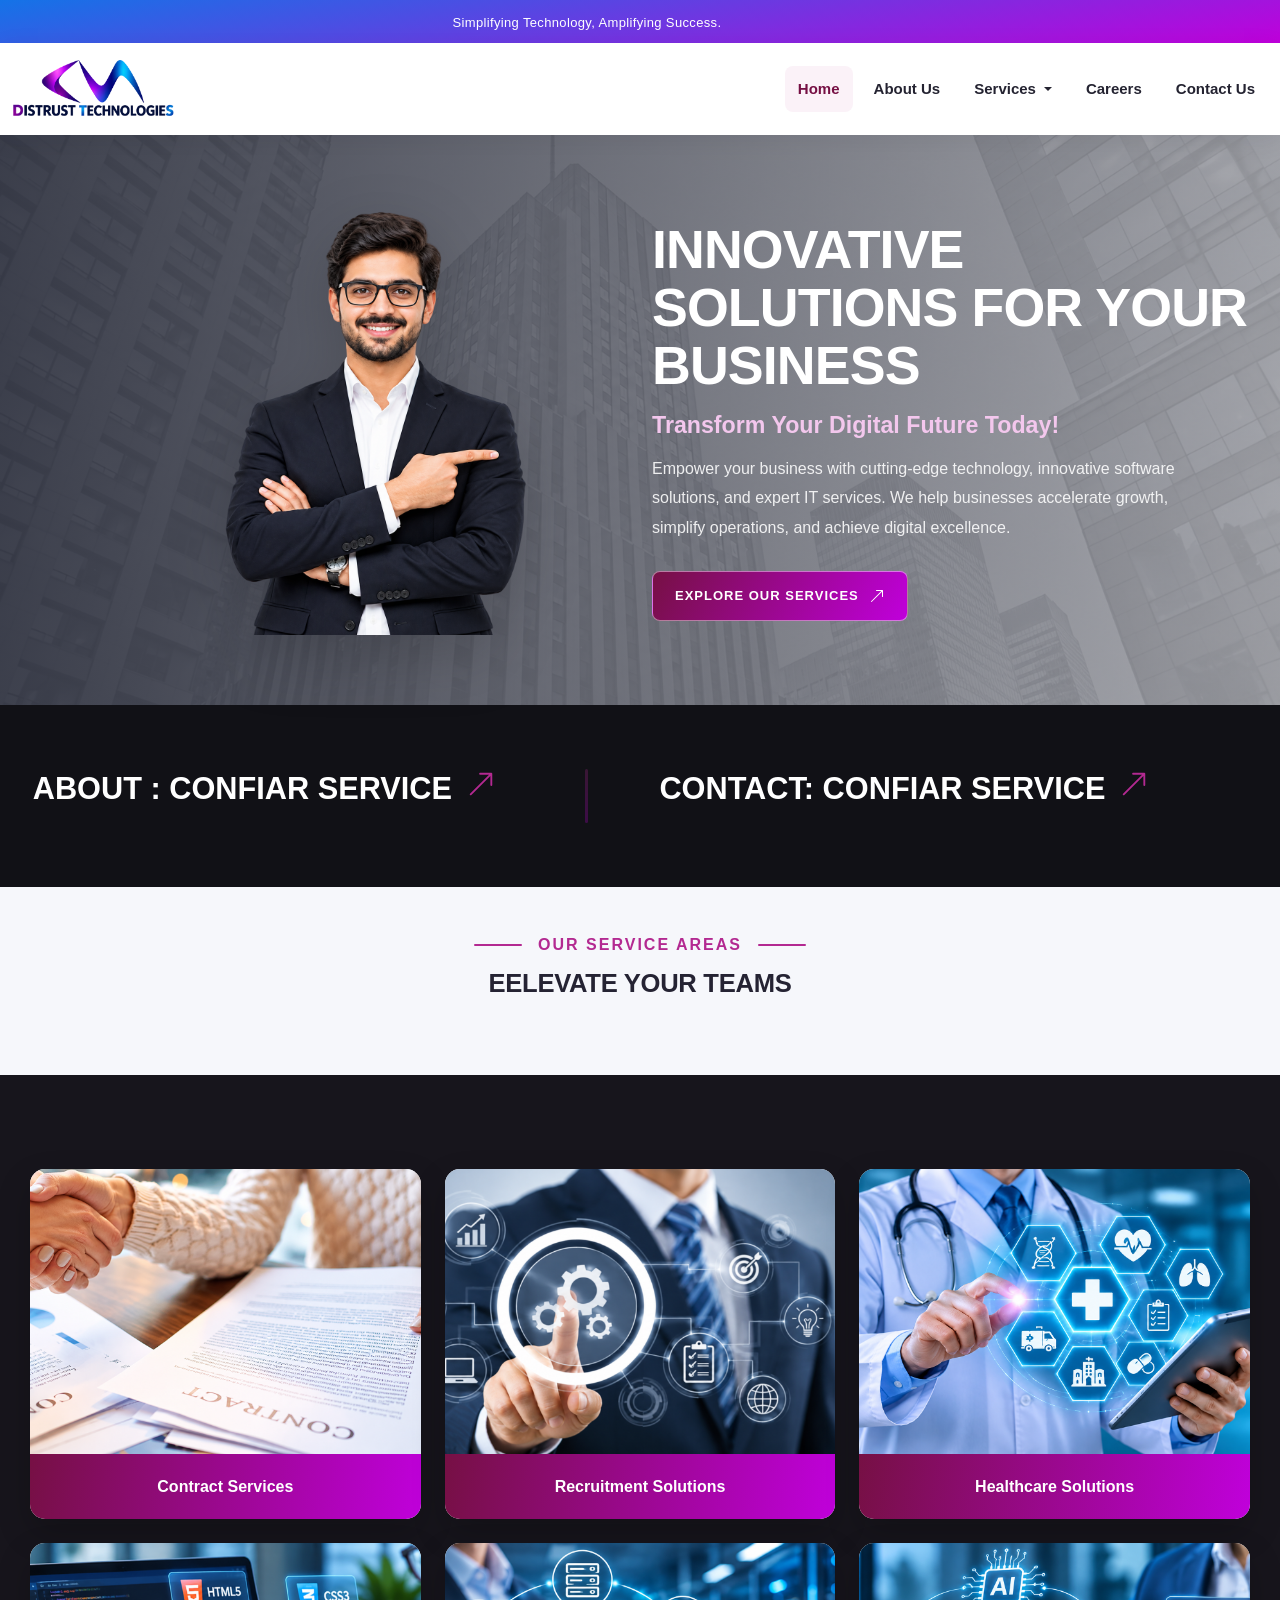
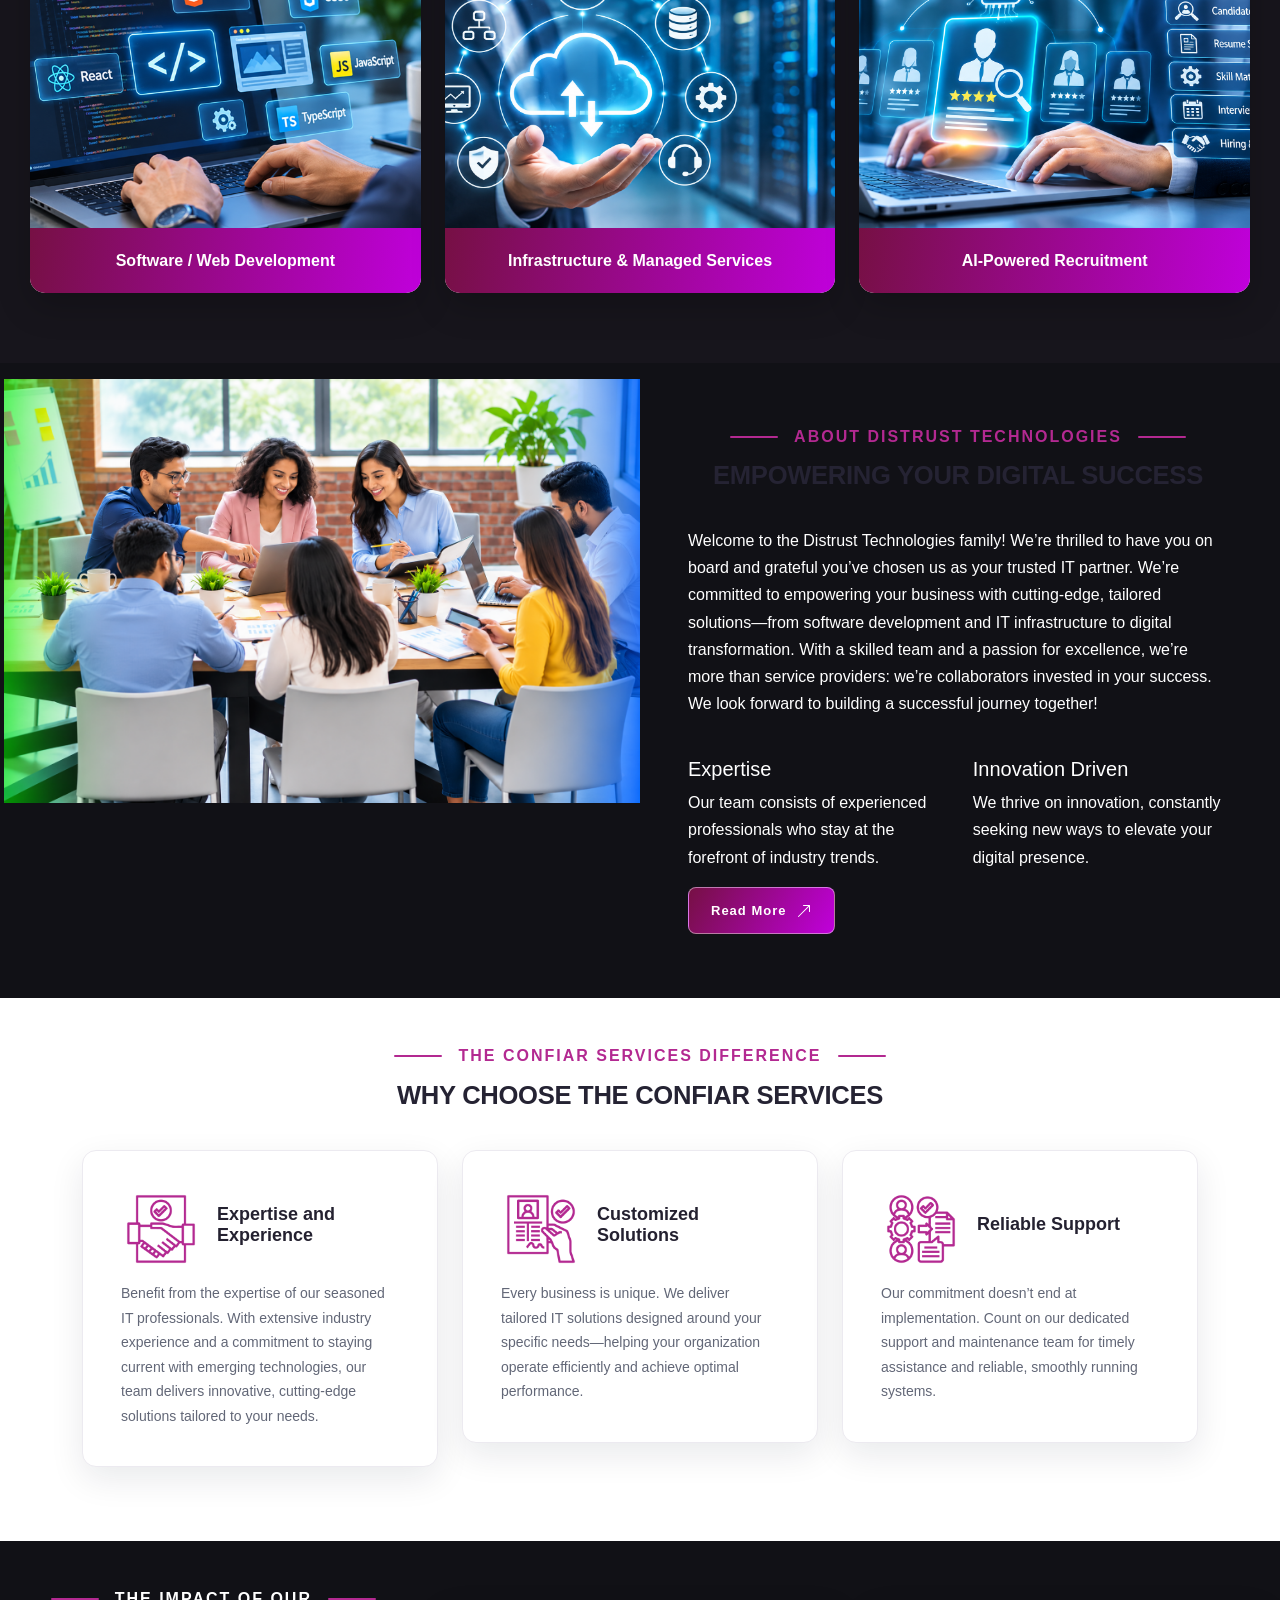
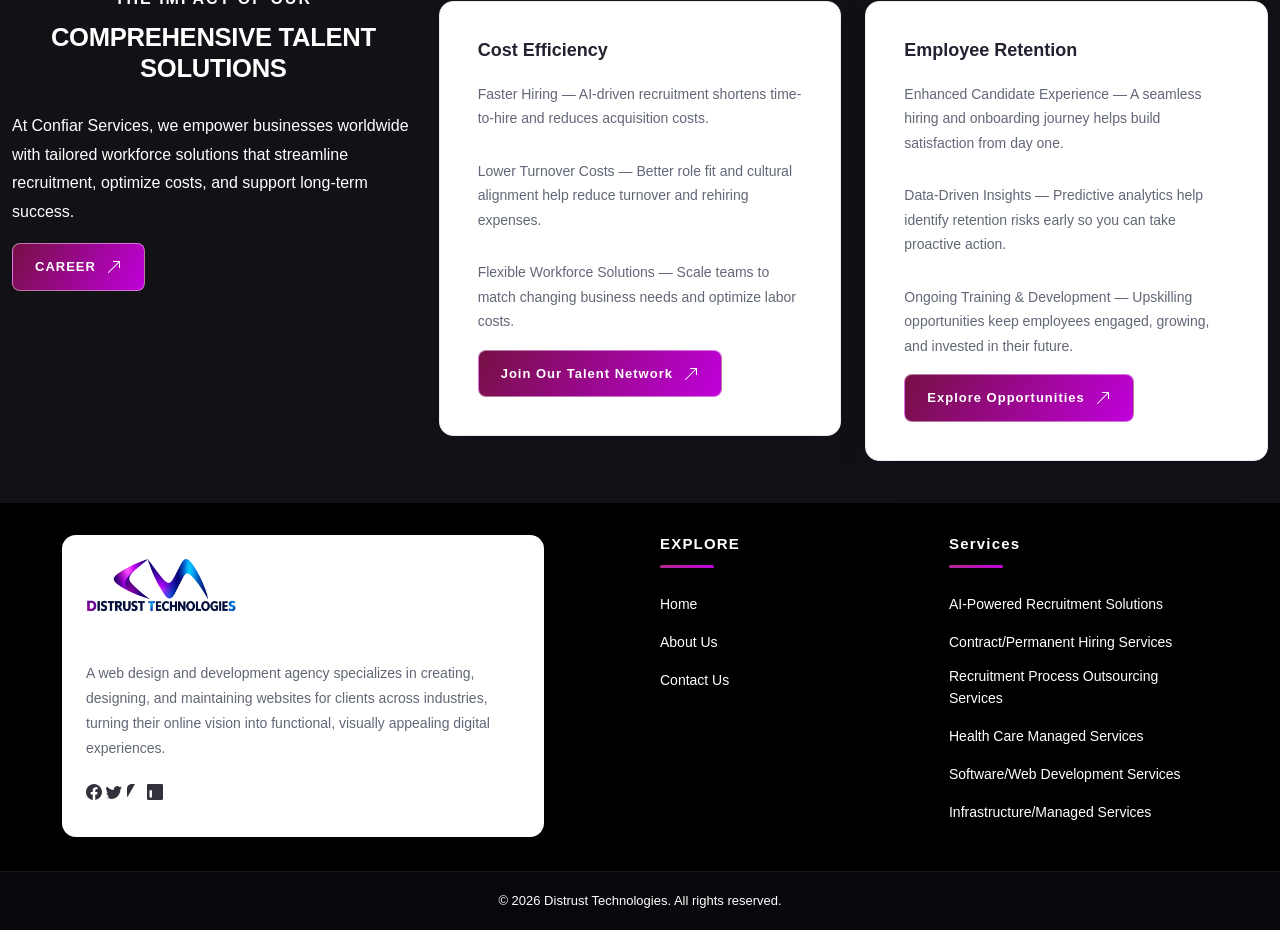
<file: index.html>
<!DOCTYPE html>
<html lang="en">

<head>
    <meta charset="UTF-8">
    <meta name="viewport" content="width=device-width, initial-scale=1.0">

    <title>Distrust Technologies</title>

    <!-- Bootstrap CSS -->
    <link href="https://cdn.jsdelivr.net/npm/bootstrap@5.3.8/dist/css/bootstrap.min.css" rel="stylesheet">

    <!-- Custom CSS -->
    <link rel="stylesheet" href="assets/Css/style.css">
</head>

<body>

    <!-- Header Top -->
    <div class="headertop">
    <div class="marquee">
        <h4>Simplifying Technology, Amplifying Success.</h4>
    </div>
</div>

    <!-- Navigation -->
    <nav class="navbar navbar-expand-lg bg-white shadow-sm">
        <div class="container">

            <!-- Logo / Brand -->
            <a class="navbar-brand" href="index.html">
                <img src="assets/img/DT.png" alt="Distrust Technologies Logo" width="150">
            </a>

            <!-- Mobile Toggle -->
            <button class="navbar-toggler" type="button" data-bs-toggle="collapse"
                data-bs-target="#navbarSupportedContent" aria-controls="navbarSupportedContent" aria-expanded="false"
                aria-label="Toggle navigation">

                <span class="navbar-toggler-icon"></span>
            </button>

            <!-- Menu -->
            <div class="collapse navbar-collapse" id="navbarSupportedContent">

                <ul class="navbar-nav ms-auto mb-2 mb-lg-0">

                    <li class="nav-item">
                        <a class="nav-link active" href="index.html">Home</a>
                    </li>

                    <li class="nav-item">
                        <a class="nav-link" href="about.html">About Us</a>
                    </li>

                    <li class="nav-item dropdown">
                        <a class="nav-link dropdown-toggle" href="#" role="button" data-bs-toggle="dropdown"
                            aria-expanded="false">
                            Services
                        </a>
                        <ul class="dropdown-menu">
                            <li><a class="dropdown-item" href="ai-powered.html">AI-Powered Recruitment Solutions</a></li>
                            <li><a class="dropdown-item" href="contract-permanent.html">Contract/Permanent Hiring Services</a></li>
                            <li><a class="dropdown-item" href="recruitment-process.html">Recruitment Process Outsourcing Services</a></li>
                            <li><a class="dropdown-item" href="healthcare.html">Health Care Managed Services</a></li>
                            <li><a class="dropdown-item" href="software-web.html">Software/Web Development Services</a></li>
                            <li><a class="dropdown-item" href="infrastructure.html">Infrastructure/Managed Services</a></li>
                        </ul>
                    </li>

                    <!-- <li class="nav-item">
                        <a class="nav-link" href="#">Solutions</a>
                    </li>

                    <li class="nav-item">
                        <a class="nav-link" href="#">Technologies</a>
                    </li> -->

                    <li class="nav-item">
                        <a class="nav-link" href="careers.html">Careers</a>
                    </li>

                    <li class="nav-item">
                        <a class="nav-link" href="contact.html">Contact Us</a>
                    </li>

                </ul>

            </div>
        </div>
    </nav>
    <!-- Banner Section start -->
    <section class="banner">
        <div class="container">
            <div class="row align-items-center">
                <div class="col-md-6">
                    <img src="assets/img/DT_slide.png" alt="Banner Image" class="img-fluid">
                </div>
                <div class="col-md-6">
                    <h1>INNOVATIVE SOLUTIONS
                        FOR YOUR BUSINESS</h1>
                    <h4>Transform Your Digital Future Today!</h4>
                    <p>Empower your business with cutting-edge technology, innovative software solutions, and expert IT
                        services. We help businesses accelerate growth, simplify operations, and achieve digital
                        excellence.</p>
                    <a href="#" class="button">EXPLORE OUR SERVICES <svg xmlns="http://www.w3.org/2000/svg" width="16"
                            height="16" fill="currentColor" class="bi bi-arrow-up-right" viewBox="0 0 16 16">
                            <path fill-rule="evenodd"
                                d="M14 2.5a.5.5 0 0 0-.5-.5h-6a.5.5 0 0 0 0 1h4.793L2.146 13.146a.5.5 0 0 0 .708.708L13 3.707V8.5a.5.5 0 0 0 1 0z" />
                        </svg></a>
                </div>

            </div>
        </div>
        <!-- Bootstrap JS -->
    </section>
    <section class="container-fluid bg-black text-white py-5">
        <div class="row twosection">
            <div class="col-md-5 text-center">
                <h2><a href="#" class="text-white">ABOUT : CONFIAR SERVICE </a><span><svg
                            xmlns="http://www.w3.org/2000/svg" width="16" height="16" fill="currentColor"
                            class="bi bi-arrow-up-right" viewBox="0 0 16 16">
                            <path fill-rule="evenodd"
                                d="M14 2.5a.5.5 0 0 0-.5-.5h-6a.5.5 0 0 0 0 1h4.793L2.146 13.146a.5.5 0 0 0 .708.708L13 3.707V8.5a.5.5 0 0 0 1 0z" />
                        </svg></span></h2>

            </div>
            <div class="col-md-1"><span>
                    <hr class="rotate">
                </span></div>
            <div class="col-md-5 text-center ">
                <h2><a href="#" class="text-white">CONTACT: CONFIAR SERVICE </a><span><svg
                            xmlns="http://www.w3.org/2000/svg" width="16" height="16" fill="currentColor"
                            class="bi bi-arrow-up-right" viewBox="0 0 16 16">
                            <path fill-rule="evenodd"
                                d="M14 2.5a.5.5 0 0 0-.5-.5h-6a.5.5 0 0 0 0 1h4.793L2.146 13.146a.5.5 0 0 0 .708.708L13 3.707V8.5a.5.5 0 0 0 1 0z" />
                        </svg></span></h2>

            </div>
    </section>
    <!--services section-->
    <section class="container-fluid bg-light py-5">
        <div class="row">
            <div class="col-md-12 text-center">
                <div class="section-title">
                    <h2>OUR SERVICE AREAS</h2>
                </div>
                <div class="section-subheading">
                    <h3>Eelevate your teams</h3>
                </div>

            </div>
        </div>
    </section>
    <!--Card section-->
    <section class="container-fluid py-5 cardsection text-white">
        <div class="row service-cards">

            <!-- Card 1 -->
            <div class="col-md-4">
                <div class="flip-card">
                    <div class="flip-card-inner">

                        <!-- Front Side -->
                        <div class="flip-card-front">
                            <img src="assets/img/Contract.png" alt="Contract Services">
                            <h5>Contract Services</h5>
                        </div>

                        <!-- Back Side -->
                        <div class="flip-card-back">
                            <h4>Contract Services</h4>
                            <p>Contract staffing lets businesses hire temporary workers for specific roles or projects,
                                helping them adapt to changing workforce needs without making long-term hiring
                                commitments.
                            </p>
                            <a href="#" class="btn-service">Learn More <svg xmlns="http://www.w3.org/2000/svg"
                                    width="16" height="16" fill="currentColor" class="bi bi-arrow-up-right"
                                    viewBox="0 0 16 16">
                                    <path fill-rule="evenodd"
                                        d="M14 2.5a.5.5 0 0 0-.5-.5h-6a.5.5 0 0 0 0 1h4.793L2.146 13.146a.5.5 0 0 0 .708.708L13 3.707V8.5a.5.5 0 0 0 1 0z" />
                                </svg></a>
                        </div>

                    </div>
                </div>
            </div>

            <!-- Card 2 -->
            <div class="col-md-4">
                <div class="flip-card">
                    <div class="flip-card-inner">

                        <div class="flip-card-front">
                            <img src="assets/img/recruitment.png" alt="Recruitment">
                            <h5>Recruitment Solutions</h5>
                        </div>

                        <div class="flip-card-back">
                            <h4>Recruitment Solutions</h4>
                            <p>Recruitment Process Outsourcing (RPO) is a strategic partnership in which a business
                                delegates some or all of its recruitment activities to an external provider. RPO
                                providers may handle tasks such as candidate sourcing, screening, interviewing, and
                                hiring coordination.</p>
                            <a href="#" class="btn-service">Learn More <svg xmlns="http://www.w3.org/2000/svg"
                                    width="16" height="16" fill="currentColor" class="bi bi-arrow-up-right"
                                    viewBox="0 0 16 16">
                                    <path fill-rule="evenodd"
                                        d="M14 2.5a.5.5 0 0 0-.5-.5h-6a.5.5 0 0 0 0 1h4.793L2.146 13.146a.5.5 0 0 0 .708.708L13 3.707V8.5a.5.5 0 0 0 1 0z" />
                                </svg></a>
                        </div>

                    </div>
                </div>
            </div>

            <!-- Card 3 -->
            <div class="col-md-4">
                <div class="flip-card">
                    <div class="flip-card-inner">

                        <div class="flip-card-front">
                            <img src="assets/img/health.png" alt="Healthcare">
                            <h5>Healthcare Solutions</h5>
                        </div>

                        <div class="flip-card-back">
                            <h4>Healthcare Solutions</h4>
                            <p>The healthcare industry is increasingly adopting managed services to enhance operational
                                efficiency, improve patient outcomes, and reduce costs. Our comprehensive managed
                                services help healthcare organizations streamline operations, optimize resources, and
                                deliver better patient care through innovative technology solutions.</p>
                            <a href="#" class="btn-service">Learn More <svg xmlns="http://www.w3.org/2000/svg"
                                    width="16" height="16" fill="currentColor" class="bi bi-arrow-up-right"
                                    viewBox="0 0 16 16">
                                    <path fill-rule="evenodd"
                                        d="M14 2.5a.5.5 0 0 0-.5-.5h-6a.5.5 0 0 0 0 1h4.793L2.146 13.146a.5.5 0 0 0 .708.708L13 3.707V8.5a.5.5 0 0 0 1 0z" />
                                </svg></a>
                        </div>

                    </div>
                </div>
            </div>

            <!-- Card 4 -->
            <div class="col-md-4">
                <div class="flip-card">
                    <div class="flip-card-inner">

                        <div class="flip-card-front">
                            <img src="assets/img/web.png" alt="Web Development">
                            <h5>Software / Web Development</h5>
                        </div>

                        <div class="flip-card-back">
                            <h4>Software / Web Development</h4>
                            <p>Software development is a systematic process of designing, developing, testing, and
                                maintaining software applications to meet specific business and user requirements. We
                                deliver innovative, scalable, and reliable software solutions that help businesses
                                improve efficiency, drive growth, and achieve their digital goals.</p>
                            <a href="#" class="btn-service">Learn More <svg xmlns="http://www.w3.org/2000/svg"
                                    width="16" height="16" fill="currentColor" class="bi bi-arrow-up-right"
                                    viewBox="0 0 16 16">
                                    <path fill-rule="evenodd"
                                        d="M14 2.5a.5.5 0 0 0-.5-.5h-6a.5.5 0 0 0 0 1h4.793L2.146 13.146a.5.5 0 0 0 .708.708L13 3.707V8.5a.5.5 0 0 0 1 0z" />
                                </svg></a>
                        </div>

                    </div>
                </div>
            </div>

            <!-- Card 5 -->
            <div class="col-md-4">
                <div class="flip-card">
                    <div class="flip-card-inner">

                        <div class="flip-card-front">
                            <img src="assets/img/Infrastructure.png" alt="Infrastructure">
                            <h5>Infrastructure & Managed Services</h5>
                        </div>

                        <div class="flip-card-back">
                            <h4>Infrastructure & Managed Services</h4>
                            <p>Infrastructure services focus on managing and maintaining an organization's essential IT
                                components, including servers, networks, cloud platforms, and data storage. Our
                                solutions ensure reliable performance, scalability, security, and business continuity
                                while helping organizations optimize IT operations and reduce infrastructure complexity.
                            </p>
                            <a href="#" class="btn-service">Learn More <svg xmlns="http://www.w3.org/2000/svg"
                                    width="16" height="16" fill="currentColor" class="bi bi-arrow-up-right"
                                    viewBox="0 0 16 16">
                                    <path fill-rule="evenodd"
                                        d="M14 2.5a.5.5 0 0 0-.5-.5h-6a.5.5 0 0 0 0 1h4.793L2.146 13.146a.5.5 0 0 0 .708.708L13 3.707V8.5a.5.5 0 0 0 1 0z" />
                                </svg></a>
                        </div>

                    </div>
                </div>
            </div>

            <!-- Card 6 -->
            <div class="col-md-4">
                <div class="flip-card">
                    <div class="flip-card-inner">

                        <div class="flip-card-front">
                            <img src="assets/img/ai.png" alt="AI Recruitment">
                            <h5>AI-Powered Recruitment</h5>
                        </div>

                        <div class="flip-card-back">
                            <h4>AI-Powered Recruitment</h4>
                            <p>At Confiar Services, we leverage the power of Artificial Intelligence (AI) to transform
                                the recruitment process. Our intelligent recruitment solutions help businesses identify
                                the right talent faster, streamline candidate screening, improve hiring accuracy, and
                                make smarter data-driven recruitment decisions.</p>
                            <a href="#" class="btn-service">Learn More <svg xmlns="http://www.w3.org/2000/svg"
                                    width="16" height="16" fill="currentColor" class="bi bi-arrow-up-right"
                                    viewBox="0 0 16 16">
                                    <path fill-rule="evenodd"
                                        d="M14 2.5a.5.5 0 0 0-.5-.5h-6a.5.5 0 0 0 0 1h4.793L2.146 13.146a.5.5 0 0 0 .708.708L13 3.707V8.5a.5.5 0 0 0 1 0z" />
                                </svg></a>
                        </div>

                    </div>
                </div>
            </div>

        </div>
    </section>
    <!--End Card section-->
    <!--About Section-->
    <section class="container-fluid bg-black p-3">
        <div class="row">
            <div class="col-md-6 text-center px-0">
                <img src="assets/img/Office_Meeting.png" alt="About Us Image" class="img-fluid">
            </div>
            <div class="col-md-6 d-flex flex-column justify-content-center p-5">
                <div class="section-title text-white">
                    <h2>About Distrust Technologies</h2>
                </div>
                <div class="section-subheading text-white">
                    <h3>Empowering Your Digital Success</h3>
                </div>
                <p class="text-white">Welcome to the Distrust Technologies family! We’re thrilled to have you on board
                    and grateful you’ve chosen us as your trusted IT partner. We’re committed to empowering your
                    business with cutting-edge, tailored solutions—from software development and IT infrastructure to
                    digital transformation. With a skilled team and a passion for excellence, we’re more than service
                    providers: we’re collaborators invested in your success. We look forward to building a successful
                    journey together!</p>

                <div class="d-flex gap-3 mt-4">
                    <div>
                        <h5 class="text-white">Expertise</h5>
                        <p class="text-white">Our team consists of experienced professionals who stay at the forefront
                            of industry trends.</p>
                    </div>
                    <div>
                        <h5 class="text-white">Innovation Driven</h5>
                        <p class="text-white">We thrive on innovation, constantly seeking new ways to elevate your
                            digital presence.</p>
                    </div>

                </div>
                <div><a class="btn button" href="#">Read More<svg xmlns="http://www.w3.org/2000/svg" width="16"
                            height="16" fill="currentColor" class="bi bi-arrow-up-right" viewBox="0 0 16 16">
                            <path fill-rule="evenodd"
                                d="M14 2.5a.5.5 0 0 0-.5-.5h-6a.5.5 0 0 0 0 1h4.793L2.146 13.146a.5.5 0 0 0 .708.708L13 3.707V8.5a.5.5 0 0 0 1 0z" />
                        </svg></a></div>

            </div>



        </div>
    </section>
    <!--About Section-->
    <!--Services Section -->
    <section class="container py-5">
        <div class="row">
            <div class="col-md-12 text-center">
                <div class="section-title">
                    <h2>Thе Confiar Services Difference</h2>
                </div>
                <div class="section-subheading">
                    <h2>Why Choose the confiar Services</h2>
                </div>
            </div>
        </div>
        <div class="row">
            <div class="col-md-4">
                <div class="servicecards">
                    <div class="card">
                        <div class="card-body">
                            <div class="d-flex align-items-center">
                                <img src="assets/img/Art.png" alt="Service 1" class="me-3" width="80">
                                <h2 class="card-title">Expertise and Experience</h2>
                            </div>
                            <p class="card-text">Benefit from the expertise of our seasoned IT professionals. With
                                extensive industry experience and a commitment to staying current with emerging
                                technologies, our team delivers innovative, cutting-edge solutions tailored to your
                                needs.</p>
                        </div>
                    </div>
                </div>
            </div>
            <div class="col-md-4">
                <div class="servicecards">
                    <div class="card">
                        <div class="card-body">
                            <div class="d-flex align-items-center">
                                <img src="assets/img/Art-2.png" alt="Service 2" class="me-3" width="80">
                                <h2 class="card-title">Customized Solutions</h2>
                            </div>
                            <p class="card-text">Every business is unique. We deliver tailored IT solutions designed
                                around your specific needs—helping your organization operate efficiently and achieve
                                optimal performance.</p>
                        </div>
                    </div>
                </div>

            </div>
            <div class="col-md-4">
                <div class="servicecards">
                    <div class="card">
                        <div class="card-body">
                            <div class="d-flex align-items-center">
                                <img src="assets/img/Art-3.png" alt="Service 3" class="me-3" width="80">
                                <h2 class="card-title">Reliable Support</h2>
                            </div>
                            <p class="card-text">Our commitment doesn’t end at implementation. Count on our dedicated
                                support and maintenance team for timely assistance and reliable, smoothly running
                                systems.</p>
                        </div>
                    </div>
                </div>
            </div>
    </section>
    <!--Services Section -->
    <!-- impact Our -->
    <section class="bg-black">
        <div class="container impact py-5">
            <div class="row">
                <div class="col-md-4">
                    <div class="section-title text-white">
                        <h2>The Impact of Our </h2>
                    </div>
                    <div class="section-subheading text-white">
                        <h3>Comprehensive Talent Solutions</h3>
                    </div>
                    <p class="text-white">At Confiar Services, we empower businesses worldwide with tailored workforce
                        solutions that streamline recruitment, optimize costs, and support long-term success.</p>
                    <div><a class="btn button" href="#">CAREER<svg xmlns="http://www.w3.org/2000/svg" width="16"
                                height="16" fill="currentColor" class="bi bi-arrow-up-right" viewBox="0 0 16 16">
                                <path fill-rule="evenodd"
                                    d="M14 2.5a.5.5 0 0 0-.5-.5h-6a.5.5 0 0 0 0 1h4.793L2.146 13.146a.5.5 0 0 0 .708.708L13 3.707V8.5a.5.5 0 0 0 1 0z" />
                            </svg></a></div>
                </div>
                <div class="col-md-4">
                    <div class="ourcards">
                        <div class="card">
                            <div class="card-body">
                                <h2 class="card-title">Cost Efficiency</h2>
                                <p class="card-text">
                                    Faster Hiring — AI-driven recruitment shortens time-to-hire and reduces acquisition
                                    costs.</p>
                                <p class="card-text">Lower Turnover Costs — Better role fit and cultural alignment help
                                    reduce turnover and rehiring expenses.</p>
                                <p class="card-text">Flexible Workforce Solutions — Scale teams to match changing
                                    business
                                    needs and optimize labor costs.
                                </p>
                                <div><a class="btn button" href="#">Join Our Talent Network<svg
                                            xmlns="http://www.w3.org/2000/svg" width="16" height="16"
                                            fill="currentColor" class="bi bi-arrow-up-right" viewBox="0 0 16 16">
                                            <path fill-rule="evenodd"
                                                d="M14 2.5a.5.5 0 0 0-.5-.5h-6a.5.5 0 0 0 0 1h4.793L2.146 13.146a.5.5 0 0 0 .708.708L13 3.707V8.5a.5.5 0 0 0 1 0z" />
                                        </svg></a></div>

                            </div>
                        </div>
                    </div>
                </div>
                <div class="col-md-4">
                    <div class="ourcards">
                        <div class="card">
                            <div class="card-body">
                                <h2 class="card-title">Employee Retention</h2>
                                <p class="card-text">
                                    Enhanced Candidate Experience — A seamless hiring and onboarding journey helps build
                                    satisfaction from day one.</p>
                                <p class="card-text">Data-Driven Insights — Predictive analytics help identify retention
                                    risks early so you can take proactive action.</p>
                                <p class="card-text">Ongoing Training & Development — Upskilling opportunities keep
                                    employees engaged, growing, and invested in their future.
                                </p>
                                <div><a class="btn button" href="#">Explore Opportunities<svg
                                            xmlns="http://www.w3.org/2000/svg" width="16" height="16"
                                            fill="currentColor" class="bi bi-arrow-up-right" viewBox="0 0 16 16">
                                            <path fill-rule="evenodd"
                                                d="M14 2.5a.5.5 0 0 0-.5-.5h-6a.5.5 0 0 0 0 1h4.793L2.146 13.146a.5.5 0 0 0 .708.708L13 3.707V8.5a.5.5 0 0 0 1 0z" />
                                        </svg></a></div>
                            </div>
                        </div>
                    </div>
                </div>
            </div>
        </div>
    </section>
    <!-- impact Our -->
    <!--Footer-->
    <footer class="bg-black text-white py-0">
        <div class="container">
            <div class="row">
                <div class="col-md-5  bg-white text-black p-4">
                    <img src="assets/img/DT.png" alt="Distrust Technologies Logo" width="150">


                    <p class="mt-5">A web design and development agency specializes in creating, designing, and
                        maintaining websites for clients across industries, turning their online vision into functional,
                        visually appealing digital experiences.</p>
                    <div>
                        <svg xmlns="http://www.w3.org/2000/svg" width="16" height="16" fill="currentColor"
                            class="bi bi-facebook" viewBox="0 0 16 16">
                            <path
                                d="M16 8.049c0-4.446-3.582-8.05-8-8.05C3.58 0-.002 3.603-.002 8.05c0 4.017 2.926 7.347 6.75 7.951v-5.625h-2.03V8.05H6.75V6.275c0-2.017 1.195-3.131 3.022-3.131.876 0 1.791.157 1.791.157v1.98h-1.009c-.993 0-1.303.621-1.303 1.258v1.51h2.218l-.354 2.326H9.25V16c3.824-.604 6.75-3.934 6.75-7.951z" />
                        </svg>
                        <svg xmlns="http://www.w3.org/2000/svg" width="16" height="16" fill="currentColor"
                            class="bi bi-twitter" viewBox="0 0 16 16">
                            <path
                                d="M5.026 15c6.038 0 9.341-5.003 9.341-9.334 0-.14 0-.282-.006-.422A6.685 6.685 0 0 0 16 3.542a6.658 6.658 0 0 1-1.889.518 3.301 3.301 0 0 0 1.447-1.817 6.533 6.533 0 0 1-2.087.793A3.286 3.286 0 0 0 7.875 6.03a9.325 9.325 0 0 1-6.767-3.429A3.289 3.289 0 0 0 .64 6.575c0 1.14.581 2.144 1.46 2.723a3.323 3.323 0 0 1-1.487-.41v.041c0 1.6 1.138 2.933 2.648 3.237a3.203 3.203 0 0 1-1.482.056c.416 1.3 1.623 2.247 3.045 2.276A6.588 6.588 0 0 1 .78 13.58a6.32 6.32 0 0 1-.78-.045A9.344 9.344 0 0 0 5.026 15z" />
                        </svg>
                        <svg xmlns=" http://www.w3.org/2000/svg" width="16" height="16" fill="currentColor"
                            class="bi bi-instagram" viewBox="0 0 16 16">
                            <path
                                d="M8 0C5.82 0 5.555.01 4.703.048c-.852.038-1.43.167-1.947.36a3.92 3.92 0 0 0-1.42.93A3.92 3.92 0 0 0 .36 2.703c-.193.517-.322 1.095-.36 1.947C0 5.555 0 5.82 0 8s.01 2.445.048 3.297c.038.852.167 1.43.36 1.947a3.92 3.92 0 0 0 .93" />
                        </svg>
                        <svg xmlns=" http://www.w3.org/2000/svg" width="16" height="16" fill="currentColor"
                            class="bi bi-linkedin" viewBox="0 0 16 16">
                            <path
                                d="M0 1.146C0 .513.526 0 1.175 0h13.65C15.474 0 16 .513 16 1.146v13.708c0 .633-.526 1.146-1.175 1.146H1.175C.526 16 0 15.487 0 14.854V1.146zm4.943 12.248V6.169H2.542v7.225h2.401zm-1.2-8.212c-.837 0-1.358-.554-1.358-1.248 " />
                        </svg>

                    </div>
                </div>
                <div class="offset-md-1 col-md-3 text-md-start text-white">
                    <h3>EXPLORE</h3>
                    
                    <ul class="">
                        <li><a href="#" class="text-white">Home</a></li>
                        <li><a href="#" class="text-white">About Us</a></li>
                        <li><a href="#" class="text-white">Contact Us</a></li>
                    </ul>
                </div>
                <div class="col-md-3 text-md-start text-white">
                    <h3>Services</h3>
                    <ul class="">
                        <li><a href="#" class="text-white">AI-Powered Recruitment Solutions</a></li>
                        <li><a href="#" class="text-white">Contract/Permanent Hiring Services</a></li>
                        <li><a href="#" class="text-white">Recruitment Process Outsourcing Services</a></li>
                        <li><a href="#" class="text-white">Health Care Managed Services</a></li>
                        <li><a href="#" class="text-white">Software/Web Development Services</a></li>
                        <li><a href="#" class="text-white">Infrastructure/Managed Services</a></li>
                    </ul>
                </div>
            </div>
        </div>
        <section class="copyright">
            <div class="container">
                <div class="row">
                    <div class="col-md-12 text-center">
                        <p class="text-white mb-0">&copy; 2026 Distrust Technologies. All rights reserved.</p>
                    </div>
                </div>
            </div>
        </section>
    </footer>
    <!-- Footer -->
    <script src="https://cdn.jsdelivr.net/npm/bootstrap@5.3.8/dist/js/bootstrap.bundle.min.js"></script>

</body>

</html>
</file>
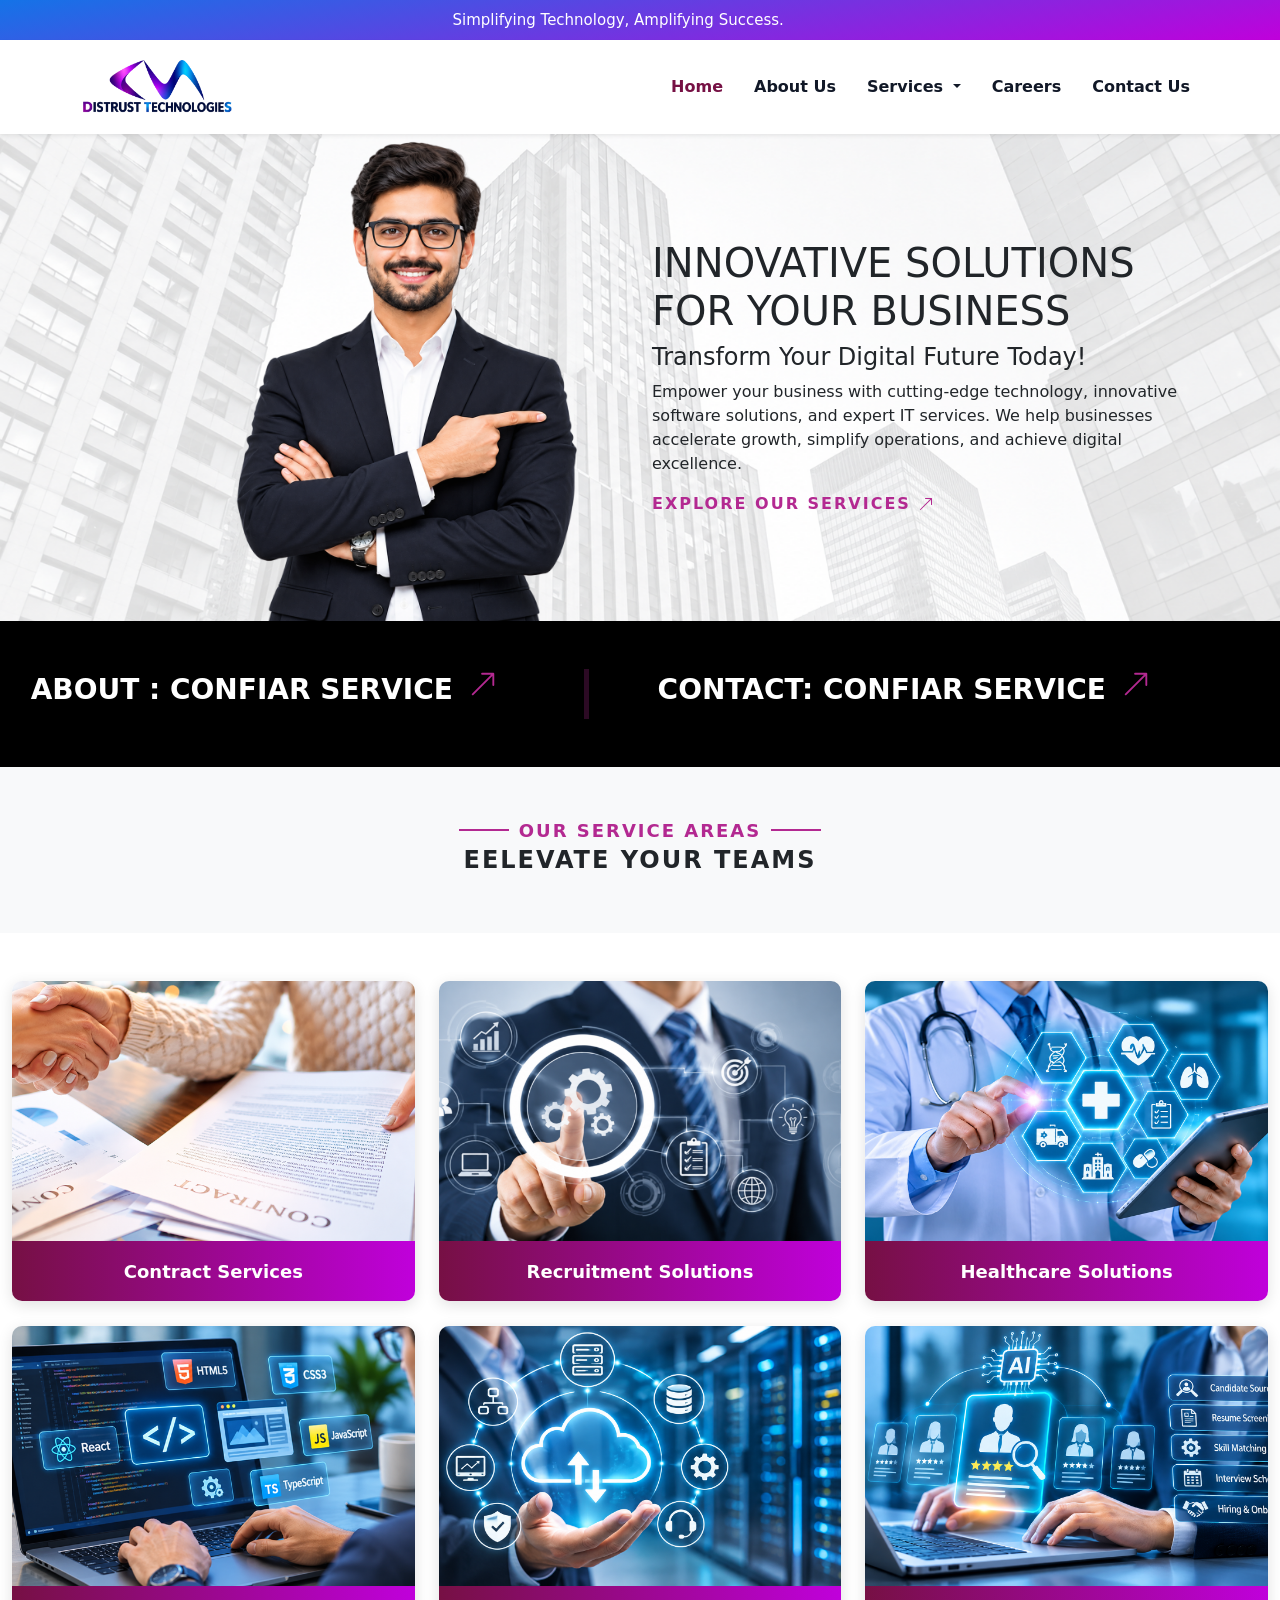
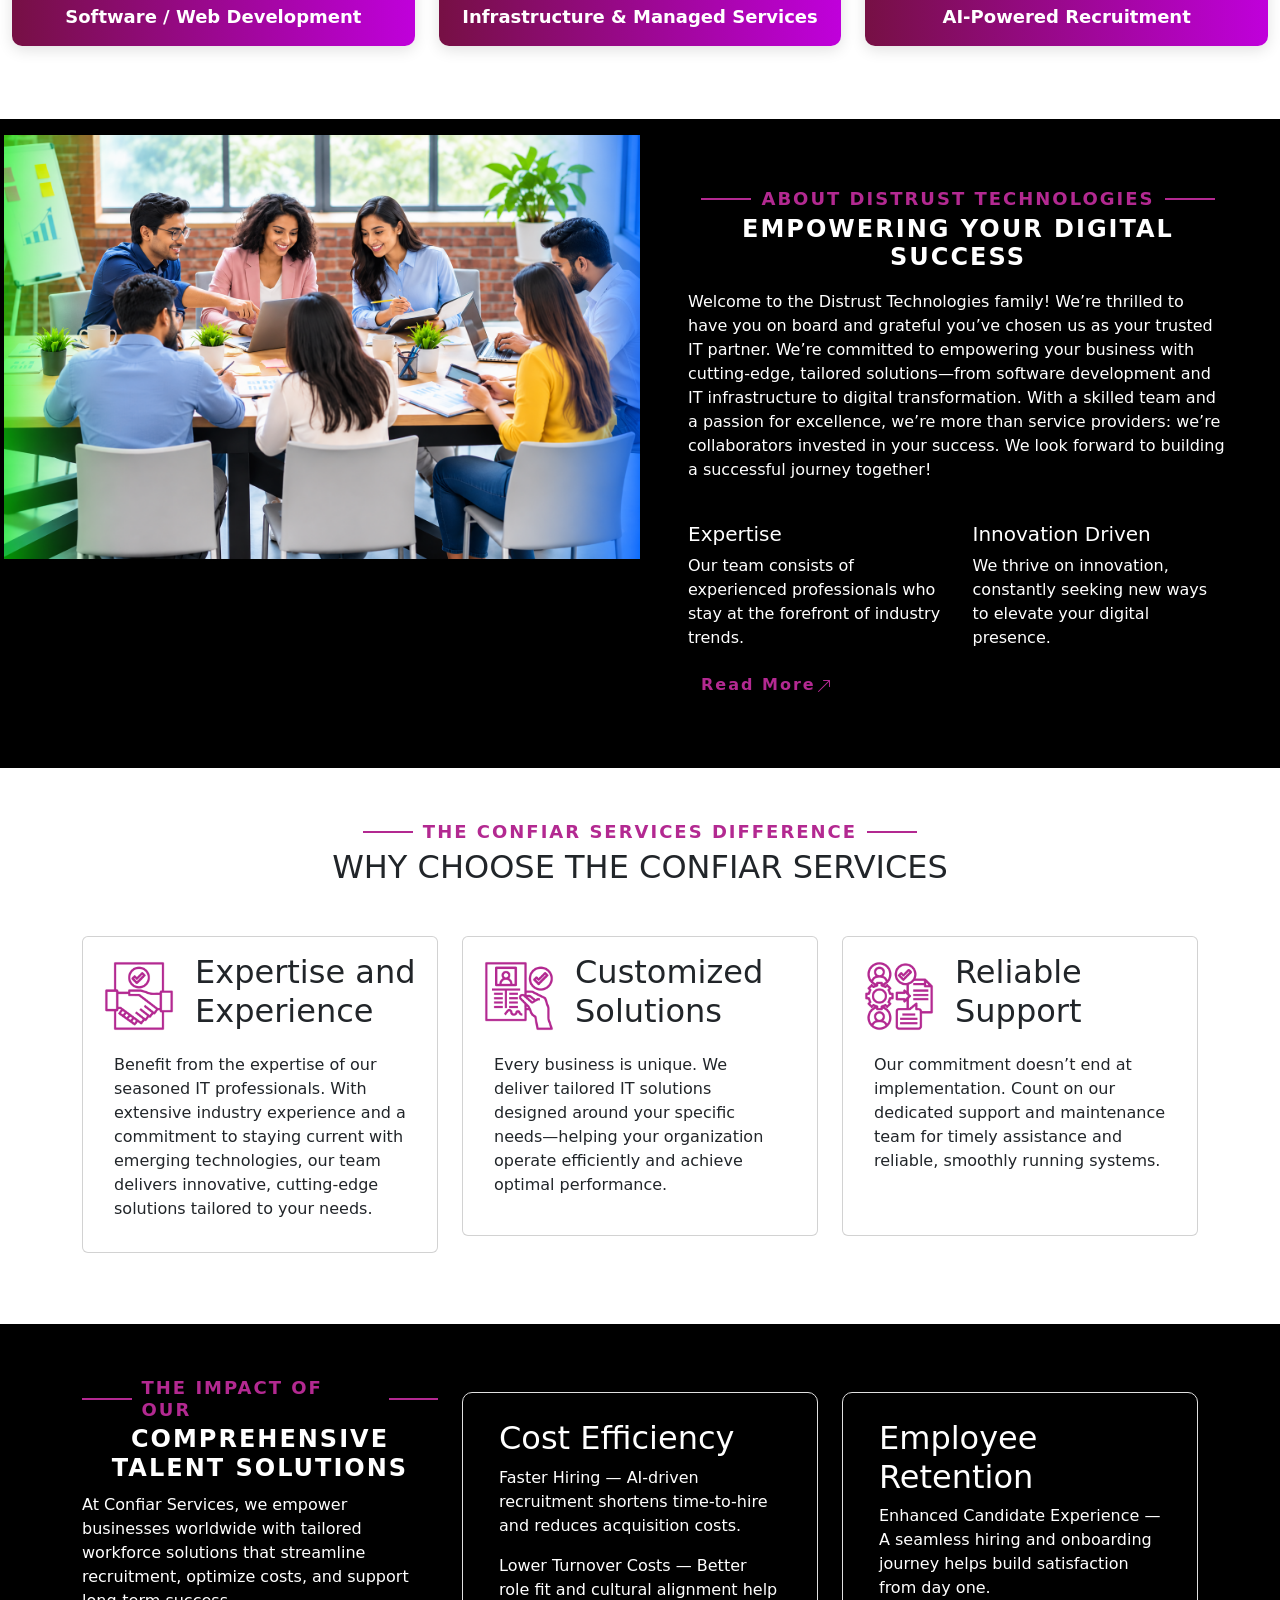
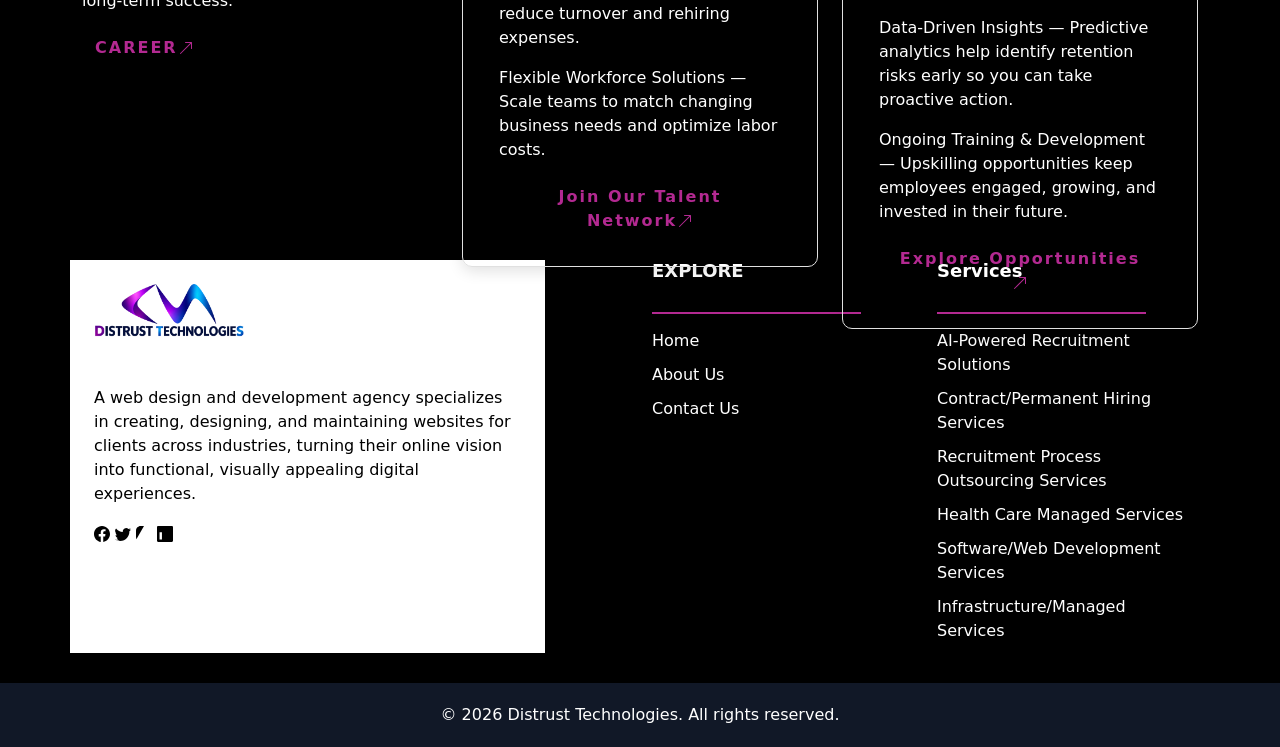
<file: Old/index.html>
<!DOCTYPE html>
<html lang="en">

<head>
    <meta charset="UTF-8">
    <meta name="viewport" content="width=device-width, initial-scale=1.0">

    <title>Distrust Technologies</title>

    <!-- Bootstrap CSS -->
    <link href="https://cdn.jsdelivr.net/npm/bootstrap@5.3.8/dist/css/bootstrap.min.css" rel="stylesheet">

    <!-- Custom CSS -->
    <link rel="stylesheet" href="assets/Css/style.css">
</head>

<body>

    <!-- Header Top -->
    <div class="headertop">
    <div class="marquee">
        <h4>Simplifying Technology, Amplifying Success.</h4>
    </div>
</div>

    <!-- Navigation -->
    <nav class="navbar navbar-expand-lg bg-white shadow-sm">
        <div class="container">

            <!-- Logo / Brand -->
            <a class="navbar-brand" href="#">
                <img src="assets/img/DT.png" alt="Distrust Technologies Logo" width="150">
            </a>

            <!-- Mobile Toggle -->
            <button class="navbar-toggler" type="button" data-bs-toggle="collapse"
                data-bs-target="#navbarSupportedContent" aria-controls="navbarSupportedContent" aria-expanded="false"
                aria-label="Toggle navigation">

                <span class="navbar-toggler-icon"></span>
            </button>

            <!-- Menu -->
            <div class="collapse navbar-collapse" id="navbarSupportedContent">

                <ul class="navbar-nav ms-auto mb-2 mb-lg-0">

                    <li class="nav-item">
                        <a class="nav-link active" href="index.html">Home</a>
                    </li>

                    <li class="nav-item">
                        <a class="nav-link" href="about.html">About Us</a>
                    </li>

                    <li class="nav-item dropdown">
                        <a class="nav-link dropdown-toggle" href="#" role="button" data-bs-toggle="dropdown"
                            aria-expanded="false">
                            Services
                        </a>
                        <ul class="dropdown-menu">
                            <li><a class="dropdown-item" href="ai-powered.html">AI-Powered Recruitment Solutions</a></li>
                            <li><a class="dropdown-item" href="contract-permanent.html">Contract/Permanent Hiring Services</a></li>
                            <li><a class="dropdown-item" href="recruitment-process.html">Recruitment Process Outsourcing Services</a></li>
                            <li><a class="dropdown-item" href="healthcare.html">Health Care Managed Services</a></li>
                            <li><a class="dropdown-item" href="software-web.html">Software/Web Development Services</a></li>
                            <li><a class="dropdown-item" href="infrastructure.html">Infrastructure/Managed Services</a></li>
                        </ul>
                    </li>

                    <!-- <li class="nav-item">
                        <a class="nav-link" href="#">Solutions</a>
                    </li>

                    <li class="nav-item">
                        <a class="nav-link" href="#">Technologies</a>
                    </li> -->

                    <li class="nav-item">
                        <a class="nav-link" href="careers.html">Careers</a>
                    </li>

                    <li class="nav-item">
                        <a class="nav-link" href="contact.html">Contact Us</a>
                    </li>

                </ul>

            </div>
        </div>
    </nav>
    <!-- Banner Section start -->
    <section class="banner">
        <div class="container">
            <div class="row align-items-center">
                <div class="col-md-6">
                    <img src="assets/img/DT_slide.png" alt="Banner Image" class="img-fluid">
                </div>
                <div class="col-md-6">
                    <h1>INNOVATIVE SOLUTIONS
                        FOR YOUR BUSINESS</h1>
                    <h4>Transform Your Digital Future Today!</h4>
                    <p>Empower your business with cutting-edge technology, innovative software solutions, and expert IT
                        services. We help businesses accelerate growth, simplify operations, and achieve digital
                        excellence.</p>
                    <a href="#" class="button">EXPLORE OUR SERVICES <svg xmlns="http://www.w3.org/2000/svg" width="16"
                            height="16" fill="currentColor" class="bi bi-arrow-up-right" viewBox="0 0 16 16">
                            <path fill-rule="evenodd"
                                d="M14 2.5a.5.5 0 0 0-.5-.5h-6a.5.5 0 0 0 0 1h4.793L2.146 13.146a.5.5 0 0 0 .708.708L13 3.707V8.5a.5.5 0 0 0 1 0z" />
                        </svg></a>
                </div>

            </div>
        </div>
        <!-- Bootstrap JS -->
    </section>
    <section class="container-fluid bg-black text-white py-5">
        <div class="row twosection">
            <div class="col-md-5 text-center">
                <h2><a href="#" class="text-white">ABOUT : CONFIAR SERVICE </a><span><svg
                            xmlns="http://www.w3.org/2000/svg" width="16" height="16" fill="currentColor"
                            class="bi bi-arrow-up-right" viewBox="0 0 16 16">
                            <path fill-rule="evenodd"
                                d="M14 2.5a.5.5 0 0 0-.5-.5h-6a.5.5 0 0 0 0 1h4.793L2.146 13.146a.5.5 0 0 0 .708.708L13 3.707V8.5a.5.5 0 0 0 1 0z" />
                        </svg></span></h2>

            </div>
            <div class="col-md-1"><span>
                    <hr class="rotate">
                </span></div>
            <div class="col-md-5 text-center ">
                <h2><a href="#" class="text-white">CONTACT: CONFIAR SERVICE </a><span><svg
                            xmlns="http://www.w3.org/2000/svg" width="16" height="16" fill="currentColor"
                            class="bi bi-arrow-up-right" viewBox="0 0 16 16">
                            <path fill-rule="evenodd"
                                d="M14 2.5a.5.5 0 0 0-.5-.5h-6a.5.5 0 0 0 0 1h4.793L2.146 13.146a.5.5 0 0 0 .708.708L13 3.707V8.5a.5.5 0 0 0 1 0z" />
                        </svg></span></h2>

            </div>
    </section>
    <!--services section-->
    <section class="container-fluid bg-light py-5">
        <div class="row">
            <div class="col-md-12 text-center">
                <div class="section-title">
                    <h2>OUR SERVICE AREAS</h2>
                </div>
                <div class="section-subheading">
                    <h3>Eelevate your teams</h3>
                </div>

            </div>
        </div>
    </section>
    <!--Card section-->
    <section class="container-fluid py-5 cardsection text-white">
        <div class="row service-cards">

            <!-- Card 1 -->
            <div class="col-md-4">
                <div class="flip-card">
                    <div class="flip-card-inner">

                        <!-- Front Side -->
                        <div class="flip-card-front">
                            <img src="assets/img/Contract.png" alt="Contract Services">
                            <h5>Contract Services</h5>
                        </div>

                        <!-- Back Side -->
                        <div class="flip-card-back">
                            <h4>Contract Services</h4>
                            <p>Contract staffing lets businesses hire temporary workers for specific roles or projects,
                                helping them adapt to changing workforce needs without making long-term hiring
                                commitments.
                            </p>
                            <a href="#" class="btn-service">Learn More <svg xmlns="http://www.w3.org/2000/svg"
                                    width="16" height="16" fill="currentColor" class="bi bi-arrow-up-right"
                                    viewBox="0 0 16 16">
                                    <path fill-rule="evenodd"
                                        d="M14 2.5a.5.5 0 0 0-.5-.5h-6a.5.5 0 0 0 0 1h4.793L2.146 13.146a.5.5 0 0 0 .708.708L13 3.707V8.5a.5.5 0 0 0 1 0z" />
                                </svg></a>
                        </div>

                    </div>
                </div>
            </div>

            <!-- Card 2 -->
            <div class="col-md-4">
                <div class="flip-card">
                    <div class="flip-card-inner">

                        <div class="flip-card-front">
                            <img src="assets/img/recruitment.png" alt="Recruitment">
                            <h5>Recruitment Solutions</h5>
                        </div>

                        <div class="flip-card-back">
                            <h4>Recruitment Solutions</h4>
                            <p>Recruitment Process Outsourcing (RPO) is a strategic partnership in which a business
                                delegates some or all of its recruitment activities to an external provider. RPO
                                providers may handle tasks such as candidate sourcing, screening, interviewing, and
                                hiring coordination.</p>
                            <a href="#" class="btn-service">Learn More <svg xmlns="http://www.w3.org/2000/svg"
                                    width="16" height="16" fill="currentColor" class="bi bi-arrow-up-right"
                                    viewBox="0 0 16 16">
                                    <path fill-rule="evenodd"
                                        d="M14 2.5a.5.5 0 0 0-.5-.5h-6a.5.5 0 0 0 0 1h4.793L2.146 13.146a.5.5 0 0 0 .708.708L13 3.707V8.5a.5.5 0 0 0 1 0z" />
                                </svg></a>
                        </div>

                    </div>
                </div>
            </div>

            <!-- Card 3 -->
            <div class="col-md-4">
                <div class="flip-card">
                    <div class="flip-card-inner">

                        <div class="flip-card-front">
                            <img src="assets/img/health.png" alt="Healthcare">
                            <h5>Healthcare Solutions</h5>
                        </div>

                        <div class="flip-card-back">
                            <h4>Healthcare Solutions</h4>
                            <p>The healthcare industry is increasingly adopting managed services to enhance operational
                                efficiency, improve patient outcomes, and reduce costs. Our comprehensive managed
                                services help healthcare organizations streamline operations, optimize resources, and
                                deliver better patient care through innovative technology solutions.</p>
                            <a href="#" class="btn-service">Learn More <svg xmlns="http://www.w3.org/2000/svg"
                                    width="16" height="16" fill="currentColor" class="bi bi-arrow-up-right"
                                    viewBox="0 0 16 16">
                                    <path fill-rule="evenodd"
                                        d="M14 2.5a.5.5 0 0 0-.5-.5h-6a.5.5 0 0 0 0 1h4.793L2.146 13.146a.5.5 0 0 0 .708.708L13 3.707V8.5a.5.5 0 0 0 1 0z" />
                                </svg></a>
                        </div>

                    </div>
                </div>
            </div>

            <!-- Card 4 -->
            <div class="col-md-4">
                <div class="flip-card">
                    <div class="flip-card-inner">

                        <div class="flip-card-front">
                            <img src="assets/img/web.png" alt="Web Development">
                            <h5>Software / Web Development</h5>
                        </div>

                        <div class="flip-card-back">
                            <h4>Software / Web Development</h4>
                            <p>Software development is a systematic process of designing, developing, testing, and
                                maintaining software applications to meet specific business and user requirements. We
                                deliver innovative, scalable, and reliable software solutions that help businesses
                                improve efficiency, drive growth, and achieve their digital goals.</p>
                            <a href="#" class="btn-service">Learn More <svg xmlns="http://www.w3.org/2000/svg"
                                    width="16" height="16" fill="currentColor" class="bi bi-arrow-up-right"
                                    viewBox="0 0 16 16">
                                    <path fill-rule="evenodd"
                                        d="M14 2.5a.5.5 0 0 0-.5-.5h-6a.5.5 0 0 0 0 1h4.793L2.146 13.146a.5.5 0 0 0 .708.708L13 3.707V8.5a.5.5 0 0 0 1 0z" />
                                </svg></a>
                        </div>

                    </div>
                </div>
            </div>

            <!-- Card 5 -->
            <div class="col-md-4">
                <div class="flip-card">
                    <div class="flip-card-inner">

                        <div class="flip-card-front">
                            <img src="assets/img/Infrastructure.png" alt="Infrastructure">
                            <h5>Infrastructure & Managed Services</h5>
                        </div>

                        <div class="flip-card-back">
                            <h4>Infrastructure & Managed Services</h4>
                            <p>Infrastructure services focus on managing and maintaining an organization's essential IT
                                components, including servers, networks, cloud platforms, and data storage. Our
                                solutions ensure reliable performance, scalability, security, and business continuity
                                while helping organizations optimize IT operations and reduce infrastructure complexity.
                            </p>
                            <a href="#" class="btn-service">Learn More <svg xmlns="http://www.w3.org/2000/svg"
                                    width="16" height="16" fill="currentColor" class="bi bi-arrow-up-right"
                                    viewBox="0 0 16 16">
                                    <path fill-rule="evenodd"
                                        d="M14 2.5a.5.5 0 0 0-.5-.5h-6a.5.5 0 0 0 0 1h4.793L2.146 13.146a.5.5 0 0 0 .708.708L13 3.707V8.5a.5.5 0 0 0 1 0z" />
                                </svg></a>
                        </div>

                    </div>
                </div>
            </div>

            <!-- Card 6 -->
            <div class="col-md-4">
                <div class="flip-card">
                    <div class="flip-card-inner">

                        <div class="flip-card-front">
                            <img src="assets/img/ai.png" alt="AI Recruitment">
                            <h5>AI-Powered Recruitment</h5>
                        </div>

                        <div class="flip-card-back">
                            <h4>AI-Powered Recruitment</h4>
                            <p>At Confiar Services, we leverage the power of Artificial Intelligence (AI) to transform
                                the recruitment process. Our intelligent recruitment solutions help businesses identify
                                the right talent faster, streamline candidate screening, improve hiring accuracy, and
                                make smarter data-driven recruitment decisions.</p>
                            <a href="#" class="btn-service">Learn More <svg xmlns="http://www.w3.org/2000/svg"
                                    width="16" height="16" fill="currentColor" class="bi bi-arrow-up-right"
                                    viewBox="0 0 16 16">
                                    <path fill-rule="evenodd"
                                        d="M14 2.5a.5.5 0 0 0-.5-.5h-6a.5.5 0 0 0 0 1h4.793L2.146 13.146a.5.5 0 0 0 .708.708L13 3.707V8.5a.5.5 0 0 0 1 0z" />
                                </svg></a>
                        </div>

                    </div>
                </div>
            </div>

        </div>
    </section>
    <!--End Card section-->
    <!--About Section-->
    <section class="container-fluid bg-black p-3">
        <div class="row">
            <div class="col-md-6 text-center px-0">
                <img src="assets/img/Office_Meeting.png" alt="About Us Image" class="img-fluid">
            </div>
            <div class="col-md-6 d-flex flex-column justify-content-center p-5">
                <div class="section-title text-white">
                    <h2>About Distrust Technologies</h2>
                </div>
                <div class="section-subheading text-white">
                    <h3>Empowering Your Digital Success</h3>
                </div>
                <p class="text-white">Welcome to the Distrust Technologies family! We’re thrilled to have you on board
                    and grateful you’ve chosen us as your trusted IT partner. We’re committed to empowering your
                    business with cutting-edge, tailored solutions—from software development and IT infrastructure to
                    digital transformation. With a skilled team and a passion for excellence, we’re more than service
                    providers: we’re collaborators invested in your success. We look forward to building a successful
                    journey together!</p>

                <div class="d-flex gap-3 mt-4">
                    <div>
                        <h5 class="text-white">Expertise</h5>
                        <p class="text-white">Our team consists of experienced professionals who stay at the forefront
                            of industry trends.</p>
                    </div>
                    <div>
                        <h5 class="text-white">Innovation Driven</h5>
                        <p class="text-white">We thrive on innovation, constantly seeking new ways to elevate your
                            digital presence.</p>
                    </div>

                </div>
                <div><a class="btn button" href="#">Read More<svg xmlns="http://www.w3.org/2000/svg" width="16"
                            height="16" fill="currentColor" class="bi bi-arrow-up-right" viewBox="0 0 16 16">
                            <path fill-rule="evenodd"
                                d="M14 2.5a.5.5 0 0 0-.5-.5h-6a.5.5 0 0 0 0 1h4.793L2.146 13.146a.5.5 0 0 0 .708.708L13 3.707V8.5a.5.5 0 0 0 1 0z" />
                        </svg></a></div>

            </div>



        </div>
    </section>
    <!--About Section-->
    <!--Services Section -->
    <section class="container py-5">
        <div class="row">
            <div class="col-md-12 text-center">
                <div class="section-title">
                    <h2>Thе Confiar Services Difference</h2>
                </div>
                <div class="section-subheading">
                    <h2>Why Choose the confiar Services</h2>
                </div>
            </div>
        </div>
        <div class="row">
            <div class="col-md-4">
                <div class="servicecards">
                    <div class="card">
                        <div class="card-body">
                            <div class="d-flex align-items-center">
                                <img src="assets/img/Art.png" alt="Service 1" class="me-3" width="80">
                                <h2 class="card-title">Expertise and Experience</h2>
                            </div>
                            <p class="card-text">Benefit from the expertise of our seasoned IT professionals. With
                                extensive industry experience and a commitment to staying current with emerging
                                technologies, our team delivers innovative, cutting-edge solutions tailored to your
                                needs.</p>
                        </div>
                    </div>
                </div>
            </div>
            <div class="col-md-4">
                <div class="servicecards">
                    <div class="card">
                        <div class="card-body">
                            <div class="d-flex align-items-center">
                                <img src="assets/img/Art-2.png" alt="Service 2" class="me-3" width="80">
                                <h2 class="card-title">Customized Solutions</h2>
                            </div>
                            <p class="card-text">Every business is unique. We deliver tailored IT solutions designed
                                around your specific needs—helping your organization operate efficiently and achieve
                                optimal performance.</p>
                        </div>
                    </div>
                </div>

            </div>
            <div class="col-md-4">
                <div class="servicecards">
                    <div class="card">
                        <div class="card-body">
                            <div class="d-flex align-items-center">
                                <img src="assets/img/Art-3.png" alt="Service 3" class="me-3" width="80">
                                <h2 class="card-title">Reliable Support</h2>
                            </div>
                            <p class="card-text">Our commitment doesn’t end at implementation. Count on our dedicated
                                support and maintenance team for timely assistance and reliable, smoothly running
                                systems.</p>
                        </div>
                    </div>
                </div>
            </div>
    </section>
    <!--Services Section -->
    <!-- impact Our -->
    <section class="bg-black">
        <div class="container impact py-5">
            <div class="row">
                <div class="col-md-4">
                    <div class="section-title text-white">
                        <h2>The Impact of Our </h2>
                    </div>
                    <div class="section-subheading text-white">
                        <h3>Comprehensive Talent Solutions</h3>
                    </div>
                    <p class="text-white">At Confiar Services, we empower businesses worldwide with tailored workforce
                        solutions that streamline recruitment, optimize costs, and support long-term success.</p>
                    <div><a class="btn button" href="#">CAREER<svg xmlns="http://www.w3.org/2000/svg" width="16"
                                height="16" fill="currentColor" class="bi bi-arrow-up-right" viewBox="0 0 16 16">
                                <path fill-rule="evenodd"
                                    d="M14 2.5a.5.5 0 0 0-.5-.5h-6a.5.5 0 0 0 0 1h4.793L2.146 13.146a.5.5 0 0 0 .708.708L13 3.707V8.5a.5.5 0 0 0 1 0z" />
                            </svg></a></div>
                </div>
                <div class="col-md-4">
                    <div class="ourcards">
                        <div class="card">
                            <div class="card-body">
                                <h2 class="card-title">Cost Efficiency</h2>
                                <p class="card-text">
                                    Faster Hiring — AI-driven recruitment shortens time-to-hire and reduces acquisition
                                    costs.</p>
                                <p class="card-text">Lower Turnover Costs — Better role fit and cultural alignment help
                                    reduce turnover and rehiring expenses.</p>
                                <p class="card-text">Flexible Workforce Solutions — Scale teams to match changing
                                    business
                                    needs and optimize labor costs.
                                </p>
                                <div><a class="btn button" href="#">Join Our Talent Network<svg
                                            xmlns="http://www.w3.org/2000/svg" width="16" height="16"
                                            fill="currentColor" class="bi bi-arrow-up-right" viewBox="0 0 16 16">
                                            <path fill-rule="evenodd"
                                                d="M14 2.5a.5.5 0 0 0-.5-.5h-6a.5.5 0 0 0 0 1h4.793L2.146 13.146a.5.5 0 0 0 .708.708L13 3.707V8.5a.5.5 0 0 0 1 0z" />
                                        </svg></a></div>

                            </div>
                        </div>
                    </div>
                </div>
                <div class="col-md-4">
                    <div class="ourcards">
                        <div class="card">
                            <div class="card-body">
                                <h2 class="card-title">Employee Retention</h2>
                                <p class="card-text">
                                    Enhanced Candidate Experience — A seamless hiring and onboarding journey helps build
                                    satisfaction from day one.</p>
                                <p class="card-text">Data-Driven Insights — Predictive analytics help identify retention
                                    risks early so you can take proactive action.</p>
                                <p class="card-text">Ongoing Training & Development — Upskilling opportunities keep
                                    employees engaged, growing, and invested in their future.
                                </p>
                                <div><a class="btn button" href="#">Explore Opportunities<svg
                                            xmlns="http://www.w3.org/2000/svg" width="16" height="16"
                                            fill="currentColor" class="bi bi-arrow-up-right" viewBox="0 0 16 16">
                                            <path fill-rule="evenodd"
                                                d="M14 2.5a.5.5 0 0 0-.5-.5h-6a.5.5 0 0 0 0 1h4.793L2.146 13.146a.5.5 0 0 0 .708.708L13 3.707V8.5a.5.5 0 0 0 1 0z" />
                                        </svg></a></div>
                            </div>
                        </div>
                    </div>
                </div>
            </div>
        </div>
    </section>
    <!-- impact Our -->
    <!--Footer-->
    <footer class="bg-black text-white py-0">
        <div class="container">
            <div class="row">
                <div class="col-md-5  bg-white text-black p-4">
                    <img src="assets/img/DT.png" alt="Distrust Technologies Logo" width="150">


                    <p class="mt-5">A web design and development agency specializes in creating, designing, and
                        maintaining websites for clients across industries, turning their online vision into functional,
                        visually appealing digital experiences.</p>
                    <div>
                        <svg xmlns="http://www.w3.org/2000/svg" width="16" height="16" fill="currentColor"
                            class="bi bi-facebook" viewBox="0 0 16 16">
                            <path
                                d="M16 8.049c0-4.446-3.582-8.05-8-8.05C3.58 0-.002 3.603-.002 8.05c0 4.017 2.926 7.347 6.75 7.951v-5.625h-2.03V8.05H6.75V6.275c0-2.017 1.195-3.131 3.022-3.131.876 0 1.791.157 1.791.157v1.98h-1.009c-.993 0-1.303.621-1.303 1.258v1.51h2.218l-.354 2.326H9.25V16c3.824-.604 6.75-3.934 6.75-7.951z" />
                        </svg>
                        <svg xmlns="http://www.w3.org/2000/svg" width="16" height="16" fill="currentColor"
                            class="bi bi-twitter" viewBox="0 0 16 16">
                            <path
                                d="M5.026 15c6.038 0 9.341-5.003 9.341-9.334 0-.14 0-.282-.006-.422A6.685 6.685 0 0 0 16 3.542a6.658 6.658 0 0 1-1.889.518 3.301 3.301 0 0 0 1.447-1.817 6.533 6.533 0 0 1-2.087.793A3.286 3.286 0 0 0 7.875 6.03a9.325 9.325 0 0 1-6.767-3.429A3.289 3.289 0 0 0 .64 6.575c0 1.14.581 2.144 1.46 2.723a3.323 3.323 0 0 1-1.487-.41v.041c0 1.6 1.138 2.933 2.648 3.237a3.203 3.203 0 0 1-1.482.056c.416 1.3 1.623 2.247 3.045 2.276A6.588 6.588 0 0 1 .78 13.58a6.32 6.32 0 0 1-.78-.045A9.344 9.344 0 0 0 5.026 15z" />
                        </svg>
                        <svg xmlns=" http://www.w3.org/2000/svg" width="16" height="16" fill="currentColor"
                            class="bi bi-instagram" viewBox="0 0 16 16">
                            <path
                                d="M8 0C5.82 0 5.555.01 4.703.048c-.852.038-1.43.167-1.947.36a3.92 3.92 0 0 0-1.42.93A3.92 3.92 0 0 0 .36 2.703c-.193.517-.322 1.095-.36 1.947C0 5.555 0 5.82 0 8s.01 2.445.048 3.297c.038.852.167 1.43.36 1.947a3.92 3.92 0 0 0 .93" />
                        </svg>
                        <svg xmlns=" http://www.w3.org/2000/svg" width="16" height="16" fill="currentColor"
                            class="bi bi-linkedin" viewBox="0 0 16 16">
                            <path
                                d="M0 1.146C0 .513.526 0 1.175 0h13.65C15.474 0 16 .513 16 1.146v13.708c0 .633-.526 1.146-1.175 1.146H1.175C.526 16 0 15.487 0 14.854V1.146zm4.943 12.248V6.169H2.542v7.225h2.401zm-1.2-8.212c-.837 0-1.358-.554-1.358-1.248 " />
                        </svg>

                    </div>
                </div>
                <div class="offset-md-1 col-md-3 text-md-start text-white">
                    <h3>EXPLORE</h3>
                    
                    <ul class="">
                        <li><a href="#" class="text-white">Home</a></li>
                        <li><a href="#" class="text-white">About Us</a></li>
                        <li><a href="#" class="text-white">Contact Us</a></li>
                    </ul>
                </div>
                <div class="col-md-3 text-md-start text-white">
                    <h3>Services</h3>
                    <ul class="">
                        <li><a href="#" class="text-white">AI-Powered Recruitment Solutions</a></li>
                        <li><a href="#" class="text-white">Contract/Permanent Hiring Services</a></li>
                        <li><a href="#" class="text-white">Recruitment Process Outsourcing Services</a></li>
                        <li><a href="#" class="text-white">Health Care Managed Services</a></li>
                        <li><a href="#" class="text-white">Software/Web Development Services</a></li>
                        <li><a href="#" class="text-white">Infrastructure/Managed Services</a></li>
                    </ul>
                </div>
            </div>
        </div>
        <section class="copyright">
            <div class="container">
                <div class="row">
                    <div class="col-md-12 text-center">
                        <p class="text-white mb-0">&copy; 2026 Distrust Technologies. All rights reserved.</p>
                    </div>
                </div>
            </div>
        </section>
    </footer>
    <!-- Footer -->
    <script src="https://cdn.jsdelivr.net/npm/bootstrap@5.3.8/dist/js/bootstrap.bundle.min.js"></script>

</body>

</html>
</file>
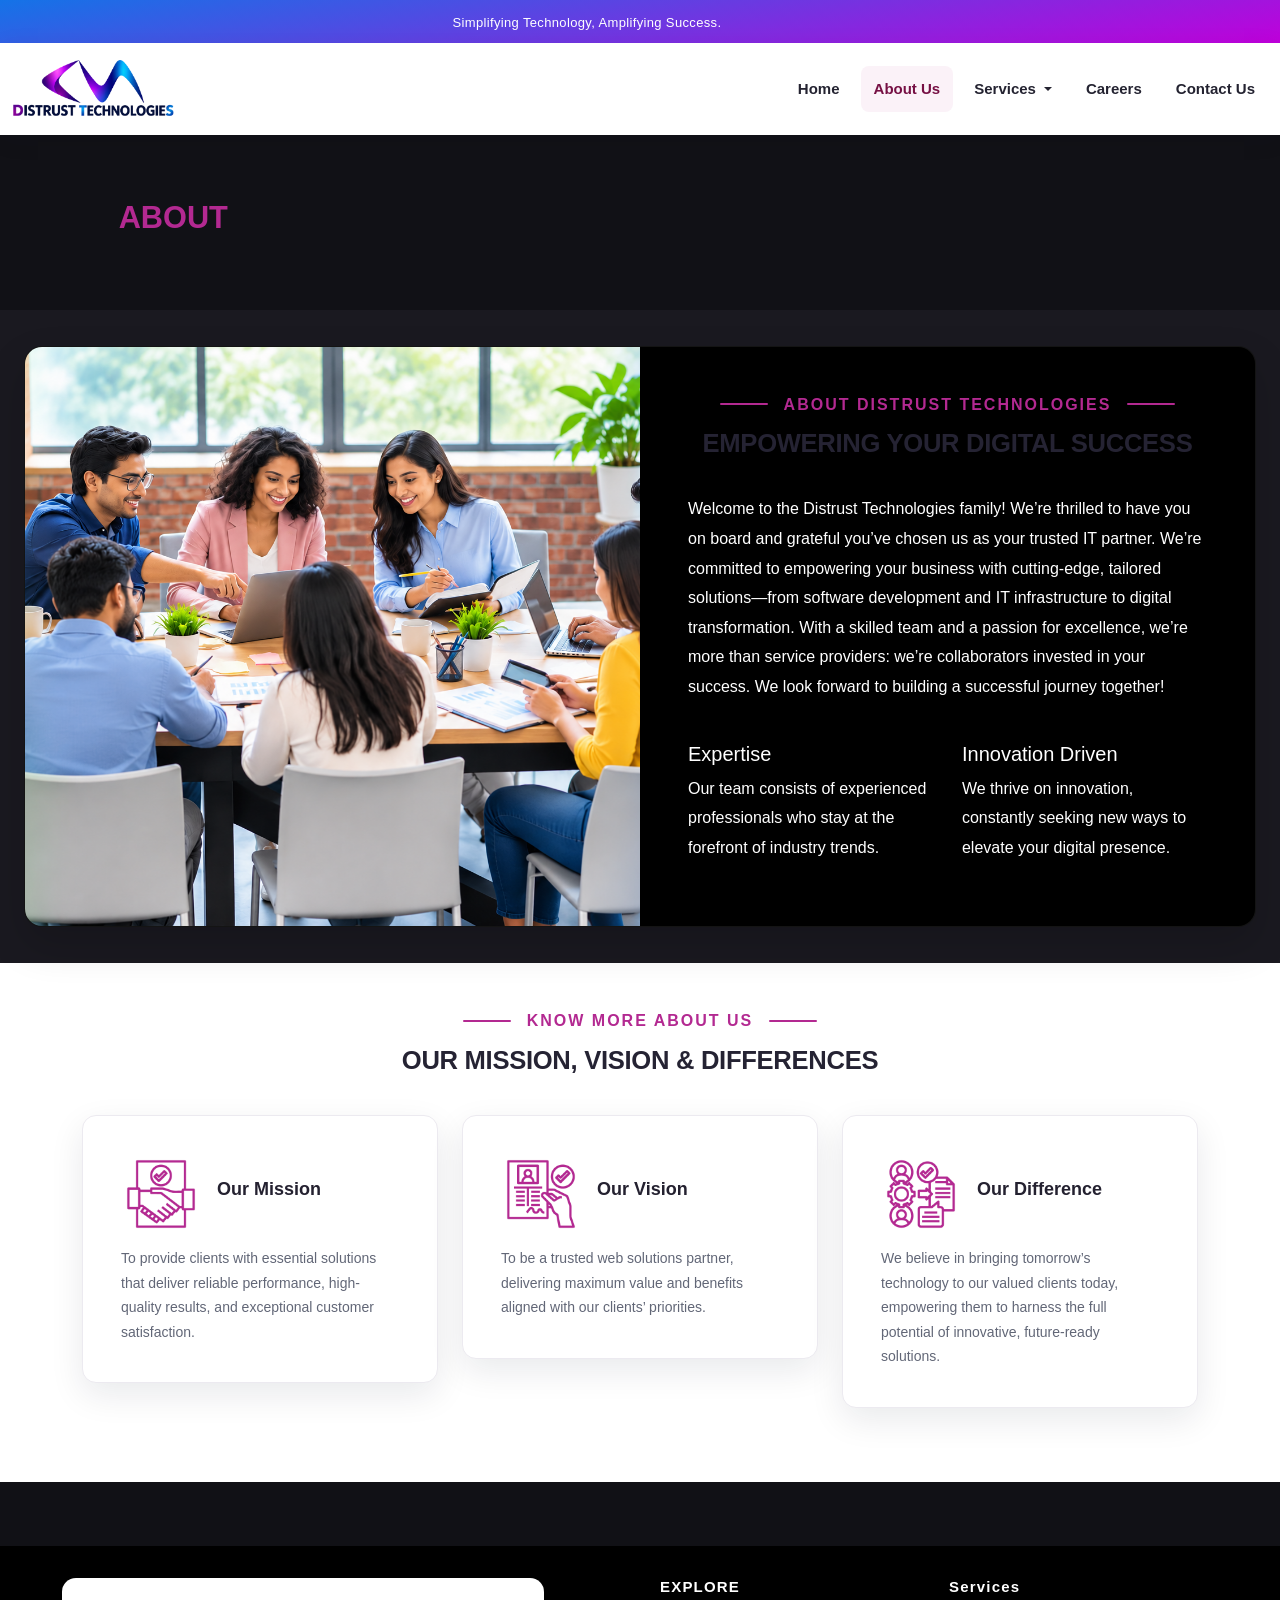
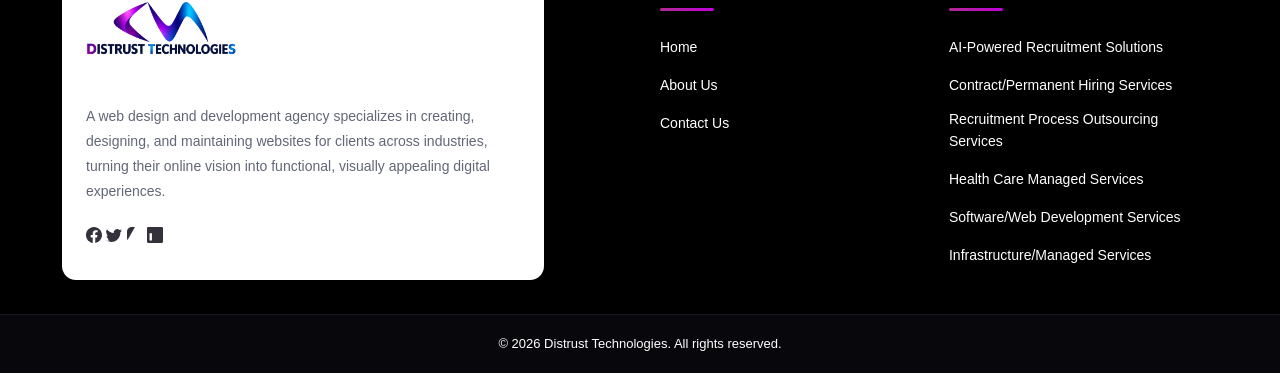
<file: about.html>
<!DOCTYPE html>
<html lang="en">

<head>
    <meta charset="UTF-8">
    <meta name="viewport" content="width=device-width, initial-scale=1.0">

    <title>Distrust Technologies</title>

    <!-- Bootstrap CSS -->
    <link href="https://cdn.jsdelivr.net/npm/bootstrap@5.3.8/dist/css/bootstrap.min.css" rel="stylesheet">

    <!-- Custom CSS -->
    <link rel="stylesheet" href="assets/Css/style.css">
</head>

<body>

    <!-- Header Top -->
    <div class="headertop">
    <div class="marquee">
        <h4>Simplifying Technology, Amplifying Success.</h4>
    </div>
</div>

    <!-- Navigation -->
    <nav class="navbar navbar-expand-lg bg-white shadow-sm">
        <div class="container">

            <!-- Logo / Brand -->
            <a class="navbar-brand" href="index.html">
                <img src="assets/img/DT.png" alt="Distrust Technologies Logo" width="150">
            </a>

            <!-- Mobile Toggle -->
            <button class="navbar-toggler" type="button" data-bs-toggle="collapse"
                data-bs-target="#navbarSupportedContent" aria-controls="navbarSupportedContent" aria-expanded="false"
                aria-label="Toggle navigation">

                <span class="navbar-toggler-icon"></span>
            </button>

            <!-- Menu -->
            <div class="collapse navbar-collapse" id="navbarSupportedContent">

                <ul class="navbar-nav ms-auto mb-2 mb-lg-0">

                    <li class="nav-item">
                        <a class="nav-link" href="index.html">Home</a>
                    </li>

                    <li class="nav-item">
                        <a class="nav-link active" href="about.html">About Us</a>
                    </li>

                    <li class="nav-item dropdown">
                        <a class="nav-link dropdown-toggle" href="#" role="button" data-bs-toggle="dropdown"
                            aria-expanded="false">
                            Services
                        </a>
                        <ul class="dropdown-menu">
                            <li><a class="dropdown-item" href="ai-powered.html">AI-Powered Recruitment Solutions</a></li>
                            <li><a class="dropdown-item" href="contract-permanent.html">Contract/Permanent Hiring Services</a></li>
                            <li><a class="dropdown-item" href="recruitment-process.html">Recruitment Process Outsourcing Services</a></li>
                            <li><a class="dropdown-item" href="healthcare.html">Health Care Managed Services</a></li>
                            <li><a class="dropdown-item" href="software-web.html">Software/Web Development Services</a></li>
                            <li><a class="dropdown-item" href="infrastructure.html">Infrastructure/Managed Services</a></li>
                        </ul>
                    </li>

                    <!-- <li class="nav-item">
                        <a class="nav-link" href="#">Solutions</a>
                    </li>

                    <li class="nav-item">
                        <a class="nav-link" href="#">Technologies</a>
                    </li> -->

                    <li class="nav-item">
                        <a class="nav-link" href="careers.html">Careers</a>
                    </li>

                    <li class="nav-item">
                        <a class="nav-link" href="contact.html">Contact Us</a>
                    </li>

                </ul>

            </div>
        </div>
    </nav>
    <!-- Banner Section start -->
    
    <section class="container-fluid bg-black text-white py-5">
        <div class="row twosection">
            <div class="offset-md-1 col-md-5">
                <h2 class="text-pink">ABOUT</h2>

            </div>
    </section>
    <!--services section-->
    
   
    <!--About Section-->
    <section class="container-fluid bg-about p-3">
        <div class="row bg-black">
            <div class="col-md-6 text-center px-0">
                <img src="assets/img/Office_Meeting.png" alt="About Us Image" class="img-fluid">
            </div>
            <div class="col-md-6 d-flex flex-column justify-content-center p-5">
                <div class="section-title text-white">
                    <h2>About Distrust Technologies</h2>
                </div>
                <div class="section-subheading text-white">
                    <h3>Empowering Your Digital Success</h3>
                </div>
                <p class="text-white">Welcome to the Distrust Technologies family! We’re thrilled to have you on board
                    and grateful you’ve chosen us as your trusted IT partner. We’re committed to empowering your
                    business with cutting-edge, tailored solutions—from software development and IT infrastructure to
                    digital transformation. With a skilled team and a passion for excellence, we’re more than service
                    providers: we’re collaborators invested in your success. We look forward to building a successful
                    journey together!</p>

                <div class="d-flex gap-3 mt-4">
                    <div>
                        <h5 class="text-white">Expertise</h5>
                        <p class="text-white">Our team consists of experienced professionals who stay at the forefront
                            of industry trends.</p>
                    </div>
                    <div>
                        <h5 class="text-white">Innovation Driven</h5>
                        <p class="text-white">We thrive on innovation, constantly seeking new ways to elevate your
                            digital presence.</p>
                    </div>

                </div>
                

            </div>



        </div>
    </section>
    <!--About Section-->
    <!--Services Section -->
    <section class="container py-5">
        <div class="row">
            <div class="col-md-12 text-center">
                <div class="section-title">
                    <h2>Know More About Us</h2>
                </div>
                <div class="section-subheading">
                    <h2>Our Mission, Vision & Differences</h2>
                </div>
            </div>
        </div>
        <div class="row">
            <div class="col-md-4">
                <div class="servicecards">
                    <div class="card">
                        <div class="card-body">
                            <div class="d-flex align-items-center">
                                <img src="assets/img/Art.png" alt="Service 1" class="me-3" width="80">
                                <h2 class="card-title">Our Mission</h2>
                            </div>
                            <p class="card-text">To provide clients with essential solutions that deliver reliable performance, high-quality results, and exceptional customer satisfaction.</p>
                        </div>
                    </div>
                </div>
            </div>
            <div class="col-md-4">
                <div class="servicecards">
                    <div class="card">
                        <div class="card-body">
                            <div class="d-flex align-items-center">
                                <img src="assets/img/Art-2.png" alt="Service 2" class="me-3" width="80">
                                <h2 class="card-title">Our Vision</h2>
                            </div>
                            <p class="card-text">To be a trusted web solutions partner, delivering maximum value and benefits aligned with our clients’ priorities.</p>
                        </div>
                    </div>
                </div>

            </div>
            <div class="col-md-4">
                <div class="servicecards">
                    <div class="card">
                        <div class="card-body">
                            <div class="d-flex align-items-center">
                                <img src="assets/img/Art-3.png" alt="Service 3" class="me-3" width="80">
                                <h2 class="card-title">Our Difference</h2>
                            </div>
                            <p class="card-text">We believe in bringing tomorrow’s technology to our valued clients today, empowering them to harness the full potential of innovative, future-ready solutions.</p>
                        </div>
                    </div>
                </div>
            </div>
    </section>
    <!--Services Section -->
    <!-- impact Our -->
    <section class="bg-black">
        <div class="container impact py-5">
            
        </div>
    </section>
    <!-- impact Our -->
    <!--Footer-->
    <footer class="bg-black text-white py-0">
        <div class="container">
            <div class="row">
                <div class="col-md-5  bg-white text-black p-4">
                    <img src="assets/img/DT.png" alt="Distrust Technologies Logo" width="150">


                    <p class="mt-5">A web design and development agency specializes in creating, designing, and
                        maintaining websites for clients across industries, turning their online vision into functional,
                        visually appealing digital experiences.</p>
                    <div>
                        <svg xmlns="http://www.w3.org/2000/svg" width="16" height="16" fill="currentColor"
                            class="bi bi-facebook" viewBox="0 0 16 16">
                            <path
                                d="M16 8.049c0-4.446-3.582-8.05-8-8.05C3.58 0-.002 3.603-.002 8.05c0 4.017 2.926 7.347 6.75 7.951v-5.625h-2.03V8.05H6.75V6.275c0-2.017 1.195-3.131 3.022-3.131.876 0 1.791.157 1.791.157v1.98h-1.009c-.993 0-1.303.621-1.303 1.258v1.51h2.218l-.354 2.326H9.25V16c3.824-.604 6.75-3.934 6.75-7.951z" />
                        </svg>
                        <svg xmlns="http://www.w3.org/2000/svg" width="16" height="16" fill="currentColor"
                            class="bi bi-twitter" viewBox="0 0 16 16">
                            <path
                                d="M5.026 15c6.038 0 9.341-5.003 9.341-9.334 0-.14 0-.282-.006-.422A6.685 6.685 0 0 0 16 3.542a6.658 6.658 0 0 1-1.889.518 3.301 3.301 0 0 0 1.447-1.817 6.533 6.533 0 0 1-2.087.793A3.286 3.286 0 0 0 7.875 6.03a9.325 9.325 0 0 1-6.767-3.429A3.289 3.289 0 0 0 .64 6.575c0 1.14.581 2.144 1.46 2.723a3.323 3.323 0 0 1-1.487-.41v.041c0 1.6 1.138 2.933 2.648 3.237a3.203 3.203 0 0 1-1.482.056c.416 1.3 1.623 2.247 3.045 2.276A6.588 6.588 0 0 1 .78 13.58a6.32 6.32 0 0 1-.78-.045A9.344 9.344 0 0 0 5.026 15z" />
                        </svg>
                        <svg xmlns=" http://www.w3.org/2000/svg" width="16" height="16" fill="currentColor"
                            class="bi bi-instagram" viewBox="0 0 16 16">
                            <path
                                d="M8 0C5.82 0 5.555.01 4.703.048c-.852.038-1.43.167-1.947.36a3.92 3.92 0 0 0-1.42.93A3.92 3.92 0 0 0 .36 2.703c-.193.517-.322 1.095-.36 1.947C0 5.555 0 5.82 0 8s.01 2.445.048 3.297c.038.852.167 1.43.36 1.947a3.92 3.92 0 0 0 .93" />
                        </svg>
                        <svg xmlns=" http://www.w3.org/2000/svg" width="16" height="16" fill="currentColor"
                            class="bi bi-linkedin" viewBox="0 0 16 16">
                            <path
                                d="M0 1.146C0 .513.526 0 1.175 0h13.65C15.474 0 16 .513 16 1.146v13.708c0 .633-.526 1.146-1.175 1.146H1.175C.526 16 0 15.487 0 14.854V1.146zm4.943 12.248V6.169H2.542v7.225h2.401zm-1.2-8.212c-.837 0-1.358-.554-1.358-1.248 " />
                        </svg>

                    </div>
                </div>
                <div class="offset-md-1 col-md-3 text-md-start text-white">
                    <h3>EXPLORE</h3>
                    
                    <ul class="">
                        <li><a href="#" class="text-white">Home</a></li>
                        <li><a href="#" class="text-white">About Us</a></li>
                        <li><a href="#" class="text-white">Contact Us</a></li>
                    </ul>
                </div>
                <div class="col-md-3 text-md-start text-white">
                    <h3>Services</h3>
                    <ul class="">
                        <li><a href="#" class="text-white">AI-Powered Recruitment Solutions</a></li>
                        <li><a href="#" class="text-white">Contract/Permanent Hiring Services</a></li>
                        <li><a href="#" class="text-white">Recruitment Process Outsourcing Services</a></li>
                        <li><a href="#" class="text-white">Health Care Managed Services</a></li>
                        <li><a href="#" class="text-white">Software/Web Development Services</a></li>
                        <li><a href="#" class="text-white">Infrastructure/Managed Services</a></li>
                    </ul>
                </div>
            </div>
        </div>
        <section class="copyright">
            <div class="container">
                <div class="row">
                    <div class="col-md-12 text-center">
                        <p class="text-white mb-0">&copy; 2026 Distrust Technologies. All rights reserved.</p>
                    </div>
                </div>
            </div>
        </section>
    </footer>
    <!-- Footer -->
    <script src="https://cdn.jsdelivr.net/npm/bootstrap@5.3.8/dist/js/bootstrap.bundle.min.js"></script>

</body>

</html>
</file>
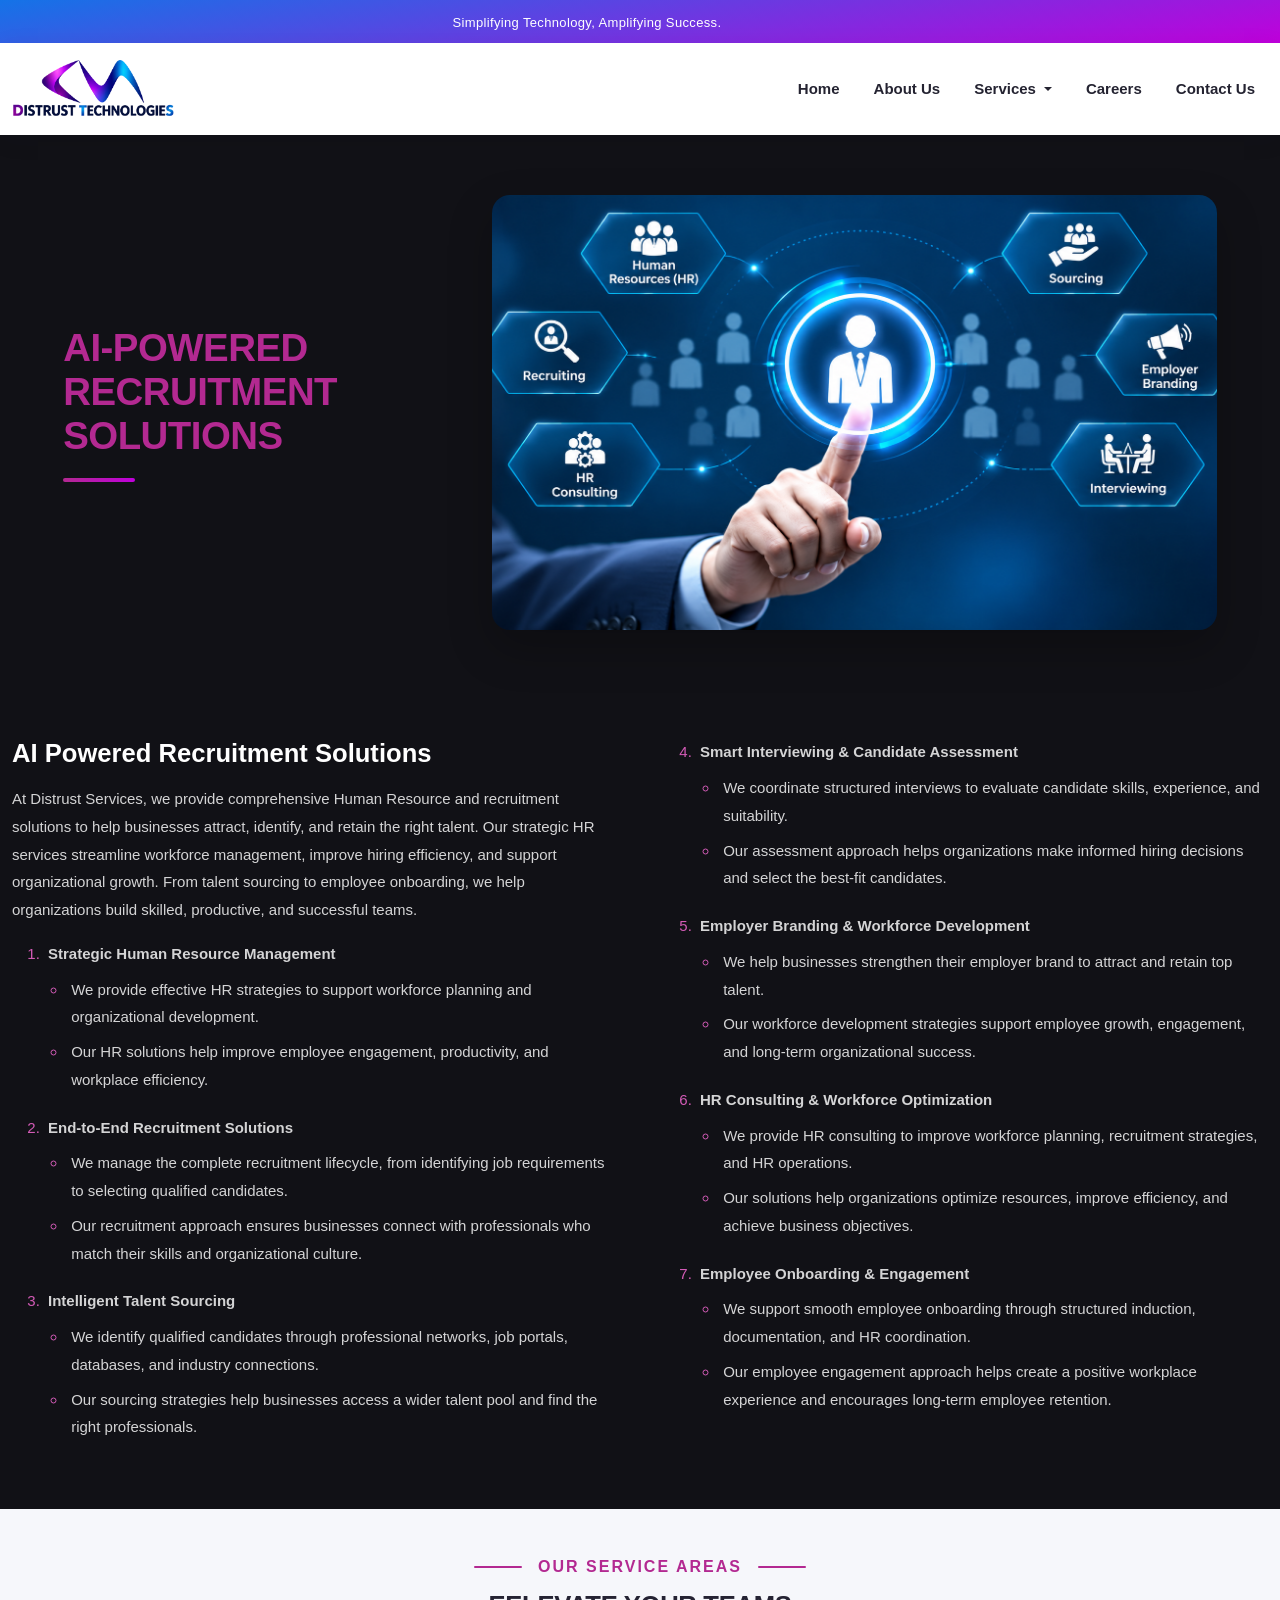
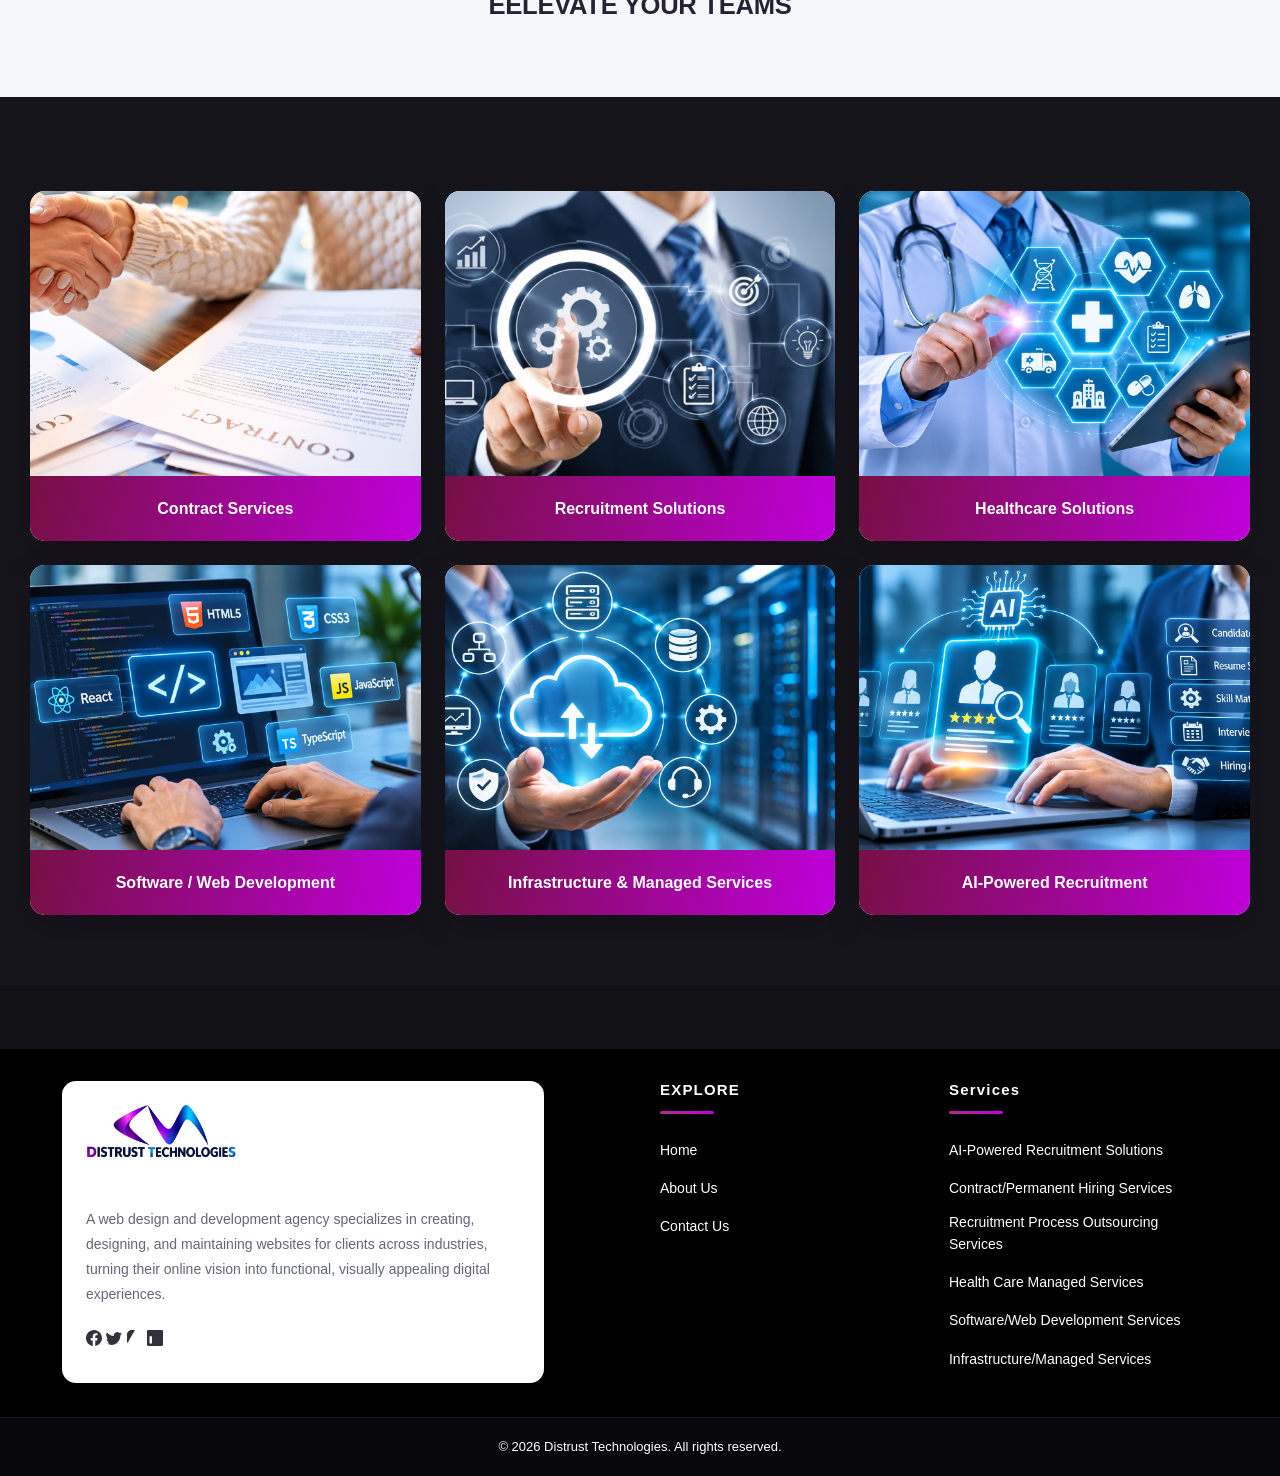
<file: ai-powered.html>
<!DOCTYPE html>
<html lang="en">

<head>
    <meta charset="UTF-8">
    <meta name="viewport" content="width=device-width, initial-scale=1.0">

    <title>Distrust Technologies</title>

    <!-- Bootstrap CSS -->
    <link href="https://cdn.jsdelivr.net/npm/bootstrap@5.3.8/dist/css/bootstrap.min.css" rel="stylesheet">

    <!-- Custom CSS -->
    <link rel="stylesheet" href="assets/Css/style.css">
</head>

<body>

    <!-- Header Top -->
    <div class="headertop">
    <div class="marquee">
        <h4>Simplifying Technology, Amplifying Success.</h4>
    </div>
</div>

    <!-- Navigation -->
    <nav class="navbar navbar-expand-lg bg-white shadow-sm">
        <div class="container">

            <!-- Logo / Brand -->
            <a class="navbar-brand" href="index.html">
                <img src="assets/img/DT.png" alt="Distrust Technologies Logo" width="150">
            </a>

            <!-- Mobile Toggle -->
            <button class="navbar-toggler" type="button" data-bs-toggle="collapse"
                data-bs-target="#navbarSupportedContent" aria-controls="navbarSupportedContent" aria-expanded="false"
                aria-label="Toggle navigation">

                <span class="navbar-toggler-icon"></span>
            </button>

            <!-- Menu -->
            <div class="collapse navbar-collapse" id="navbarSupportedContent">

                <ul class="navbar-nav ms-auto mb-2 mb-lg-0">

                    <li class="nav-item">
                        <a class="nav-link" href="index.html">Home</a>
                    </li>

                    <li class="nav-item">
                        <a class="nav-link" href="about.html">About Us</a>
                    </li>

                    <li class="nav-item dropdown">
                        <a class="nav-link dropdown-toggle" href="#" role="button" data-bs-toggle="dropdown"
                            aria-expanded="false">
                            Services
                        </a>
                        <ul class="dropdown-menu">
                            <li><a class="dropdown-item" href="ai-powered.html">AI-Powered Recruitment Solutions</a>
                            </li>
                            <li><a class="dropdown-item" href="contract-permanent.html">Contract/Permanent Hiring
                                    Services</a></li>
                            <li><a class="dropdown-item" href="recruitment-process.html">Recruitment Process Outsourcing
                                    Services</a></li>
                            <li><a class="dropdown-item" href="healthcare.html">Health Care Managed Services</a></li>
                            <li><a class="dropdown-item" href="software-web.html">Software/Web Development Services</a>
                            </li>
                            <li><a class="dropdown-item" href="infrastructure.html">Infrastructure/Managed Services</a>
                            </li>
                        </ul>
                    </li>

                    <!-- <li class="nav-item">
                        <a class="nav-link" href="#">Solutions</a>
                    </li>

                    <li class="nav-item">
                        <a class="nav-link" href="#">Technologies</a>
                    </li> -->

                    <li class="nav-item">
                        <a class="nav-link" href="careers.html">Careers</a>
                    </li>

                    <li class="nav-item">
                        <a class="nav-link" href="contact.html">Contact Us</a>
                    </li>

                </ul>

            </div>
        </div>
    </nav>
    <!-- Banner Section start -->

    <section class="container-fluid bg-black text-white py-5">
        <div class="row twosection">
            <div class="offset-md-1 col-md-5">
                <h2 class="text-pink pb-5 text-uppercase">AI-Powered Recruitment Solutions</h2>

            </div>
            <img src="assets/img/ai-power.png" alt="AI-Powered Recruitment Solutions" class="img-fluid">

    </section>
    <!--services section-->


    <!--AI Section-->
    <section class="bg-black">
        <div class="container text-white py-5">
            <div class="row">
                <div class="col-md-6">
                    <h2>AI Powered Recruitment Solutions</h2>
                    <p>At Distrust Services, we provide comprehensive Human Resource and recruitment solutions to help
                        businesses attract, identify, and retain the right talent. Our strategic HR services streamline
                        workforce management, improve hiring efficiency, and support organizational growth. From talent
                        sourcing to employee onboarding, we help organizations build skilled, productive, and successful
                        teams.

                    </p>
                    <ol>
                        <li class="mb-3"><span class="fw-bold">Strategic Human Resource Management</span>
                        <ul class="mt-2">
                            <li>We provide effective HR strategies to support workforce planning and organizational
                                development.</li>

                            <li>Our HR solutions help improve employee engagement, productivity, and workplace
                                efficiency.</li>
                        </ul>
                        </li>
                        <li class="mb-3"><span class="fw-bold">End-to-End Recruitment Solutions</span>
                        <ul class="mt-2">
                            <li>We manage the complete recruitment lifecycle, from identifying job requirements to selecting qualified candidates.</li>

                            <li>Our recruitment approach ensures businesses connect with professionals who match their skills and organizational culture.</li>
                        </ul>
                        </li>
                        <li class="mb-3"><span class="fw-bold">Intelligent Talent Sourcing</span>
                        <ul class="mt-2">
                            <li>We identify qualified candidates through professional networks, job portals, databases, and industry connections.</li>

                            <li>Our sourcing strategies help businesses access a wider talent pool and find the right professionals.</li>
                        </ul>
                        </li>
                    </ol>
                </div>
                <div class="col-md-6">
                    <ol start="4">
                        <li class="mb-3"><span class="fw-bold">Smart Interviewing & Candidate Assessment</span>
                        <ul class="mt-2">
                            <li>We coordinate structured interviews to evaluate candidate skills, experience, and suitability.</li>

                            <li>Our assessment approach helps organizations make informed hiring decisions and select the best-fit candidates.</li>
                        </ul>
                        </li>
                        <li class="mb-3"><span class="fw-bold">Employer Branding & Workforce Development</span>
                        <ul class="mt-2">
                            <li>We help businesses strengthen their employer brand to attract and retain top talent.</li>

                            <li>Our workforce development strategies support employee growth, engagement, and long-term organizational success.</li>
                        </ul>
                        </li>
                        <li class="mb-3"><span class="fw-bold">HR Consulting & Workforce Optimization</span>
                        <ul class="mt-2">
                            <li>We provide HR consulting to improve workforce planning, recruitment strategies, and HR operations.</li>

                            <li>Our solutions help organizations optimize resources, improve efficiency, and achieve business objectives.</li>
                        </ul>
                        </li>
                        <li class="mb-3"><span class="fw-bold">Employee Onboarding & Engagement</span>
                        <ul class="mt-2">
                            <li>We support smooth employee onboarding through structured induction, documentation, and HR coordination.</li>

                            <li>Our employee engagement approach helps create a positive workplace experience and encourages long-term employee retention.</li>
                        </ul>
                        </li>
                    </ol>
                </div>
            </div>
        </div>
    </section>
    <!--AI Section-->
    <!--services section-->
    <section class="container-fluid bg-light py-5">
        <div class="row">
            <div class="col-md-12 text-center">
                <div class="section-title">
                    <h2>OUR SERVICE AREAS</h2>
                </div>
                <div class="section-subheading">
                    <h3>Eelevate your teams</h3>
                </div>

            </div>
        </div>
    </section>
    <!--Card section-->    
    <section class="container-fluid py-5 cardsection text-white">
        <div class="row service-cards">

            <!-- Card 1 -->
            <div class="col-md-4">
                <div class="flip-card">
                    <div class="flip-card-inner">

                        <!-- Front Side -->
                        <div class="flip-card-front">
                            <img src="assets/img/Contract.png" alt="Contract Services">
                            <h5>Contract Services</h5>
                        </div>

                        <!-- Back Side -->
                        <div class="flip-card-back">
                            <h4>Contract Services</h4>
                            <p>Contract staffing lets businesses hire temporary workers for specific roles or projects,
                                helping them adapt to changing workforce needs without making long-term hiring
                                commitments.
                            </p>
                            <a href="#" class="btn-service">Learn More <svg xmlns="http://www.w3.org/2000/svg"
                                    width="16" height="16" fill="currentColor" class="bi bi-arrow-up-right"
                                    viewBox="0 0 16 16">
                                    <path fill-rule="evenodd"
                                        d="M14 2.5a.5.5 0 0 0-.5-.5h-6a.5.5 0 0 0 0 1h4.793L2.146 13.146a.5.5 0 0 0 .708.708L13 3.707V8.5a.5.5 0 0 0 1 0z" />
                                </svg></a>
                        </div>

                    </div>
                </div>
            </div>

            <!-- Card 2 -->
            <div class="col-md-4">
                <div class="flip-card">
                    <div class="flip-card-inner">

                        <div class="flip-card-front">
                            <img src="assets/img/recruitment.png" alt="Recruitment">
                            <h5>Recruitment Solutions</h5>
                        </div>

                        <div class="flip-card-back">
                            <h4>Recruitment Solutions</h4>
                            <p>Recruitment Process Outsourcing (RPO) is a strategic partnership in which a business
                                delegates some or all of its recruitment activities to an external provider. RPO
                                providers may handle tasks such as candidate sourcing, screening, interviewing, and
                                hiring coordination.</p>
                            <a href="#" class="btn-service">Learn More <svg xmlns="http://www.w3.org/2000/svg"
                                    width="16" height="16" fill="currentColor" class="bi bi-arrow-up-right"
                                    viewBox="0 0 16 16">
                                    <path fill-rule="evenodd"
                                        d="M14 2.5a.5.5 0 0 0-.5-.5h-6a.5.5 0 0 0 0 1h4.793L2.146 13.146a.5.5 0 0 0 .708.708L13 3.707V8.5a.5.5 0 0 0 1 0z" />
                                </svg></a>
                        </div>

                    </div>
                </div>
            </div>

            <!-- Card 3 -->
            <div class="col-md-4">
                <div class="flip-card">
                    <div class="flip-card-inner">

                        <div class="flip-card-front">
                            <img src="assets/img/health.png" alt="Healthcare">
                            <h5>Healthcare Solutions</h5>
                        </div>

                        <div class="flip-card-back">
                            <h4>Healthcare Solutions</h4>
                            <p>The healthcare industry is increasingly adopting managed services to enhance operational
                                efficiency, improve patient outcomes, and reduce costs. Our comprehensive managed
                                services help healthcare organizations streamline operations, optimize resources, and
                                deliver better patient care through innovative technology solutions.</p>
                            <a href="#" class="btn-service">Learn More <svg xmlns="http://www.w3.org/2000/svg"
                                    width="16" height="16" fill="currentColor" class="bi bi-arrow-up-right"
                                    viewBox="0 0 16 16">
                                    <path fill-rule="evenodd"
                                        d="M14 2.5a.5.5 0 0 0-.5-.5h-6a.5.5 0 0 0 0 1h4.793L2.146 13.146a.5.5 0 0 0 .708.708L13 3.707V8.5a.5.5 0 0 0 1 0z" />
                                </svg></a>
                        </div>

                    </div>
                </div>
            </div>

            <!-- Card 4 -->
            <div class="col-md-4">
                <div class="flip-card">
                    <div class="flip-card-inner">

                        <div class="flip-card-front">
                            <img src="assets/img/web.png" alt="Web Development">
                            <h5>Software / Web Development</h5>
                        </div>

                        <div class="flip-card-back">
                            <h4>Software / Web Development</h4>
                            <p>Software development is a systematic process of designing, developing, testing, and
                                maintaining software applications to meet specific business and user requirements. We
                                deliver innovative, scalable, and reliable software solutions that help businesses
                                improve efficiency, drive growth, and achieve their digital goals.</p>
                            <a href="#" class="btn-service">Learn More <svg xmlns="http://www.w3.org/2000/svg"
                                    width="16" height="16" fill="currentColor" class="bi bi-arrow-up-right"
                                    viewBox="0 0 16 16">
                                    <path fill-rule="evenodd"
                                        d="M14 2.5a.5.5 0 0 0-.5-.5h-6a.5.5 0 0 0 0 1h4.793L2.146 13.146a.5.5 0 0 0 .708.708L13 3.707V8.5a.5.5 0 0 0 1 0z" />
                                </svg></a>
                        </div>

                    </div>
                </div>
            </div>

            <!-- Card 5 -->
            <div class="col-md-4">
                <div class="flip-card">
                    <div class="flip-card-inner">

                        <div class="flip-card-front">
                            <img src="assets/img/Infrastructure.png" alt="Infrastructure">
                            <h5>Infrastructure & Managed Services</h5>
                        </div>

                        <div class="flip-card-back">
                            <h4>Infrastructure & Managed Services</h4>
                            <p>Infrastructure services focus on managing and maintaining an organization's essential IT
                                components, including servers, networks, cloud platforms, and data storage. Our
                                solutions ensure reliable performance, scalability, security, and business continuity
                                while helping organizations optimize IT operations and reduce infrastructure complexity.
                            </p>
                            <a href="#" class="btn-service">Learn More <svg xmlns="http://www.w3.org/2000/svg"
                                    width="16" height="16" fill="currentColor" class="bi bi-arrow-up-right"
                                    viewBox="0 0 16 16">
                                    <path fill-rule="evenodd"
                                        d="M14 2.5a.5.5 0 0 0-.5-.5h-6a.5.5 0 0 0 0 1h4.793L2.146 13.146a.5.5 0 0 0 .708.708L13 3.707V8.5a.5.5 0 0 0 1 0z" />
                                </svg></a>
                        </div>

                    </div>
                </div>
            </div>

            <!-- Card 6 -->
            <div class="col-md-4">
                <div class="flip-card">
                    <div class="flip-card-inner">

                        <div class="flip-card-front">
                            <img src="assets/img/ai.png" alt="AI Recruitment">
                            <h5>AI-Powered Recruitment</h5>
                        </div>

                        <div class="flip-card-back">
                            <h4>AI-Powered Recruitment</h4>
                            <p>At Confiar Services, we leverage the power of Artificial Intelligence (AI) to transform
                                the recruitment process. Our intelligent recruitment solutions help businesses identify
                                the right talent faster, streamline candidate screening, improve hiring accuracy, and
                                make smarter data-driven recruitment decisions.</p>
                            <a href="#" class="btn-service">Learn More <svg xmlns="http://www.w3.org/2000/svg"
                                    width="16" height="16" fill="currentColor" class="bi bi-arrow-up-right"
                                    viewBox="0 0 16 16">
                                    <path fill-rule="evenodd"
                                        d="M14 2.5a.5.5 0 0 0-.5-.5h-6a.5.5 0 0 0 0 1h4.793L2.146 13.146a.5.5 0 0 0 .708.708L13 3.707V8.5a.5.5 0 0 0 1 0z" />
                                </svg></a>
                        </div>

                    </div>
                </div>
            </div>

        </div>
    </section>
    <!--End Card section-->
    <!--services section-->
    <!-- impact Our -->
    <section class="bg-black">
        <div class="container impact py-5">

        </div>
    </section>
    <!-- impact Our -->
    <!--Footer-->
    <footer class="bg-black text-white py-0">
        <div class="container">
            <div class="row">
                <div class="col-md-5  bg-white text-black p-4">
                    <img src="assets/img/DT.png" alt="Distrust Technologies Logo" width="150">


                    <p class="mt-5">A web design and development agency specializes in creating, designing, and
                        maintaining websites for clients across industries, turning their online vision into functional,
                        visually appealing digital experiences.</p>
                    <div>
                        <svg xmlns="http://www.w3.org/2000/svg" width="16" height="16" fill="currentColor"
                            class="bi bi-facebook" viewBox="0 0 16 16">
                            <path
                                d="M16 8.049c0-4.446-3.582-8.05-8-8.05C3.58 0-.002 3.603-.002 8.05c0 4.017 2.926 7.347 6.75 7.951v-5.625h-2.03V8.05H6.75V6.275c0-2.017 1.195-3.131 3.022-3.131.876 0 1.791.157 1.791.157v1.98h-1.009c-.993 0-1.303.621-1.303 1.258v1.51h2.218l-.354 2.326H9.25V16c3.824-.604 6.75-3.934 6.75-7.951z" />
                        </svg>
                        <svg xmlns="http://www.w3.org/2000/svg" width="16" height="16" fill="currentColor"
                            class="bi bi-twitter" viewBox="0 0 16 16">
                            <path
                                d="M5.026 15c6.038 0 9.341-5.003 9.341-9.334 0-.14 0-.282-.006-.422A6.685 6.685 0 0 0 16 3.542a6.658 6.658 0 0 1-1.889.518 3.301 3.301 0 0 0 1.447-1.817 6.533 6.533 0 0 1-2.087.793A3.286 3.286 0 0 0 7.875 6.03a9.325 9.325 0 0 1-6.767-3.429A3.289 3.289 0 0 0 .64 6.575c0 1.14.581 2.144 1.46 2.723a3.323 3.323 0 0 1-1.487-.41v.041c0 1.6 1.138 2.933 2.648 3.237a3.203 3.203 0 0 1-1.482.056c.416 1.3 1.623 2.247 3.045 2.276A6.588 6.588 0 0 1 .78 13.58a6.32 6.32 0 0 1-.78-.045A9.344 9.344 0 0 0 5.026 15z" />
                        </svg>
                        <svg xmlns=" http://www.w3.org/2000/svg" width="16" height="16" fill="currentColor"
                            class="bi bi-instagram" viewBox="0 0 16 16">
                            <path
                                d="M8 0C5.82 0 5.555.01 4.703.048c-.852.038-1.43.167-1.947.36a3.92 3.92 0 0 0-1.42.93A3.92 3.92 0 0 0 .36 2.703c-.193.517-.322 1.095-.36 1.947C0 5.555 0 5.82 0 8s.01 2.445.048 3.297c.038.852.167 1.43.36 1.947a3.92 3.92 0 0 0 .93" />
                        </svg>
                        <svg xmlns=" http://www.w3.org/2000/svg" width="16" height="16" fill="currentColor"
                            class="bi bi-linkedin" viewBox="0 0 16 16">
                            <path
                                d="M0 1.146C0 .513.526 0 1.175 0h13.65C15.474 0 16 .513 16 1.146v13.708c0 .633-.526 1.146-1.175 1.146H1.175C.526 16 0 15.487 0 14.854V1.146zm4.943 12.248V6.169H2.542v7.225h2.401zm-1.2-8.212c-.837 0-1.358-.554-1.358-1.248 " />
                        </svg>

                    </div>
                </div>
                <div class="offset-md-1 col-md-3 text-md-start text-white">
                    <h3>EXPLORE</h3>

                    <ul class="">
                        <li><a href="#" class="text-white">Home</a></li>
                        <li><a href="#" class="text-white">About Us</a></li>
                        <li><a href="#" class="text-white">Contact Us</a></li>
                    </ul>
                </div>
                <div class="col-md-3 text-md-start text-white">
                    <h3>Services</h3>
                    <ul class="">
                        <li><a href="#" class="text-white">AI-Powered Recruitment Solutions</a></li>
                        <li><a href="#" class="text-white">Contract/Permanent Hiring Services</a></li>
                        <li><a href="#" class="text-white">Recruitment Process Outsourcing Services</a></li>
                        <li><a href="#" class="text-white">Health Care Managed Services</a></li>
                        <li><a href="#" class="text-white">Software/Web Development Services</a></li>
                        <li><a href="#" class="text-white">Infrastructure/Managed Services</a></li>
                    </ul>
                </div>
            </div>
        </div>
        <section class="copyright">
            <div class="container">
                <div class="row">
                    <div class="col-md-12 text-center">
                        <p class="text-white mb-0">&copy; 2026 Distrust Technologies. All rights reserved.</p>
                    </div>
                </div>
            </div>
        </section>
    </footer>
    <!-- Footer -->
    <script src="https://cdn.jsdelivr.net/npm/bootstrap@5.3.8/dist/js/bootstrap.bundle.min.js"></script>

</body>

</html>
</file>
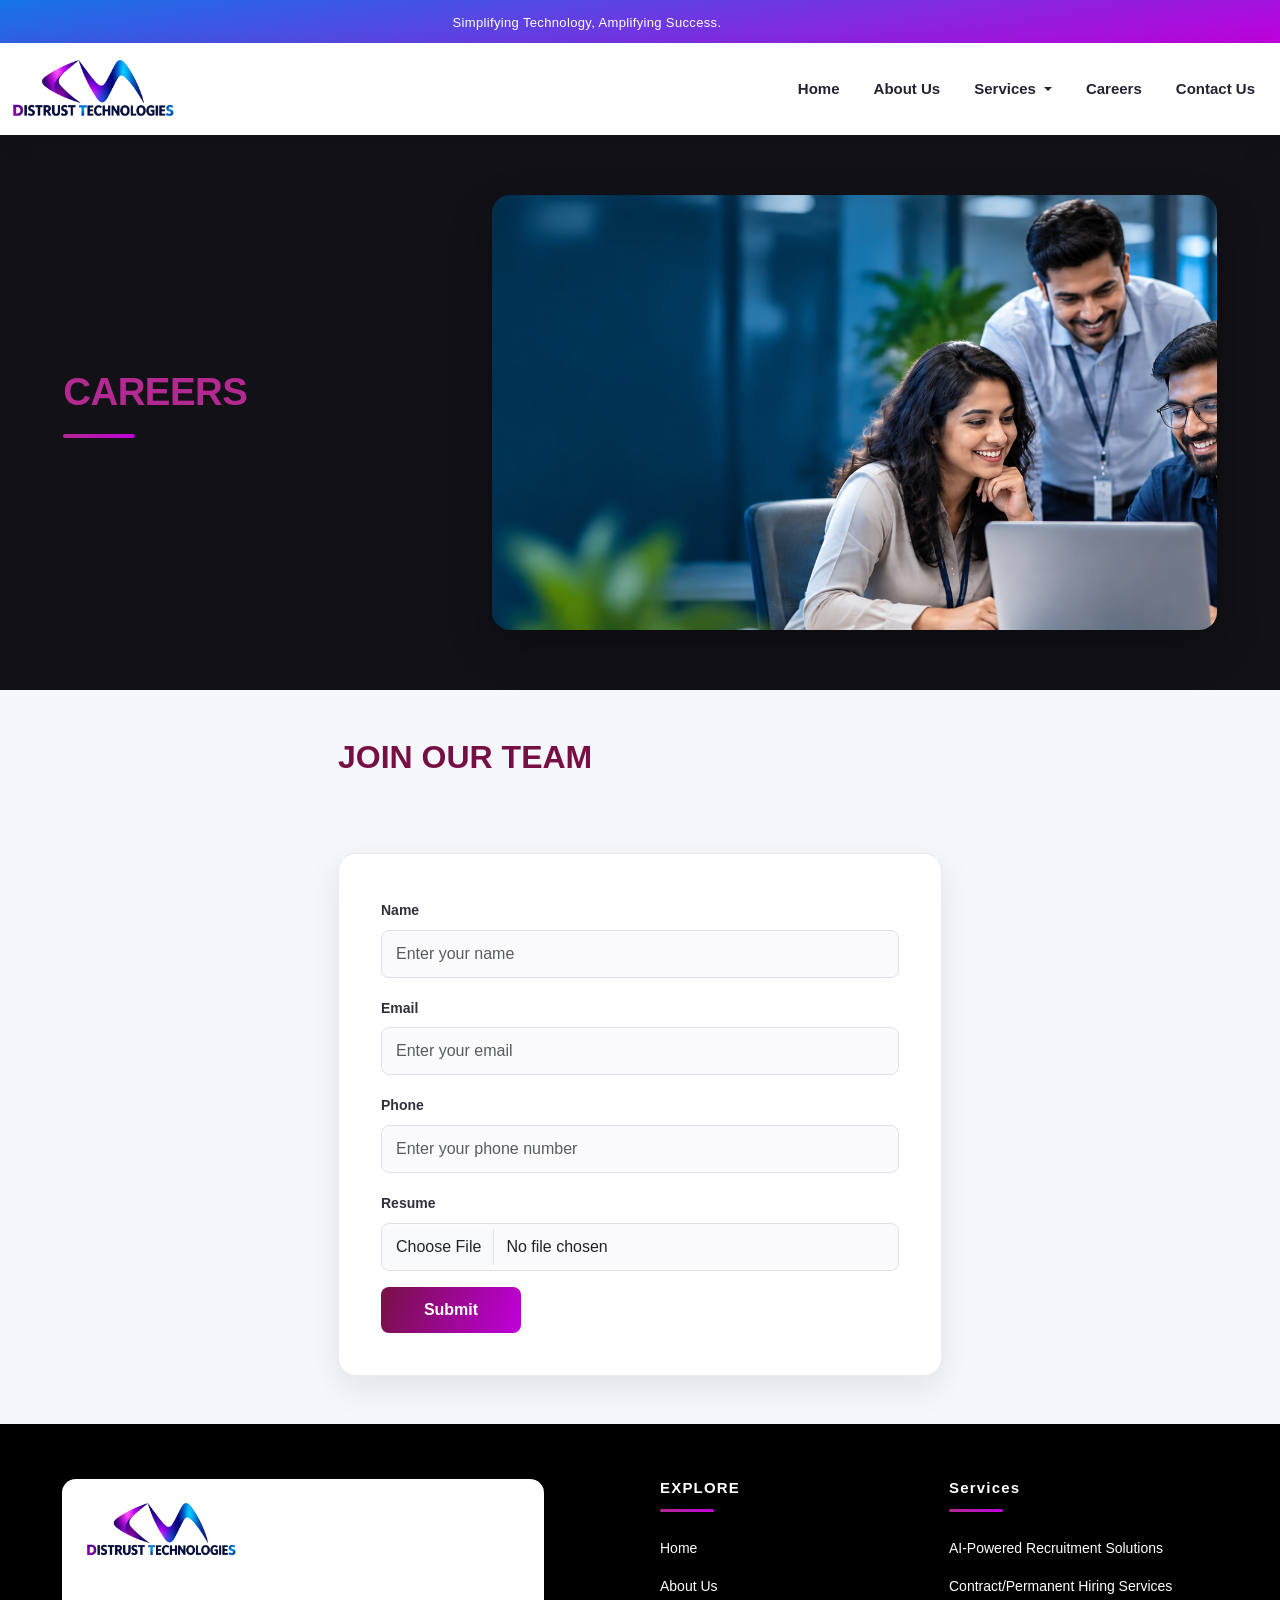
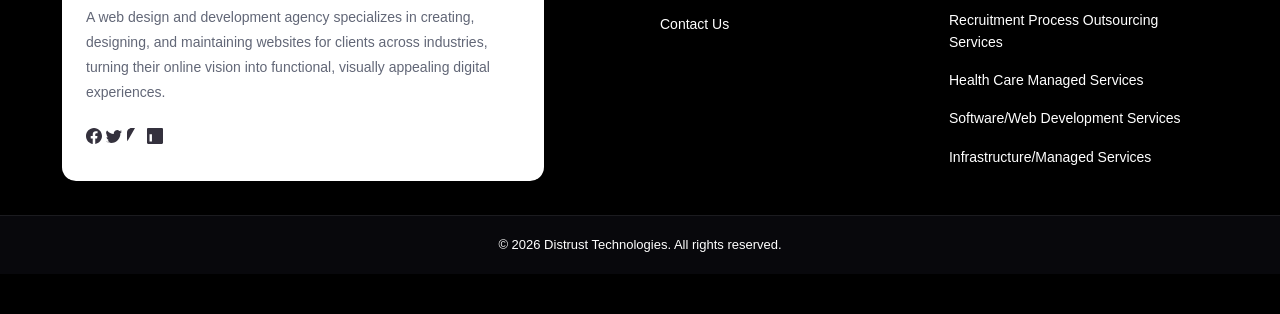
<file: careers.html>
<!DOCTYPE html>
<html lang="en">

<head>
    <meta charset="UTF-8">
    <meta name="viewport" content="width=device-width, initial-scale=1.0">

    <title>Distrust Technologies</title>

    <!-- Bootstrap CSS -->
    <link href="https://cdn.jsdelivr.net/npm/bootstrap@5.3.8/dist/css/bootstrap.min.css" rel="stylesheet">

    <!-- Custom CSS -->
    <link rel="stylesheet" href="assets/Css/style.css">
</head>

<body>

    <!-- Header Top -->
    <div class="headertop">
    <div class="marquee">
        <h4>Simplifying Technology, Amplifying Success.</h4>
    </div>
</div>

    <!-- Navigation -->
    <nav class="navbar navbar-expand-lg bg-white shadow-sm">
        <div class="container">

            <!-- Logo / Brand -->
            <a class="navbar-brand" href="index.html">
                <img src="assets/img/DT.png" alt="Distrust Technologies Logo" width="150">
            </a>

            <!-- Mobile Toggle -->
            <button class="navbar-toggler" type="button" data-bs-toggle="collapse"
                data-bs-target="#navbarSupportedContent" aria-controls="navbarSupportedContent" aria-expanded="false"
                aria-label="Toggle navigation">

                <span class="navbar-toggler-icon"></span>
            </button>

            <!-- Menu -->
            <div class="collapse navbar-collapse" id="navbarSupportedContent">

                <ul class="navbar-nav ms-auto mb-2 mb-lg-0">

                    <li class="nav-item">
                        <a class="nav-link" href="index.html">Home</a>
                    </li>

                    <li class="nav-item">
                        <a class="nav-link" href="about.html">About Us</a>
                    </li>

                    <li class="nav-item dropdown">
                        <a class="nav-link dropdown-toggle" href="#" role="button" data-bs-toggle="dropdown"
                            aria-expanded="false">
                            Services
                        </a>
                        <ul class="dropdown-menu">
                            <li><a class="dropdown-item" href="ai-powered.html">AI-Powered Recruitment Solutions</a>
                            </li>
                            <li><a class="dropdown-item" href="contract-permanent.html">Contract/Permanent Hiring
                                    Services</a></li>
                            <li><a class="dropdown-item" href="recruitment-process.html">Recruitment Process Outsourcing
                                    Services</a></li>
                            <li><a class="dropdown-item" href="healthcare.html">Health Care Managed Services</a></li>
                            <li><a class="dropdown-item" href="software-web.html">Software/Web Development Services</a>
                            </li>
                            <li><a class="dropdown-item" href="infrastructure.html">Infrastructure/Managed Services</a>
                            </li>
                        </ul>
                    </li>

                    <!-- <li class="nav-item">
                        <a class="nav-link" href="#">Solutions</a>
                    </li>

                    <li class="nav-item">
                        <a class="nav-link" href="#">Technologies</a>
                    </li> -->

                    <li class="nav-item">
                        <a class="nav-link" href="careers.html">Careers</a>
                    </li>

                    <li class="nav-item">
                        <a class="nav-link" href="contact.html">Contact Us</a>
                    </li>

                </ul>

            </div>
        </div>
    </nav>
    <!-- Banner Section start -->

    <section class="container-fluid bg-black text-white py-5">
        <div class="row twosection">
            <div class="offset-md-1 col-md-5">
                <h2 class="text-pink pb-5 text-uppercase">Careers</h2>

            </div>
            <img src="assets/img/career.png" alt="Careers" class="img-fluid">

    </section>
    <!--Banner section End-->

    <!--Form section-->
    <section class="container-fluid bg-light py-5">
        <div class="row">
            <div class="offset-md-3 col-md-6">
                <h2 class="text-pink pb-5 text-uppercase">Join Our Team</h2>
                <form>
                    <div class="mb-3">
                        <label for="name" class="form-label"><span class="p-3">Name</span></label>
                        <input type="text" class="form-control" id="name" placeholder="Enter your name">
                    </div>
                    <div class="mb-3">
                        <label for="email" class="form-label"><span class="p-3">Email</span></label>
                        <input type="email" class="form-control" id="email" placeholder="Enter your email">
                    </div>
                    <div class="mb-3">
                        <label for="phone" class="form-label"><span class="p-3">Phone</span></label>
                        <input type="tel" class="form-control" id="phone" placeholder="Enter your phone number">
                    </div>
                    <div class="mb-3">
                        <label for="resume" class="form-label"><span class="p-3">Resume</span></label>
                        <input type="file" class="form-control" id="resume">
                    </div>
                    <button type="submit" class="btn btn-primary"><span class="p-3">Submit</span></button>
                </form>
            </div>
        </div>
        </section>
    <!--Form section end-->

   
    <!--Footer-->
    <footer class="bg-black mt-0 text-white">
        <div class="container">
            <div class="row">
                <div class="col-md-5  bg-white text-black p-4">
                    <img src="assets/img/DT.png" alt="Distrust Technologies Logo" width="150">


                    <p class="mt-5">A web design and development agency specializes in creating, designing, and
                        maintaining websites for clients across industries, turning their online vision into functional,
                        visually appealing digital experiences.</p>
                    <div>
                        <svg xmlns="http://www.w3.org/2000/svg" width="16" height="16" fill="currentColor"
                            class="bi bi-facebook" viewBox="0 0 16 16">
                            <path
                                d="M16 8.049c0-4.446-3.582-8.05-8-8.05C3.58 0-.002 3.603-.002 8.05c0 4.017 2.926 7.347 6.75 7.951v-5.625h-2.03V8.05H6.75V6.275c0-2.017 1.195-3.131 3.022-3.131.876 0 1.791.157 1.791.157v1.98h-1.009c-.993 0-1.303.621-1.303 1.258v1.51h2.218l-.354 2.326H9.25V16c3.824-.604 6.75-3.934 6.75-7.951z" />
                        </svg>
                        <svg xmlns="http://www.w3.org/2000/svg" width="16" height="16" fill="currentColor"
                            class="bi bi-twitter" viewBox="0 0 16 16">
                            <path
                                d="M5.026 15c6.038 0 9.341-5.003 9.341-9.334 0-.14 0-.282-.006-.422A6.685 6.685 0 0 0 16 3.542a6.658 6.658 0 0 1-1.889.518 3.301 3.301 0 0 0 1.447-1.817 6.533 6.533 0 0 1-2.087.793A3.286 3.286 0 0 0 7.875 6.03a9.325 9.325 0 0 1-6.767-3.429A3.289 3.289 0 0 0 .64 6.575c0 1.14.581 2.144 1.46 2.723a3.323 3.323 0 0 1-1.487-.41v.041c0 1.6 1.138 2.933 2.648 3.237a3.203 3.203 0 0 1-1.482.056c.416 1.3 1.623 2.247 3.045 2.276A6.588 6.588 0 0 1 .78 13.58a6.32 6.32 0 0 1-.78-.045A9.344 9.344 0 0 0 5.026 15z" />
                        </svg>
                        <svg xmlns=" http://www.w3.org/2000/svg" width="16" height="16" fill="currentColor"
                            class="bi bi-instagram" viewBox="0 0 16 16">
                            <path
                                d="M8 0C5.82 0 5.555.01 4.703.048c-.852.038-1.43.167-1.947.36a3.92 3.92 0 0 0-1.42.93A3.92 3.92 0 0 0 .36 2.703c-.193.517-.322 1.095-.36 1.947C0 5.555 0 5.82 0 8s.01 2.445.048 3.297c.038.852.167 1.43.36 1.947a3.92 3.92 0 0 0 .93" />
                        </svg>
                        <svg xmlns=" http://www.w3.org/2000/svg" width="16" height="16" fill="currentColor"
                            class="bi bi-linkedin" viewBox="0 0 16 16">
                            <path
                                d="M0 1.146C0 .513.526 0 1.175 0h13.65C15.474 0 16 .513 16 1.146v13.708c0 .633-.526 1.146-1.175 1.146H1.175C.526 16 0 15.487 0 14.854V1.146zm4.943 12.248V6.169H2.542v7.225h2.401zm-1.2-8.212c-.837 0-1.358-.554-1.358-1.248 " />
                        </svg>

                    </div>
                </div>
                <div class="offset-md-1 col-md-3 text-md-start text-white">
                    <h3>EXPLORE</h3>

                    <ul class="">
                        <li><a href="#" class="text-white">Home</a></li>
                        <li><a href="#" class="text-white">About Us</a></li>
                        <li><a href="#" class="text-white">Contact Us</a></li>
                    </ul>
                </div>
                <div class="col-md-3 text-md-start text-white">
                    <h3>Services</h3>
                    <ul class="">
                        <li><a href="#" class="text-white">AI-Powered Recruitment Solutions</a></li>
                        <li><a href="#" class="text-white">Contract/Permanent Hiring Services</a></li>
                        <li><a href="#" class="text-white">Recruitment Process Outsourcing Services</a></li>
                        <li><a href="#" class="text-white">Health Care Managed Services</a></li>
                        <li><a href="#" class="text-white">Software/Web Development Services</a></li>
                        <li><a href="#" class="text-white">Infrastructure/Managed Services</a></li>
                    </ul>
                </div>
            </div>
        </div>
        <section class="copyright">
            <div class="container">
                <div class="row">
                    <div class="col-md-12 text-center">
                        <p class="text-white mb-0">&copy; 2026 Distrust Technologies. All rights reserved.</p>
                    </div>
                </div>
            </div>
        </section>
    </footer>
    <!-- Footer -->
    <script src="https://cdn.jsdelivr.net/npm/bootstrap@5.3.8/dist/js/bootstrap.bundle.min.js"></script>

</body>

</html>
</file>
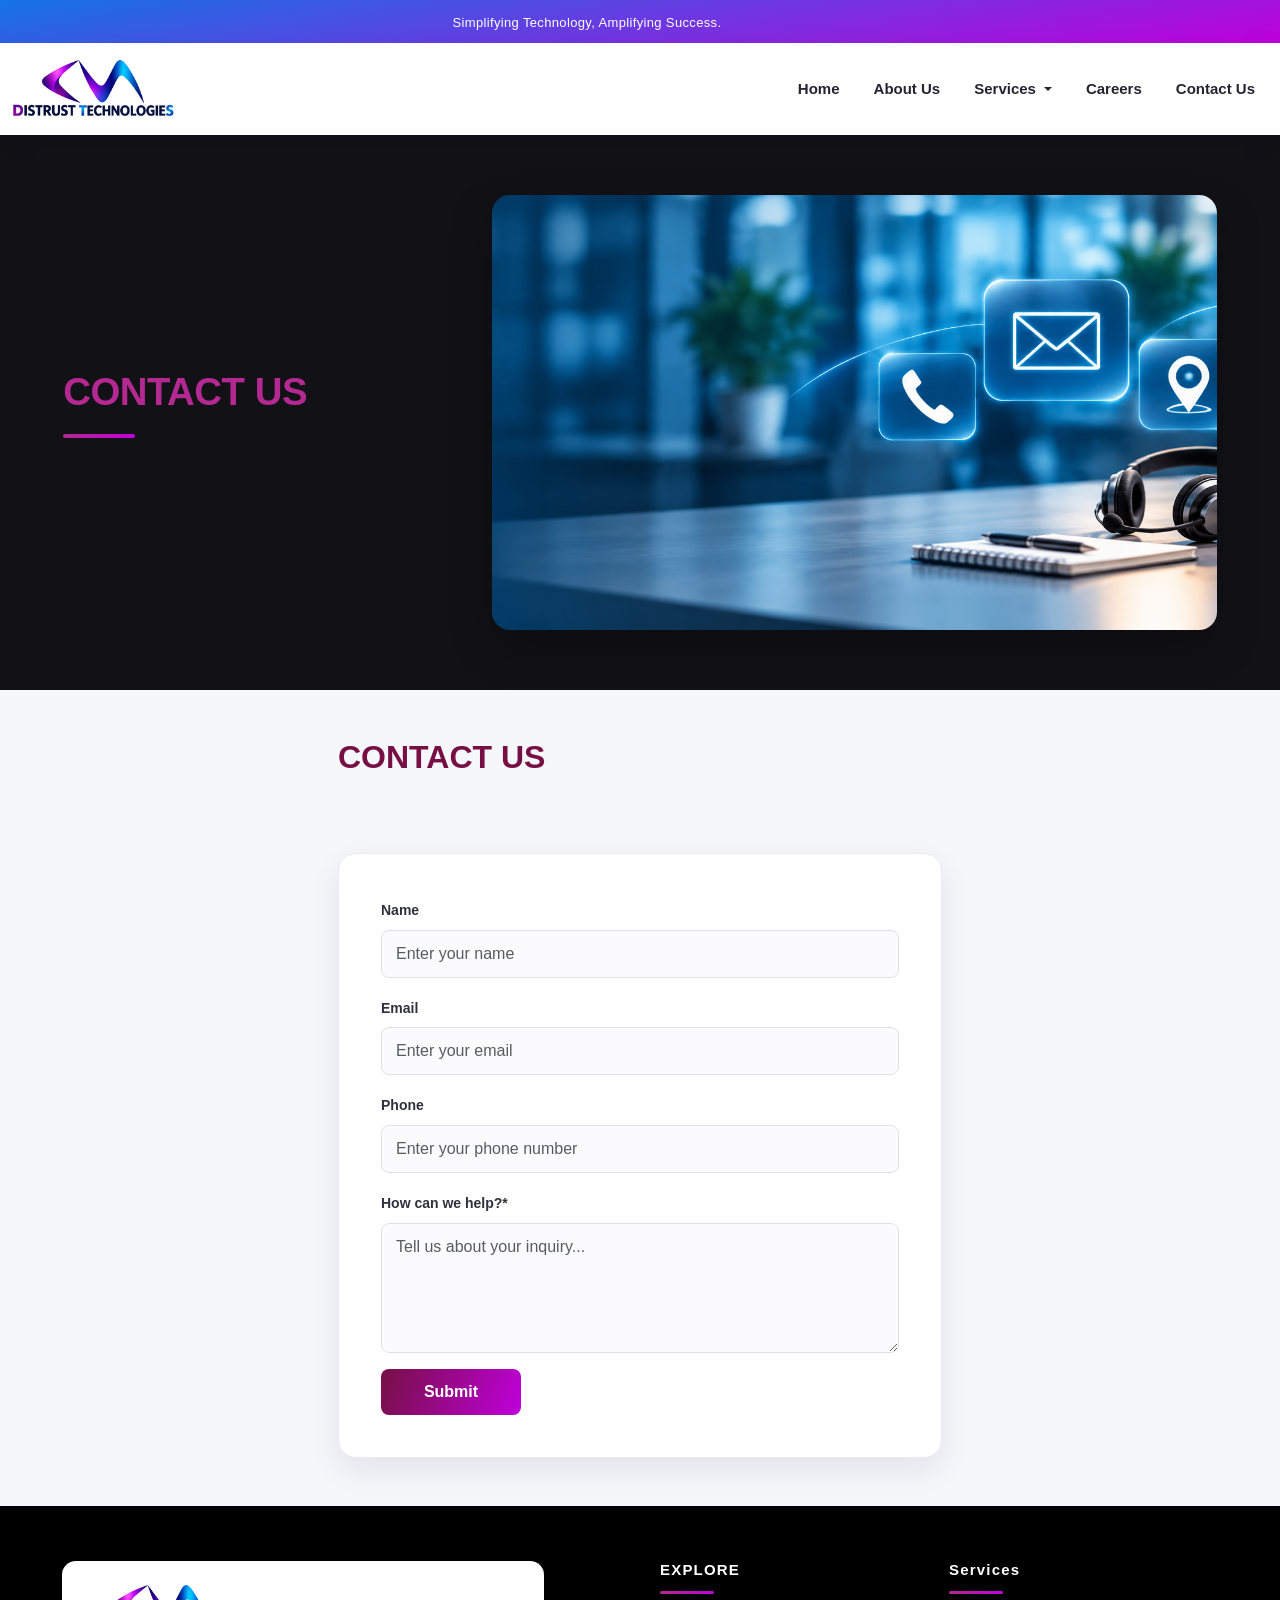
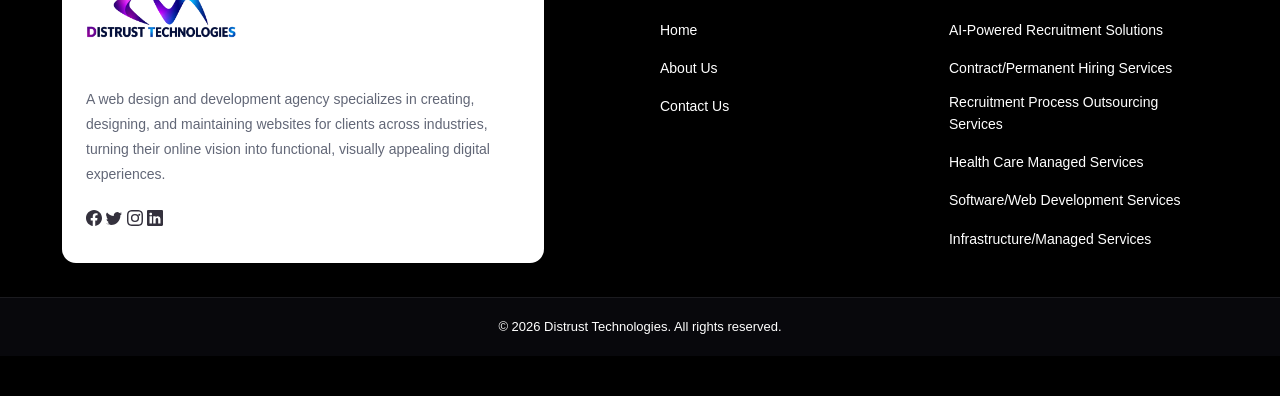
<file: contact.html>
<!DOCTYPE html>
<html lang="en">

<head>
    <meta charset="UTF-8">
    <meta name="viewport" content="width=device-width, initial-scale=1.0">

    <title>Distrust Technologies</title>

    <!-- Bootstrap CSS -->
    <link href="https://cdn.jsdelivr.net/npm/bootstrap@5.3.8/dist/css/bootstrap.min.css" rel="stylesheet">

    <!-- Custom CSS -->
    <link rel="stylesheet" href="assets/Css/style.css">
</head>

<body>

    <!-- Header Top -->
    <div class="headertop">
    <div class="marquee">
        <h4>Simplifying Technology, Amplifying Success.</h4>
    </div>
</div>

    <!-- Navigation -->
    <nav class="navbar navbar-expand-lg bg-white shadow-sm">
        <div class="container">

            <!-- Logo / Brand -->
            <a class="navbar-brand" href="index.html">
                <img src="assets/img/DT.png" alt="Distrust Technologies Logo" width="150">
            </a>

            <!-- Mobile Toggle -->
            <button class="navbar-toggler" type="button" data-bs-toggle="collapse"
                data-bs-target="#navbarSupportedContent" aria-controls="navbarSupportedContent" aria-expanded="false"
                aria-label="Toggle navigation">

                <span class="navbar-toggler-icon"></span>
            </button>

            <!-- Menu -->
            <div class="collapse navbar-collapse" id="navbarSupportedContent">

                <ul class="navbar-nav ms-auto mb-2 mb-lg-0">

                    <li class="nav-item">
                        <a class="nav-link" href="index.html">Home</a>
                    </li>

                    <li class="nav-item">
                        <a class="nav-link" href="about.html">About Us</a>
                    </li>

                    <li class="nav-item dropdown">
                        <a class="nav-link dropdown-toggle" href="#" role="button" data-bs-toggle="dropdown"
                            aria-expanded="false">
                            Services
                        </a>
                        <ul class="dropdown-menu">
                            <li><a class="dropdown-item" href="ai-powered.html">AI-Powered Recruitment Solutions</a>
                            </li>
                            <li><a class="dropdown-item" href="contract-permanent.html">Contract/Permanent Hiring
                                    Services</a></li>
                            <li><a class="dropdown-item" href="recruitment-process.html">Recruitment Process Outsourcing
                                    Services</a></li>
                            <li><a class="dropdown-item" href="healthcare.html">Health Care Managed Services</a></li>
                            <li><a class="dropdown-item" href="software-web.html">Software/Web Development Services</a>
                            </li>
                            <li><a class="dropdown-item" href="infrastructure.html">Infrastructure/Managed Services</a>
                            </li>
                        </ul>
                    </li>

                    <!-- <li class="nav-item">
                        <a class="nav-link" href="#">Solutions</a>
                    </li>

                    <li class="nav-item">
                        <a class="nav-link" href="#">Technologies</a>
                    </li> -->

                    <li class="nav-item">
                        <a class="nav-link" href="careers.html">Careers</a>
                    </li>

                    <li class="nav-item">
                        <a class="nav-link" href="contact.html">Contact Us</a>
                    </li>

                </ul>

            </div>
        </div>
    </nav>
    <!-- Banner Section start -->

    <section class="container-fluid bg-black text-white py-5">
        <div class="row twosection">
            <div class="offset-md-1 col-md-5">
                <h2 class="text-pink pb-5 text-uppercase">Contact Us</h2>

            </div>
            <img src="assets/img/contact.png" alt="Contact Us" class="img-fluid">

    </section>
    <!--Banner section End-->

    <!--Form section-->
    <section class="container-fluid bg-light py-5">
        <div class="row">
            <div class="offset-md-3 col-md-6">
                <h2 class="text-pink pb-5 text-uppercase">Contact Us</h2>
                <form action="http://127.0.0.1/DT/DT-Software/send_mail.php" method="POST">
                    <div class="mb-3">
                        <label for="name" class="form-label"><span class="p-3">Name</span></label>
                        <input type="text" class="form-control" id="name" name="name" placeholder="Enter your name"
                            required>
                    </div>
                    <div class="mb-3">
                        <label for="email" class="form-label"><span class="p-3">Email</span></label>
                        <input type="email" class="form-control" id="email" name="email" placeholder="Enter your email"
                            required>
                    </div>
                    <div class="mb-3">
                        <label for="phone" class="form-label"><span class="p-3">Phone</span></label>
                        <input type="tel" class="form-control" id="phone" name="phone" placeholder="Enter your phone number">
                    </div>
                    <div class="mb-3">
                        <label for="message" class="form-label"><span class="p-3">How can we help?*</span></label>
                        <textarea class="form-control" id="message" name="message" rows="4"
                            placeholder="Tell us about your inquiry..." required></textarea>
                    </div>
                    <button type="submit" class="btn btn-primary"><span class="p-3">Submit</span></button>
                </form>

                <div id="formStatus" class="alert d-none mt-4" role="alert"></div>
            </div>
        </div>
        </section>
    <!--Form section end-->

   
    <!--Footer-->
    <footer class="bg-black mt-0 text-white">
        <div class="container">
            <div class="row">
                <div class="col-md-5  bg-white text-black p-4">
                    <img src="assets/img/DT.png" alt="Distrust Technologies Logo" width="150">


                    <p class="mt-5">A web design and development agency specializes in creating, designing, and
                        maintaining websites for clients across industries, turning their online vision into functional,
                        visually appealing digital experiences.</p>
                    <div>
                        <svg xmlns="http://www.w3.org/2000/svg" width="16" height="16" fill="currentColor"
                            class="bi bi-facebook" viewBox="0 0 16 16">
                            <path
                                d="M16 8.049c0-4.446-3.582-8.05-8-8.05C3.58 0-.002 3.603-.002 8.05c0 4.017 2.926 7.347 6.75 7.951v-5.625h-2.03V8.05H6.75V6.275c0-2.017 1.195-3.131 3.022-3.131.876 0 1.791.157 1.791.157v1.98h-1.009c-.993 0-1.303.621-1.303 1.258v1.51h2.218l-.354 2.326H9.25V16c3.824-.604 6.75-3.934 6.75-7.951z" />
                        </svg>
                        <svg xmlns="http://www.w3.org/2000/svg" width="16" height="16" fill="currentColor"
                            class="bi bi-twitter" viewBox="0 0 16 16">
                            <path
                                d="M5.026 15c6.038 0 9.341-5.003 9.341-9.334 0-.14 0-.282-.006-.422A6.685 6.685 0 0 0 16 3.542a6.658 6.658 0 0 1-1.889.518 3.301 3.301 0 0 0 1.447-1.817 6.533 6.533 0 0 1-2.087.793A3.286 3.286 0 0 0 7.875 6.03a9.325 9.325 0 0 1-6.767-3.429A3.289 3.289 0 0 0 .64 6.575c0 1.14.581 2.144 1.46 2.723a3.323 3.323 0 0 1-1.487-.41v.041c0 1.6 1.138 2.933 2.648 3.237a3.203 3.203 0 0 1-1.482.056c.416 1.3 1.623 2.247 3.045 2.276A6.588 6.588 0 0 1 .78 13.58a6.32 6.32 0 0 1-.78-.045A9.344 9.344 0 0 0 5.026 15z" />
                        </svg>
                        <svg xmlns="http://www.w3.org/2000/svg" width="16" height="16" fill="currentColor"
                            class="bi bi-instagram" viewBox="0 0 16 16">
                            <path
                                d="M8 0C5.829 0 5.556.01 4.703.048c-.853.04-1.435.174-1.944.372a3.9 3.9 0 0 0-1.417.922A3.9 3.9 0 0 0 .42 2.759c-.198.509-.332 1.091-.372 1.944C.01 5.556 0 5.829 0 8s.01 2.444.048 3.297c.04.853.174 1.435.372 1.944.205.527.477.982.922 1.417.435.445.89.717 1.417.922.509.198 1.091.332 1.944.372C5.556 15.99 5.829 16 8 16s2.444-.01 3.297-.048c.853-.04 1.435-.174 1.944-.372a3.9 3.9 0 0 0 1.417-.922 3.9 3.9 0 0 0 .922-1.417c.198-.509.332-1.091.372-1.944C15.99 10.444 16 10.171 16 8s-.01-2.444-.048-3.297c-.04-.853-.174-1.435-.372-1.944a3.9 3.9 0 0 0-.922-1.417A3.9 3.9 0 0 0 13.241.42c-.509-.198-1.091-.332-1.944-.372C10.444.01 10.171 0 8 0m0 1.441c2.136 0 2.39.008 3.233.047.78.036 1.203.166 1.485.276.374.145.64.318.92.598s.453.546.598.92c.11.282.24.705.276 1.485.039.843.047 1.097.047 3.233s-.008 2.39-.047 3.233c-.036.78-.166 1.203-.276 1.485a2.5 2.5 0 0 1-.598.92 2.5 2.5 0 0 1-.92.598c-.282.11-.705.24-1.485.276-.843.039-1.097.047-3.233.047s-2.39-.008-3.233-.047c-.78-.036-1.203-.166-1.485-.276a2.5 2.5 0 0 1-.92-.598 2.5 2.5 0 0 1-.598-.92c-.11-.282-.24-.705-.276-1.485C1.449 10.39 1.441 10.136 1.441 8s.008-2.39.047-3.233c.036-.78.166-1.203.276-1.485.145-.374.318-.64.598-.92s.546-.453.92-.598c.282-.11.705-.24 1.485-.276.843-.039 1.097-.047 3.233-.047M8 3.892a4.108 4.108 0 1 0 0 8.216A4.108 4.108 0 0 0 8 3.892m0 6.775a2.667 2.667 0 1 1 0-5.334 2.667 2.667 0 0 1 0 5.334M12.271 3.705a.96.96 0 1 0 0 1.92.96.96 0 0 0 0-1.92" />
                        </svg>
                        <svg xmlns="http://www.w3.org/2000/svg" width="16" height="16" fill="currentColor"
                            class="bi bi-linkedin" viewBox="0 0 16 16">
                            <path
                                d="M0 1.146C0 .513.526 0 1.175 0h13.65C15.474 0 16 .513 16 1.146v13.708c0 .633-.526 1.146-1.175 1.146H1.175A1.15 1.15 0 0 1 0 14.854zm4.943 12.248V6.169H2.542v7.225zm-1.2-8.212c.837 0 1.358-.554 1.358-1.248C5.101 3.194 4.58 2.64 3.743 2.64S2.384 3.194 2.384 3.934c0 .694.521 1.248 1.358 1.248M13.458 13.394V9.359c0-2.159-1.153-3.164-2.69-3.164-1.24 0-1.795.682-2.106 1.161v-.995H6.26c.031.659 0 7.033 0 7.033h2.402V9.488c0-.216.016-.432.079-.586.173-.431.568-.878 1.231-.878.869 0 1.216.662 1.216 1.633v3.737z" />
                        </svg>
                    </div>
                </div>
                <div class="offset-md-1 col-md-3 text-md-start text-white">
                    <h3>EXPLORE</h3>

                    <ul class="">
                        <li><a href="#" class="text-white">Home</a></li>
                        <li><a href="#" class="text-white">About Us</a></li>
                        <li><a href="#" class="text-white">Contact Us</a></li>
                    </ul>
                </div>
                <div class="col-md-3 text-md-start text-white">
                    <h3>Services</h3>
                    <ul class="">
                        <li><a href="#" class="text-white">AI-Powered Recruitment Solutions</a></li>
                        <li><a href="#" class="text-white">Contract/Permanent Hiring Services</a></li>
                        <li><a href="#" class="text-white">Recruitment Process Outsourcing Services</a></li>
                        <li><a href="#" class="text-white">Health Care Managed Services</a></li>
                        <li><a href="#" class="text-white">Software/Web Development Services</a></li>
                        <li><a href="#" class="text-white">Infrastructure/Managed Services</a></li>
                    </ul>
                </div>
            </div>
        </div>
        <section class="copyright">
            <div class="container">
                <div class="row">
                    <div class="col-md-12 text-center">
                        <p class="text-white mb-0">&copy; 2026 Distrust Technologies. All rights reserved.</p>
                    </div>
                </div>
            </div>
        </section>
    </footer>
    <!-- Footer -->
    <script>
        const params = new URLSearchParams(window.location.search);
        const status = document.getElementById('formStatus');

        if (params.has('success') || params.has('error')) {
            status.classList.remove('d-none');

            if (params.has('success')) {
                status.classList.add('alert-success');
                status.textContent = 'Our team will get back to you.';

                setTimeout(() => {
                    window.location.href = 'contact.html';
                }, 4000);
            } else {
                status.classList.add('alert-danger');
                status.textContent = 'Sorry, your message could not be sent. Please try again.';

                setTimeout(() => {
                    window.location.href = 'contact.html';
                }, 5000);
            }
        }
    </script>
    <script src="https://cdn.jsdelivr.net/npm/bootstrap@5.3.8/dist/js/bootstrap.bundle.min.js"></script>

</body>

</html>
</file>
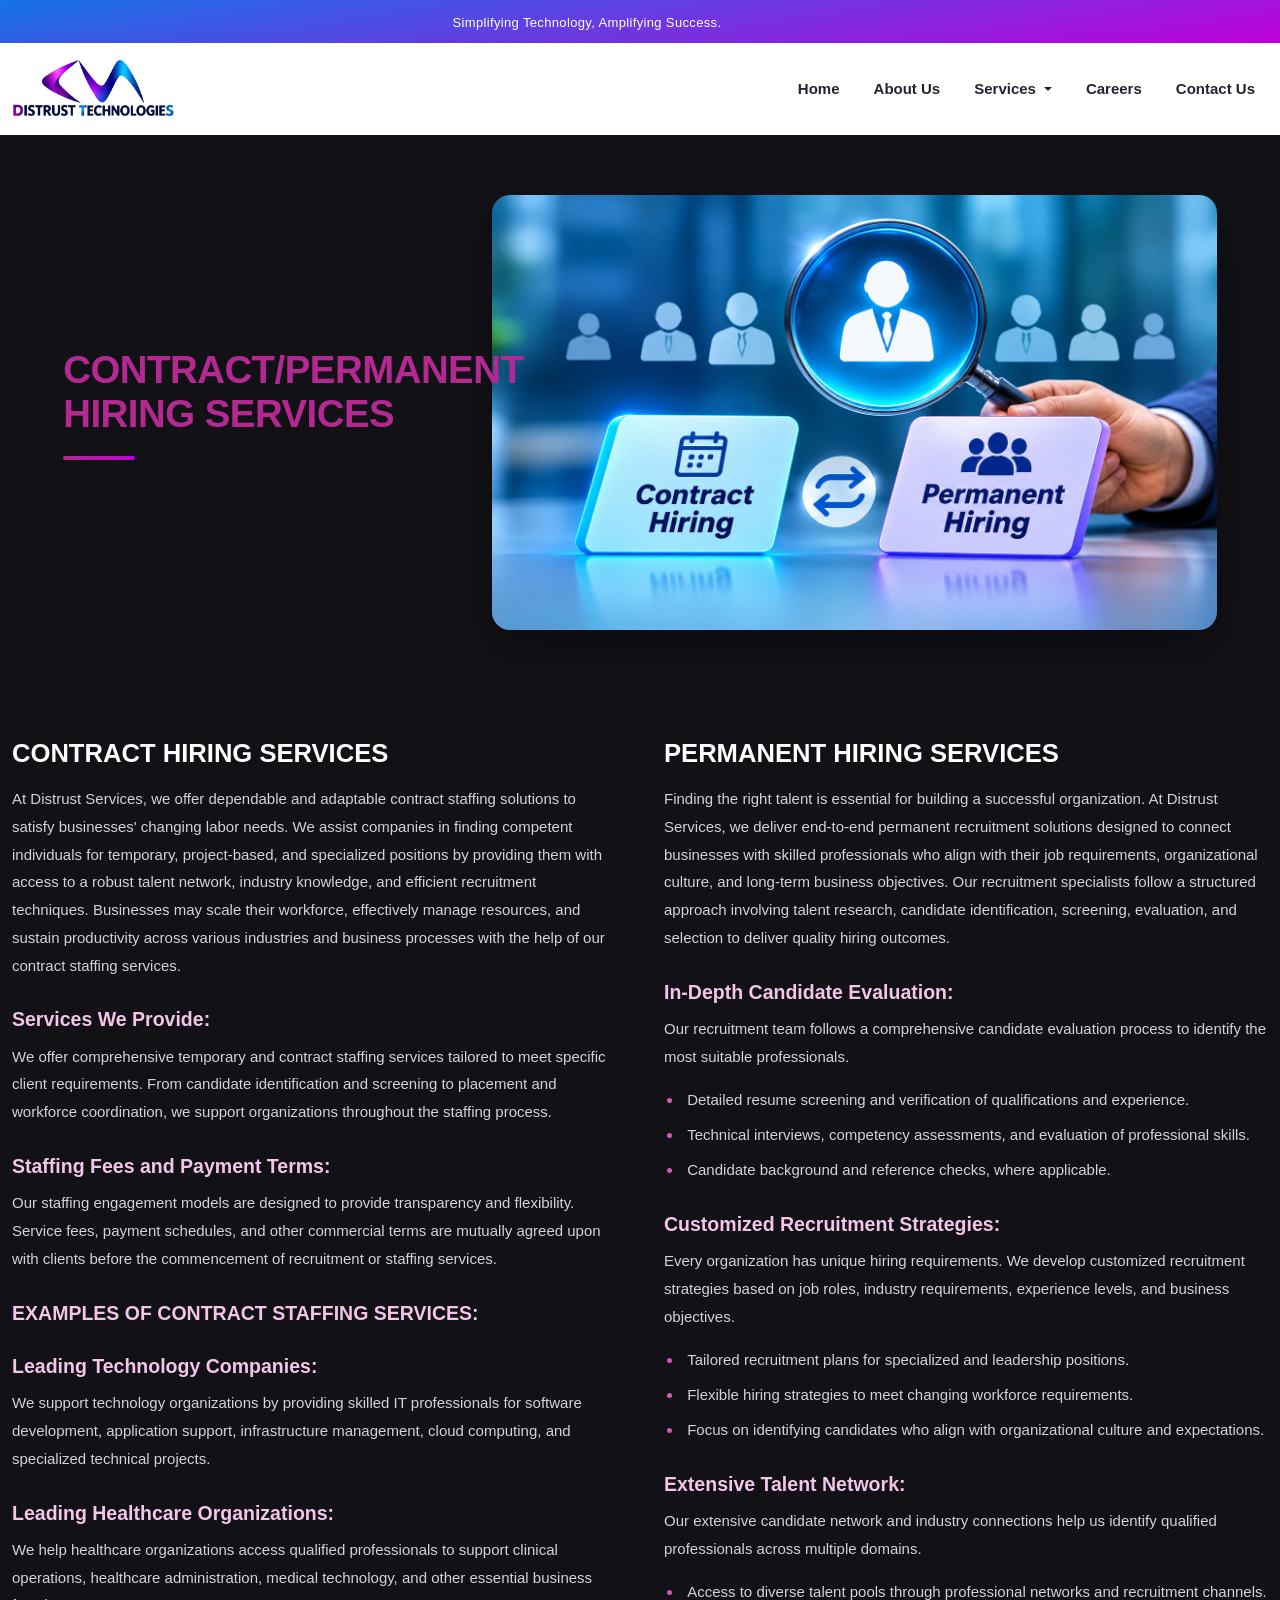
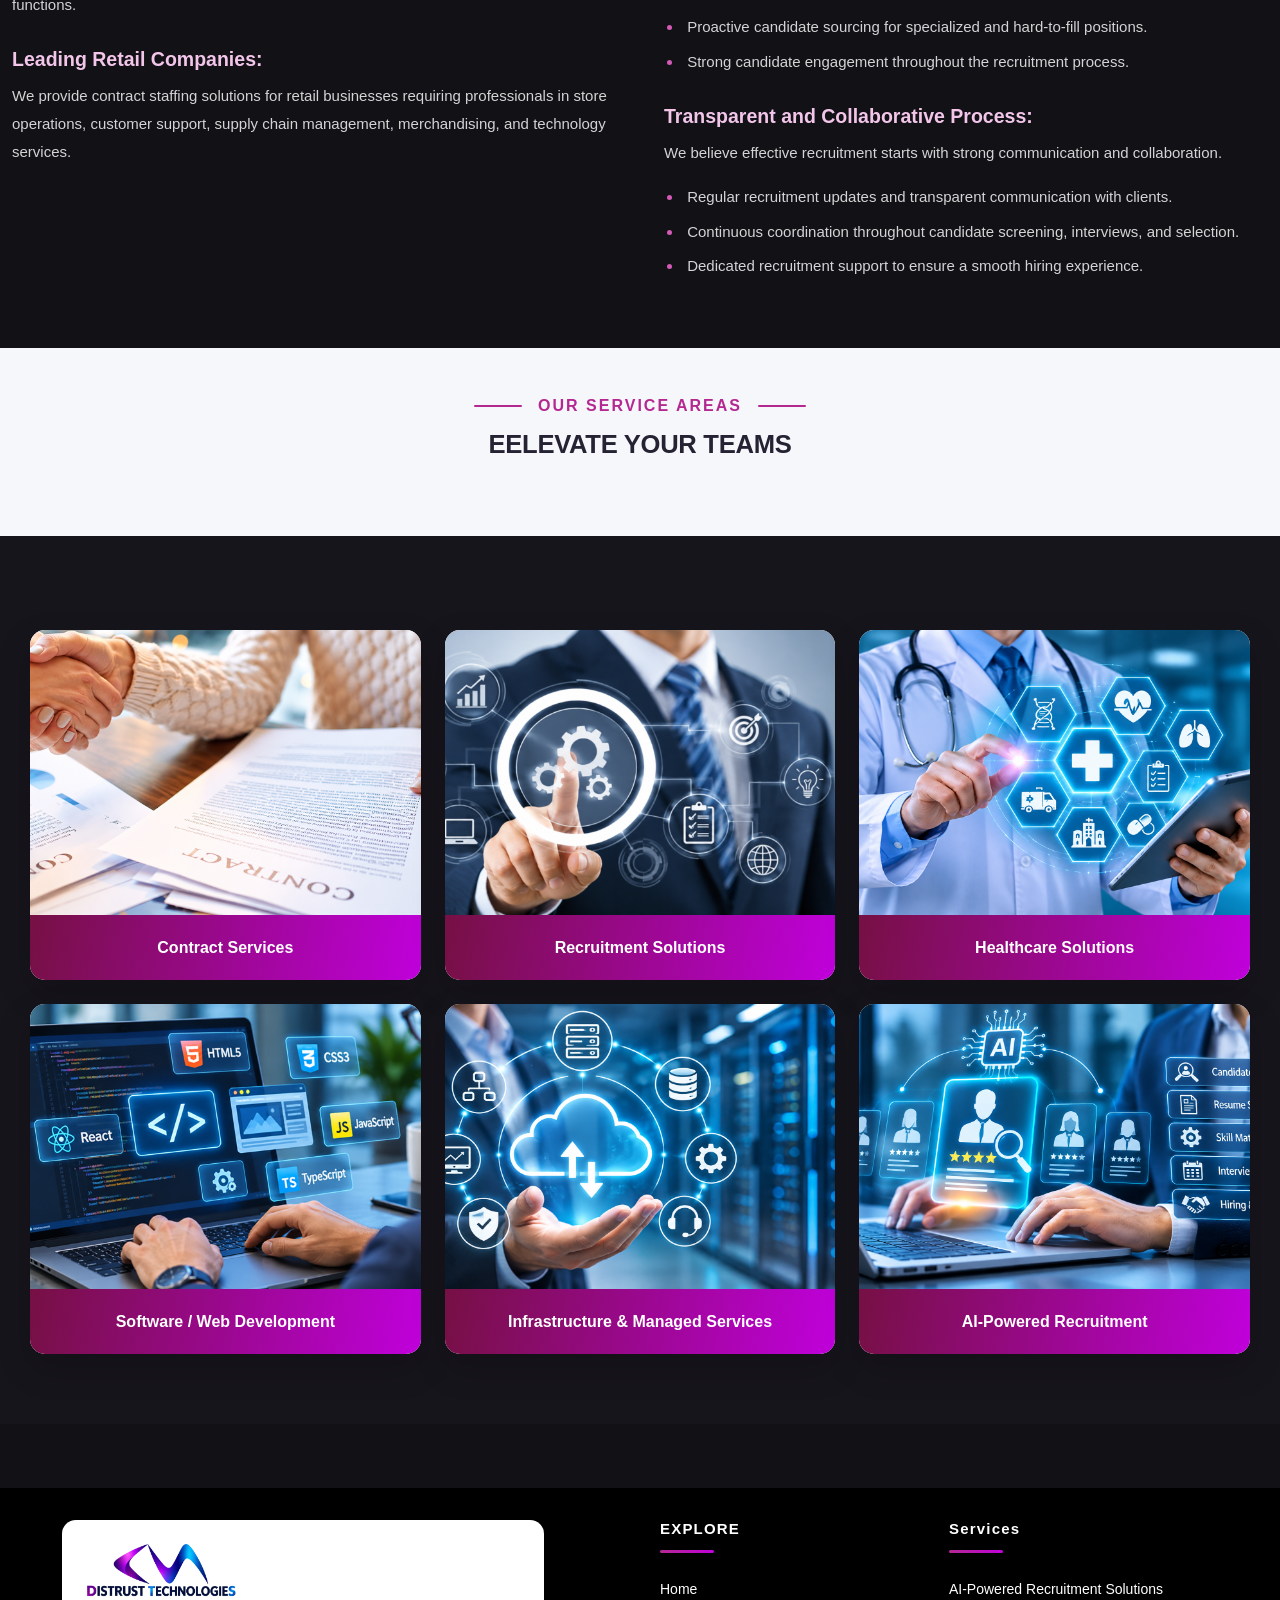
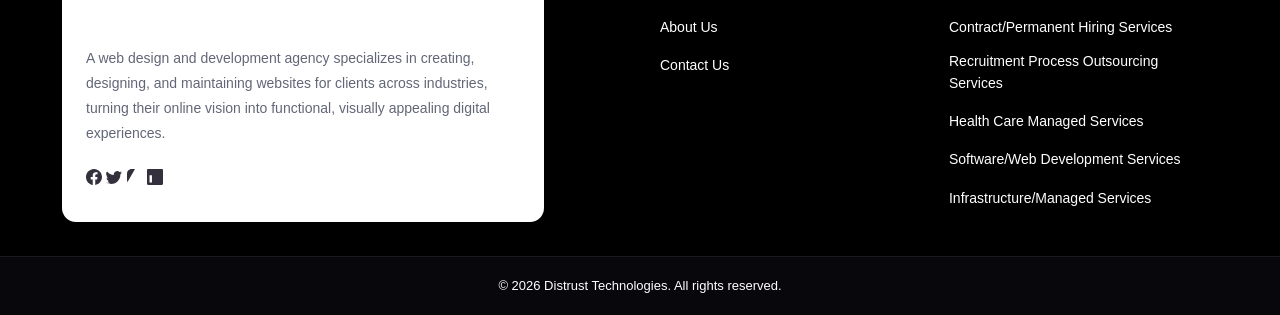
<file: contract-permanent.html>
<!DOCTYPE html>
<html lang="en">

<head>
    <meta charset="UTF-8">
    <meta name="viewport" content="width=device-width, initial-scale=1.0">

    <title>Distrust Technologies</title>

    <!-- Bootstrap CSS -->
    <link href="https://cdn.jsdelivr.net/npm/bootstrap@5.3.8/dist/css/bootstrap.min.css" rel="stylesheet">

    <!-- Custom CSS -->
    <link rel="stylesheet" href="assets/Css/style.css">
</head>

<body>

    <!-- Header Top -->
    <div class="headertop">
    <div class="marquee">
        <h4>Simplifying Technology, Amplifying Success.</h4>
    </div>
</div>

    <!-- Navigation -->
    <nav class="navbar navbar-expand-lg bg-white shadow-sm">
        <div class="container">

            <!-- Logo / Brand -->
            <a class="navbar-brand" href="index.html">
                <img src="assets/img/DT.png" alt="Distrust Technologies Logo" width="150">
            </a>

            <!-- Mobile Toggle -->
            <button class="navbar-toggler" type="button" data-bs-toggle="collapse"
                data-bs-target="#navbarSupportedContent" aria-controls="navbarSupportedContent" aria-expanded="false"
                aria-label="Toggle navigation">

                <span class="navbar-toggler-icon"></span>
            </button>

            <!-- Menu -->
            <div class="collapse navbar-collapse" id="navbarSupportedContent">

                <ul class="navbar-nav ms-auto mb-2 mb-lg-0">

                    <li class="nav-item">
                        <a class="nav-link" href="index.html">Home</a>
                    </li>

                    <li class="nav-item">
                        <a class="nav-link" href="about.html">About Us</a>
                    </li>

                    <li class="nav-item dropdown">
                        <a class="nav-link dropdown-toggle" href="#" role="button" data-bs-toggle="dropdown"
                            aria-expanded="false">
                            Services
                        </a>
                        <ul class="dropdown-menu">
                            <li><a class="dropdown-item" href="ai-powered.html">AI-Powered Recruitment Solutions</a>
                            </li>
                            <li><a class="dropdown-item" href="contract-permanent.html">Contract/Permanent Hiring
                                    Services</a></li>
                            <li><a class="dropdown-item" href="recruitment-process.html">Recruitment Process Outsourcing
                                    Services</a></li>
                            <li><a class="dropdown-item" href="healthcare.html">Health Care Managed Services</a></li>
                            <li><a class="dropdown-item" href="software-web.html">Software/Web Development Services</a>
                            </li>
                            <li><a class="dropdown-item" href="infrastructure.html">Infrastructure/Managed Services</a>
                            </li>
                        </ul>
                    </li>

                    <!-- <li class="nav-item">
                        <a class="nav-link" href="#">Solutions</a>
                    </li>

                    <li class="nav-item">
                        <a class="nav-link" href="#">Technologies</a>
                    </li> -->

                    <li class="nav-item">
                        <a class="nav-link" href="careers.html">Careers</a>
                    </li>

                    <li class="nav-item">
                        <a class="nav-link" href="contact.html">Contact Us</a>
                    </li>

                </ul>

            </div>
        </div>
    </nav>
    <!-- Banner Section start -->

    <section class="container-fluid bg-black text-white py-5">
        <div class="row twosection">
            <div class="offset-md-1 col-md-5">
                <h2 class="text-pink pb-5 text-uppercase">Contract/Permanent Hiring Services</h2>

            </div>
            <img src="assets/img/contract_permanent.png" alt="Contract/Permanent Hiring Services" class="img-fluid">

    </section>
    <!--services section-->


    <!--AI Section-->
    <section class="bg-black">
        <div class="container text-white py-5">
            <div class="row">
                <div class="col-md-6">
                    <h2 class="text-uppercase">Contract Hiring Services</h2>
                    <p>At Distrust Services, we offer dependable and adaptable contract staffing solutions to satisfy
                        businesses' changing labor needs. We assist companies in finding competent individuals for
                        temporary, project-based, and specialized positions by providing them with access to a robust
                        talent network, industry knowledge, and efficient recruitment techniques. Businesses may scale
                        their workforce, effectively manage resources, and sustain productivity across various
                        industries and business processes with the help of our contract staffing services.

                    </p>
                    <div>
                        <h3>Services We Provide:</h3>
                        <p>We offer comprehensive temporary and contract staffing services tailored to meet specific
                            client requirements. From candidate identification and screening to placement and workforce
                            coordination, we support organizations throughout the staffing process.</p>
                    </div>
                    <div>
                        <h3>Staffing Fees and Payment Terms:</h3>
                        <p>Our staffing engagement models are designed to provide transparency and flexibility. Service
                            fees, payment schedules, and other commercial terms are mutually agreed upon with clients
                            before the commencement of recruitment or staffing services.</p>
                    </div>
                    <div>
                        <h3>EXAMPLES OF CONTRACT STAFFING SERVICES:</h3>
                    </div>
                    <div>
                        <h3>Leading Technology Companies:</h3>
                        <p>We support technology organizations by providing skilled IT professionals for software
                            development, application support, infrastructure management, cloud computing, and
                            specialized technical projects.</p>

                    </div>
                    <div>
                        <h3>Leading Healthcare Organizations:</h3>
                        <p>We help healthcare organizations access qualified professionals to support clinical
                            operations, healthcare administration, medical technology, and other essential business
                            functions.</p>
                    </div>
                    <div>
                        <h3>Leading Retail Companies:</h3>
                        <p>We provide contract staffing solutions for retail businesses requiring professionals in store
                            operations, customer support, supply chain management, merchandising, and technology
                            services.</p>
                    </div>
                </div>
                <div class="col-md-6 ">
                    <h2>PERMANENT HIRING SERVICES</h2>
                    <p>
                        Finding the right talent is essential for building a successful organization. At Distrust
                        Services, we deliver end-to-end permanent recruitment solutions designed to connect businesses
                        with skilled professionals who align with their job requirements, organizational culture, and
                        long-term business objectives. Our recruitment specialists follow a structured approach
                        involving talent research, candidate identification, screening, evaluation, and selection to
                        deliver quality hiring outcomes.
                    </p>
                    <div>
                        <h3>In-Depth Candidate Evaluation:</h3>
                        <p>Our recruitment team follows a comprehensive candidate evaluation process to identify the
                            most suitable professionals.</p>
                        <ul>
                            <li>Detailed resume screening and verification of qualifications and experience.</li>
                            <li>Technical interviews, competency assessments, and evaluation of professional skills.
                            </li>
                            <li>Candidate background and reference checks, where applicable.</li>
                        </ul>
                    </div>
                    <div>
                        <h3>Customized Recruitment Strategies:</h3>
                        <p>Every organization has unique hiring requirements. We develop customized recruitment
                            strategies based on job roles, industry requirements, experience levels, and business
                            objectives.
                        </p>
                        <ul>
                            <li>Tailored recruitment plans for specialized and leadership positions.</li>
                            <li>Flexible hiring strategies to meet changing workforce requirements.</li>
                            <li>Focus on identifying candidates who align with organizational culture and expectations.
                            </li>
                        </ul>
                    </div>
                    <div>
                        <h3>Extensive Talent Network:</h3>
                        <p>Our extensive candidate network and industry connections help us identify qualified
                            professionals across multiple domains.</p>
                        <ul>
                            <li>Access to diverse talent pools through professional networks and recruitment channels.</li>
                            <li>Proactive candidate sourcing for specialized and hard-to-fill positions.</li>
                            <li>Strong candidate engagement throughout the recruitment process.</li>
                        </ul>
                    </div>
                    <div>
                        <h3>Transparent and Collaborative Process:</h3>
                        <p>We believe effective recruitment starts with strong communication and collaboration.</p>
                        <ul>
                            <li>Regular recruitment updates and transparent communication with clients.</li>
                            <li>Continuous coordination throughout candidate screening, interviews, and selection.</li>
                            <li>Dedicated recruitment support to ensure a smooth hiring experience.</li>
                        </ul>
                    </div>

                </div>

            </div>
        </div>
    </section>
    <!--AI Section-->
    <!--services section-->
    <section class="container-fluid bg-light py-5">
        <div class="row">
            <div class="col-md-12 text-center">
                <div class="section-title">
                    <h2>OUR SERVICE AREAS</h2>
                </div>
                <div class="section-subheading">
                    <h3>Eelevate your teams</h3>
                </div>

            </div>
        </div>
    </section>
    <!--Card section-->
    <section class="container-fluid py-5 cardsection text-white">
        <div class="row service-cards">

            <!-- Card 1 -->
            <div class="col-md-4">
                <div class="flip-card">
                    <div class="flip-card-inner">

                        <!-- Front Side -->
                        <div class="flip-card-front">
                            <img src="assets/img/Contract.png" alt="Contract Services">
                            <h5>Contract Services</h5>
                        </div>

                        <!-- Back Side -->
                        <div class="flip-card-back">
                            <h4>Contract Services</h4>
                            <p>Contract staffing lets businesses hire temporary workers for specific roles or projects,
                                helping them adapt to changing workforce needs without making long-term hiring
                                commitments.
                            </p>
                            <a href="#" class="btn-service">Learn More <svg xmlns="http://www.w3.org/2000/svg"
                                    width="16" height="16" fill="currentColor" class="bi bi-arrow-up-right"
                                    viewBox="0 0 16 16">
                                    <path fill-rule="evenodd"
                                        d="M14 2.5a.5.5 0 0 0-.5-.5h-6a.5.5 0 0 0 0 1h4.793L2.146 13.146a.5.5 0 0 0 .708.708L13 3.707V8.5a.5.5 0 0 0 1 0z" />
                                </svg></a>
                        </div>

                    </div>
                </div>
            </div>

            <!-- Card 2 -->
            <div class="col-md-4">
                <div class="flip-card">
                    <div class="flip-card-inner">

                        <div class="flip-card-front">
                            <img src="assets/img/recruitment.png" alt="Recruitment">
                            <h5>Recruitment Solutions</h5>
                        </div>

                        <div class="flip-card-back">
                            <h4>Recruitment Solutions</h4>
                            <p>Recruitment Process Outsourcing (RPO) is a strategic partnership in which a business
                                delegates some or all of its recruitment activities to an external provider. RPO
                                providers may handle tasks such as candidate sourcing, screening, interviewing, and
                                hiring coordination.</p>
                            <a href="#" class="btn-service">Learn More <svg xmlns="http://www.w3.org/2000/svg"
                                    width="16" height="16" fill="currentColor" class="bi bi-arrow-up-right"
                                    viewBox="0 0 16 16">
                                    <path fill-rule="evenodd"
                                        d="M14 2.5a.5.5 0 0 0-.5-.5h-6a.5.5 0 0 0 0 1h4.793L2.146 13.146a.5.5 0 0 0 .708.708L13 3.707V8.5a.5.5 0 0 0 1 0z" />
                                </svg></a>
                        </div>

                    </div>
                </div>
            </div>

            <!-- Card 3 -->
            <div class="col-md-4">
                <div class="flip-card">
                    <div class="flip-card-inner">

                        <div class="flip-card-front">
                            <img src="assets/img/health.png" alt="Healthcare">
                            <h5>Healthcare Solutions</h5>
                        </div>

                        <div class="flip-card-back">
                            <h4>Healthcare Solutions</h4>
                            <p>The healthcare industry is increasingly adopting managed services to enhance operational
                                efficiency, improve patient outcomes, and reduce costs. Our comprehensive managed
                                services help healthcare organizations streamline operations, optimize resources, and
                                deliver better patient care through innovative technology solutions.</p>
                            <a href="#" class="btn-service">Learn More <svg xmlns="http://www.w3.org/2000/svg"
                                    width="16" height="16" fill="currentColor" class="bi bi-arrow-up-right"
                                    viewBox="0 0 16 16">
                                    <path fill-rule="evenodd"
                                        d="M14 2.5a.5.5 0 0 0-.5-.5h-6a.5.5 0 0 0 0 1h4.793L2.146 13.146a.5.5 0 0 0 .708.708L13 3.707V8.5a.5.5 0 0 0 1 0z" />
                                </svg></a>
                        </div>

                    </div>
                </div>
            </div>

            <!-- Card 4 -->
            <div class="col-md-4">
                <div class="flip-card">
                    <div class="flip-card-inner">

                        <div class="flip-card-front">
                            <img src="assets/img/web.png" alt="Web Development">
                            <h5>Software / Web Development</h5>
                        </div>

                        <div class="flip-card-back">
                            <h4>Software / Web Development</h4>
                            <p>Software development is a systematic process of designing, developing, testing, and
                                maintaining software applications to meet specific business and user requirements. We
                                deliver innovative, scalable, and reliable software solutions that help businesses
                                improve efficiency, drive growth, and achieve their digital goals.</p>
                            <a href="#" class="btn-service">Learn More <svg xmlns="http://www.w3.org/2000/svg"
                                    width="16" height="16" fill="currentColor" class="bi bi-arrow-up-right"
                                    viewBox="0 0 16 16">
                                    <path fill-rule="evenodd"
                                        d="M14 2.5a.5.5 0 0 0-.5-.5h-6a.5.5 0 0 0 0 1h4.793L2.146 13.146a.5.5 0 0 0 .708.708L13 3.707V8.5a.5.5 0 0 0 1 0z" />
                                </svg></a>
                        </div>

                    </div>
                </div>
            </div>

            <!-- Card 5 -->
            <div class="col-md-4">
                <div class="flip-card">
                    <div class="flip-card-inner">

                        <div class="flip-card-front">
                            <img src="assets/img/Infrastructure.png" alt="Infrastructure">
                            <h5>Infrastructure & Managed Services</h5>
                        </div>

                        <div class="flip-card-back">
                            <h4>Infrastructure & Managed Services</h4>
                            <p>Infrastructure services focus on managing and maintaining an organization's essential IT
                                components, including servers, networks, cloud platforms, and data storage. Our
                                solutions ensure reliable performance, scalability, security, and business continuity
                                while helping organizations optimize IT operations and reduce infrastructure complexity.
                            </p>
                            <a href="#" class="btn-service">Learn More <svg xmlns="http://www.w3.org/2000/svg"
                                    width="16" height="16" fill="currentColor" class="bi bi-arrow-up-right"
                                    viewBox="0 0 16 16">
                                    <path fill-rule="evenodd"
                                        d="M14 2.5a.5.5 0 0 0-.5-.5h-6a.5.5 0 0 0 0 1h4.793L2.146 13.146a.5.5 0 0 0 .708.708L13 3.707V8.5a.5.5 0 0 0 1 0z" />
                                </svg></a>
                        </div>

                    </div>
                </div>
            </div>

            <!-- Card 6 -->
            <div class="col-md-4">
                <div class="flip-card">
                    <div class="flip-card-inner">

                        <div class="flip-card-front">
                            <img src="assets/img/ai.png" alt="AI Recruitment">
                            <h5>AI-Powered Recruitment</h5>
                        </div>

                        <div class="flip-card-back">
                            <h4>AI-Powered Recruitment</h4>
                            <p>At Confiar Services, we leverage the power of Artificial Intelligence (AI) to transform
                                the recruitment process. Our intelligent recruitment solutions help businesses identify
                                the right talent faster, streamline candidate screening, improve hiring accuracy, and
                                make smarter data-driven recruitment decisions.</p>
                            <a href="#" class="btn-service">Learn More <svg xmlns="http://www.w3.org/2000/svg"
                                    width="16" height="16" fill="currentColor" class="bi bi-arrow-up-right"
                                    viewBox="0 0 16 16">
                                    <path fill-rule="evenodd"
                                        d="M14 2.5a.5.5 0 0 0-.5-.5h-6a.5.5 0 0 0 0 1h4.793L2.146 13.146a.5.5 0 0 0 .708.708L13 3.707V8.5a.5.5 0 0 0 1 0z" />
                                </svg></a>
                        </div>

                    </div>
                </div>
            </div>

        </div>
    </section>
    <!--End Card section-->
    <!--services section-->
    <!-- impact Our -->
    <section class="bg-black">
        <div class="container impact py-5">

        </div>
    </section>
    <!-- impact Our -->
    <!--Footer-->
    <footer class="bg-black text-white py-0">
        <div class="container">
            <div class="row">
                <div class="col-md-5  bg-white text-black p-4">
                    <img src="assets/img/DT.png" alt="Distrust Technologies Logo" width="150">


                    <p class="mt-5">A web design and development agency specializes in creating, designing, and
                        maintaining websites for clients across industries, turning their online vision into functional,
                        visually appealing digital experiences.</p>
                    <div>
                        <svg xmlns="http://www.w3.org/2000/svg" width="16" height="16" fill="currentColor"
                            class="bi bi-facebook" viewBox="0 0 16 16">
                            <path
                                d="M16 8.049c0-4.446-3.582-8.05-8-8.05C3.58 0-.002 3.603-.002 8.05c0 4.017 2.926 7.347 6.75 7.951v-5.625h-2.03V8.05H6.75V6.275c0-2.017 1.195-3.131 3.022-3.131.876 0 1.791.157 1.791.157v1.98h-1.009c-.993 0-1.303.621-1.303 1.258v1.51h2.218l-.354 2.326H9.25V16c3.824-.604 6.75-3.934 6.75-7.951z" />
                        </svg>
                        <svg xmlns="http://www.w3.org/2000/svg" width="16" height="16" fill="currentColor"
                            class="bi bi-twitter" viewBox="0 0 16 16">
                            <path
                                d="M5.026 15c6.038 0 9.341-5.003 9.341-9.334 0-.14 0-.282-.006-.422A6.685 6.685 0 0 0 16 3.542a6.658 6.658 0 0 1-1.889.518 3.301 3.301 0 0 0 1.447-1.817 6.533 6.533 0 0 1-2.087.793A3.286 3.286 0 0 0 7.875 6.03a9.325 9.325 0 0 1-6.767-3.429A3.289 3.289 0 0 0 .64 6.575c0 1.14.581 2.144 1.46 2.723a3.323 3.323 0 0 1-1.487-.41v.041c0 1.6 1.138 2.933 2.648 3.237a3.203 3.203 0 0 1-1.482.056c.416 1.3 1.623 2.247 3.045 2.276A6.588 6.588 0 0 1 .78 13.58a6.32 6.32 0 0 1-.78-.045A9.344 9.344 0 0 0 5.026 15z" />
                        </svg>
                        <svg xmlns=" http://www.w3.org/2000/svg" width="16" height="16" fill="currentColor"
                            class="bi bi-instagram" viewBox="0 0 16 16">
                            <path
                                d="M8 0C5.82 0 5.555.01 4.703.048c-.852.038-1.43.167-1.947.36a3.92 3.92 0 0 0-1.42.93A3.92 3.92 0 0 0 .36 2.703c-.193.517-.322 1.095-.36 1.947C0 5.555 0 5.82 0 8s.01 2.445.048 3.297c.038.852.167 1.43.36 1.947a3.92 3.92 0 0 0 .93" />
                        </svg>
                        <svg xmlns=" http://www.w3.org/2000/svg" width="16" height="16" fill="currentColor"
                            class="bi bi-linkedin" viewBox="0 0 16 16">
                            <path
                                d="M0 1.146C0 .513.526 0 1.175 0h13.65C15.474 0 16 .513 16 1.146v13.708c0 .633-.526 1.146-1.175 1.146H1.175C.526 16 0 15.487 0 14.854V1.146zm4.943 12.248V6.169H2.542v7.225h2.401zm-1.2-8.212c-.837 0-1.358-.554-1.358-1.248 " />
                        </svg>

                    </div>
                </div>
                <div class="offset-md-1 col-md-3 text-md-start text-white">
                    <h3>EXPLORE</h3>

                    <ul class="">
                        <li><a href="#" class="text-white">Home</a></li>
                        <li><a href="#" class="text-white">About Us</a></li>
                        <li><a href="#" class="text-white">Contact Us</a></li>
                    </ul>
                </div>
                <div class="col-md-3 text-md-start text-white">
                    <h3>Services</h3>
                    <ul class="">
                        <li><a href="#" class="text-white">AI-Powered Recruitment Solutions</a></li>
                        <li><a href="#" class="text-white">Contract/Permanent Hiring Services</a></li>
                        <li><a href="#" class="text-white">Recruitment Process Outsourcing Services</a></li>
                        <li><a href="#" class="text-white">Health Care Managed Services</a></li>
                        <li><a href="#" class="text-white">Software/Web Development Services</a></li>
                        <li><a href="#" class="text-white">Infrastructure/Managed Services</a></li>
                    </ul>
                </div>
            </div>
        </div>
        <section class="copyright">
            <div class="container">
                <div class="row">
                    <div class="col-md-12 text-center">
                        <p class="text-white mb-0">&copy; 2026 Distrust Technologies. All rights reserved.</p>
                    </div>
                </div>
            </div>
        </section>
    </footer>
    <!-- Footer -->
    <script src="https://cdn.jsdelivr.net/npm/bootstrap@5.3.8/dist/js/bootstrap.bundle.min.js"></script>

</body>

</html>
</file>
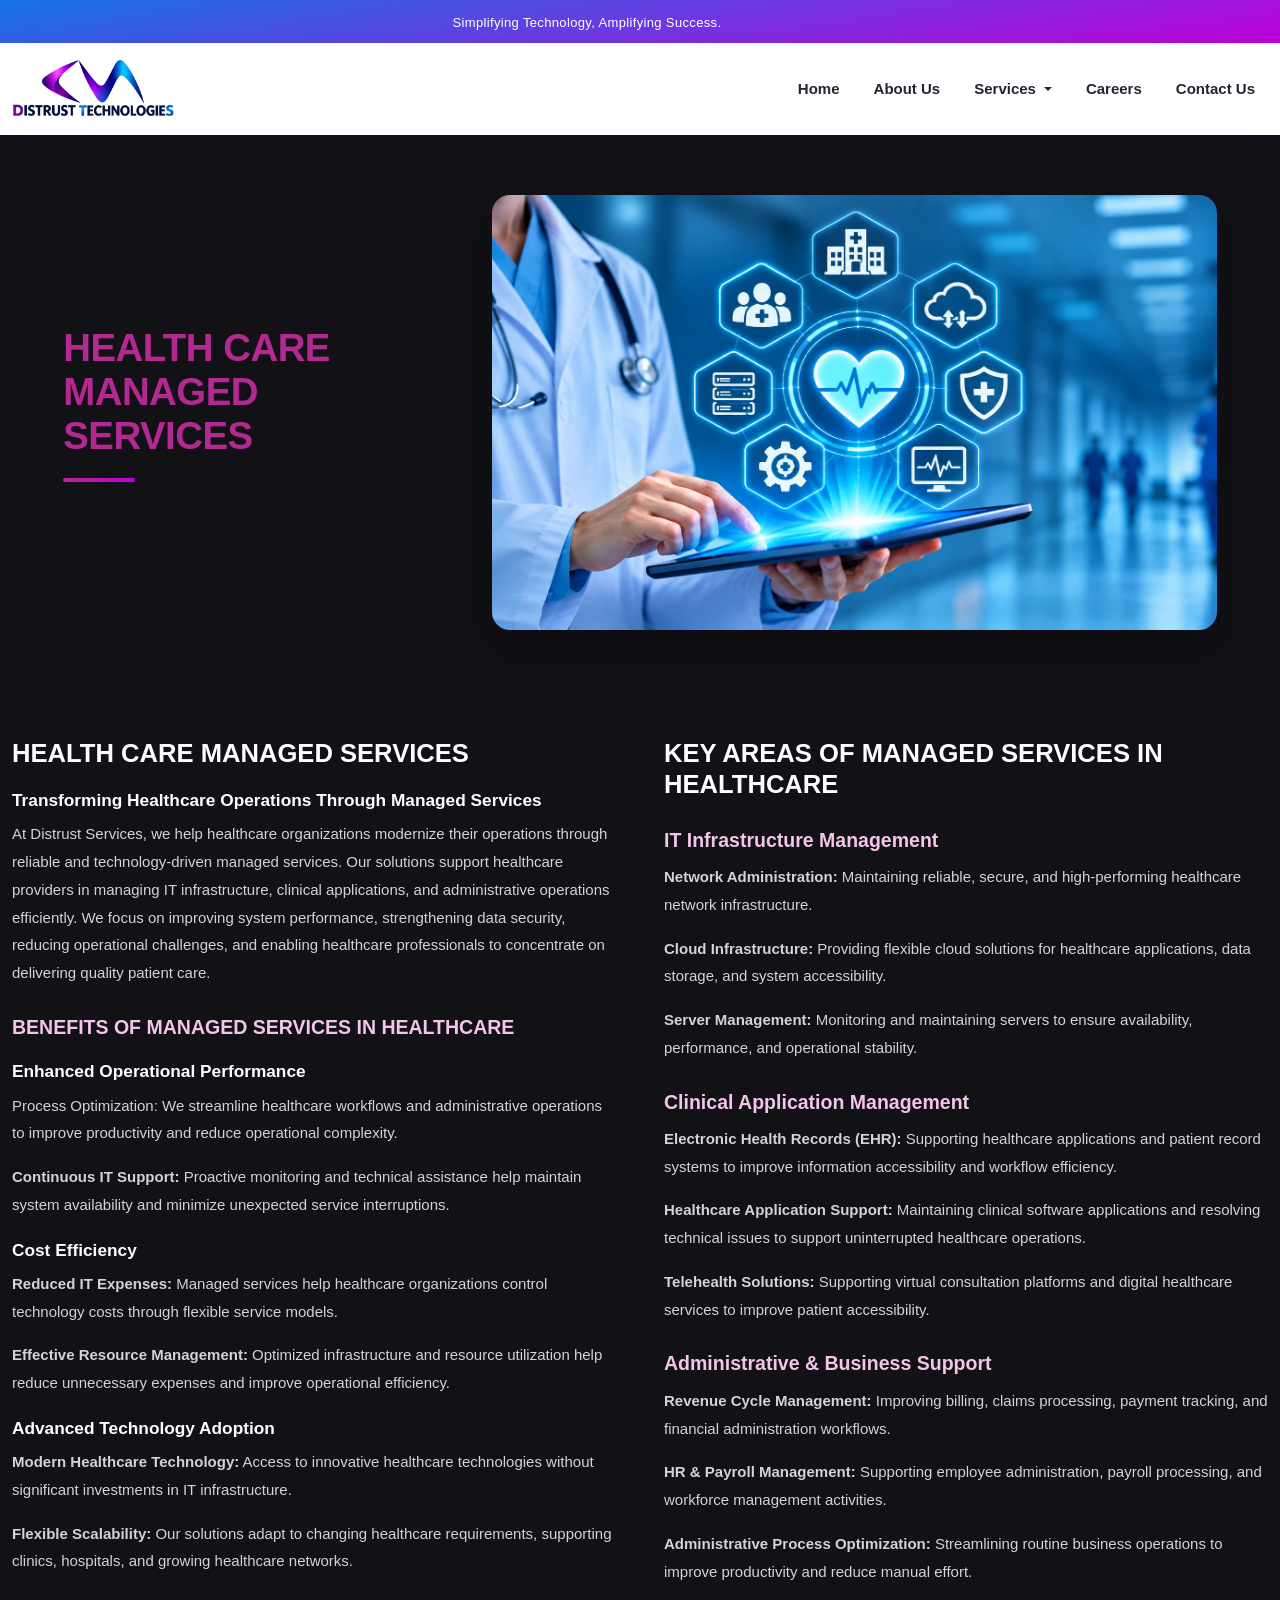
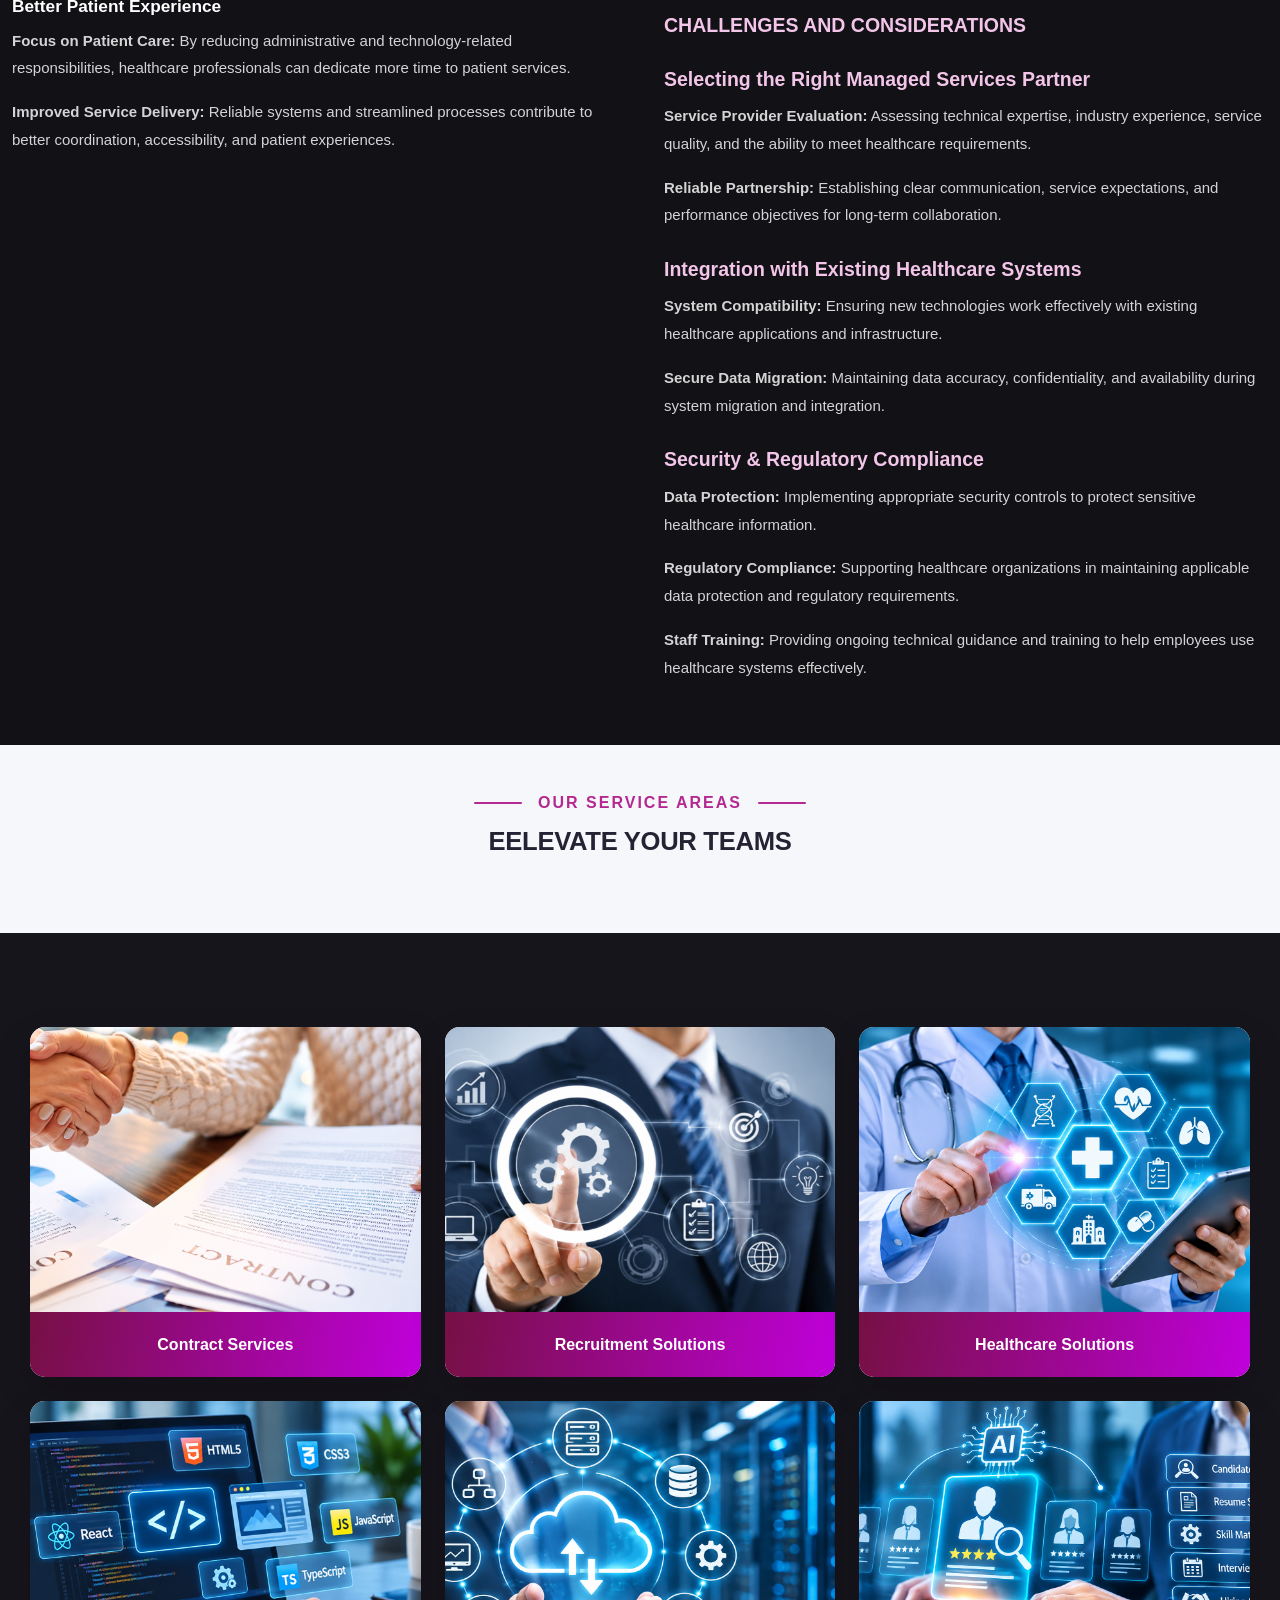
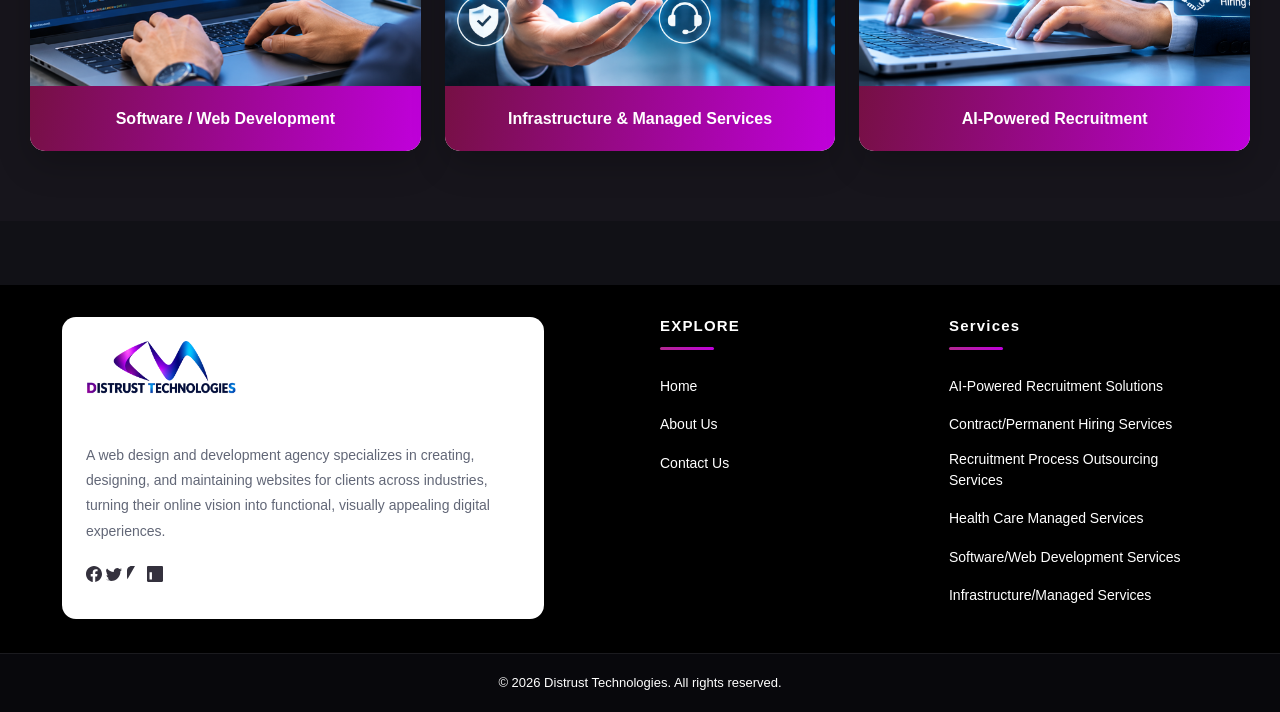
<file: healthcare.html>
<!DOCTYPE html>
<html lang="en">

<head>
    <meta charset="UTF-8">
    <meta name="viewport" content="width=device-width, initial-scale=1.0">
    <meta name="description"
        content="Distrust Technologies delivers healthcare managed services, IT infrastructure management, cloud solutions, clinical application support, and technology-driven healthcare operations.">

    <title>Healthcare Managed Services | Distrust Technologies</title>

    <!-- Bootstrap CSS -->
    <link href="https://cdn.jsdelivr.net/npm/bootstrap@5.3.8/dist/css/bootstrap.min.css" rel="stylesheet">

    <!-- Custom CSS -->
    <link rel="stylesheet" href="assets/Css/style.css">
</head>

<body>

    <!-- Header Top -->
   <div class="headertop">
    <div class="marquee">
        <h4>Simplifying Technology, Amplifying Success.</h4>
    </div>
</div>

    <!-- Navigation -->
    <nav class="navbar navbar-expand-lg bg-white shadow-sm">
        <div class="container">

            <!-- Logo / Brand -->
            <a class="navbar-brand" href="index.html">
                <img src="assets/img/DT.png" alt="Distrust Technologies Logo" width="150">
            </a>

            <!-- Mobile Toggle -->
            <button class="navbar-toggler" type="button" data-bs-toggle="collapse"
                data-bs-target="#navbarSupportedContent" aria-controls="navbarSupportedContent" aria-expanded="false"
                aria-label="Toggle navigation">

                <span class="navbar-toggler-icon"></span>
            </button>

            <!-- Menu -->
            <div class="collapse navbar-collapse" id="navbarSupportedContent">

                <ul class="navbar-nav ms-auto mb-2 mb-lg-0">

                    <li class="nav-item">
                        <a class="nav-link" href="index.html">Home</a>
                    </li>

                    <li class="nav-item">
                        <a class="nav-link" href="about.html">About Us</a>
                    </li>

                    <li class="nav-item dropdown">
                        <a class="nav-link dropdown-toggle" href="#" role="button" data-bs-toggle="dropdown"
                            aria-expanded="false">
                            Services
                        </a>
                        <ul class="dropdown-menu">
                            <li><a class="dropdown-item" href="ai-powered.html">AI-Powered Recruitment Solutions</a>
                            </li>
                            <li><a class="dropdown-item" href="contract-permanent.html">Contract/Permanent Hiring
                                    Services</a></li>
                            <li><a class="dropdown-item" href="recruitment-process.html">Recruitment Process Outsourcing
                                    Services</a></li>
                            <li><a class="dropdown-item" href="healthcare.html">Health Care Managed Services</a></li>
                            <li><a class="dropdown-item" href="software-web.html">Software/Web Development Services</a>
                            </li>
                            <li><a class="dropdown-item" href="infrastructure.html">Infrastructure/Managed Services</a>
                            </li>
                        </ul>
                    </li>

                    <!-- <li class="nav-item">
                        <a class="nav-link" href="#">Solutions</a>
                    </li>

                    <li class="nav-item">
                        <a class="nav-link" href="#">Technologies</a>
                    </li> -->

                    <li class="nav-item">
                        <a class="nav-link" href="careers.html">Careers</a>
                    </li>

                    <li class="nav-item">
                        <a class="nav-link" href="contact.html">Contact Us</a>
                    </li>

                </ul>

            </div>
        </div>
    </nav>
    <!-- Banner Section start -->

    <section class="container-fluid bg-black text-white py-5">
        <div class="row twosection">
            <div class="offset-md-1 col-md-5">
                <h2 class="text-pink pb-5 text-uppercase">Health Care Managed Services</h2>

            </div>
            <img src="assets/img/healthcare.png" alt="Health Care Managed Services" class="img-fluid">

    </section>
    <!--services section-->


    <!--AI Section-->
    <section class="bg-black">
        <div class="container text-white py-5">
            <div class="row">
                <div class="col-md-6">
                    <h2 class="text-uppercase">Health Care Managed Services</h2>
                    <h4>Transforming Healthcare Operations Through Managed Services</h4>
                    <p>At Distrust Services, we help healthcare organizations modernize their operations through
                        reliable and technology-driven managed services. Our solutions support healthcare providers in
                        managing IT infrastructure, clinical applications, and administrative operations efficiently. We
                        focus on improving system performance, strengthening data security, reducing operational
                        challenges, and enabling healthcare professionals to concentrate on delivering quality patient
                        care.

                    </p>
                    <h3>BENEFITS OF MANAGED SERVICES IN HEALTHCARE</h3>

                    <h4>Enhanced Operational Performance</h4>

                    <p>Process Optimization: We streamline healthcare workflows and administrative operations to improve productivity and reduce operational complexity.</p>

                    <p><strong>Continuous IT Support:</strong> Proactive monitoring and technical assistance help maintain system availability and minimize unexpected service interruptions.</p>

                    <h4>Cost Efficiency</h4>

                    <p><strong>Reduced IT Expenses:</strong> Managed services help healthcare organizations control technology costs through flexible service models.</p>

                    <p><strong>Effective Resource Management:</strong> Optimized infrastructure and resource utilization help reduce unnecessary expenses and improve operational efficiency.</p>

                    <h4>Advanced Technology Adoption</h4>

                    <p><strong>Modern Healthcare Technology:</strong> Access to innovative healthcare technologies without significant investments in IT infrastructure.</p>

                    <p><strong>Flexible Scalability:</strong> Our solutions adapt to changing healthcare requirements, supporting clinics, hospitals, and growing healthcare networks.</p>

                    <h4>Better Patient Experience</h4>

                    <p><strong>Focus on Patient Care:</strong> By reducing administrative and technology-related responsibilities, healthcare professionals can dedicate more time to patient services.</p>

                    <p><strong>Improved Service Delivery:</strong> Reliable systems and streamlined processes contribute to better coordination, accessibility, and patient experiences.</p>
                </div>
                <div class="col-md-6 ">
                    <h2>KEY AREAS OF MANAGED SERVICES IN HEALTHCARE</h2>


                    <h3>IT Infrastructure Management</h3>

                    <p><strong>Network Administration:</strong> Maintaining reliable, secure, and high-performing healthcare network
                    infrastructure.</p>

                    <p><strong>Cloud Infrastructure:</strong> Providing flexible cloud solutions for healthcare applications, data storage,
                    and system accessibility.</p>

                    <p><strong>Server Management:</strong> Monitoring and maintaining servers to ensure availability, performance, and
                    operational stability.</p>

                    <h3>Clinical Application Management</h3>

                    <p><strong>Electronic Health Records (EHR):</strong> Supporting healthcare applications and patient record systems to
                    improve information accessibility and workflow efficiency.</p>

                    <p><strong>Healthcare Application Support:</strong> Maintaining clinical software applications and resolving technical
                    issues to support uninterrupted healthcare operations.</p>

                    <p><strong>Telehealth Solutions:</strong> Supporting virtual consultation platforms and digital healthcare services to
                    improve patient accessibility.</p>

                    <h3>Administrative & Business Support</h3>

                    <p><strong>Revenue Cycle Management:</strong> Improving billing, claims processing, payment tracking, and financial
                    administration workflows.</p>

                    <p><strong>HR & Payroll Management:</strong> Supporting employee administration, payroll processing, and workforce
                    management activities.</p>

                    <p><strong>Administrative Process Optimization:</strong> Streamlining routine business operations to improve
                    productivity and reduce manual effort.</p>

                    <h3>CHALLENGES AND CONSIDERATIONS</h3>

                    <h3>Selecting the Right Managed Services Partner</h3>

                    <p><strong>Service Provider Evaluation:</strong> Assessing technical expertise, industry experience, service quality,
                    and the ability to meet healthcare requirements.</p>

                    <p><strong>Reliable Partnership:</strong> Establishing clear communication, service expectations, and performance
                    objectives for long-term collaboration.</p>

                    <h3>Integration with Existing Healthcare Systems</h3>

                    <p><strong>System Compatibility:</strong> Ensuring new technologies work effectively with existing healthcare
                    applications and infrastructure.</p>

                    <p><strong>Secure Data Migration:</strong> Maintaining data accuracy, confidentiality, and availability during system
                    migration and integration.</p>

                    <h3>Security & Regulatory Compliance</h3>

                    <p><strong>Data Protection:</strong> Implementing appropriate security controls to protect sensitive healthcare
                    information.</p>

                    <p><strong>Regulatory Compliance:</strong> Supporting healthcare organizations in maintaining applicable data protection
                    and regulatory requirements.</p>

                    <p><strong>Staff Training:</strong> Providing ongoing technical guidance and training to help employees use healthcare
                    systems effectively.</p>


                </div>

            </div>
        </div>
    </section>
    <!--AI Section-->
    <!--services section-->
    <section class="container-fluid bg-light py-5">
        <div class="row">
            <div class="col-md-12 text-center">
                <div class="section-title">
                    <h2>OUR SERVICE AREAS</h2>
                </div>
                <div class="section-subheading">
                    <h3>Eelevate your teams</h3>
                </div>

            </div>
        </div>
    </section>
    <!--Card section-->
    <section class="container-fluid py-5 cardsection text-white">
        <div class="row service-cards">

            <!-- Card 1 -->
            <div class="col-md-4">
                <div class="flip-card">
                    <div class="flip-card-inner">

                        <!-- Front Side -->
                        <div class="flip-card-front">
                            <img src="assets/img/Contract.png" alt="Contract Services">
                            <h5>Contract Services</h5>
                        </div>

                        <!-- Back Side -->
                        <div class="flip-card-back">
                            <h4>Contract Services</h4>
                            <p>Contract staffing lets businesses hire temporary workers for specific roles or projects,
                                helping them adapt to changing workforce needs without making long-term hiring
                                commitments.
                            </p>
                            <a href="#" class="btn-service">Learn More <svg xmlns="http://www.w3.org/2000/svg"
                                    width="16" height="16" fill="currentColor" class="bi bi-arrow-up-right"
                                    viewBox="0 0 16 16">
                                    <path fill-rule="evenodd"
                                        d="M14 2.5a.5.5 0 0 0-.5-.5h-6a.5.5 0 0 0 0 1h4.793L2.146 13.146a.5.5 0 0 0 .708.708L13 3.707V8.5a.5.5 0 0 0 1 0z" />
                                </svg></a>
                        </div>

                    </div>
                </div>
            </div>

            <!-- Card 2 -->
            <div class="col-md-4">
                <div class="flip-card">
                    <div class="flip-card-inner">

                        <div class="flip-card-front">
                            <img src="assets/img/recruitment.png" alt="Recruitment">
                            <h5>Recruitment Solutions</h5>
                        </div>

                        <div class="flip-card-back">
                            <h4>Recruitment Solutions</h4>
                            <p>Recruitment Process Outsourcing (RPO) is a strategic partnership in which a business
                                delegates some or all of its recruitment activities to an external provider. RPO
                                providers may handle tasks such as candidate sourcing, screening, interviewing, and
                                hiring coordination.</p>
                            <a href="#" class="btn-service">Learn More <svg xmlns="http://www.w3.org/2000/svg"
                                    width="16" height="16" fill="currentColor" class="bi bi-arrow-up-right"
                                    viewBox="0 0 16 16">
                                    <path fill-rule="evenodd"
                                        d="M14 2.5a.5.5 0 0 0-.5-.5h-6a.5.5 0 0 0 0 1h4.793L2.146 13.146a.5.5 0 0 0 .708.708L13 3.707V8.5a.5.5 0 0 0 1 0z" />
                                </svg></a>
                        </div>

                    </div>
                </div>
            </div>

            <!-- Card 3 -->
            <div class="col-md-4">
                <div class="flip-card">
                    <div class="flip-card-inner">

                        <div class="flip-card-front">
                            <img src="assets/img/health.png" alt="Healthcare">
                            <h5>Healthcare Solutions</h5>
                        </div>

                        <div class="flip-card-back">
                            <h4>Healthcare Solutions</h4>
                            <p>The healthcare industry is increasingly adopting managed services to enhance operational
                                efficiency, improve patient outcomes, and reduce costs. Our comprehensive managed
                                services help healthcare organizations streamline operations, optimize resources, and
                                deliver better patient care through innovative technology solutions.</p>
                            <a href="#" class="btn-service">Learn More <svg xmlns="http://www.w3.org/2000/svg"
                                    width="16" height="16" fill="currentColor" class="bi bi-arrow-up-right"
                                    viewBox="0 0 16 16">
                                    <path fill-rule="evenodd"
                                        d="M14 2.5a.5.5 0 0 0-.5-.5h-6a.5.5 0 0 0 0 1h4.793L2.146 13.146a.5.5 0 0 0 .708.708L13 3.707V8.5a.5.5 0 0 0 1 0z" />
                                </svg></a>
                        </div>

                    </div>
                </div>
            </div>

            <!-- Card 4 -->
            <div class="col-md-4">
                <div class="flip-card">
                    <div class="flip-card-inner">

                        <div class="flip-card-front">
                            <img src="assets/img/web.png" alt="Web Development">
                            <h5>Software / Web Development</h5>
                        </div>

                        <div class="flip-card-back">
                            <h4>Software / Web Development</h4>
                            <p>Software development is a systematic process of designing, developing, testing, and
                                maintaining software applications to meet specific business and user requirements. We
                                deliver innovative, scalable, and reliable software solutions that help businesses
                                improve efficiency, drive growth, and achieve their digital goals.</p>
                            <a href="#" class="btn-service">Learn More <svg xmlns="http://www.w3.org/2000/svg"
                                    width="16" height="16" fill="currentColor" class="bi bi-arrow-up-right"
                                    viewBox="0 0 16 16">
                                    <path fill-rule="evenodd"
                                        d="M14 2.5a.5.5 0 0 0-.5-.5h-6a.5.5 0 0 0 0 1h4.793L2.146 13.146a.5.5 0 0 0 .708.708L13 3.707V8.5a.5.5 0 0 0 1 0z" />
                                </svg></a>
                        </div>

                    </div>
                </div>
            </div>

            <!-- Card 5 -->
            <div class="col-md-4">
                <div class="flip-card">
                    <div class="flip-card-inner">

                        <div class="flip-card-front">
                            <img src="assets/img/Infrastructure.png" alt="Infrastructure">
                            <h5>Infrastructure & Managed Services</h5>
                        </div>

                        <div class="flip-card-back">
                            <h4>Infrastructure & Managed Services</h4>
                            <p>Infrastructure services focus on managing and maintaining an organization's essential IT
                                components, including servers, networks, cloud platforms, and data storage. Our
                                solutions ensure reliable performance, scalability, security, and business continuity
                                while helping organizations optimize IT operations and reduce infrastructure complexity.
                            </p>
                            <a href="#" class="btn-service">Learn More <svg xmlns="http://www.w3.org/2000/svg"
                                    width="16" height="16" fill="currentColor" class="bi bi-arrow-up-right"
                                    viewBox="0 0 16 16">
                                    <path fill-rule="evenodd"
                                        d="M14 2.5a.5.5 0 0 0-.5-.5h-6a.5.5 0 0 0 0 1h4.793L2.146 13.146a.5.5 0 0 0 .708.708L13 3.707V8.5a.5.5 0 0 0 1 0z" />
                                </svg></a>
                        </div>

                    </div>
                </div>
            </div>

            <!-- Card 6 -->
            <div class="col-md-4">
                <div class="flip-card">
                    <div class="flip-card-inner">

                        <div class="flip-card-front">
                            <img src="assets/img/ai.png" alt="AI Recruitment">
                            <h5>AI-Powered Recruitment</h5>
                        </div>

                        <div class="flip-card-back">
                            <h4>AI-Powered Recruitment</h4>
                            <p>At Confiar Services, we leverage the power of Artificial Intelligence (AI) to transform
                                the recruitment process. Our intelligent recruitment solutions help businesses identify
                                the right talent faster, streamline candidate screening, improve hiring accuracy, and
                                make smarter data-driven recruitment decisions.</p>
                            <a href="#" class="btn-service">Learn More <svg xmlns="http://www.w3.org/2000/svg"
                                    width="16" height="16" fill="currentColor" class="bi bi-arrow-up-right"
                                    viewBox="0 0 16 16">
                                    <path fill-rule="evenodd"
                                        d="M14 2.5a.5.5 0 0 0-.5-.5h-6a.5.5 0 0 0 0 1h4.793L2.146 13.146a.5.5 0 0 0 .708.708L13 3.707V8.5a.5.5 0 0 0 1 0z" />
                                </svg></a>
                        </div>

                    </div>
                </div>
            </div>

        </div>
    </section>
    <!--End Card section-->
    <!--services section-->
    <!-- impact Our -->
    <section class="bg-black">
        <div class="container impact py-5">

        </div>
    </section>
    <!-- impact Our -->
    <!--Footer-->
    <footer class="bg-black text-white py-0">
        <div class="container">
            <div class="row">
                <div class="col-md-5  bg-white text-black p-4">
                    <img src="assets/img/DT.png" alt="Distrust Technologies Logo" width="150">


                    <p class="mt-5">A web design and development agency specializes in creating, designing, and
                        maintaining websites for clients across industries, turning their online vision into functional,
                        visually appealing digital experiences.</p>
                    <div>
                        <svg xmlns="http://www.w3.org/2000/svg" width="16" height="16" fill="currentColor"
                            class="bi bi-facebook" viewBox="0 0 16 16">
                            <path
                                d="M16 8.049c0-4.446-3.582-8.05-8-8.05C3.58 0-.002 3.603-.002 8.05c0 4.017 2.926 7.347 6.75 7.951v-5.625h-2.03V8.05H6.75V6.275c0-2.017 1.195-3.131 3.022-3.131.876 0 1.791.157 1.791.157v1.98h-1.009c-.993 0-1.303.621-1.303 1.258v1.51h2.218l-.354 2.326H9.25V16c3.824-.604 6.75-3.934 6.75-7.951z" />
                        </svg>
                        <svg xmlns="http://www.w3.org/2000/svg" width="16" height="16" fill="currentColor"
                            class="bi bi-twitter" viewBox="0 0 16 16">
                            <path
                                d="M5.026 15c6.038 0 9.341-5.003 9.341-9.334 0-.14 0-.282-.006-.422A6.685 6.685 0 0 0 16 3.542a6.658 6.658 0 0 1-1.889.518 3.301 3.301 0 0 0 1.447-1.817 6.533 6.533 0 0 1-2.087.793A3.286 3.286 0 0 0 7.875 6.03a9.325 9.325 0 0 1-6.767-3.429A3.289 3.289 0 0 0 .64 6.575c0 1.14.581 2.144 1.46 2.723a3.323 3.323 0 0 1-1.487-.41v.041c0 1.6 1.138 2.933 2.648 3.237a3.203 3.203 0 0 1-1.482.056c.416 1.3 1.623 2.247 3.045 2.276A6.588 6.588 0 0 1 .78 13.58a6.32 6.32 0 0 1-.78-.045A9.344 9.344 0 0 0 5.026 15z" />
                        </svg>
                        <svg xmlns=" http://www.w3.org/2000/svg" width="16" height="16" fill="currentColor"
                            class="bi bi-instagram" viewBox="0 0 16 16">
                            <path
                                d="M8 0C5.82 0 5.555.01 4.703.048c-.852.038-1.43.167-1.947.36a3.92 3.92 0 0 0-1.42.93A3.92 3.92 0 0 0 .36 2.703c-.193.517-.322 1.095-.36 1.947C0 5.555 0 5.82 0 8s.01 2.445.048 3.297c.038.852.167 1.43.36 1.947a3.92 3.92 0 0 0 .93" />
                        </svg>
                        <svg xmlns=" http://www.w3.org/2000/svg" width="16" height="16" fill="currentColor"
                            class="bi bi-linkedin" viewBox="0 0 16 16">
                            <path
                                d="M0 1.146C0 .513.526 0 1.175 0h13.65C15.474 0 16 .513 16 1.146v13.708c0 .633-.526 1.146-1.175 1.146H1.175C.526 16 0 15.487 0 14.854V1.146zm4.943 12.248V6.169H2.542v7.225h2.401zm-1.2-8.212c-.837 0-1.358-.554-1.358-1.248 " />
                        </svg>

                    </div>
                </div>
                <div class="offset-md-1 col-md-3 text-md-start text-white">
                    <h3>EXPLORE</h3>

                    <ul class="">
                        <li><a href="#" class="text-white">Home</a></li>
                        <li><a href="#" class="text-white">About Us</a></li>
                        <li><a href="#" class="text-white">Contact Us</a></li>
                    </ul>
                </div>
                <div class="col-md-3 text-md-start text-white">
                    <h3>Services</h3>
                    <ul class="">
                        <li><a href="#" class="text-white">AI-Powered Recruitment Solutions</a></li>
                        <li><a href="#" class="text-white">Contract/Permanent Hiring Services</a></li>
                        <li><a href="#" class="text-white">Recruitment Process Outsourcing Services</a></li>
                        <li><a href="#" class="text-white">Health Care Managed Services</a></li>
                        <li><a href="#" class="text-white">Software/Web Development Services</a></li>
                        <li><a href="#" class="text-white">Infrastructure/Managed Services</a></li>
                    </ul>
                </div>
            </div>
        </div>
        <section class="copyright">
            <div class="container">
                <div class="row">
                    <div class="col-md-12 text-center">
                        <p class="text-white mb-0">&copy; 2026 Distrust Technologies. All rights reserved.</p>
                    </div>
                </div>
            </div>
        </section>
    </footer>
    <!-- Footer -->
    <script src="https://cdn.jsdelivr.net/npm/bootstrap@5.3.8/dist/js/bootstrap.bundle.min.js"></script>

</body>

</html>
</file>
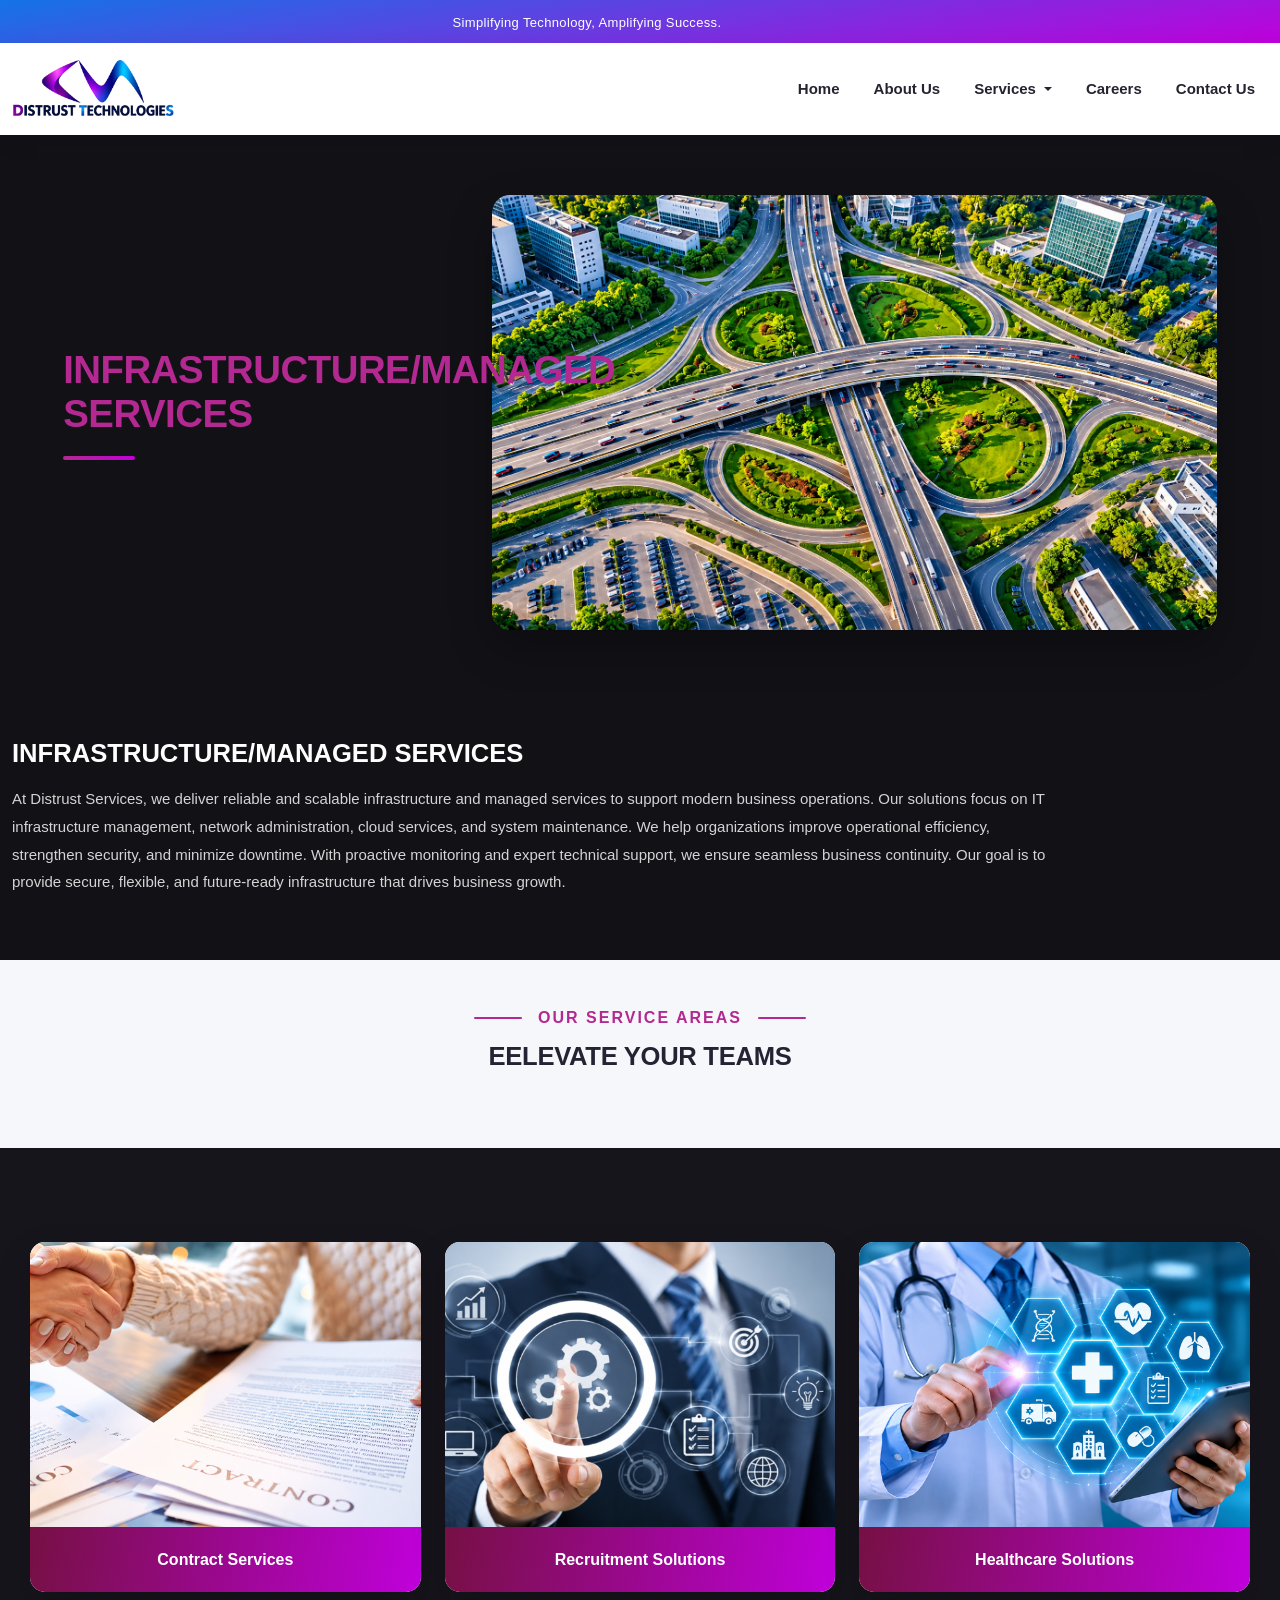
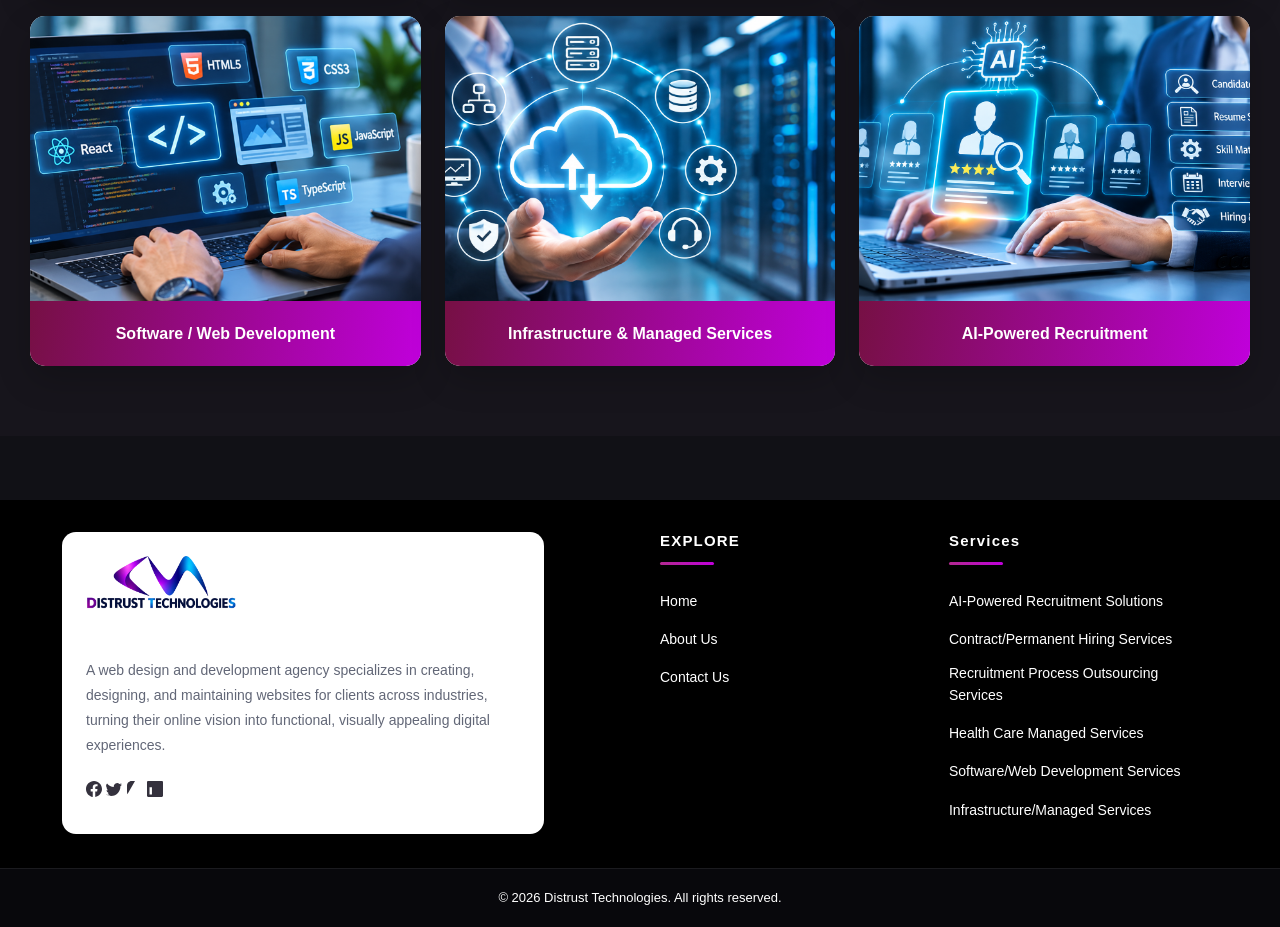
<file: infrastructure.html>
<!DOCTYPE html>
<html lang="en">

<head>
    <meta charset="UTF-8">
    <meta name="viewport" content="width=device-width, initial-scale=1.0">

    <title>Distrust Technologies</title>

    <!-- Bootstrap CSS -->
    <link href="https://cdn.jsdelivr.net/npm/bootstrap@5.3.8/dist/css/bootstrap.min.css" rel="stylesheet">

    <!-- Custom CSS -->
    <link rel="stylesheet" href="assets/Css/style.css">
</head>

<body>

    <!-- Header Top -->
    <div class="headertop">
    <div class="marquee">
        <h4>Simplifying Technology, Amplifying Success.</h4>
    </div>
</div>

    <!-- Navigation -->
    <nav class="navbar navbar-expand-lg bg-white shadow-sm">
        <div class="container">

            <!-- Logo / Brand -->
            <a class="navbar-brand" href="index.html">
                <img src="assets/img/DT.png" alt="Distrust Technologies Logo" width="150">
            </a>

            <!-- Mobile Toggle -->
            <button class="navbar-toggler" type="button" data-bs-toggle="collapse"
                data-bs-target="#navbarSupportedContent" aria-controls="navbarSupportedContent" aria-expanded="false"
                aria-label="Toggle navigation">

                <span class="navbar-toggler-icon"></span>
            </button>

            <!-- Menu -->
            <div class="collapse navbar-collapse" id="navbarSupportedContent">

                <ul class="navbar-nav ms-auto mb-2 mb-lg-0">

                    <li class="nav-item">
                        <a class="nav-link" href="index.html">Home</a>
                    </li>

                    <li class="nav-item">
                        <a class="nav-link" href="about.html">About Us</a>
                    </li>

                    <li class="nav-item dropdown">
                        <a class="nav-link dropdown-toggle" href="#" role="button" data-bs-toggle="dropdown"
                            aria-expanded="false">
                            Services
                        </a>
                        <ul class="dropdown-menu">
                            <li><a class="dropdown-item" href="ai-powered.html">AI-Powered Recruitment Solutions</a>
                            </li>
                            <li><a class="dropdown-item" href="contract-permanent.html">Contract/Permanent Hiring
                                    Services</a></li>
                            <li><a class="dropdown-item" href="recruitment-process.html">Recruitment Process Outsourcing
                                    Services</a></li>
                            <li><a class="dropdown-item" href="healthcare.html">Health Care Managed Services</a></li>
                            <li><a class="dropdown-item" href="software-web.html">Software/Web Development Services</a>
                            </li>
                            <li><a class="dropdown-item" href="infrastructure.html">Infrastructure/Managed Services</a>
                            </li>
                        </ul>
                    </li>

                    <!-- <li class="nav-item">
                        <a class="nav-link" href="#">Solutions</a>
                    </li>

                    <li class="nav-item">
                        <a class="nav-link" href="#">Technologies</a>
                    </li> -->

                    <li class="nav-item">
                        <a class="nav-link" href="careers.html">Careers</a>
                    </li>

                    <li class="nav-item">
                        <a class="nav-link" href="contact.html">Contact Us</a>
                    </li>

                </ul>

            </div>
        </div>
    </nav>
    <!-- Banner Section start -->

    <section class="container-fluid bg-black text-white py-5">
        <div class="row twosection">
            <div class="offset-md-1 col-md-5">
                <h2 class="text-pink pb-5 text-uppercase">Infrastructure/Managed Services</h2>

            </div>
            <img src="assets/img/infra.png" alt="Infrastructure/Managed Services" class="img-fluid">

    </section>
    <!--services section-->


    <!--AI Section-->
    <section class="bg-black">
        <div class="container text-white py-5">
            <div class="row">
                <div class="col-md-10">
                    <h2 class="text-uppercase">Infrastructure/Managed Services</h2>
                    <p>At Distrust Services, we deliver reliable and scalable infrastructure and managed services to support modern business operations. Our solutions focus on IT infrastructure management, network administration, cloud services, and system maintenance. We help organizations improve operational efficiency, strengthen security, and minimize downtime. With proactive monitoring and expert technical support, we ensure seamless business continuity. Our goal is to provide secure, flexible, and future-ready infrastructure that drives business growth.

                    </p>
                    
                </div>
                

            </div>
        </div>
    </section>
    <!--AI Section-->
    <!--services section-->
    <section class="container-fluid bg-light py-5">
        <div class="row">
            <div class="col-md-12 text-center">
                <div class="section-title">
                    <h2>OUR SERVICE AREAS</h2>
                </div>
                <div class="section-subheading">
                    <h3>Eelevate your teams</h3>
                </div>

            </div>
        </div>
    </section>
    <!--Card section-->
    <section class="container-fluid py-5 cardsection text-white">
        <div class="row service-cards">

            <!-- Card 1 -->
            <div class="col-md-4">
                <div class="flip-card">
                    <div class="flip-card-inner">

                        <!-- Front Side -->
                        <div class="flip-card-front">
                            <img src="assets/img/Contract.png" alt="Contract Services">
                            <h5>Contract Services</h5>
                        </div>

                        <!-- Back Side -->
                        <div class="flip-card-back">
                            <h4>Contract Services</h4>
                            <p>Contract staffing lets businesses hire temporary workers for specific roles or projects,
                                helping them adapt to changing workforce needs without making long-term hiring
                                commitments.
                            </p>
                            <a href="#" class="btn-service">Learn More <svg xmlns="http://www.w3.org/2000/svg"
                                    width="16" height="16" fill="currentColor" class="bi bi-arrow-up-right"
                                    viewBox="0 0 16 16">
                                    <path fill-rule="evenodd"
                                        d="M14 2.5a.5.5 0 0 0-.5-.5h-6a.5.5 0 0 0 0 1h4.793L2.146 13.146a.5.5 0 0 0 .708.708L13 3.707V8.5a.5.5 0 0 0 1 0z" />
                                </svg></a>
                        </div>

                    </div>
                </div>
            </div>

            <!-- Card 2 -->
            <div class="col-md-4">
                <div class="flip-card">
                    <div class="flip-card-inner">

                        <div class="flip-card-front">
                            <img src="assets/img/recruitment.png" alt="Recruitment">
                            <h5>Recruitment Solutions</h5>
                        </div>

                        <div class="flip-card-back">
                            <h4>Recruitment Solutions</h4>
                            <p>Recruitment Process Outsourcing (RPO) is a strategic partnership in which a business
                                delegates some or all of its recruitment activities to an external provider. RPO
                                providers may handle tasks such as candidate sourcing, screening, interviewing, and
                                hiring coordination.</p>
                            <a href="#" class="btn-service">Learn More <svg xmlns="http://www.w3.org/2000/svg"
                                    width="16" height="16" fill="currentColor" class="bi bi-arrow-up-right"
                                    viewBox="0 0 16 16">
                                    <path fill-rule="evenodd"
                                        d="M14 2.5a.5.5 0 0 0-.5-.5h-6a.5.5 0 0 0 0 1h4.793L2.146 13.146a.5.5 0 0 0 .708.708L13 3.707V8.5a.5.5 0 0 0 1 0z" />
                                </svg></a>
                        </div>

                    </div>
                </div>
            </div>

            <!-- Card 3 -->
            <div class="col-md-4">
                <div class="flip-card">
                    <div class="flip-card-inner">

                        <div class="flip-card-front">
                            <img src="assets/img/health.png" alt="Healthcare">
                            <h5>Healthcare Solutions</h5>
                        </div>

                        <div class="flip-card-back">
                            <h4>Healthcare Solutions</h4>
                            <p>The healthcare industry is increasingly adopting managed services to enhance operational
                                efficiency, improve patient outcomes, and reduce costs. Our comprehensive managed
                                services help healthcare organizations streamline operations, optimize resources, and
                                deliver better patient care through innovative technology solutions.</p>
                            <a href="#" class="btn-service">Learn More <svg xmlns="http://www.w3.org/2000/svg"
                                    width="16" height="16" fill="currentColor" class="bi bi-arrow-up-right"
                                    viewBox="0 0 16 16">
                                    <path fill-rule="evenodd"
                                        d="M14 2.5a.5.5 0 0 0-.5-.5h-6a.5.5 0 0 0 0 1h4.793L2.146 13.146a.5.5 0 0 0 .708.708L13 3.707V8.5a.5.5 0 0 0 1 0z" />
                                </svg></a>
                        </div>

                    </div>
                </div>
            </div>

            <!-- Card 4 -->
            <div class="col-md-4">
                <div class="flip-card">
                    <div class="flip-card-inner">

                        <div class="flip-card-front">
                            <img src="assets/img/web.png" alt="Web Development">
                            <h5>Software / Web Development</h5>
                        </div>

                        <div class="flip-card-back">
                            <h4>Software / Web Development</h4>
                            <p>Software development is a systematic process of designing, developing, testing, and
                                maintaining software applications to meet specific business and user requirements. We
                                deliver innovative, scalable, and reliable software solutions that help businesses
                                improve efficiency, drive growth, and achieve their digital goals.</p>
                            <a href="#" class="btn-service">Learn More <svg xmlns="http://www.w3.org/2000/svg"
                                    width="16" height="16" fill="currentColor" class="bi bi-arrow-up-right"
                                    viewBox="0 0 16 16">
                                    <path fill-rule="evenodd"
                                        d="M14 2.5a.5.5 0 0 0-.5-.5h-6a.5.5 0 0 0 0 1h4.793L2.146 13.146a.5.5 0 0 0 .708.708L13 3.707V8.5a.5.5 0 0 0 1 0z" />
                                </svg></a>
                        </div>

                    </div>
                </div>
            </div>

            <!-- Card 5 -->
            <div class="col-md-4">
                <div class="flip-card">
                    <div class="flip-card-inner">

                        <div class="flip-card-front">
                            <img src="assets/img/Infrastructure.png" alt="Infrastructure">
                            <h5>Infrastructure & Managed Services</h5>
                        </div>

                        <div class="flip-card-back">
                            <h4>Infrastructure & Managed Services</h4>
                            <p>Infrastructure services focus on managing and maintaining an organization's essential IT
                                components, including servers, networks, cloud platforms, and data storage. Our
                                solutions ensure reliable performance, scalability, security, and business continuity
                                while helping organizations optimize IT operations and reduce infrastructure complexity.
                            </p>
                            <a href="#" class="btn-service">Learn More <svg xmlns="http://www.w3.org/2000/svg"
                                    width="16" height="16" fill="currentColor" class="bi bi-arrow-up-right"
                                    viewBox="0 0 16 16">
                                    <path fill-rule="evenodd"
                                        d="M14 2.5a.5.5 0 0 0-.5-.5h-6a.5.5 0 0 0 0 1h4.793L2.146 13.146a.5.5 0 0 0 .708.708L13 3.707V8.5a.5.5 0 0 0 1 0z" />
                                </svg></a>
                        </div>

                    </div>
                </div>
            </div>

            <!-- Card 6 -->
            <div class="col-md-4">
                <div class="flip-card">
                    <div class="flip-card-inner">

                        <div class="flip-card-front">
                            <img src="assets/img/ai.png" alt="AI Recruitment">
                            <h5>AI-Powered Recruitment</h5>
                        </div>

                        <div class="flip-card-back">
                            <h4>AI-Powered Recruitment</h4>
                            <p>At Confiar Services, we leverage the power of Artificial Intelligence (AI) to transform
                                the recruitment process. Our intelligent recruitment solutions help businesses identify
                                the right talent faster, streamline candidate screening, improve hiring accuracy, and
                                make smarter data-driven recruitment decisions.</p>
                            <a href="#" class="btn-service">Learn More <svg xmlns="http://www.w3.org/2000/svg"
                                    width="16" height="16" fill="currentColor" class="bi bi-arrow-up-right"
                                    viewBox="0 0 16 16">
                                    <path fill-rule="evenodd"
                                        d="M14 2.5a.5.5 0 0 0-.5-.5h-6a.5.5 0 0 0 0 1h4.793L2.146 13.146a.5.5 0 0 0 .708.708L13 3.707V8.5a.5.5 0 0 0 1 0z" />
                                </svg></a>
                        </div>

                    </div>
                </div>
            </div>

        </div>
    </section>
    <!--End Card section-->
    <!--services section-->
    <!-- impact Our -->
    <section class="bg-black">
        <div class="container impact py-5">

        </div>
    </section>
    <!-- impact Our -->
    <!--Footer-->
    <footer class="bg-black text-white py-0">
        <div class="container">
            <div class="row">
                <div class="col-md-5  bg-white text-black p-4">
                    <img src="assets/img/DT.png" alt="Distrust Technologies Logo" width="150">


                    <p class="mt-5">A web design and development agency specializes in creating, designing, and
                        maintaining websites for clients across industries, turning their online vision into functional,
                        visually appealing digital experiences.</p>
                    <div>
                        <svg xmlns="http://www.w3.org/2000/svg" width="16" height="16" fill="currentColor"
                            class="bi bi-facebook" viewBox="0 0 16 16">
                            <path
                                d="M16 8.049c0-4.446-3.582-8.05-8-8.05C3.58 0-.002 3.603-.002 8.05c0 4.017 2.926 7.347 6.75 7.951v-5.625h-2.03V8.05H6.75V6.275c0-2.017 1.195-3.131 3.022-3.131.876 0 1.791.157 1.791.157v1.98h-1.009c-.993 0-1.303.621-1.303 1.258v1.51h2.218l-.354 2.326H9.25V16c3.824-.604 6.75-3.934 6.75-7.951z" />
                        </svg>
                        <svg xmlns="http://www.w3.org/2000/svg" width="16" height="16" fill="currentColor"
                            class="bi bi-twitter" viewBox="0 0 16 16">
                            <path
                                d="M5.026 15c6.038 0 9.341-5.003 9.341-9.334 0-.14 0-.282-.006-.422A6.685 6.685 0 0 0 16 3.542a6.658 6.658 0 0 1-1.889.518 3.301 3.301 0 0 0 1.447-1.817 6.533 6.533 0 0 1-2.087.793A3.286 3.286 0 0 0 7.875 6.03a9.325 9.325 0 0 1-6.767-3.429A3.289 3.289 0 0 0 .64 6.575c0 1.14.581 2.144 1.46 2.723a3.323 3.323 0 0 1-1.487-.41v.041c0 1.6 1.138 2.933 2.648 3.237a3.203 3.203 0 0 1-1.482.056c.416 1.3 1.623 2.247 3.045 2.276A6.588 6.588 0 0 1 .78 13.58a6.32 6.32 0 0 1-.78-.045A9.344 9.344 0 0 0 5.026 15z" />
                        </svg>
                        <svg xmlns=" http://www.w3.org/2000/svg" width="16" height="16" fill="currentColor"
                            class="bi bi-instagram" viewBox="0 0 16 16">
                            <path
                                d="M8 0C5.82 0 5.555.01 4.703.048c-.852.038-1.43.167-1.947.36a3.92 3.92 0 0 0-1.42.93A3.92 3.92 0 0 0 .36 2.703c-.193.517-.322 1.095-.36 1.947C0 5.555 0 5.82 0 8s.01 2.445.048 3.297c.038.852.167 1.43.36 1.947a3.92 3.92 0 0 0 .93" />
                        </svg>
                        <svg xmlns=" http://www.w3.org/2000/svg" width="16" height="16" fill="currentColor"
                            class="bi bi-linkedin" viewBox="0 0 16 16">
                            <path
                                d="M0 1.146C0 .513.526 0 1.175 0h13.65C15.474 0 16 .513 16 1.146v13.708c0 .633-.526 1.146-1.175 1.146H1.175C.526 16 0 15.487 0 14.854V1.146zm4.943 12.248V6.169H2.542v7.225h2.401zm-1.2-8.212c-.837 0-1.358-.554-1.358-1.248 " />
                        </svg>

                    </div>
                </div>
                <div class="offset-md-1 col-md-3 text-md-start text-white">
                    <h3>EXPLORE</h3>

                    <ul class="">
                        <li><a href="#" class="text-white">Home</a></li>
                        <li><a href="#" class="text-white">About Us</a></li>
                        <li><a href="#" class="text-white">Contact Us</a></li>
                    </ul>
                </div>
                <div class="col-md-3 text-md-start text-white">
                    <h3>Services</h3>
                    <ul class="">
                        <li><a href="#" class="text-white">AI-Powered Recruitment Solutions</a></li>
                        <li><a href="#" class="text-white">Contract/Permanent Hiring Services</a></li>
                        <li><a href="#" class="text-white">Recruitment Process Outsourcing Services</a></li>
                        <li><a href="#" class="text-white">Health Care Managed Services</a></li>
                        <li><a href="#" class="text-white">Software/Web Development Services</a></li>
                        <li><a href="#" class="text-white">Infrastructure/Managed Services</a></li>
                    </ul>
                </div>
            </div>
        </div>
        <section class="copyright">
            <div class="container">
                <div class="row">
                    <div class="col-md-12 text-center">
                        <p class="text-white mb-0">&copy; 2026 Distrust Technologies. All rights reserved.</p>
                    </div>
                </div>
            </div>
        </section>
    </footer>
    <!-- Footer -->
    <script src="https://cdn.jsdelivr.net/npm/bootstrap@5.3.8/dist/js/bootstrap.bundle.min.js"></script>

</body>

</html>
</file>
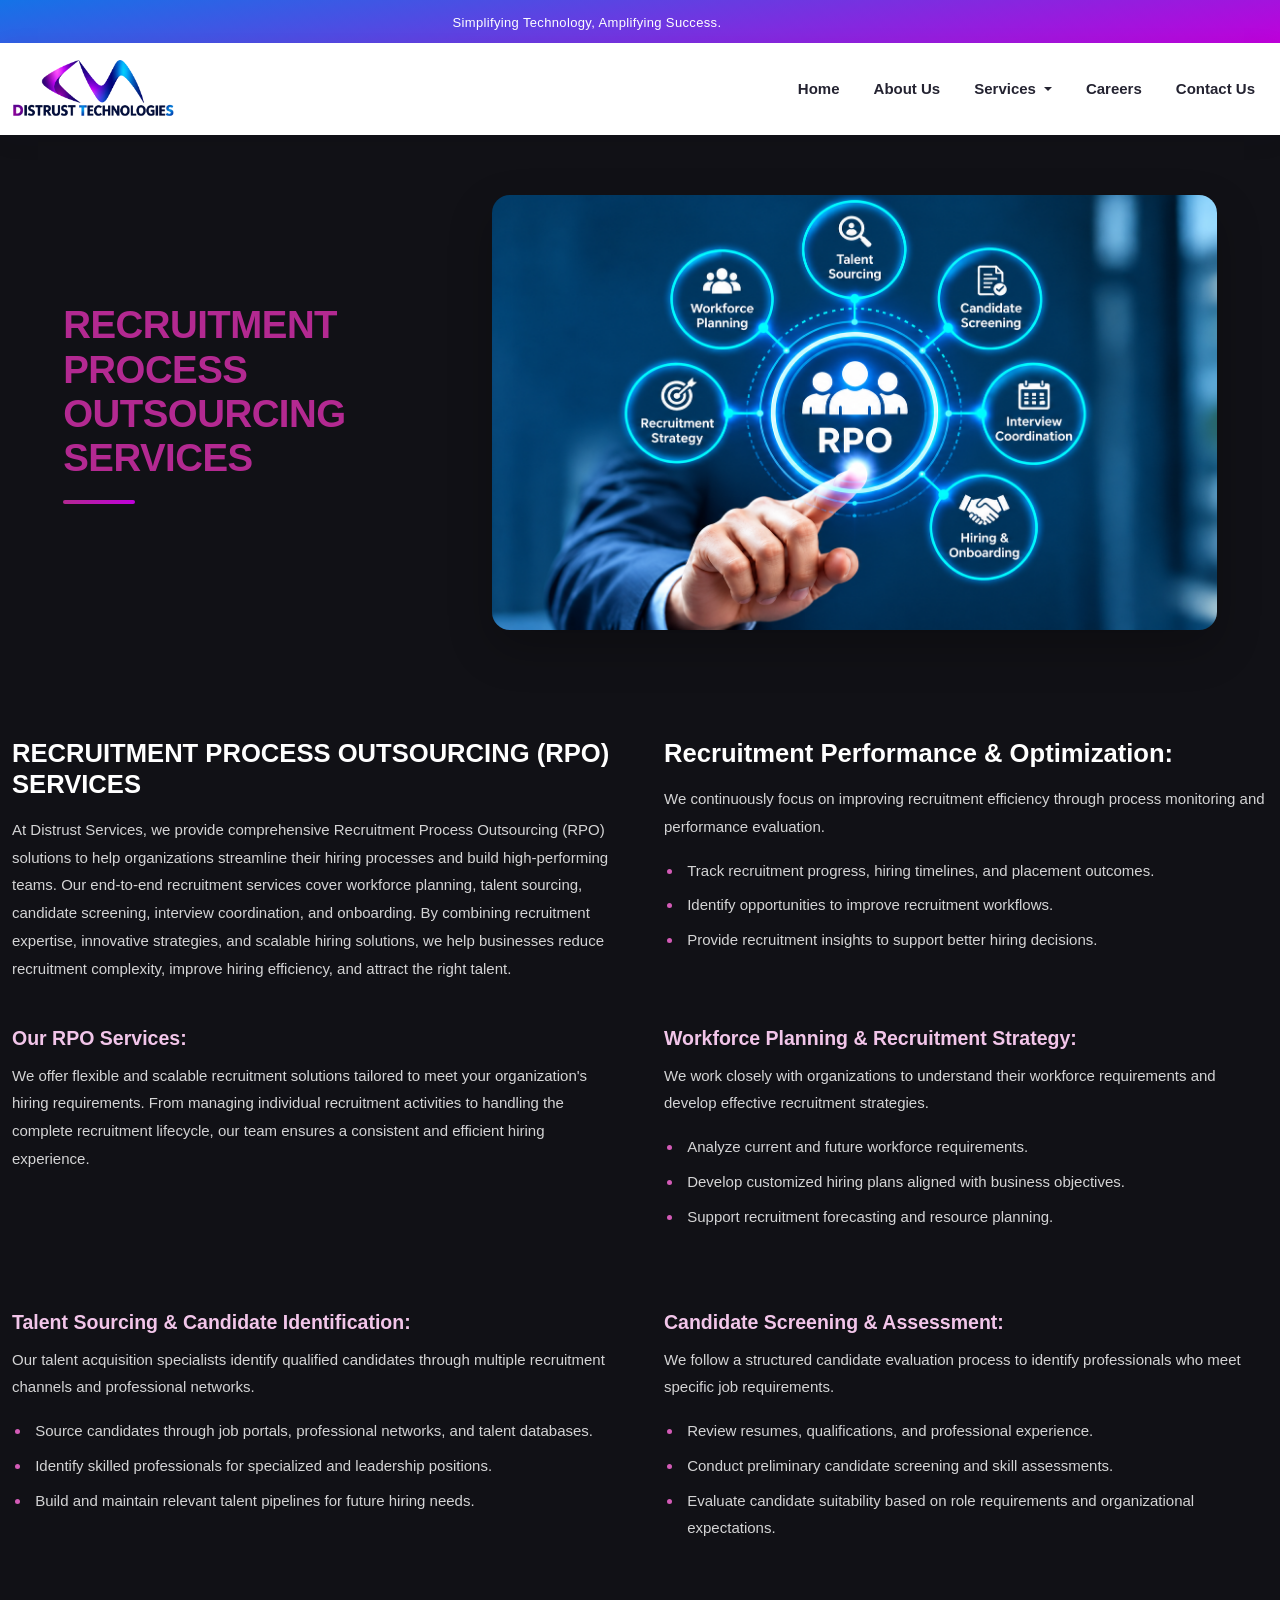
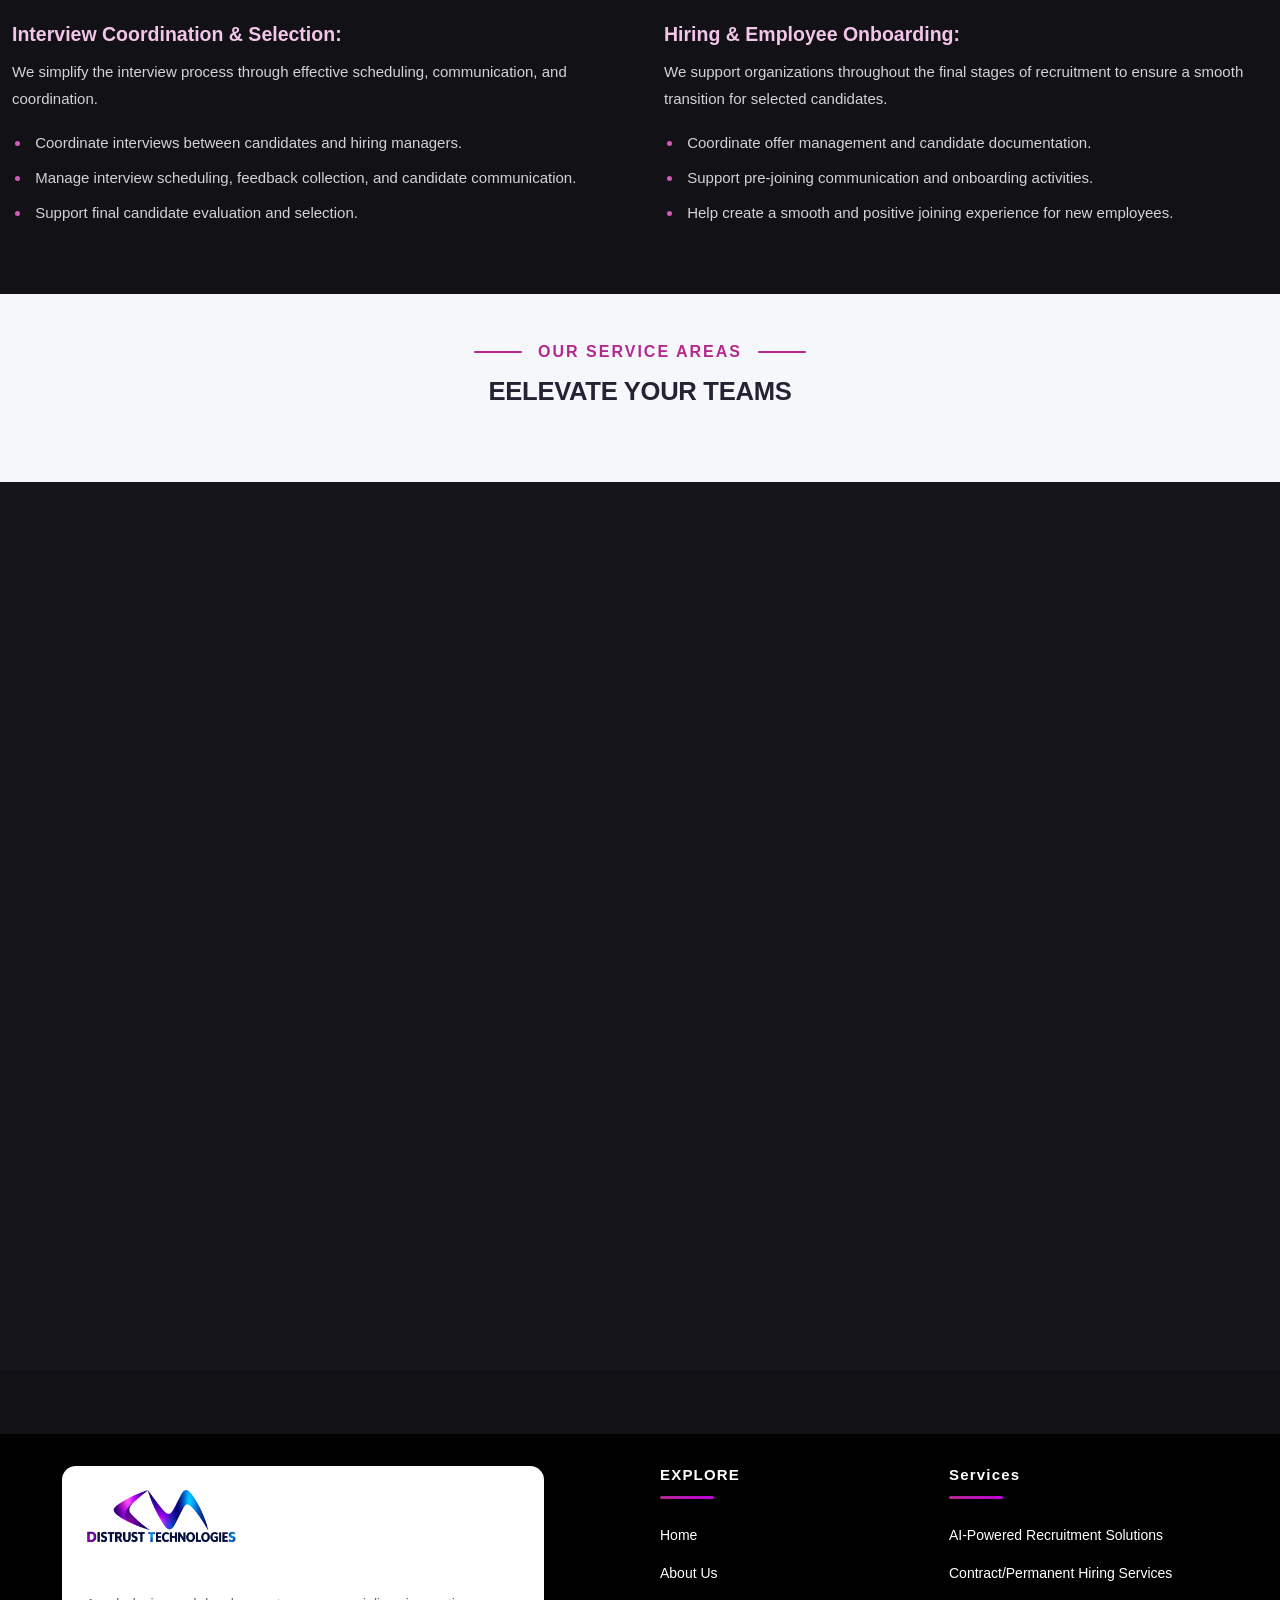
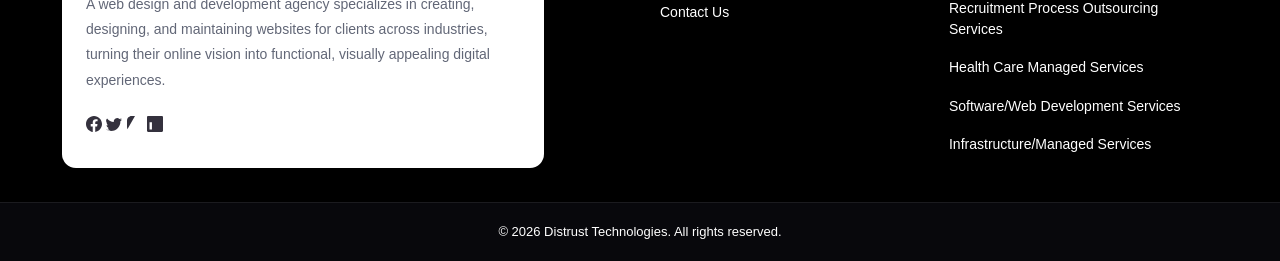
<file: recruitment-process.html>
<!DOCTYPE html>
<html lang="en">

<head>
    <meta charset="UTF-8">
    <meta name="viewport" content="width=device-width, initial-scale=1.0">

    <title>Distrust Technologies</title>

    <!-- Bootstrap CSS -->
    <link href="https://cdn.jsdelivr.net/npm/bootstrap@5.3.8/dist/css/bootstrap.min.css" rel="stylesheet">

    <!-- Custom CSS -->
    <link rel="stylesheet" href="assets/Css/style.css">
</head>

<body>

    <!-- Header Top -->
    <div class="headertop">
    <div class="marquee">
        <h4>Simplifying Technology, Amplifying Success.</h4>
    </div>
</div>

    <!-- Navigation -->
    <nav class="navbar navbar-expand-lg bg-white shadow-sm">
        <div class="container">

            <!-- Logo / Brand -->
            <a class="navbar-brand" href="index.html">
                <img src="assets/img/DT.png" alt="Distrust Technologies Logo" width="150">
            </a>

            <!-- Mobile Toggle -->
            <button class="navbar-toggler" type="button" data-bs-toggle="collapse"
                data-bs-target="#navbarSupportedContent" aria-controls="navbarSupportedContent" aria-expanded="false"
                aria-label="Toggle navigation">

                <span class="navbar-toggler-icon"></span>
            </button>

            <!-- Menu -->
            <div class="collapse navbar-collapse" id="navbarSupportedContent">

                <ul class="navbar-nav ms-auto mb-2 mb-lg-0">

                    <li class="nav-item">
                        <a class="nav-link" href="index.html">Home</a>
                    </li>

                    <li class="nav-item">
                        <a class="nav-link" href="about.html">About Us</a>
                    </li>

                    <li class="nav-item dropdown">
                        <a class="nav-link dropdown-toggle" href="#" role="button" data-bs-toggle="dropdown"
                            aria-expanded="false">
                            Services
                        </a>
                        <ul class="dropdown-menu">
                            <li><a class="dropdown-item" href="ai-powered.html">AI-Powered Recruitment Solutions</a>
                            </li>
                            <li><a class="dropdown-item" href="contract-permanent.html">Contract/Permanent Hiring
                                    Services</a></li>
                            <li><a class="dropdown-item" href="recruitment-process.html">Recruitment Process Outsourcing
                                    Services</a></li>
                            <li><a class="dropdown-item" href="healthcare.html">Health Care Managed Services</a></li>
                            <li><a class="dropdown-item" href="software-web.html">Software/Web Development Services</a>
                            </li>
                            <li><a class="dropdown-item" href="infrastructure.html">Infrastructure/Managed Services</a>
                            </li>
                        </ul>
                    </li>

                    <!-- <li class="nav-item">
                        <a class="nav-link" href="#">Solutions</a>
                    </li>

                    <li class="nav-item">
                        <a class="nav-link" href="#">Technologies</a>
                    </li> -->

                    <li class="nav-item">
                        <a class="nav-link" href="careers.html">Careers</a>
                    </li>

                    <li class="nav-item">
                        <a class="nav-link" href="contact.html">Contact Us</a>
                    </li>

                </ul>

            </div>
        </div>
    </nav>
    <!-- Banner Section start -->

    <section class="container-fluid bg-black text-white py-5">
        <div class="row twosection">
            <div class="offset-md-1 col-md-6">
                <h2 class="text-pink pb-5 text-uppercase">Recruitment Process Outsourcing Services</h2>

            </div>
            <img src="assets/img/RPO.png" alt="Recruitment Process Outsourcing Services" class="img-fluid">

    </section>
    <!--services section-->


    <!--AI Section-->
    <section class="bg-black">
        <div class="container text-white py-5">
            <div class="row">
                <div class="col-md-6">
                    <h2 class="text-uppercase">RECRUITMENT PROCESS OUTSOURCING (RPO) SERVICES</h2>
                    <p>At Distrust Services, we provide comprehensive Recruitment Process Outsourcing (RPO) solutions to
                        help organizations streamline their hiring processes and build high-performing teams. Our
                        end-to-end recruitment services cover workforce planning, talent sourcing, candidate screening,
                        interview coordination, and onboarding. By combining recruitment expertise, innovative
                        strategies, and scalable hiring solutions, we help businesses reduce recruitment complexity,
                        improve hiring efficiency, and attract the right talent.

                    </p>
                   
                </div>
                <div class="col-md-6 ">
                    <h2>Recruitment Performance & Optimization:</h2>
                    <p>
                    We continuously focus on improving recruitment efficiency through process monitoring and performance evaluation.
                    </p>
                    <div>
                        <ul>
                            <li>Track recruitment progress, hiring timelines, and placement outcomes.</li>
                            <li>Identify opportunities to improve recruitment workflows.</li>
                            <li>Provide recruitment insights to support better hiring decisions.</li>
                        </ul>
                    </div>
                    
                    
                    

                </div>

            </div>
            <div class="row">
                <div class="col-md-6">
                     <div>
                        <h3>Our RPO Services:</h3>
                        <p>We offer flexible and scalable recruitment solutions tailored to meet your organization's
                            hiring requirements. From managing individual recruitment activities to handling the
                            complete recruitment lifecycle, our team ensures a consistent and efficient hiring
                            experience.</p>
                    </div>
                    
                </div>
                <div class="col-md-6">
                    <div>
                        <h3>Workforce Planning & Recruitment Strategy:</h3>
                        <p>We work closely with organizations to understand their workforce requirements and develop
                            effective recruitment strategies.

                        </p>
                        <ul>
                            <li>Analyze current and future workforce requirements.</li>
                            <li>Develop customized hiring plans aligned with business objectives.</li>
                            <li>Support recruitment forecasting and resource planning.</li>
                        </ul>
                    </div>
                </div>
                <div class="col-md-6">
                      <div>
                        <h3>Talent Sourcing & Candidate Identification:</h3>
                        <p>Our talent acquisition specialists identify qualified candidates through multiple recruitment
                            channels and professional networks.</p>
                        <ul>
                            <li>Source candidates through job portals, professional networks, and talent databases.</li>
                            <li>Identify skilled professionals for specialized and leadership positions.</li>
                            <li>Build and maintain relevant talent pipelines for future hiring needs.</li>
                        </ul>
                    </div>
                </div>
                <div class="col-md-6">
                    <div>
                        <h3>Candidate Screening & Assessment:</h3>
                        <p>We follow a structured candidate evaluation process to identify professionals who meet
                            specific job requirements.</p>
                        <ul>
                            <li>Review resumes, qualifications, and professional experience.</li>
                            <li>Conduct preliminary candidate screening and skill assessments.</li>
                            <li>Evaluate candidate suitability based on role requirements and organizational expectations.</li>
                        </ul>

                    </div>
                </div>
                <div class="col-md-6">
                    <div>
                        <h3>Interview Coordination & Selection:</h3>
                        <p>We simplify the interview process through effective scheduling, communication, and coordination.</p>
                        <ul>
                            <li>Coordinate interviews between candidates and hiring managers.</li>
                            <li>Manage interview scheduling, feedback collection, and candidate communication.</li>
                            <li>Support final candidate evaluation and selection.</li>
                        </ul>
                    </div>
                </div>
                <div class="col-md-6">
                    <div>
                        <h3>Hiring & Employee Onboarding:</h3>
                        <p>We support organizations throughout the final stages of recruitment to ensure a smooth transition for selected candidates.</p>
                        <ul>
                            <li>Coordinate offer management and candidate documentation.</li>
                            <li>Support pre-joining communication and onboarding activities.</li>
                            <li>Help create a smooth and positive joining experience for new employees.</li>
                        </ul>
                    </div>
                </div>
            </div>
        </div>
    </section>
    <!--AI Section-->
    <!--services section-->
    <section class="container-fluid bg-light py-5">
        <div class="row">
            <div class="col-md-12 text-center">
                <div class="section-title">
                    <h2>OUR SERVICE AREAS</h2>
                </div>
                <div class="section-subheading">
                    <h3>Eelevate your teams</h3>
                </div>

            </div>
        </div>
    </section>
    <!--Card section-->
    <section class="container-fluid py-5 cardsection text-white">
        <div class="row service-cards">

            <!-- Card 1 -->
            <div class="col-md-4">
                <div class="flip-card">
                    <div class="flip-card-inner">

                        <!-- Front Side -->
                        <div class="flip-card-front">
                            <img src="assets/img/Contract.png" alt="Contract Services">
                            <h5>Contract Services</h5>
                        </div>

                        <!-- Back Side -->
                        <div class="flip-card-back">
                            <h4>Contract Services</h4>
                            <p>Contract staffing lets businesses hire temporary workers for specific roles or projects,
                                helping them adapt to changing workforce needs without making long-term hiring
                                commitments.
                            </p>
                            <a href="#" class="btn-service">Learn More <svg xmlns="http://www.w3.org/2000/svg"
                                    width="16" height="16" fill="currentColor" class="bi bi-arrow-up-right"
                                    viewBox="0 0 16 16">
                                    <path fill-rule="evenodd"
                                        d="M14 2.5a.5.5 0 0 0-.5-.5h-6a.5.5 0 0 0 0 1h4.793L2.146 13.146a.5.5 0 0 0 .708.708L13 3.707V8.5a.5.5 0 0 0 1 0z" />
                                </svg></a>
                        </div>

                    </div>
                </div>
            </div>

            <!-- Card 2 -->
            <div class="col-md-4">
                <div class="flip-card">
                    <div class="flip-card-inner">

                        <div class="flip-card-front">
                            <img src="assets/img/recruitment.png" alt="Recruitment">
                            <h5>Recruitment Solutions</h5>
                        </div>

                        <div class="flip-card-back">
                            <h4>Recruitment Solutions</h4>
                            <p>Recruitment Process Outsourcing (RPO) is a strategic partnership in which a business
                                delegates some or all of its recruitment activities to an external provider. RPO
                                providers may handle tasks such as candidate sourcing, screening, interviewing, and
                                hiring coordination.</p>
                            <a href="#" class="btn-service">Learn More <svg xmlns="http://www.w3.org/2000/svg"
                                    width="16" height="16" fill="currentColor" class="bi bi-arrow-up-right"
                                    viewBox="0 0 16 16">
                                    <path fill-rule="evenodd"
                                        d="M14 2.5a.5.5 0 0 0-.5-.5h-6a.5.5 0 0 0 0 1h4.793L2.146 13.146a.5.5 0 0 0 .708.708L13 3.707V8.5a.5.5 0 0 0 1 0z" />
                                </svg></a>
                        </div>

                    </div>
                </div>
            </div>

            <!-- Card 3 -->
            <div class="col-md-4">
                <div class="flip-card">
                    <div class="flip-card-inner">

                        <div class="flip-card-front">
                            <img src="assets/img/health.png" alt="Healthcare">
                            <h5>Healthcare Solutions</h5>
                        </div>

                        <div class="flip-card-back">
                            <h4>Healthcare Solutions</h4>
                            <p>The healthcare industry is increasingly adopting managed services to enhance operational
                                efficiency, improve patient outcomes, and reduce costs. Our comprehensive managed
                                services help healthcare organizations streamline operations, optimize resources, and
                                deliver better patient care through innovative technology solutions.</p>
                            <a href="#" class="btn-service">Learn More <svg xmlns="http://www.w3.org/2000/svg"
                                    width="16" height="16" fill="currentColor" class="bi bi-arrow-up-right"
                                    viewBox="0 0 16 16">
                                    <path fill-rule="evenodd"
                                        d="M14 2.5a.5.5 0 0 0-.5-.5h-6a.5.5 0 0 0 0 1h4.793L2.146 13.146a.5.5 0 0 0 .708.708L13 3.707V8.5a.5.5 0 0 0 1 0z" />
                                </svg></a>
                        </div>

                    </div>
                </div>
            </div>

            <!-- Card 4 -->
            <div class="col-md-4">
                <div class="flip-card">
                    <div class="flip-card-inner">

                        <div class="flip-card-front">
                            <img src="assets/img/web.png" alt="Web Development">
                            <h5>Software / Web Development</h5>
                        </div>

                        <div class="flip-card-back">
                            <h4>Software / Web Development</h4>
                            <p>Software development is a systematic process of designing, developing, testing, and
                                maintaining software applications to meet specific business and user requirements. We
                                deliver innovative, scalable, and reliable software solutions that help businesses
                                improve efficiency, drive growth, and achieve their digital goals.</p>
                            <a href="#" class="btn-service">Learn More <svg xmlns="http://www.w3.org/2000/svg"
                                    width="16" height="16" fill="currentColor" class="bi bi-arrow-up-right"
                                    viewBox="0 0 16 16">
                                    <path fill-rule="evenodd"
                                        d="M14 2.5a.5.5 0 0 0-.5-.5h-6a.5.5 0 0 0 0 1h4.793L2.146 13.146a.5.5 0 0 0 .708.708L13 3.707V8.5a.5.5 0 0 0 1 0z" />
                                </svg></a>
                        </div>

                    </div>
                </div>
            </div>

            <!-- Card 5 -->
            <div class="col-md-4">
                <div class="flip-card">
                    <div class="flip-card-inner">

                        <div class="flip-card-front">
                            <img src="assets/img/Infrastructure.png" alt="Infrastructure">
                            <h5>Infrastructure & Managed Services</h5>
                        </div>

                        <div class="flip-card-back">
                            <h4>Infrastructure & Managed Services</h4>
                            <p>Infrastructure services focus on managing and maintaining an organization's essential IT
                                components, including servers, networks, cloud platforms, and data storage. Our
                                solutions ensure reliable performance, scalability, security, and business continuity
                                while helping organizations optimize IT operations and reduce infrastructure complexity.
                            </p>
                            <a href="#" class="btn-service">Learn More <svg xmlns="http://www.w3.org/2000/svg"
                                    width="16" height="16" fill="currentColor" class="bi bi-arrow-up-right"
                                    viewBox="0 0 16 16">
                                    <path fill-rule="evenodd"
                                        d="M14 2.5a.5.5 0 0 0-.5-.5h-6a.5.5 0 0 0 0 1h4.793L2.146 13.146a.5.5 0 0 0 .708.708L13 3.707V8.5a.5.5 0 0 0 1 0z" />
                                </svg></a>
                        </div>

                    </div>
                </div>
            </div>

            <!-- Card 6 -->
            <div class="col-md-4">
                <div class="flip-card">
                    <div class="flip-card-inner">

                        <div class="flip-card-front">
                            <img src="assets/img/ai.png" alt="AI Recruitment">
                            <h5>AI-Powered Recruitment</h5>
                        </div>

                        <div class="flip-card-back">
                            <h4>AI-Powered Recruitment</h4>
                            <p>At Confiar Services, we leverage the power of Artificial Intelligence (AI) to transform
                                the recruitment process. Our intelligent recruitment solutions help businesses identify
                                the right talent faster, streamline candidate screening, improve hiring accuracy, and
                                make smarter data-driven recruitment decisions.</p>
                            <a href="#" class="btn-service">Learn More <svg xmlns="http://www.w3.org/2000/svg"
                                    width="16" height="16" fill="currentColor" class="bi bi-arrow-up-right"
                                    viewBox="0 0 16 16">
                                    <path fill-rule="evenodd"
                                        d="M14 2.5a.5.5 0 0 0-.5-.5h-6a.5.5 0 0 0 0 1h4.793L2.146 13.146a.5.5 0 0 0 .708.708L13 3.707V8.5a.5.5 0 0 0 1 0z" />
                                </svg></a>
                        </div>

                    </div>
                </div>
            </div>

        </div>
    </section>
    <!--End Card section-->
    <!--services section-->
    <!-- impact Our -->
    <section class="bg-black">
        <div class="container impact py-5">

        </div>
    </section>
    <!-- impact Our -->
    <!--Footer-->
    <footer class="bg-black text-white py-0">
        <div class="container">
            <div class="row">
                <div class="col-md-5  bg-white text-black p-4">
                    <img src="assets/img/DT.png" alt="Distrust Technologies Logo" width="150">


                    <p class="mt-5">A web design and development agency specializes in creating, designing, and
                        maintaining websites for clients across industries, turning their online vision into functional,
                        visually appealing digital experiences.</p>
                    <div>
                        <svg xmlns="http://www.w3.org/2000/svg" width="16" height="16" fill="currentColor"
                            class="bi bi-facebook" viewBox="0 0 16 16">
                            <path
                                d="M16 8.049c0-4.446-3.582-8.05-8-8.05C3.58 0-.002 3.603-.002 8.05c0 4.017 2.926 7.347 6.75 7.951v-5.625h-2.03V8.05H6.75V6.275c0-2.017 1.195-3.131 3.022-3.131.876 0 1.791.157 1.791.157v1.98h-1.009c-.993 0-1.303.621-1.303 1.258v1.51h2.218l-.354 2.326H9.25V16c3.824-.604 6.75-3.934 6.75-7.951z" />
                        </svg>
                        <svg xmlns="http://www.w3.org/2000/svg" width="16" height="16" fill="currentColor"
                            class="bi bi-twitter" viewBox="0 0 16 16">
                            <path
                                d="M5.026 15c6.038 0 9.341-5.003 9.341-9.334 0-.14 0-.282-.006-.422A6.685 6.685 0 0 0 16 3.542a6.658 6.658 0 0 1-1.889.518 3.301 3.301 0 0 0 1.447-1.817 6.533 6.533 0 0 1-2.087.793A3.286 3.286 0 0 0 7.875 6.03a9.325 9.325 0 0 1-6.767-3.429A3.289 3.289 0 0 0 .64 6.575c0 1.14.581 2.144 1.46 2.723a3.323 3.323 0 0 1-1.487-.41v.041c0 1.6 1.138 2.933 2.648 3.237a3.203 3.203 0 0 1-1.482.056c.416 1.3 1.623 2.247 3.045 2.276A6.588 6.588 0 0 1 .78 13.58a6.32 6.32 0 0 1-.78-.045A9.344 9.344 0 0 0 5.026 15z" />
                        </svg>
                        <svg xmlns=" http://www.w3.org/2000/svg" width="16" height="16" fill="currentColor"
                            class="bi bi-instagram" viewBox="0 0 16 16">
                            <path
                                d="M8 0C5.82 0 5.555.01 4.703.048c-.852.038-1.43.167-1.947.36a3.92 3.92 0 0 0-1.42.93A3.92 3.92 0 0 0 .36 2.703c-.193.517-.322 1.095-.36 1.947C0 5.555 0 5.82 0 8s.01 2.445.048 3.297c.038.852.167 1.43.36 1.947a3.92 3.92 0 0 0 .93" />
                        </svg>
                        <svg xmlns=" http://www.w3.org/2000/svg" width="16" height="16" fill="currentColor"
                            class="bi bi-linkedin" viewBox="0 0 16 16">
                            <path
                                d="M0 1.146C0 .513.526 0 1.175 0h13.65C15.474 0 16 .513 16 1.146v13.708c0 .633-.526 1.146-1.175 1.146H1.175C.526 16 0 15.487 0 14.854V1.146zm4.943 12.248V6.169H2.542v7.225h2.401zm-1.2-8.212c-.837 0-1.358-.554-1.358-1.248 " />
                        </svg>

                    </div>
                </div>
                <div class="offset-md-1 col-md-3 text-md-start text-white">
                    <h3>EXPLORE</h3>

                    <ul class="">
                        <li><a href="#" class="text-white">Home</a></li>
                        <li><a href="#" class="text-white">About Us</a></li>
                        <li><a href="#" class="text-white">Contact Us</a></li>
                    </ul>
                </div>
                <div class="col-md-3 text-md-start text-white">
                    <h3>Services</h3>
                    <ul class="">
                        <li><a href="#" class="text-white">AI-Powered Recruitment Solutions</a></li>
                        <li><a href="#" class="text-white">Contract/Permanent Hiring Services</a></li>
                        <li><a href="#" class="text-white">Recruitment Process Outsourcing Services</a></li>
                        <li><a href="#" class="text-white">Health Care Managed Services</a></li>
                        <li><a href="#" class="text-white">Software/Web Development Services</a></li>
                        <li><a href="#" class="text-white">Infrastructure/Managed Services</a></li>
                    </ul>
                </div>
            </div>
        </div>
        <section class="copyright">
            <div class="container">
                <div class="row">
                    <div class="col-md-12 text-center">
                        <p class="text-white mb-0">&copy; 2026 Distrust Technologies. All rights reserved.</p>
                    </div>
                </div>
            </div>
        </section>
    </footer>
    <!-- Footer -->
    <script src="https://cdn.jsdelivr.net/npm/bootstrap@5.3.8/dist/js/bootstrap.bundle.min.js"></script>

</body>

</html>
</file>
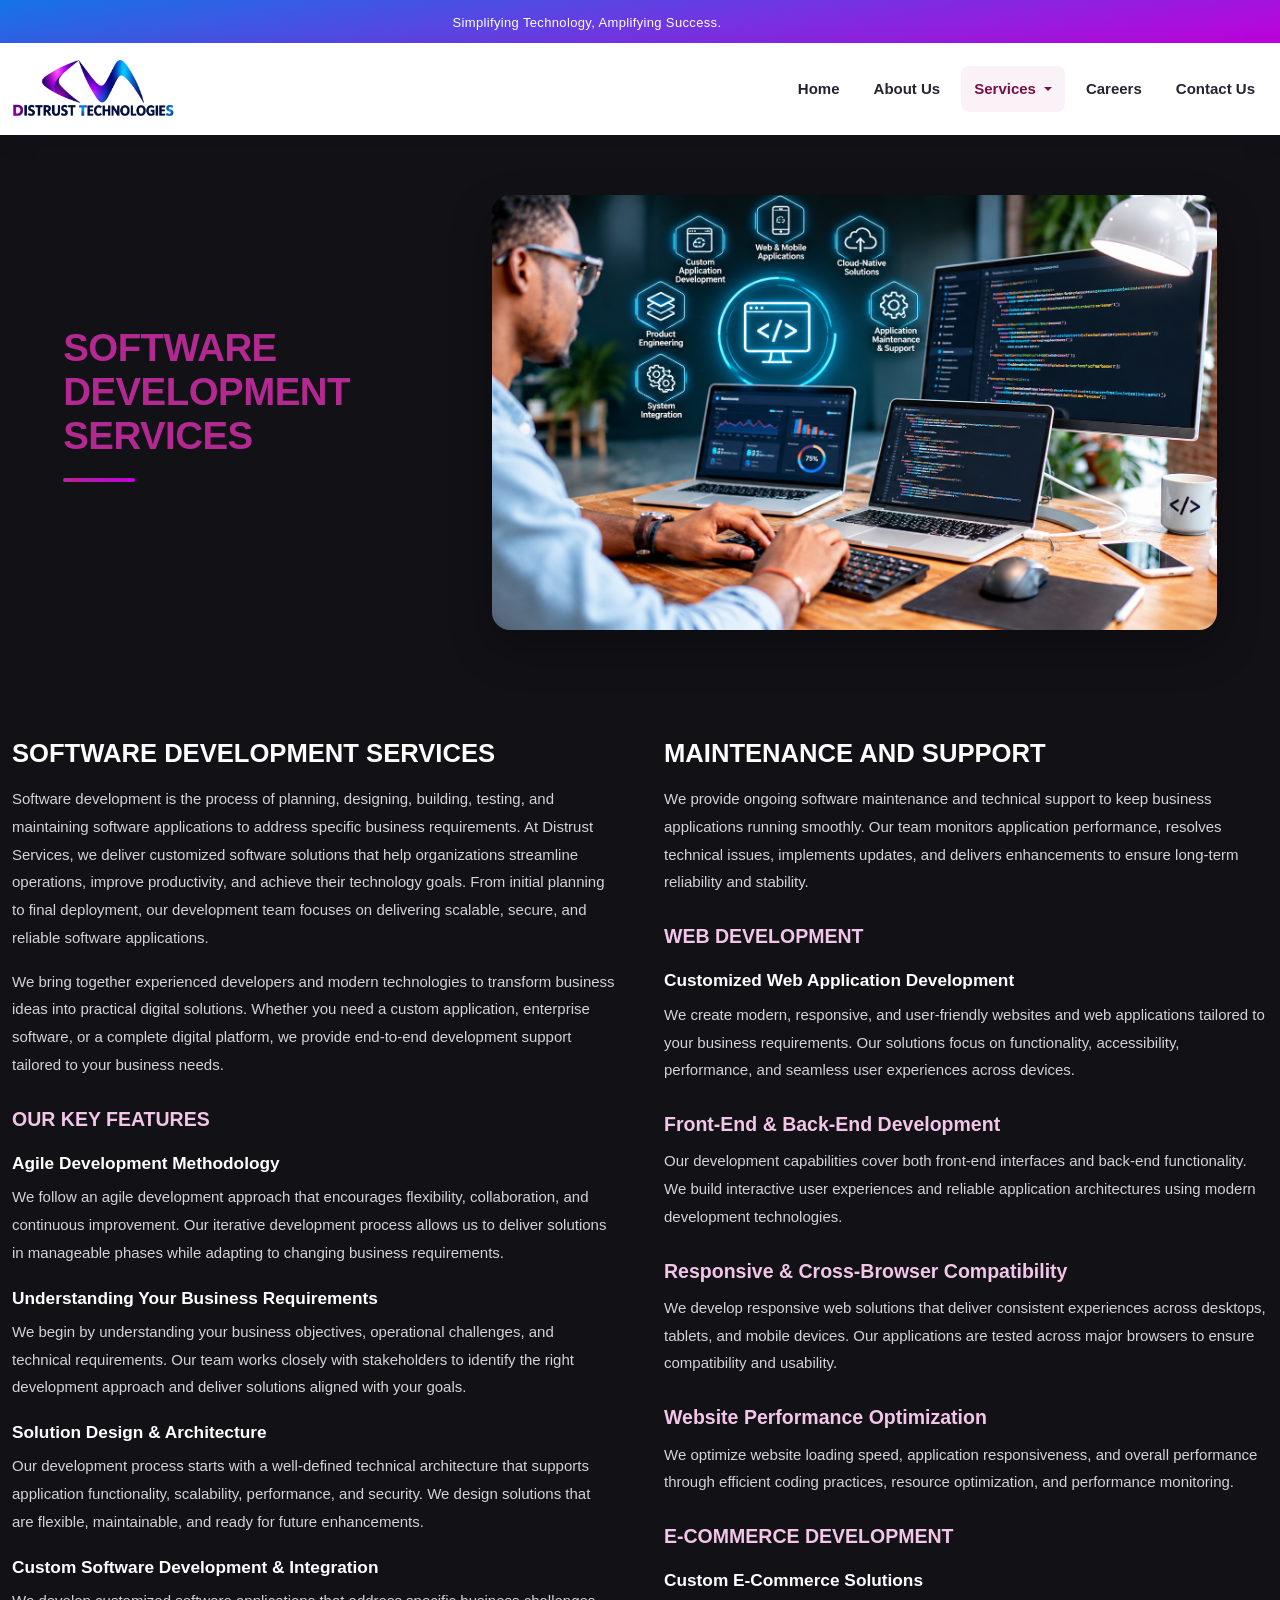
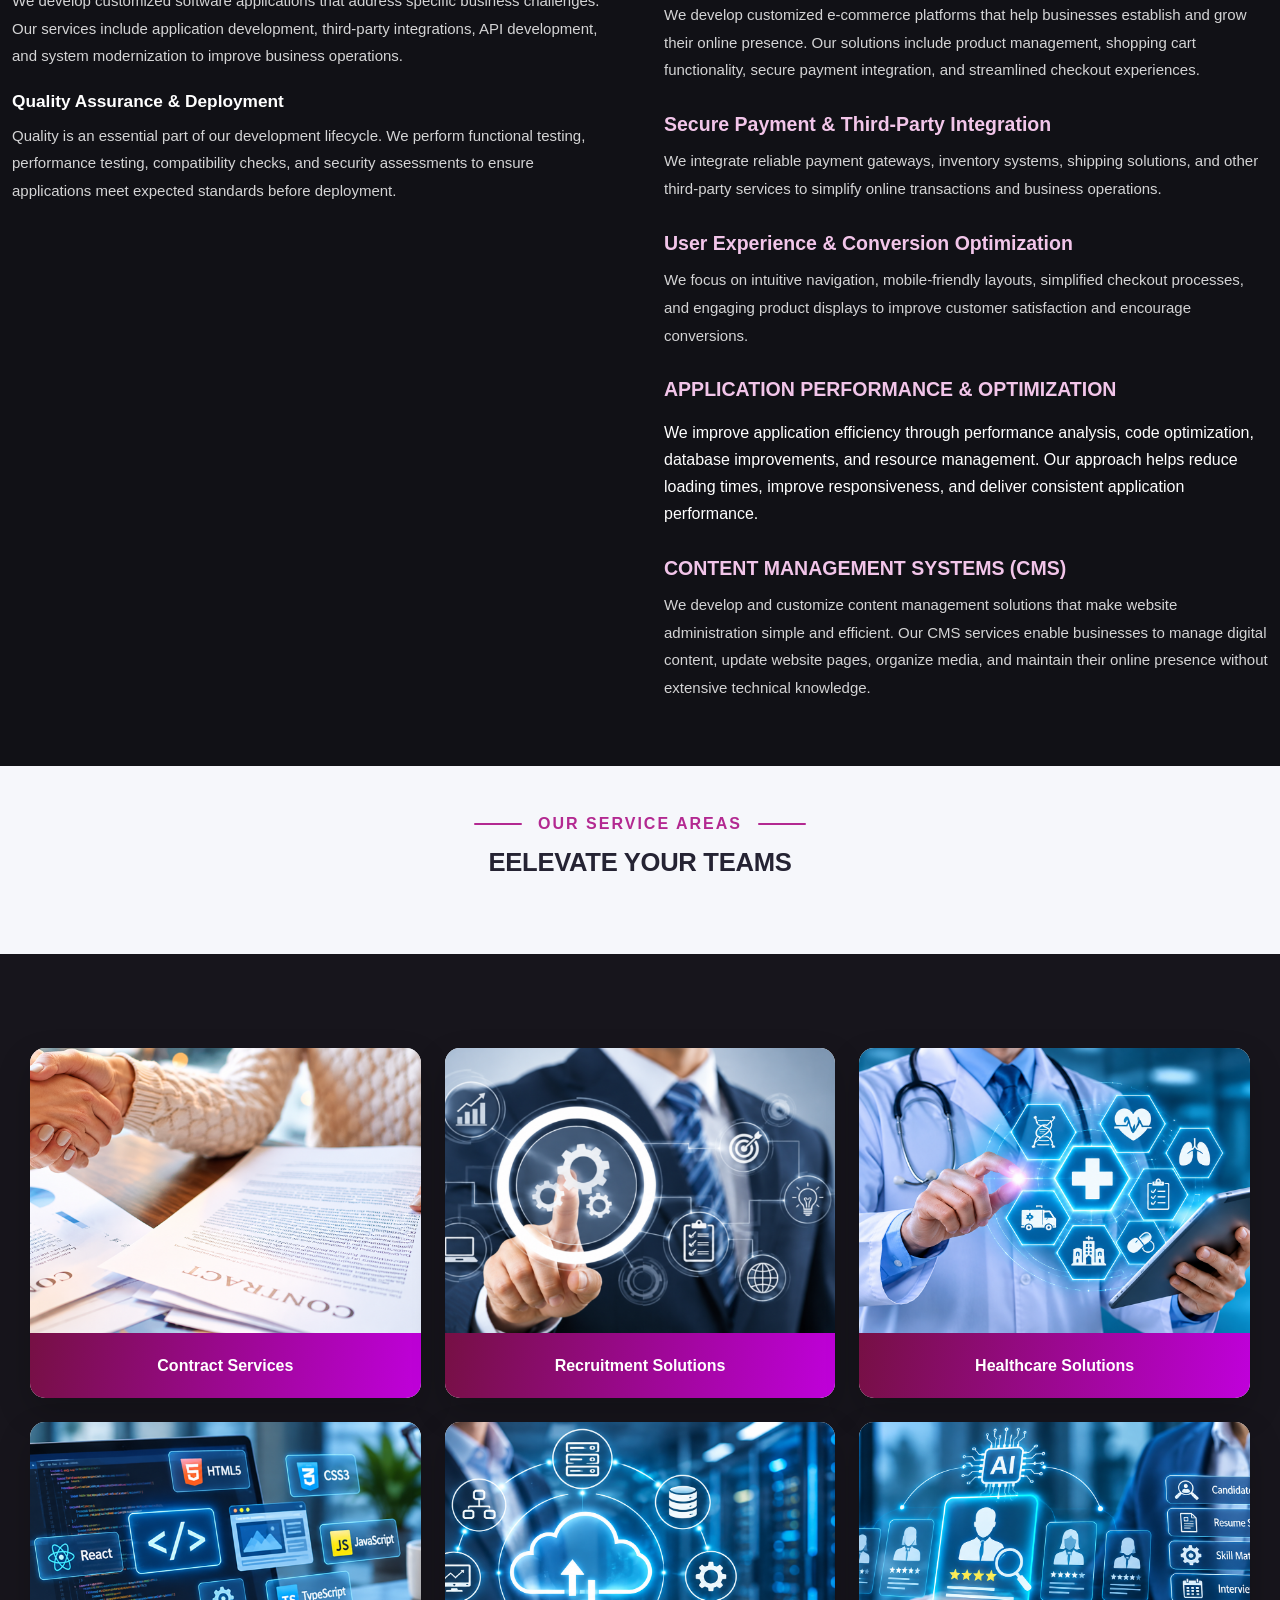
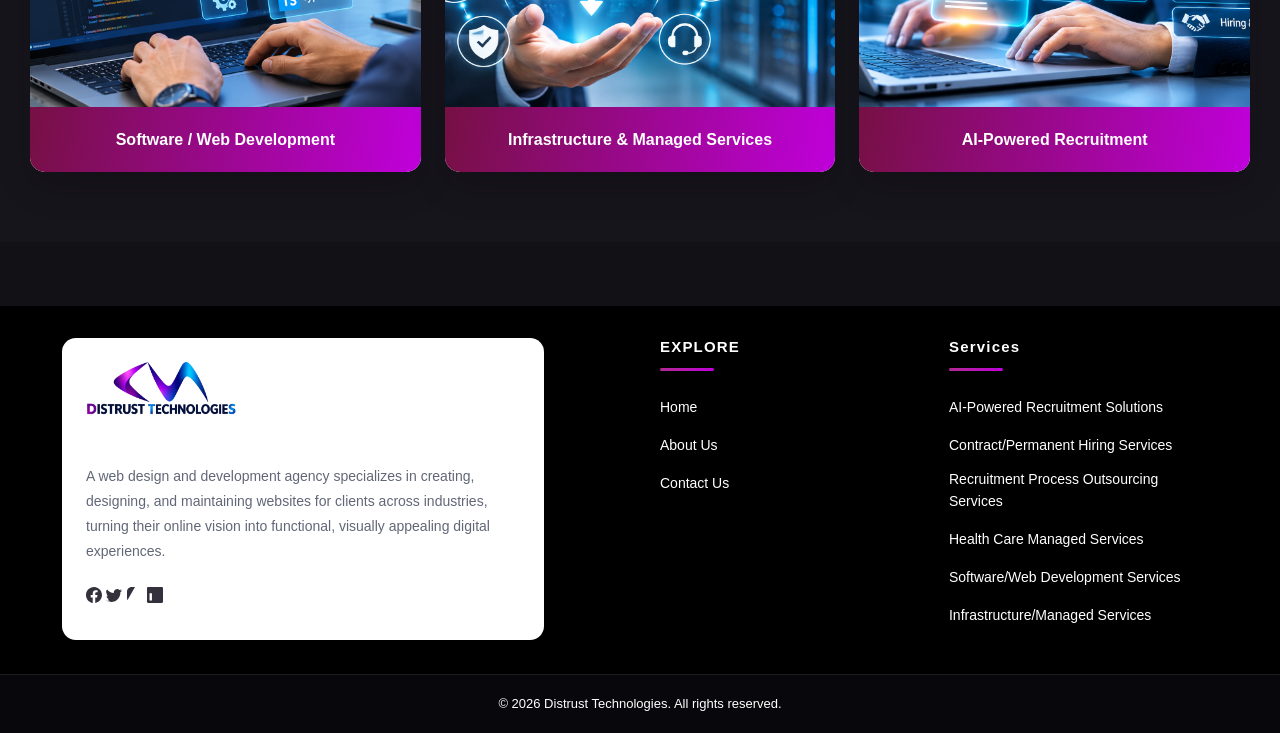
<file: software-web.html>
<!DOCTYPE html>
<html lang="en">

<head>
    <meta charset="UTF-8">
    <meta name="viewport" content="width=device-width, initial-scale=1.0">
    <meta name="description"
        content="Distrust Technologies delivers healthcare managed services, IT infrastructure management, cloud solutions, clinical application support, and technology-driven healthcare operations.">

    <title>Healthcare Managed Services | Distrust Technologies</title>

    <!-- Bootstrap CSS -->
    <link href="https://cdn.jsdelivr.net/npm/bootstrap@5.3.8/dist/css/bootstrap.min.css" rel="stylesheet">

    <!-- Custom CSS -->
    <link rel="stylesheet" href="assets/Css/style.css">
</head>

<body>

    <!-- Header Top -->
    <div class="headertop">
    <div class="marquee">
        <h4>Simplifying Technology, Amplifying Success.</h4>
    </div>
</div>

    <!-- Navigation -->
    <nav class="navbar navbar-expand-lg bg-white shadow-sm">
        <div class="container">

            <!-- Logo / Brand -->
            <a class="navbar-brand" href="index.html">
                <img src="assets/img/DT.png" alt="Distrust Technologies Logo" width="150">
            </a>

            <!-- Mobile Toggle -->
            <button class="navbar-toggler" type="button" data-bs-toggle="collapse"
                data-bs-target="#navbarSupportedContent" aria-controls="navbarSupportedContent" aria-expanded="false"
                aria-label="Toggle navigation">

                <span class="navbar-toggler-icon"></span>
            </button>

            <!-- Menu -->
            <div class="collapse navbar-collapse" id="navbarSupportedContent">

                <ul class="navbar-nav ms-auto mb-2 mb-lg-0">

                    <li class="nav-item">
                        <a class="nav-link" href="index.html">Home</a>
                    </li>

                    <li class="nav-item">
                        <a class="nav-link" href="about.html">About Us</a>
                    </li>

                    <li class="nav-item dropdown">
                        <a class="nav-link active dropdown-toggle" href="#" role="button" data-bs-toggle="dropdown"
                            aria-expanded="false">
                            Services
                        </a>
                        <ul class="dropdown-menu">
                            <li><a class="dropdown-item" href="ai-powered.html">AI-Powered Recruitment Solutions</a>
                            </li>
                            <li><a class="dropdown-item" href="contract-permanent.html">Contract/Permanent Hiring
                                    Services</a></li>
                            <li><a class="dropdown-item" href="recruitment-process.html">Recruitment Process Outsourcing
                                    Services</a></li>
                            <li><a class="dropdown-item" href="healthcare.html">Health Care Managed Services</a></li>
                            <li><a class="dropdown-item" href="software-web.html">Software/Web Development Services</a>
                            </li>
                            <li><a class="dropdown-item" href="infrastructure.html">Infrastructure/Managed Services</a>
                            </li>
                        </ul>
                    </li>

                    <!-- <li class="nav-item">
                        <a class="nav-link" href="#">Solutions</a>
                    </li>

                    <li class="nav-item">
                        <a class="nav-link" href="#">Technologies</a>
                    </li> -->

                    <li class="nav-item">
                        <a class="nav-link" href="careers.html">Careers</a>
                    </li>

                    <li class="nav-item">
                        <a class="nav-link" href="contact.html">Contact Us</a>
                    </li>

                </ul>

            </div>
        </div>
    </nav>
    <!-- Banner Section start -->

    <section class="container-fluid bg-black text-white py-5">
        <div class="row twosection">
            <div class="offset-md-1 col-md-5">
                <h2 class="text-pink pb-5 text-uppercase">Software Development Services</h2>

            </div>
            <img src="assets/img/soft.png" alt="Software Development Services" class="img-fluid">

    </section>
    <!--services section-->


    <!--AI Section-->
    <section class="bg-black">
        <div class="container text-white py-5">
            <div class="row">
                <div class="col-md-6">
                    <h2 class="text-uppercase">Software Development Services</h2>
                    <p>Software development is the process of planning, designing, building, testing, and maintaining
                        software applications to address specific business requirements. At Distrust Services, we
                        deliver customized software solutions that help organizations streamline operations, improve
                        productivity, and achieve their technology goals. From initial planning to final deployment, our
                        development team focuses on delivering scalable, secure, and reliable software applications.</p>

                        <p>We bring together experienced developers and modern technologies to transform business ideas
                        into practical digital solutions. Whether you need a custom application, enterprise software, or
                        a complete digital platform, we provide end-to-end development support tailored to your business
                        needs.

                    </p>
                    <h3>OUR KEY FEATURES</h3>

                    <h4>Agile Development Methodology</h4>

                    <p>We follow an agile development approach that encourages flexibility, collaboration, and continuous improvement. Our iterative development process allows us to deliver solutions in manageable phases while adapting to changing business requirements.</p>

                    <h4>Understanding Your Business Requirements</h4>

                    <p>We begin by understanding your business objectives, operational challenges, and technical requirements. Our team works closely with stakeholders to identify the right development approach and deliver solutions aligned with your goals.</p>

                    <h4>Solution Design & Architecture</h4>

                    <p>Our development process starts with a well-defined technical architecture that supports application functionality, scalability, performance, and security. We design solutions that are flexible, maintainable, and ready for future enhancements.</p>
                        <h4>Custom Software Development & Integration</h4>
                    <p>We develop customized software applications that address specific business challenges. Our services include application development, third-party integrations, API development, and system modernization to improve business operations.</p>

                    <h4>Quality Assurance & Deployment</h4>
                    <p>Quality is an essential part of our development lifecycle. We perform functional testing, performance testing, compatibility checks, and security assessments to ensure applications meet expected standards before deployment.</p>

                </div>
                <div class="col-md-6 ">
                    <h2>MAINTENANCE AND SUPPORT</h2>
                    <p>We provide ongoing software maintenance and technical support to keep business applications running smoothly. Our team monitors application performance, resolves technical issues, implements updates, and delivers enhancements to ensure long-term reliability and stability.</p>

                    <h3>WEB DEVELOPMENT</h3>
                    <h4>Customized Web Application Development</h4>
                    <p>We create modern, responsive, and user-friendly websites and web applications tailored to your business requirements. Our solutions focus on functionality, accessibility, performance, and seamless user experiences across devices.</p>


                    <h3>Front-End & Back-End Development</h3>

                    <p>Our development capabilities cover both front-end interfaces and back-end functionality. We build interactive user experiences and reliable application architectures using modern development technologies.</p>

                    <h3>Responsive & Cross-Browser Compatibility</h3>

                    <p>We develop responsive web solutions that deliver consistent experiences across desktops, tablets, and mobile devices. Our applications are tested across major browsers to ensure compatibility and usability.</p>

                    <h3>Website Performance Optimization</h3>
                    <p>We optimize website loading speed, application responsiveness, and overall performance through efficient coding practices, resource optimization, and performance monitoring.</p>

                    <h3>E-COMMERCE DEVELOPMENT</h3>
                    <h4>Custom E-Commerce Solutions</h4>
                    <p>We develop customized e-commerce platforms that help businesses establish and grow their online presence. Our solutions include product management, shopping cart functionality, secure payment integration, and streamlined checkout experiences.</p>

                    

                    <h3>Secure Payment & Third-Party Integration</h3>

                    <p>We integrate reliable payment gateways, inventory systems, shipping solutions, and other third-party services to simplify online transactions and business operations.</p>

                    <h3>User Experience & Conversion Optimization</h3>

                    <p>We focus on intuitive navigation, mobile-friendly layouts, simplified checkout processes, and engaging product displays to improve customer satisfaction and encourage conversions.</p>

                    <h3>APPLICATION PERFORMANCE & OPTIMIZATION</h3>

                    <p></p>We improve application efficiency through performance analysis, code optimization, database improvements, and resource management. Our approach helps reduce loading times, improve responsiveness, and deliver consistent application performance.</p>

                    <h3>CONTENT MANAGEMENT SYSTEMS (CMS)</h3>

                    <p>We develop and customize content management solutions that make website administration simple and efficient. Our CMS services enable businesses to manage digital content, update website pages, organize media, and maintain their online presence without extensive technical knowledge.</p>

                </div>

            </div>
        </div>
    </section>
    <!--AI Section-->
    <!--services section-->
    <section class="container-fluid bg-light py-5">
        <div class="row">
            <div class="col-md-12 text-center">
                <div class="section-title">
                    <h2>OUR SERVICE AREAS</h2>
                </div>
                <div class="section-subheading">
                    <h3>Eelevate your teams</h3>
                </div>

            </div>
        </div>
    </section>
    <!--Card section-->
    <section class="container-fluid py-5 cardsection text-white">
        <div class="row service-cards">

            <!-- Card 1 -->
            <div class="col-md-4">
                <div class="flip-card">
                    <div class="flip-card-inner">

                        <!-- Front Side -->
                        <div class="flip-card-front">
                            <img src="assets/img/Contract.png" alt="Contract Services">
                            <h5>Contract Services</h5>
                        </div>

                        <!-- Back Side -->
                        <div class="flip-card-back">
                            <h4>Contract Services</h4>
                            <p>Contract staffing lets businesses hire temporary workers for specific roles or projects,
                                helping them adapt to changing workforce needs without making long-term hiring
                                commitments.
                            </p>
                            <a href="#" class="btn-service">Learn More <svg xmlns="http://www.w3.org/2000/svg"
                                    width="16" height="16" fill="currentColor" class="bi bi-arrow-up-right"
                                    viewBox="0 0 16 16">
                                    <path fill-rule="evenodd"
                                        d="M14 2.5a.5.5 0 0 0-.5-.5h-6a.5.5 0 0 0 0 1h4.793L2.146 13.146a.5.5 0 0 0 .708.708L13 3.707V8.5a.5.5 0 0 0 1 0z" />
                                </svg></a>
                        </div>

                    </div>
                </div>
            </div>

            <!-- Card 2 -->
            <div class="col-md-4">
                <div class="flip-card">
                    <div class="flip-card-inner">

                        <div class="flip-card-front">
                            <img src="assets/img/recruitment.png" alt="Recruitment">
                            <h5>Recruitment Solutions</h5>
                        </div>

                        <div class="flip-card-back">
                            <h4>Recruitment Solutions</h4>
                            <p>Recruitment Process Outsourcing (RPO) is a strategic partnership in which a business
                                delegates some or all of its recruitment activities to an external provider. RPO
                                providers may handle tasks such as candidate sourcing, screening, interviewing, and
                                hiring coordination.</p>
                            <a href="#" class="btn-service">Learn More <svg xmlns="http://www.w3.org/2000/svg"
                                    width="16" height="16" fill="currentColor" class="bi bi-arrow-up-right"
                                    viewBox="0 0 16 16">
                                    <path fill-rule="evenodd"
                                        d="M14 2.5a.5.5 0 0 0-.5-.5h-6a.5.5 0 0 0 0 1h4.793L2.146 13.146a.5.5 0 0 0 .708.708L13 3.707V8.5a.5.5 0 0 0 1 0z" />
                                </svg></a>
                        </div>

                    </div>
                </div>
            </div>

            <!-- Card 3 -->
            <div class="col-md-4">
                <div class="flip-card">
                    <div class="flip-card-inner">

                        <div class="flip-card-front">
                            <img src="assets/img/health.png" alt="Healthcare">
                            <h5>Healthcare Solutions</h5>
                        </div>

                        <div class="flip-card-back">
                            <h4>Healthcare Solutions</h4>
                            <p>The healthcare industry is increasingly adopting managed services to enhance operational
                                efficiency, improve patient outcomes, and reduce costs. Our comprehensive managed
                                services help healthcare organizations streamline operations, optimize resources, and
                                deliver better patient care through innovative technology solutions.</p>
                            <a href="#" class="btn-service">Learn More <svg xmlns="http://www.w3.org/2000/svg"
                                    width="16" height="16" fill="currentColor" class="bi bi-arrow-up-right"
                                    viewBox="0 0 16 16">
                                    <path fill-rule="evenodd"
                                        d="M14 2.5a.5.5 0 0 0-.5-.5h-6a.5.5 0 0 0 0 1h4.793L2.146 13.146a.5.5 0 0 0 .708.708L13 3.707V8.5a.5.5 0 0 0 1 0z" />
                                </svg></a>
                        </div>

                    </div>
                </div>
            </div>

            <!-- Card 4 -->
            <div class="col-md-4">
                <div class="flip-card">
                    <div class="flip-card-inner">

                        <div class="flip-card-front">
                            <img src="assets/img/web.png" alt="Web Development">
                            <h5>Software / Web Development</h5>
                        </div>

                        <div class="flip-card-back">
                            <h4>Software / Web Development</h4>
                            <p>Software development is a systematic process of designing, developing, testing, and
                                maintaining software applications to meet specific business and user requirements. We
                                deliver innovative, scalable, and reliable software solutions that help businesses
                                improve efficiency, drive growth, and achieve their digital goals.</p>
                            <a href="#" class="btn-service">Learn More <svg xmlns="http://www.w3.org/2000/svg"
                                    width="16" height="16" fill="currentColor" class="bi bi-arrow-up-right"
                                    viewBox="0 0 16 16">
                                    <path fill-rule="evenodd"
                                        d="M14 2.5a.5.5 0 0 0-.5-.5h-6a.5.5 0 0 0 0 1h4.793L2.146 13.146a.5.5 0 0 0 .708.708L13 3.707V8.5a.5.5 0 0 0 1 0z" />
                                </svg></a>
                        </div>

                    </div>
                </div>
            </div>

            <!-- Card 5 -->
            <div class="col-md-4">
                <div class="flip-card">
                    <div class="flip-card-inner">

                        <div class="flip-card-front">
                            <img src="assets/img/Infrastructure.png" alt="Infrastructure">
                            <h5>Infrastructure & Managed Services</h5>
                        </div>

                        <div class="flip-card-back">
                            <h4>Infrastructure & Managed Services</h4>
                            <p>Infrastructure services focus on managing and maintaining an organization's essential IT
                                components, including servers, networks, cloud platforms, and data storage. Our
                                solutions ensure reliable performance, scalability, security, and business continuity
                                while helping organizations optimize IT operations and reduce infrastructure complexity.
                            </p>
                            <a href="#" class="btn-service">Learn More <svg xmlns="http://www.w3.org/2000/svg"
                                    width="16" height="16" fill="currentColor" class="bi bi-arrow-up-right"
                                    viewBox="0 0 16 16">
                                    <path fill-rule="evenodd"
                                        d="M14 2.5a.5.5 0 0 0-.5-.5h-6a.5.5 0 0 0 0 1h4.793L2.146 13.146a.5.5 0 0 0 .708.708L13 3.707V8.5a.5.5 0 0 0 1 0z" />
                                </svg></a>
                        </div>

                    </div>
                </div>
            </div>

            <!-- Card 6 -->
            <div class="col-md-4">
                <div class="flip-card">
                    <div class="flip-card-inner">

                        <div class="flip-card-front">
                            <img src="assets/img/ai.png" alt="AI Recruitment">
                            <h5>AI-Powered Recruitment</h5>
                        </div>

                        <div class="flip-card-back">
                            <h4>AI-Powered Recruitment</h4>
                            <p>At Confiar Services, we leverage the power of Artificial Intelligence (AI) to transform
                                the recruitment process. Our intelligent recruitment solutions help businesses identify
                                the right talent faster, streamline candidate screening, improve hiring accuracy, and
                                make smarter data-driven recruitment decisions.</p>
                            <a href="#" class="btn-service">Learn More <svg xmlns="http://www.w3.org/2000/svg"
                                    width="16" height="16" fill="currentColor" class="bi bi-arrow-up-right"
                                    viewBox="0 0 16 16">
                                    <path fill-rule="evenodd"
                                        d="M14 2.5a.5.5 0 0 0-.5-.5h-6a.5.5 0 0 0 0 1h4.793L2.146 13.146a.5.5 0 0 0 .708.708L13 3.707V8.5a.5.5 0 0 0 1 0z" />
                                </svg></a>
                        </div>

                    </div>
                </div>
            </div>

        </div>
    </section>
    <!--End Card section-->
    <!--services section-->
    <!-- impact Our -->
    <section class="bg-black">
        <div class="container impact py-5">

        </div>
    </section>
    <!-- impact Our -->
    <!--Footer-->
    <footer class="bg-black text-white py-0">
        <div class="container">
            <div class="row">
                <div class="col-md-5  bg-white text-black p-4">
                    <img src="assets/img/DT.png" alt="Distrust Technologies Logo" width="150">


                    <p class="mt-5">A web design and development agency specializes in creating, designing, and
                        maintaining websites for clients across industries, turning their online vision into functional,
                        visually appealing digital experiences.</p>
                    <div>
                        <svg xmlns="http://www.w3.org/2000/svg" width="16" height="16" fill="currentColor"
                            class="bi bi-facebook" viewBox="0 0 16 16">
                            <path
                                d="M16 8.049c0-4.446-3.582-8.05-8-8.05C3.58 0-.002 3.603-.002 8.05c0 4.017 2.926 7.347 6.75 7.951v-5.625h-2.03V8.05H6.75V6.275c0-2.017 1.195-3.131 3.022-3.131.876 0 1.791.157 1.791.157v1.98h-1.009c-.993 0-1.303.621-1.303 1.258v1.51h2.218l-.354 2.326H9.25V16c3.824-.604 6.75-3.934 6.75-7.951z" />
                        </svg>
                        <svg xmlns="http://www.w3.org/2000/svg" width="16" height="16" fill="currentColor"
                            class="bi bi-twitter" viewBox="0 0 16 16">
                            <path
                                d="M5.026 15c6.038 0 9.341-5.003 9.341-9.334 0-.14 0-.282-.006-.422A6.685 6.685 0 0 0 16 3.542a6.658 6.658 0 0 1-1.889.518 3.301 3.301 0 0 0 1.447-1.817 6.533 6.533 0 0 1-2.087.793A3.286 3.286 0 0 0 7.875 6.03a9.325 9.325 0 0 1-6.767-3.429A3.289 3.289 0 0 0 .64 6.575c0 1.14.581 2.144 1.46 2.723a3.323 3.323 0 0 1-1.487-.41v.041c0 1.6 1.138 2.933 2.648 3.237a3.203 3.203 0 0 1-1.482.056c.416 1.3 1.623 2.247 3.045 2.276A6.588 6.588 0 0 1 .78 13.58a6.32 6.32 0 0 1-.78-.045A9.344 9.344 0 0 0 5.026 15z" />
                        </svg>
                        <svg xmlns=" http://www.w3.org/2000/svg" width="16" height="16" fill="currentColor"
                            class="bi bi-instagram" viewBox="0 0 16 16">
                            <path
                                d="M8 0C5.82 0 5.555.01 4.703.048c-.852.038-1.43.167-1.947.36a3.92 3.92 0 0 0-1.42.93A3.92 3.92 0 0 0 .36 2.703c-.193.517-.322 1.095-.36 1.947C0 5.555 0 5.82 0 8s.01 2.445.048 3.297c.038.852.167 1.43.36 1.947a3.92 3.92 0 0 0 .93" />
                        </svg>
                        <svg xmlns=" http://www.w3.org/2000/svg" width="16" height="16" fill="currentColor"
                            class="bi bi-linkedin" viewBox="0 0 16 16">
                            <path
                                d="M0 1.146C0 .513.526 0 1.175 0h13.65C15.474 0 16 .513 16 1.146v13.708c0 .633-.526 1.146-1.175 1.146H1.175C.526 16 0 15.487 0 14.854V1.146zm4.943 12.248V6.169H2.542v7.225h2.401zm-1.2-8.212c-.837 0-1.358-.554-1.358-1.248 " />
                        </svg>

                    </div>
                </div>
                <div class="offset-md-1 col-md-3 text-md-start text-white">
                    <h3>EXPLORE</h3>

                    <ul class="">
                        <li><a href="#" class="text-white">Home</a></li>
                        <li><a href="#" class="text-white">About Us</a></li>
                        <li><a href="#" class="text-white">Contact Us</a></li>
                    </ul>
                </div>
                <div class="col-md-3 text-md-start text-white">
                    <h3>Services</h3>
                    <ul class="">
                        <li><a href="#" class="text-white">AI-Powered Recruitment Solutions</a></li>
                        <li><a href="#" class="text-white">Contract/Permanent Hiring Services</a></li>
                        <li><a href="#" class="text-white">Recruitment Process Outsourcing Services</a></li>
                        <li><a href="#" class="text-white">Health Care Managed Services</a></li>
                        <li><a href="#" class="text-white">Software/Web Development Services</a></li>
                        <li><a href="#" class="text-white">Infrastructure/Managed Services</a></li>
                    </ul>
                </div>
            </div>
        </div>
        <section class="copyright">
            <div class="container">
                <div class="row">
                    <div class="col-md-12 text-center">
                        <p class="text-white mb-0">&copy; 2026 Distrust Technologies. All rights reserved.</p>
                    </div>
                </div>
            </div>
        </section>
    </footer>
    <!-- Footer -->
    <script src="https://cdn.jsdelivr.net/npm/bootstrap@5.3.8/dist/js/bootstrap.bundle.min.js"></script>

</body>

</html>
</file>
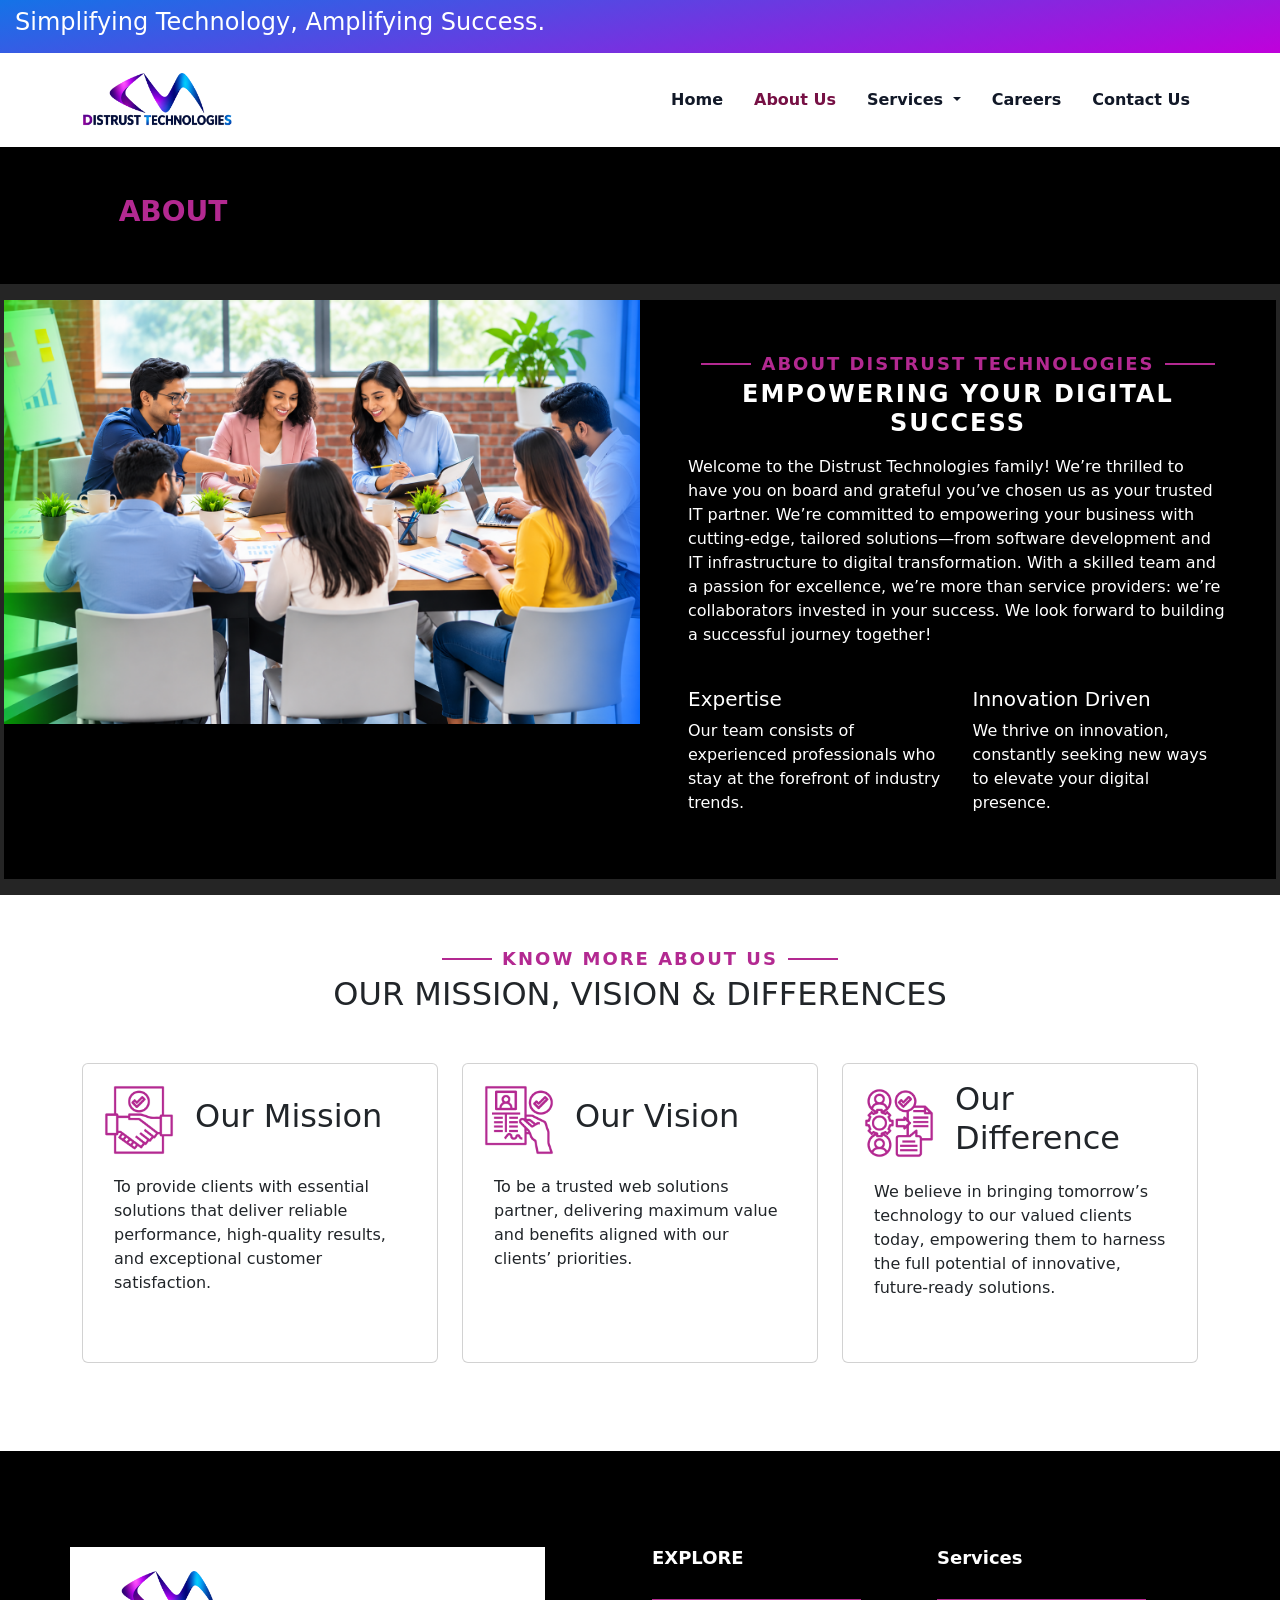
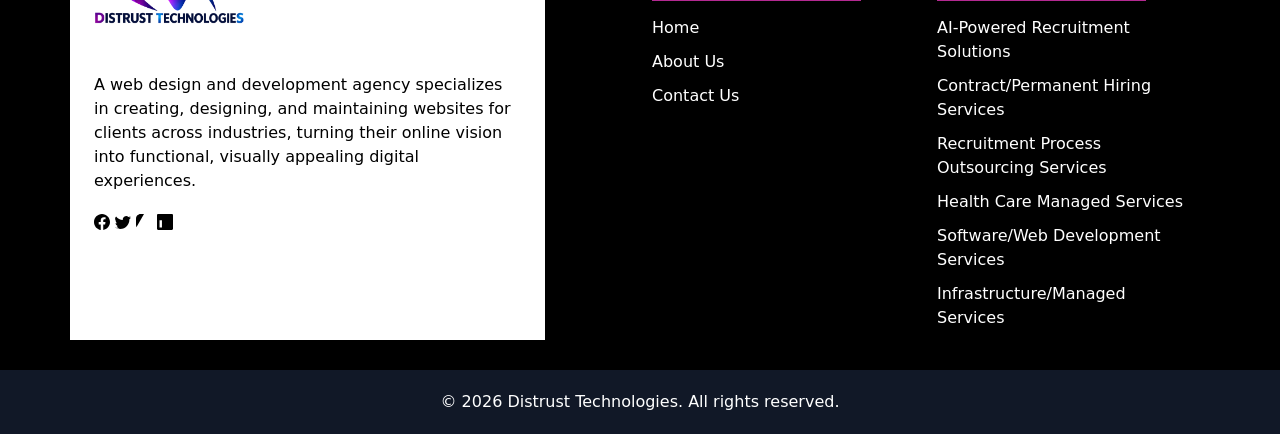
<file: Old/about.html>
<!DOCTYPE html>
<html lang="en">

<head>
    <meta charset="UTF-8">
    <meta name="viewport" content="width=device-width, initial-scale=1.0">

    <title>Distrust Technologies</title>

    <!-- Bootstrap CSS -->
    <link href="https://cdn.jsdelivr.net/npm/bootstrap@5.3.8/dist/css/bootstrap.min.css" rel="stylesheet">

    <!-- Custom CSS -->
    <link rel="stylesheet" href="assets/Css/style.css">
</head>

<body>

    <!-- Header Top -->
    <div class="headertop">
        <h4>Simplifying Technology, Amplifying Success.</h4>
    </div>

    <!-- Navigation -->
    <nav class="navbar navbar-expand-lg bg-white shadow-sm">
        <div class="container">

            <!-- Logo / Brand -->
            <a class="navbar-brand" href="#">
                <img src="assets/img/DT.png" alt="Distrust Technologies Logo" width="150">
            </a>

            <!-- Mobile Toggle -->
            <button class="navbar-toggler" type="button" data-bs-toggle="collapse"
                data-bs-target="#navbarSupportedContent" aria-controls="navbarSupportedContent" aria-expanded="false"
                aria-label="Toggle navigation">

                <span class="navbar-toggler-icon"></span>
            </button>

            <!-- Menu -->
            <div class="collapse navbar-collapse" id="navbarSupportedContent">

                <ul class="navbar-nav ms-auto mb-2 mb-lg-0">

                    <li class="nav-item">
                        <a class="nav-link" href="index.html">Home</a>
                    </li>

                    <li class="nav-item">
                        <a class="nav-link active" href="about.html">About Us</a>
                    </li>

                    <li class="nav-item dropdown">
                        <a class="nav-link dropdown-toggle" href="#" role="button" data-bs-toggle="dropdown"
                            aria-expanded="false">
                            Services
                        </a>
                        <ul class="dropdown-menu">
                            <li><a class="dropdown-item" href="ai-powered.html">AI-Powered Recruitment Solutions</a></li>
                            <li><a class="dropdown-item" href="contract-permanent.html">Contract/Permanent Hiring Services</a></li>
                            <li><a class="dropdown-item" href="recruitment-process.html">Recruitment Process Outsourcing Services</a></li>
                            <li><a class="dropdown-item" href="healthcare.html">Health Care Managed Services</a></li>
                            <li><a class="dropdown-item" href="software-web.html">Software/Web Development Services</a></li>
                            <li><a class="dropdown-item" href="infrastructure.html">Infrastructure/Managed Services</a></li>
                        </ul>
                    </li>

                    <!-- <li class="nav-item">
                        <a class="nav-link" href="#">Solutions</a>
                    </li>

                    <li class="nav-item">
                        <a class="nav-link" href="#">Technologies</a>
                    </li> -->

                    <li class="nav-item">
                        <a class="nav-link" href="careers.html">Careers</a>
                    </li>

                    <li class="nav-item">
                        <a class="nav-link" href="contact.html">Contact Us</a>
                    </li>

                </ul>

            </div>
        </div>
    </nav>
    <!-- Banner Section start -->
    
    <section class="container-fluid bg-black text-white py-5">
        <div class="row twosection">
            <div class="offset-md-1 col-md-5">
                <h2 class="text-pink">ABOUT</h2>

            </div>
    </section>
    <!--services section-->
    
   
    <!--About Section-->
    <section class="container-fluid bg-about p-3">
        <div class="row bg-black">
            <div class="col-md-6 text-center px-0">
                <img src="assets/img/Office_Meeting.png" alt="About Us Image" class="img-fluid">
            </div>
            <div class="col-md-6 d-flex flex-column justify-content-center p-5">
                <div class="section-title text-white">
                    <h2>About Distrust Technologies</h2>
                </div>
                <div class="section-subheading text-white">
                    <h3>Empowering Your Digital Success</h3>
                </div>
                <p class="text-white">Welcome to the Distrust Technologies family! We’re thrilled to have you on board
                    and grateful you’ve chosen us as your trusted IT partner. We’re committed to empowering your
                    business with cutting-edge, tailored solutions—from software development and IT infrastructure to
                    digital transformation. With a skilled team and a passion for excellence, we’re more than service
                    providers: we’re collaborators invested in your success. We look forward to building a successful
                    journey together!</p>

                <div class="d-flex gap-3 mt-4">
                    <div>
                        <h5 class="text-white">Expertise</h5>
                        <p class="text-white">Our team consists of experienced professionals who stay at the forefront
                            of industry trends.</p>
                    </div>
                    <div>
                        <h5 class="text-white">Innovation Driven</h5>
                        <p class="text-white">We thrive on innovation, constantly seeking new ways to elevate your
                            digital presence.</p>
                    </div>

                </div>
                

            </div>



        </div>
    </section>
    <!--About Section-->
    <!--Services Section -->
    <section class="container py-5">
        <div class="row">
            <div class="col-md-12 text-center">
                <div class="section-title">
                    <h2>Know More About Us</h2>
                </div>
                <div class="section-subheading">
                    <h2>Our Mission, Vision & Differences</h2>
                </div>
            </div>
        </div>
        <div class="row">
            <div class="col-md-4">
                <div class="servicecards">
                    <div class="card">
                        <div class="card-body">
                            <div class="d-flex align-items-center">
                                <img src="assets/img/Art.png" alt="Service 1" class="me-3" width="80">
                                <h2 class="card-title">Our Mission</h2>
                            </div>
                            <p class="card-text">To provide clients with essential solutions that deliver reliable performance, high-quality results, and exceptional customer satisfaction.</p>
                        </div>
                    </div>
                </div>
            </div>
            <div class="col-md-4">
                <div class="servicecards">
                    <div class="card">
                        <div class="card-body">
                            <div class="d-flex align-items-center">
                                <img src="assets/img/Art-2.png" alt="Service 2" class="me-3" width="80">
                                <h2 class="card-title">Our Vision</h2>
                            </div>
                            <p class="card-text">To be a trusted web solutions partner, delivering maximum value and benefits aligned with our clients’ priorities.</p>
                        </div>
                    </div>
                </div>

            </div>
            <div class="col-md-4">
                <div class="servicecards">
                    <div class="card">
                        <div class="card-body">
                            <div class="d-flex align-items-center">
                                <img src="assets/img/Art-3.png" alt="Service 3" class="me-3" width="80">
                                <h2 class="card-title">Our Difference</h2>
                            </div>
                            <p class="card-text">We believe in bringing tomorrow’s technology to our valued clients today, empowering them to harness the full potential of innovative, future-ready solutions.</p>
                        </div>
                    </div>
                </div>
            </div>
    </section>
    <!--Services Section -->
    <!-- impact Our -->
    <section class="bg-black">
        <div class="container impact py-5">
            
        </div>
    </section>
    <!-- impact Our -->
    <!--Footer-->
    <footer class="bg-black text-white py-0">
        <div class="container">
            <div class="row">
                <div class="col-md-5  bg-white text-black p-4">
                    <img src="assets/img/DT.png" alt="Distrust Technologies Logo" width="150">


                    <p class="mt-5">A web design and development agency specializes in creating, designing, and
                        maintaining websites for clients across industries, turning their online vision into functional,
                        visually appealing digital experiences.</p>
                    <div>
                        <svg xmlns="http://www.w3.org/2000/svg" width="16" height="16" fill="currentColor"
                            class="bi bi-facebook" viewBox="0 0 16 16">
                            <path
                                d="M16 8.049c0-4.446-3.582-8.05-8-8.05C3.58 0-.002 3.603-.002 8.05c0 4.017 2.926 7.347 6.75 7.951v-5.625h-2.03V8.05H6.75V6.275c0-2.017 1.195-3.131 3.022-3.131.876 0 1.791.157 1.791.157v1.98h-1.009c-.993 0-1.303.621-1.303 1.258v1.51h2.218l-.354 2.326H9.25V16c3.824-.604 6.75-3.934 6.75-7.951z" />
                        </svg>
                        <svg xmlns="http://www.w3.org/2000/svg" width="16" height="16" fill="currentColor"
                            class="bi bi-twitter" viewBox="0 0 16 16">
                            <path
                                d="M5.026 15c6.038 0 9.341-5.003 9.341-9.334 0-.14 0-.282-.006-.422A6.685 6.685 0 0 0 16 3.542a6.658 6.658 0 0 1-1.889.518 3.301 3.301 0 0 0 1.447-1.817 6.533 6.533 0 0 1-2.087.793A3.286 3.286 0 0 0 7.875 6.03a9.325 9.325 0 0 1-6.767-3.429A3.289 3.289 0 0 0 .64 6.575c0 1.14.581 2.144 1.46 2.723a3.323 3.323 0 0 1-1.487-.41v.041c0 1.6 1.138 2.933 2.648 3.237a3.203 3.203 0 0 1-1.482.056c.416 1.3 1.623 2.247 3.045 2.276A6.588 6.588 0 0 1 .78 13.58a6.32 6.32 0 0 1-.78-.045A9.344 9.344 0 0 0 5.026 15z" />
                        </svg>
                        <svg xmlns=" http://www.w3.org/2000/svg" width="16" height="16" fill="currentColor"
                            class="bi bi-instagram" viewBox="0 0 16 16">
                            <path
                                d="M8 0C5.82 0 5.555.01 4.703.048c-.852.038-1.43.167-1.947.36a3.92 3.92 0 0 0-1.42.93A3.92 3.92 0 0 0 .36 2.703c-.193.517-.322 1.095-.36 1.947C0 5.555 0 5.82 0 8s.01 2.445.048 3.297c.038.852.167 1.43.36 1.947a3.92 3.92 0 0 0 .93" />
                        </svg>
                        <svg xmlns=" http://www.w3.org/2000/svg" width="16" height="16" fill="currentColor"
                            class="bi bi-linkedin" viewBox="0 0 16 16">
                            <path
                                d="M0 1.146C0 .513.526 0 1.175 0h13.65C15.474 0 16 .513 16 1.146v13.708c0 .633-.526 1.146-1.175 1.146H1.175C.526 16 0 15.487 0 14.854V1.146zm4.943 12.248V6.169H2.542v7.225h2.401zm-1.2-8.212c-.837 0-1.358-.554-1.358-1.248 " />
                        </svg>

                    </div>
                </div>
                <div class="offset-md-1 col-md-3 text-md-start text-white">
                    <h3>EXPLORE</h3>
                    
                    <ul class="">
                        <li><a href="#" class="text-white">Home</a></li>
                        <li><a href="#" class="text-white">About Us</a></li>
                        <li><a href="#" class="text-white">Contact Us</a></li>
                    </ul>
                </div>
                <div class="col-md-3 text-md-start text-white">
                    <h3>Services</h3>
                    <ul class="">
                        <li><a href="#" class="text-white">AI-Powered Recruitment Solutions</a></li>
                        <li><a href="#" class="text-white">Contract/Permanent Hiring Services</a></li>
                        <li><a href="#" class="text-white">Recruitment Process Outsourcing Services</a></li>
                        <li><a href="#" class="text-white">Health Care Managed Services</a></li>
                        <li><a href="#" class="text-white">Software/Web Development Services</a></li>
                        <li><a href="#" class="text-white">Infrastructure/Managed Services</a></li>
                    </ul>
                </div>
            </div>
        </div>
        <section class="copyright">
            <div class="container">
                <div class="row">
                    <div class="col-md-12 text-center">
                        <p class="text-white mb-0">&copy; 2026 Distrust Technologies. All rights reserved.</p>
                    </div>
                </div>
            </div>
        </section>
    </footer>
    <!-- Footer -->
    <script src="https://cdn.jsdelivr.net/npm/bootstrap@5.3.8/dist/js/bootstrap.bundle.min.js"></script>

</body>

</html>
</file>
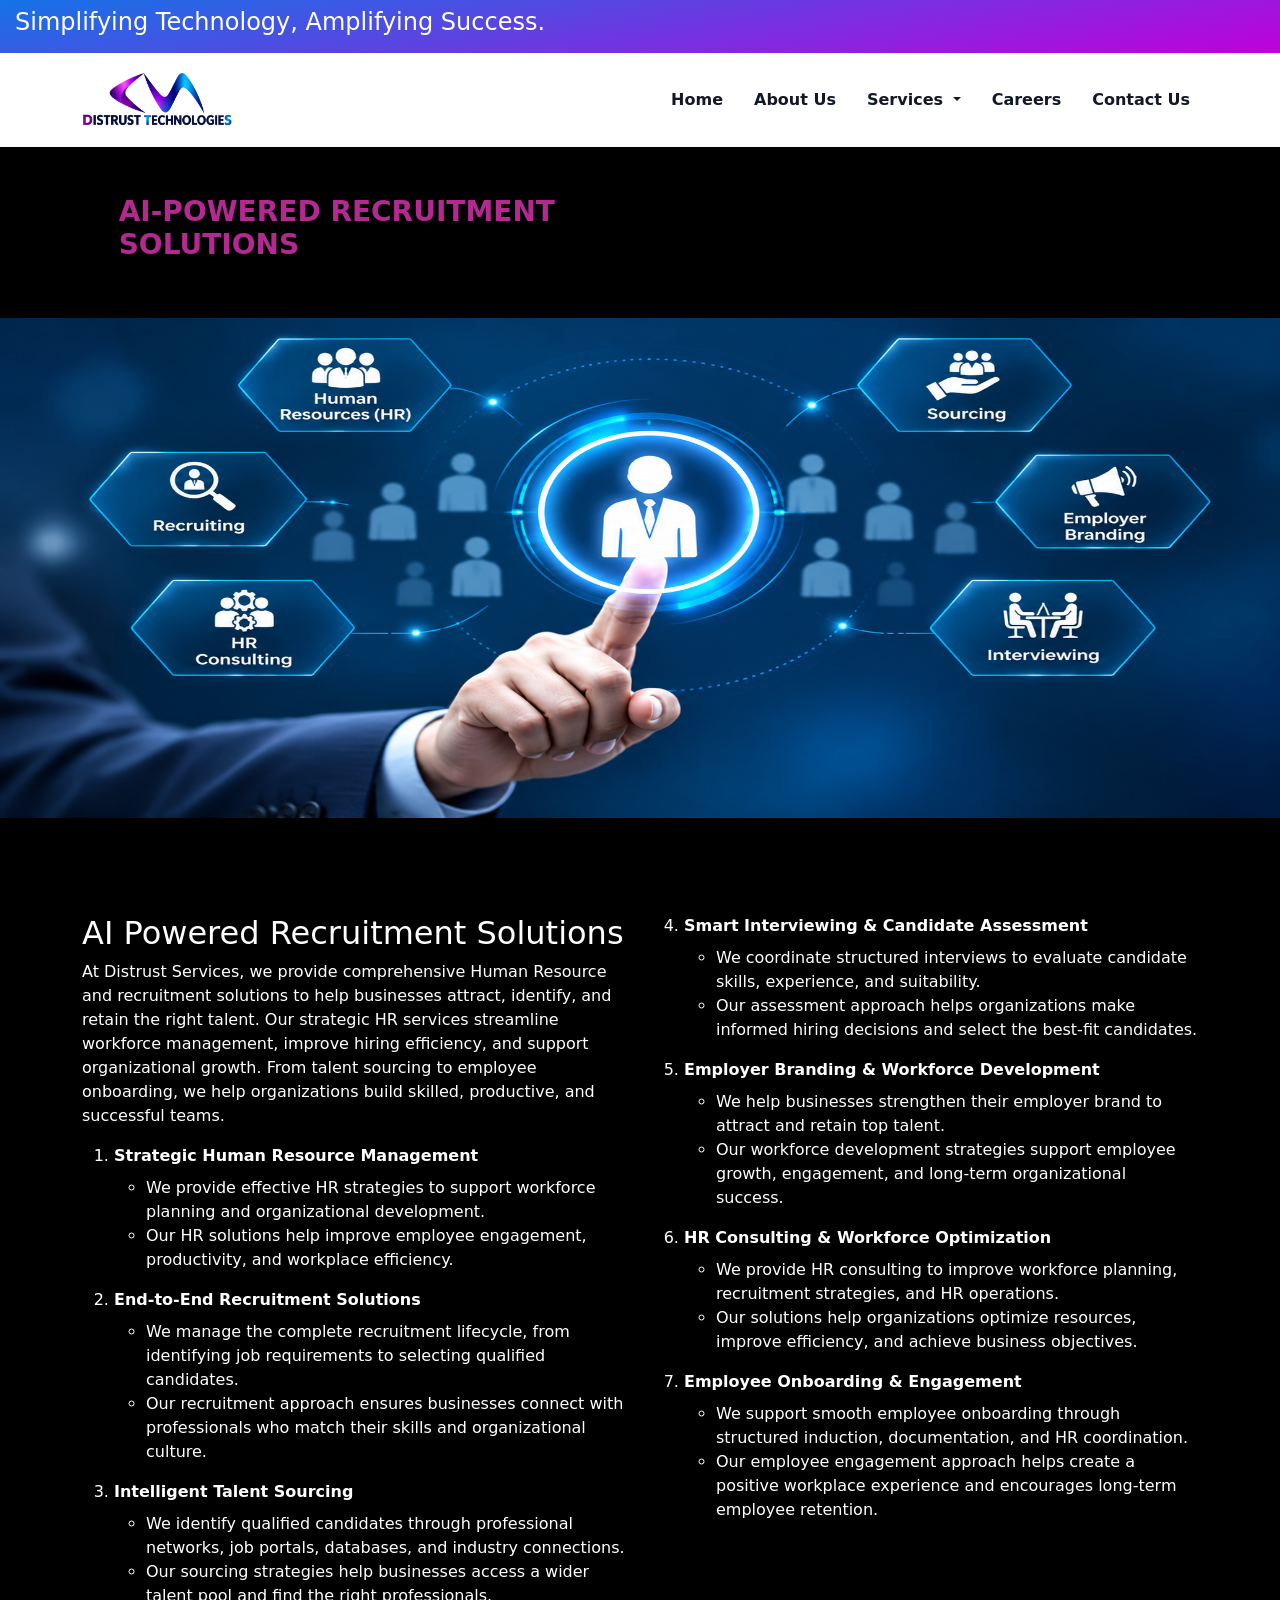
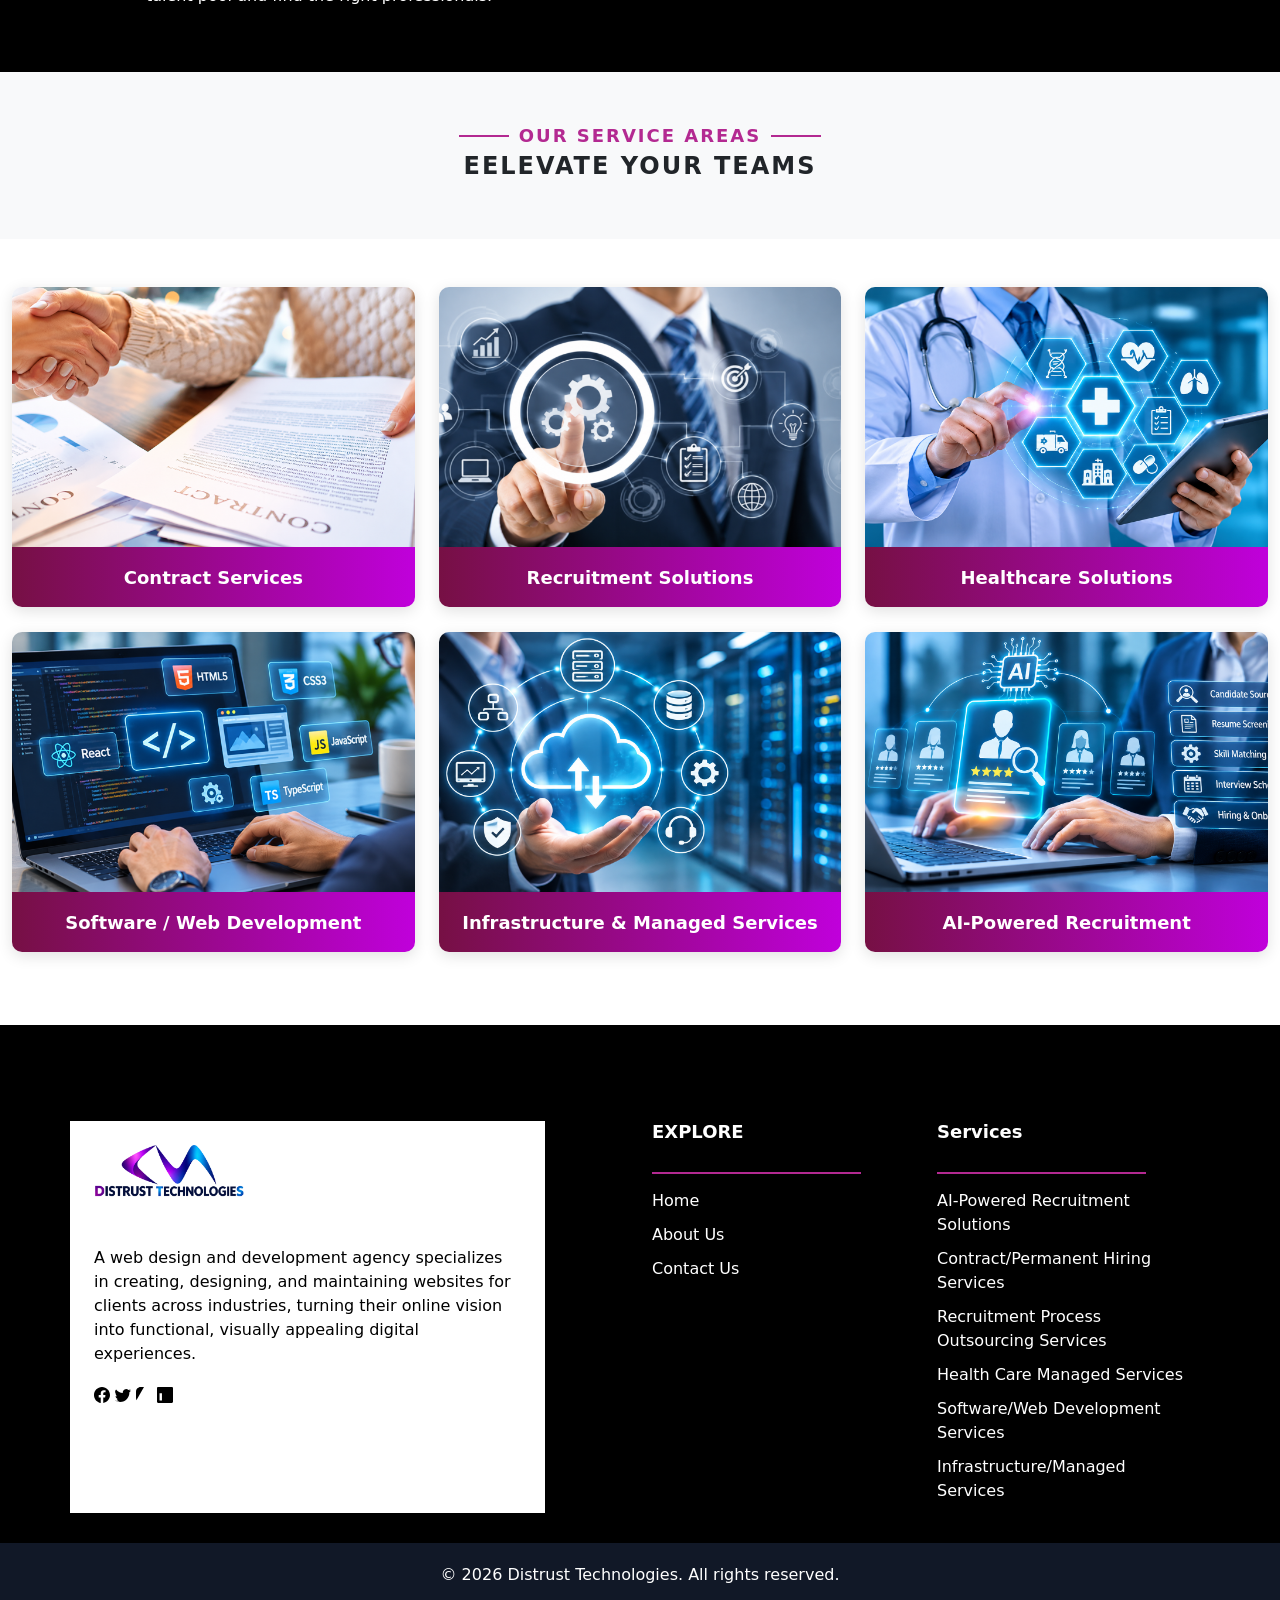
<file: Old/ai-powered.html>
<!DOCTYPE html>
<html lang="en">

<head>
    <meta charset="UTF-8">
    <meta name="viewport" content="width=device-width, initial-scale=1.0">

    <title>Distrust Technologies</title>

    <!-- Bootstrap CSS -->
    <link href="https://cdn.jsdelivr.net/npm/bootstrap@5.3.8/dist/css/bootstrap.min.css" rel="stylesheet">

    <!-- Custom CSS -->
    <link rel="stylesheet" href="assets/Css/style.css">
</head>

<body>

    <!-- Header Top -->
    <div class="headertop">
        <h4>Simplifying Technology, Amplifying Success.</h4>
    </div>

    <!-- Navigation -->
    <nav class="navbar navbar-expand-lg bg-white shadow-sm">
        <div class="container">

            <!-- Logo / Brand -->
            <a class="navbar-brand" href="#">
                <img src="assets/img/DT.png" alt="Distrust Technologies Logo" width="150">
            </a>

            <!-- Mobile Toggle -->
            <button class="navbar-toggler" type="button" data-bs-toggle="collapse"
                data-bs-target="#navbarSupportedContent" aria-controls="navbarSupportedContent" aria-expanded="false"
                aria-label="Toggle navigation">

                <span class="navbar-toggler-icon"></span>
            </button>

            <!-- Menu -->
            <div class="collapse navbar-collapse" id="navbarSupportedContent">

                <ul class="navbar-nav ms-auto mb-2 mb-lg-0">

                    <li class="nav-item">
                        <a class="nav-link" href="index.html">Home</a>
                    </li>

                    <li class="nav-item">
                        <a class="nav-link" href="about.html">About Us</a>
                    </li>

                    <li class="nav-item dropdown">
                        <a class="nav-link dropdown-toggle" href="#" role="button" data-bs-toggle="dropdown"
                            aria-expanded="false">
                            Services
                        </a>
                        <ul class="dropdown-menu">
                            <li><a class="dropdown-item" href="ai-powered.html">AI-Powered Recruitment Solutions</a>
                            </li>
                            <li><a class="dropdown-item" href="contract-permanent.html">Contract/Permanent Hiring
                                    Services</a></li>
                            <li><a class="dropdown-item" href="recruitment-process.html">Recruitment Process Outsourcing
                                    Services</a></li>
                            <li><a class="dropdown-item" href="healthcare.html">Health Care Managed Services</a></li>
                            <li><a class="dropdown-item" href="software-web.html">Software/Web Development Services</a>
                            </li>
                            <li><a class="dropdown-item" href="infrastructure.html">Infrastructure/Managed Services</a>
                            </li>
                        </ul>
                    </li>

                    <!-- <li class="nav-item">
                        <a class="nav-link" href="#">Solutions</a>
                    </li>

                    <li class="nav-item">
                        <a class="nav-link" href="#">Technologies</a>
                    </li> -->

                    <li class="nav-item">
                        <a class="nav-link" href="careers.html">Careers</a>
                    </li>

                    <li class="nav-item">
                        <a class="nav-link" href="contact.html">Contact Us</a>
                    </li>

                </ul>

            </div>
        </div>
    </nav>
    <!-- Banner Section start -->

    <section class="container-fluid bg-black text-white py-5">
        <div class="row twosection">
            <div class="offset-md-1 col-md-5">
                <h2 class="text-pink pb-5 text-uppercase">AI-Powered Recruitment Solutions</h2>

            </div>
            <img src="assets/img/ai-power.png" alt="AI-Powered Recruitment Solutions" class="img-fluid">

    </section>
    <!--services section-->


    <!--AI Section-->
    <section class="bg-black">
        <div class="container text-white py-5">
            <div class="row">
                <div class="col-md-6">
                    <h2>AI Powered Recruitment Solutions</h2>
                    <p>At Distrust Services, we provide comprehensive Human Resource and recruitment solutions to help
                        businesses attract, identify, and retain the right talent. Our strategic HR services streamline
                        workforce management, improve hiring efficiency, and support organizational growth. From talent
                        sourcing to employee onboarding, we help organizations build skilled, productive, and successful
                        teams.

                    </p>
                    <ol>
                        <li class="mb-3"><span class="fw-bold">Strategic Human Resource Management</span>
                        <ul class="mt-2">
                            <li>We provide effective HR strategies to support workforce planning and organizational
                                development.</li>

                            <li>Our HR solutions help improve employee engagement, productivity, and workplace
                                efficiency.</li>
                        </ul>
                        </li>
                        <li class="mb-3"><span class="fw-bold">End-to-End Recruitment Solutions</span>
                        <ul class="mt-2">
                            <li>We manage the complete recruitment lifecycle, from identifying job requirements to selecting qualified candidates.</li>

                            <li>Our recruitment approach ensures businesses connect with professionals who match their skills and organizational culture.</li>
                        </ul>
                        </li>
                        <li class="mb-3"><span class="fw-bold">Intelligent Talent Sourcing</span>
                        <ul class="mt-2">
                            <li>We identify qualified candidates through professional networks, job portals, databases, and industry connections.</li>

                            <li>Our sourcing strategies help businesses access a wider talent pool and find the right professionals.</li>
                        </ul>
                        </li>
                    </ol>
                </div>
                <div class="col-md-6">
                    <ol start="4">
                        <li class="mb-3"><span class="fw-bold">Smart Interviewing & Candidate Assessment</span>
                        <ul class="mt-2">
                            <li>We coordinate structured interviews to evaluate candidate skills, experience, and suitability.</li>

                            <li>Our assessment approach helps organizations make informed hiring decisions and select the best-fit candidates.</li>
                        </ul>
                        </li>
                        <li class="mb-3"><span class="fw-bold">Employer Branding & Workforce Development</span>
                        <ul class="mt-2">
                            <li>We help businesses strengthen their employer brand to attract and retain top talent.</li>

                            <li>Our workforce development strategies support employee growth, engagement, and long-term organizational success.</li>
                        </ul>
                        </li>
                        <li class="mb-3"><span class="fw-bold">HR Consulting & Workforce Optimization</span>
                        <ul class="mt-2">
                            <li>We provide HR consulting to improve workforce planning, recruitment strategies, and HR operations.</li>

                            <li>Our solutions help organizations optimize resources, improve efficiency, and achieve business objectives.</li>
                        </ul>
                        </li>
                        <li class="mb-3"><span class="fw-bold">Employee Onboarding & Engagement</span>
                        <ul class="mt-2">
                            <li>We support smooth employee onboarding through structured induction, documentation, and HR coordination.</li>

                            <li>Our employee engagement approach helps create a positive workplace experience and encourages long-term employee retention.</li>
                        </ul>
                        </li>
                    </ol>
                </div>
            </div>
        </div>
    </section>
    <!--AI Section-->
    <!--services section-->
    <section class="container-fluid bg-light py-5">
        <div class="row">
            <div class="col-md-12 text-center">
                <div class="section-title">
                    <h2>OUR SERVICE AREAS</h2>
                </div>
                <div class="section-subheading">
                    <h3>Eelevate your teams</h3>
                </div>

            </div>
        </div>
    </section>
    <!--Card section-->    
    <section class="container-fluid py-5 cardsection text-white">
        <div class="row service-cards">

            <!-- Card 1 -->
            <div class="col-md-4">
                <div class="flip-card">
                    <div class="flip-card-inner">

                        <!-- Front Side -->
                        <div class="flip-card-front">
                            <img src="assets/img/Contract.png" alt="Contract Services">
                            <h5>Contract Services</h5>
                        </div>

                        <!-- Back Side -->
                        <div class="flip-card-back">
                            <h4>Contract Services</h4>
                            <p>Contract staffing lets businesses hire temporary workers for specific roles or projects,
                                helping them adapt to changing workforce needs without making long-term hiring
                                commitments.
                            </p>
                            <a href="#" class="btn-service">Learn More <svg xmlns="http://www.w3.org/2000/svg"
                                    width="16" height="16" fill="currentColor" class="bi bi-arrow-up-right"
                                    viewBox="0 0 16 16">
                                    <path fill-rule="evenodd"
                                        d="M14 2.5a.5.5 0 0 0-.5-.5h-6a.5.5 0 0 0 0 1h4.793L2.146 13.146a.5.5 0 0 0 .708.708L13 3.707V8.5a.5.5 0 0 0 1 0z" />
                                </svg></a>
                        </div>

                    </div>
                </div>
            </div>

            <!-- Card 2 -->
            <div class="col-md-4">
                <div class="flip-card">
                    <div class="flip-card-inner">

                        <div class="flip-card-front">
                            <img src="assets/img/recruitment.png" alt="Recruitment">
                            <h5>Recruitment Solutions</h5>
                        </div>

                        <div class="flip-card-back">
                            <h4>Recruitment Solutions</h4>
                            <p>Recruitment Process Outsourcing (RPO) is a strategic partnership in which a business
                                delegates some or all of its recruitment activities to an external provider. RPO
                                providers may handle tasks such as candidate sourcing, screening, interviewing, and
                                hiring coordination.</p>
                            <a href="#" class="btn-service">Learn More <svg xmlns="http://www.w3.org/2000/svg"
                                    width="16" height="16" fill="currentColor" class="bi bi-arrow-up-right"
                                    viewBox="0 0 16 16">
                                    <path fill-rule="evenodd"
                                        d="M14 2.5a.5.5 0 0 0-.5-.5h-6a.5.5 0 0 0 0 1h4.793L2.146 13.146a.5.5 0 0 0 .708.708L13 3.707V8.5a.5.5 0 0 0 1 0z" />
                                </svg></a>
                        </div>

                    </div>
                </div>
            </div>

            <!-- Card 3 -->
            <div class="col-md-4">
                <div class="flip-card">
                    <div class="flip-card-inner">

                        <div class="flip-card-front">
                            <img src="assets/img/health.png" alt="Healthcare">
                            <h5>Healthcare Solutions</h5>
                        </div>

                        <div class="flip-card-back">
                            <h4>Healthcare Solutions</h4>
                            <p>The healthcare industry is increasingly adopting managed services to enhance operational
                                efficiency, improve patient outcomes, and reduce costs. Our comprehensive managed
                                services help healthcare organizations streamline operations, optimize resources, and
                                deliver better patient care through innovative technology solutions.</p>
                            <a href="#" class="btn-service">Learn More <svg xmlns="http://www.w3.org/2000/svg"
                                    width="16" height="16" fill="currentColor" class="bi bi-arrow-up-right"
                                    viewBox="0 0 16 16">
                                    <path fill-rule="evenodd"
                                        d="M14 2.5a.5.5 0 0 0-.5-.5h-6a.5.5 0 0 0 0 1h4.793L2.146 13.146a.5.5 0 0 0 .708.708L13 3.707V8.5a.5.5 0 0 0 1 0z" />
                                </svg></a>
                        </div>

                    </div>
                </div>
            </div>

            <!-- Card 4 -->
            <div class="col-md-4">
                <div class="flip-card">
                    <div class="flip-card-inner">

                        <div class="flip-card-front">
                            <img src="assets/img/web.png" alt="Web Development">
                            <h5>Software / Web Development</h5>
                        </div>

                        <div class="flip-card-back">
                            <h4>Software / Web Development</h4>
                            <p>Software development is a systematic process of designing, developing, testing, and
                                maintaining software applications to meet specific business and user requirements. We
                                deliver innovative, scalable, and reliable software solutions that help businesses
                                improve efficiency, drive growth, and achieve their digital goals.</p>
                            <a href="#" class="btn-service">Learn More <svg xmlns="http://www.w3.org/2000/svg"
                                    width="16" height="16" fill="currentColor" class="bi bi-arrow-up-right"
                                    viewBox="0 0 16 16">
                                    <path fill-rule="evenodd"
                                        d="M14 2.5a.5.5 0 0 0-.5-.5h-6a.5.5 0 0 0 0 1h4.793L2.146 13.146a.5.5 0 0 0 .708.708L13 3.707V8.5a.5.5 0 0 0 1 0z" />
                                </svg></a>
                        </div>

                    </div>
                </div>
            </div>

            <!-- Card 5 -->
            <div class="col-md-4">
                <div class="flip-card">
                    <div class="flip-card-inner">

                        <div class="flip-card-front">
                            <img src="assets/img/Infrastructure.png" alt="Infrastructure">
                            <h5>Infrastructure & Managed Services</h5>
                        </div>

                        <div class="flip-card-back">
                            <h4>Infrastructure & Managed Services</h4>
                            <p>Infrastructure services focus on managing and maintaining an organization's essential IT
                                components, including servers, networks, cloud platforms, and data storage. Our
                                solutions ensure reliable performance, scalability, security, and business continuity
                                while helping organizations optimize IT operations and reduce infrastructure complexity.
                            </p>
                            <a href="#" class="btn-service">Learn More <svg xmlns="http://www.w3.org/2000/svg"
                                    width="16" height="16" fill="currentColor" class="bi bi-arrow-up-right"
                                    viewBox="0 0 16 16">
                                    <path fill-rule="evenodd"
                                        d="M14 2.5a.5.5 0 0 0-.5-.5h-6a.5.5 0 0 0 0 1h4.793L2.146 13.146a.5.5 0 0 0 .708.708L13 3.707V8.5a.5.5 0 0 0 1 0z" />
                                </svg></a>
                        </div>

                    </div>
                </div>
            </div>

            <!-- Card 6 -->
            <div class="col-md-4">
                <div class="flip-card">
                    <div class="flip-card-inner">

                        <div class="flip-card-front">
                            <img src="assets/img/ai.png" alt="AI Recruitment">
                            <h5>AI-Powered Recruitment</h5>
                        </div>

                        <div class="flip-card-back">
                            <h4>AI-Powered Recruitment</h4>
                            <p>At Confiar Services, we leverage the power of Artificial Intelligence (AI) to transform
                                the recruitment process. Our intelligent recruitment solutions help businesses identify
                                the right talent faster, streamline candidate screening, improve hiring accuracy, and
                                make smarter data-driven recruitment decisions.</p>
                            <a href="#" class="btn-service">Learn More <svg xmlns="http://www.w3.org/2000/svg"
                                    width="16" height="16" fill="currentColor" class="bi bi-arrow-up-right"
                                    viewBox="0 0 16 16">
                                    <path fill-rule="evenodd"
                                        d="M14 2.5a.5.5 0 0 0-.5-.5h-6a.5.5 0 0 0 0 1h4.793L2.146 13.146a.5.5 0 0 0 .708.708L13 3.707V8.5a.5.5 0 0 0 1 0z" />
                                </svg></a>
                        </div>

                    </div>
                </div>
            </div>

        </div>
    </section>
    <!--End Card section-->
    <!--services section-->
    <!-- impact Our -->
    <section class="bg-black">
        <div class="container impact py-5">

        </div>
    </section>
    <!-- impact Our -->
    <!--Footer-->
    <footer class="bg-black text-white py-0">
        <div class="container">
            <div class="row">
                <div class="col-md-5  bg-white text-black p-4">
                    <img src="assets/img/DT.png" alt="Distrust Technologies Logo" width="150">


                    <p class="mt-5">A web design and development agency specializes in creating, designing, and
                        maintaining websites for clients across industries, turning their online vision into functional,
                        visually appealing digital experiences.</p>
                    <div>
                        <svg xmlns="http://www.w3.org/2000/svg" width="16" height="16" fill="currentColor"
                            class="bi bi-facebook" viewBox="0 0 16 16">
                            <path
                                d="M16 8.049c0-4.446-3.582-8.05-8-8.05C3.58 0-.002 3.603-.002 8.05c0 4.017 2.926 7.347 6.75 7.951v-5.625h-2.03V8.05H6.75V6.275c0-2.017 1.195-3.131 3.022-3.131.876 0 1.791.157 1.791.157v1.98h-1.009c-.993 0-1.303.621-1.303 1.258v1.51h2.218l-.354 2.326H9.25V16c3.824-.604 6.75-3.934 6.75-7.951z" />
                        </svg>
                        <svg xmlns="http://www.w3.org/2000/svg" width="16" height="16" fill="currentColor"
                            class="bi bi-twitter" viewBox="0 0 16 16">
                            <path
                                d="M5.026 15c6.038 0 9.341-5.003 9.341-9.334 0-.14 0-.282-.006-.422A6.685 6.685 0 0 0 16 3.542a6.658 6.658 0 0 1-1.889.518 3.301 3.301 0 0 0 1.447-1.817 6.533 6.533 0 0 1-2.087.793A3.286 3.286 0 0 0 7.875 6.03a9.325 9.325 0 0 1-6.767-3.429A3.289 3.289 0 0 0 .64 6.575c0 1.14.581 2.144 1.46 2.723a3.323 3.323 0 0 1-1.487-.41v.041c0 1.6 1.138 2.933 2.648 3.237a3.203 3.203 0 0 1-1.482.056c.416 1.3 1.623 2.247 3.045 2.276A6.588 6.588 0 0 1 .78 13.58a6.32 6.32 0 0 1-.78-.045A9.344 9.344 0 0 0 5.026 15z" />
                        </svg>
                        <svg xmlns=" http://www.w3.org/2000/svg" width="16" height="16" fill="currentColor"
                            class="bi bi-instagram" viewBox="0 0 16 16">
                            <path
                                d="M8 0C5.82 0 5.555.01 4.703.048c-.852.038-1.43.167-1.947.36a3.92 3.92 0 0 0-1.42.93A3.92 3.92 0 0 0 .36 2.703c-.193.517-.322 1.095-.36 1.947C0 5.555 0 5.82 0 8s.01 2.445.048 3.297c.038.852.167 1.43.36 1.947a3.92 3.92 0 0 0 .93" />
                        </svg>
                        <svg xmlns=" http://www.w3.org/2000/svg" width="16" height="16" fill="currentColor"
                            class="bi bi-linkedin" viewBox="0 0 16 16">
                            <path
                                d="M0 1.146C0 .513.526 0 1.175 0h13.65C15.474 0 16 .513 16 1.146v13.708c0 .633-.526 1.146-1.175 1.146H1.175C.526 16 0 15.487 0 14.854V1.146zm4.943 12.248V6.169H2.542v7.225h2.401zm-1.2-8.212c-.837 0-1.358-.554-1.358-1.248 " />
                        </svg>

                    </div>
                </div>
                <div class="offset-md-1 col-md-3 text-md-start text-white">
                    <h3>EXPLORE</h3>

                    <ul class="">
                        <li><a href="#" class="text-white">Home</a></li>
                        <li><a href="#" class="text-white">About Us</a></li>
                        <li><a href="#" class="text-white">Contact Us</a></li>
                    </ul>
                </div>
                <div class="col-md-3 text-md-start text-white">
                    <h3>Services</h3>
                    <ul class="">
                        <li><a href="#" class="text-white">AI-Powered Recruitment Solutions</a></li>
                        <li><a href="#" class="text-white">Contract/Permanent Hiring Services</a></li>
                        <li><a href="#" class="text-white">Recruitment Process Outsourcing Services</a></li>
                        <li><a href="#" class="text-white">Health Care Managed Services</a></li>
                        <li><a href="#" class="text-white">Software/Web Development Services</a></li>
                        <li><a href="#" class="text-white">Infrastructure/Managed Services</a></li>
                    </ul>
                </div>
            </div>
        </div>
        <section class="copyright">
            <div class="container">
                <div class="row">
                    <div class="col-md-12 text-center">
                        <p class="text-white mb-0">&copy; 2026 Distrust Technologies. All rights reserved.</p>
                    </div>
                </div>
            </div>
        </section>
    </footer>
    <!-- Footer -->
    <script src="https://cdn.jsdelivr.net/npm/bootstrap@5.3.8/dist/js/bootstrap.bundle.min.js"></script>

</body>

</html>
</file>
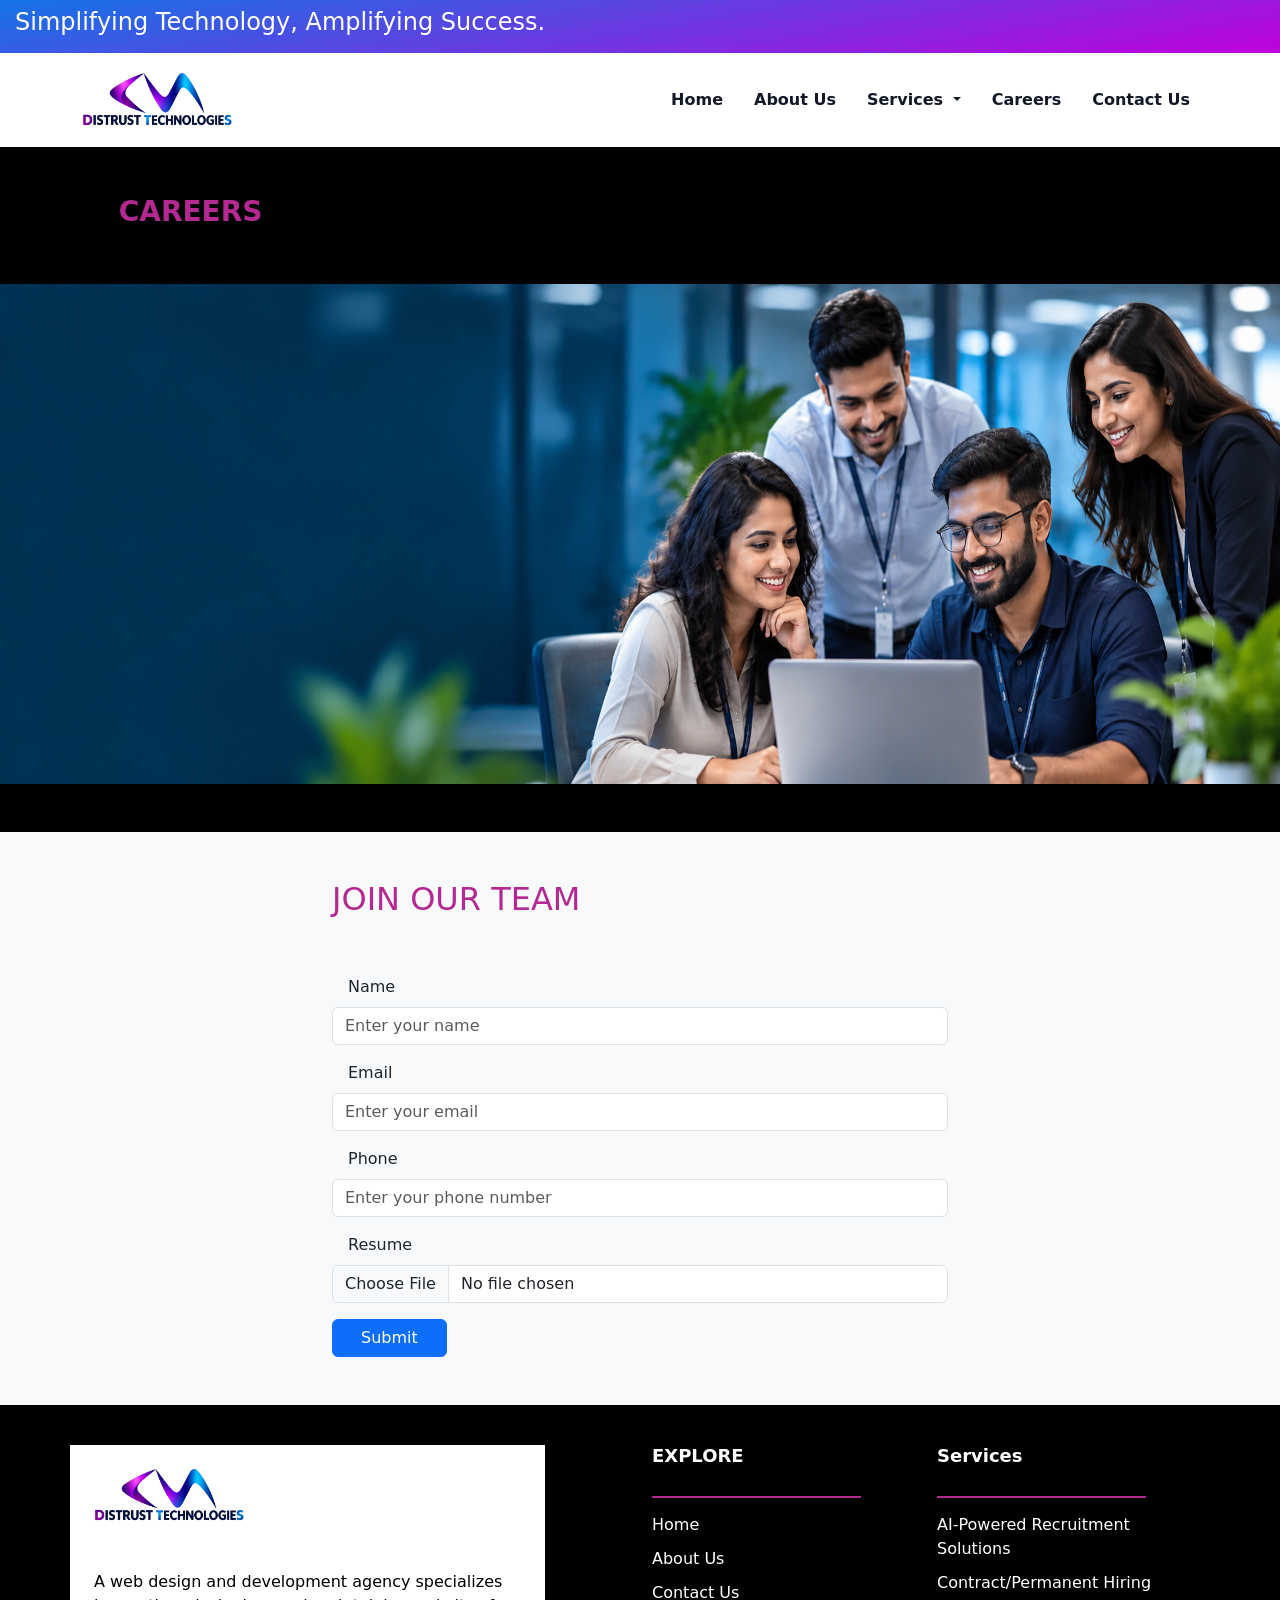
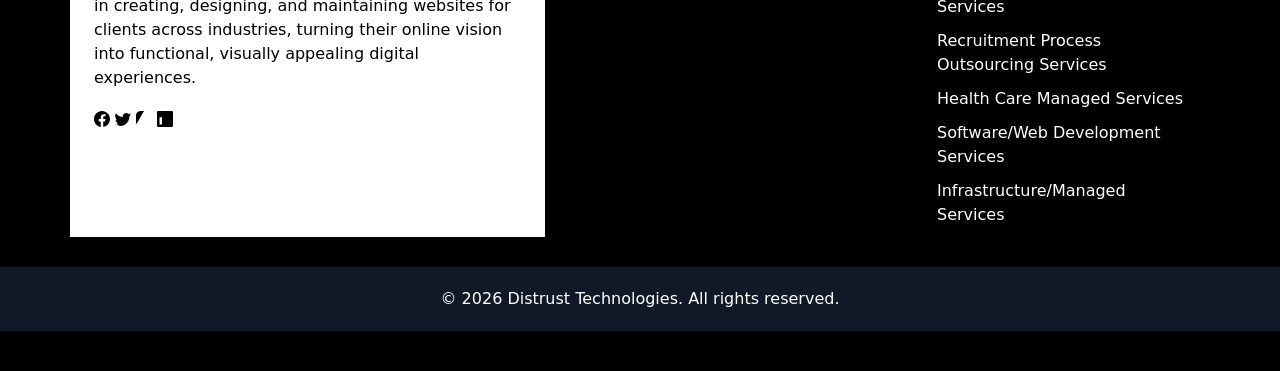
<file: Old/careers.html>
<!DOCTYPE html>
<html lang="en">

<head>
    <meta charset="UTF-8">
    <meta name="viewport" content="width=device-width, initial-scale=1.0">

    <title>Distrust Technologies</title>

    <!-- Bootstrap CSS -->
    <link href="https://cdn.jsdelivr.net/npm/bootstrap@5.3.8/dist/css/bootstrap.min.css" rel="stylesheet">

    <!-- Custom CSS -->
    <link rel="stylesheet" href="assets/Css/style.css">
</head>

<body>

    <!-- Header Top -->
    <div class="headertop">
        <h4>Simplifying Technology, Amplifying Success.</h4>
    </div>

    <!-- Navigation -->
    <nav class="navbar navbar-expand-lg bg-white shadow-sm">
        <div class="container">

            <!-- Logo / Brand -->
            <a class="navbar-brand" href="#">
                <img src="assets/img/DT.png" alt="Distrust Technologies Logo" width="150">
            </a>

            <!-- Mobile Toggle -->
            <button class="navbar-toggler" type="button" data-bs-toggle="collapse"
                data-bs-target="#navbarSupportedContent" aria-controls="navbarSupportedContent" aria-expanded="false"
                aria-label="Toggle navigation">

                <span class="navbar-toggler-icon"></span>
            </button>

            <!-- Menu -->
            <div class="collapse navbar-collapse" id="navbarSupportedContent">

                <ul class="navbar-nav ms-auto mb-2 mb-lg-0">

                    <li class="nav-item">
                        <a class="nav-link" href="index.html">Home</a>
                    </li>

                    <li class="nav-item">
                        <a class="nav-link" href="about.html">About Us</a>
                    </li>

                    <li class="nav-item dropdown">
                        <a class="nav-link dropdown-toggle" href="#" role="button" data-bs-toggle="dropdown"
                            aria-expanded="false">
                            Services
                        </a>
                        <ul class="dropdown-menu">
                            <li><a class="dropdown-item" href="ai-powered.html">AI-Powered Recruitment Solutions</a>
                            </li>
                            <li><a class="dropdown-item" href="contract-permanent.html">Contract/Permanent Hiring
                                    Services</a></li>
                            <li><a class="dropdown-item" href="recruitment-process.html">Recruitment Process Outsourcing
                                    Services</a></li>
                            <li><a class="dropdown-item" href="healthcare.html">Health Care Managed Services</a></li>
                            <li><a class="dropdown-item" href="software-web.html">Software/Web Development Services</a>
                            </li>
                            <li><a class="dropdown-item" href="infrastructure.html">Infrastructure/Managed Services</a>
                            </li>
                        </ul>
                    </li>

                    <!-- <li class="nav-item">
                        <a class="nav-link" href="#">Solutions</a>
                    </li>

                    <li class="nav-item">
                        <a class="nav-link" href="#">Technologies</a>
                    </li> -->

                    <li class="nav-item">
                        <a class="nav-link" href="careers.html">Careers</a>
                    </li>

                    <li class="nav-item">
                        <a class="nav-link" href="contact.html">Contact Us</a>
                    </li>

                </ul>

            </div>
        </div>
    </nav>
    <!-- Banner Section start -->

    <section class="container-fluid bg-black text-white py-5">
        <div class="row twosection">
            <div class="offset-md-1 col-md-5">
                <h2 class="text-pink pb-5 text-uppercase">Careers</h2>

            </div>
            <img src="assets/img/career.png" alt="Careers" class="img-fluid">

    </section>
    <!--Banner section End-->

    <!--Form section-->
    <section class="container-fluid bg-light py-5">
        <div class="row">
            <div class="offset-md-3 col-md-6">
                <h2 class="text-pink pb-5 text-uppercase">Join Our Team</h2>
                <form>
                    <div class="mb-3">
                        <label for="name" class="form-label"><span class="p-3">Name</span></label>
                        <input type="text" class="form-control" id="name" placeholder="Enter your name">
                    </div>
                    <div class="mb-3">
                        <label for="email" class="form-label"><span class="p-3">Email</span></label>
                        <input type="email" class="form-control" id="email" placeholder="Enter your email">
                    </div>
                    <div class="mb-3">
                        <label for="phone" class="form-label"><span class="p-3">Phone</span></label>
                        <input type="tel" class="form-control" id="phone" placeholder="Enter your phone number">
                    </div>
                    <div class="mb-3">
                        <label for="resume" class="form-label"><span class="p-3">Resume</span></label>
                        <input type="file" class="form-control" id="resume">
                    </div>
                    <button type="submit" class="btn btn-primary"><span class="p-3">Submit</span></button>
                </form>
            </div>
        </div>
        </section>
    <!--Form section end-->

   
    <!--Footer-->
    <footer class="bg-black mt-0 text-white">
        <div class="container">
            <div class="row">
                <div class="col-md-5  bg-white text-black p-4">
                    <img src="assets/img/DT.png" alt="Distrust Technologies Logo" width="150">


                    <p class="mt-5">A web design and development agency specializes in creating, designing, and
                        maintaining websites for clients across industries, turning their online vision into functional,
                        visually appealing digital experiences.</p>
                    <div>
                        <svg xmlns="http://www.w3.org/2000/svg" width="16" height="16" fill="currentColor"
                            class="bi bi-facebook" viewBox="0 0 16 16">
                            <path
                                d="M16 8.049c0-4.446-3.582-8.05-8-8.05C3.58 0-.002 3.603-.002 8.05c0 4.017 2.926 7.347 6.75 7.951v-5.625h-2.03V8.05H6.75V6.275c0-2.017 1.195-3.131 3.022-3.131.876 0 1.791.157 1.791.157v1.98h-1.009c-.993 0-1.303.621-1.303 1.258v1.51h2.218l-.354 2.326H9.25V16c3.824-.604 6.75-3.934 6.75-7.951z" />
                        </svg>
                        <svg xmlns="http://www.w3.org/2000/svg" width="16" height="16" fill="currentColor"
                            class="bi bi-twitter" viewBox="0 0 16 16">
                            <path
                                d="M5.026 15c6.038 0 9.341-5.003 9.341-9.334 0-.14 0-.282-.006-.422A6.685 6.685 0 0 0 16 3.542a6.658 6.658 0 0 1-1.889.518 3.301 3.301 0 0 0 1.447-1.817 6.533 6.533 0 0 1-2.087.793A3.286 3.286 0 0 0 7.875 6.03a9.325 9.325 0 0 1-6.767-3.429A3.289 3.289 0 0 0 .64 6.575c0 1.14.581 2.144 1.46 2.723a3.323 3.323 0 0 1-1.487-.41v.041c0 1.6 1.138 2.933 2.648 3.237a3.203 3.203 0 0 1-1.482.056c.416 1.3 1.623 2.247 3.045 2.276A6.588 6.588 0 0 1 .78 13.58a6.32 6.32 0 0 1-.78-.045A9.344 9.344 0 0 0 5.026 15z" />
                        </svg>
                        <svg xmlns=" http://www.w3.org/2000/svg" width="16" height="16" fill="currentColor"
                            class="bi bi-instagram" viewBox="0 0 16 16">
                            <path
                                d="M8 0C5.82 0 5.555.01 4.703.048c-.852.038-1.43.167-1.947.36a3.92 3.92 0 0 0-1.42.93A3.92 3.92 0 0 0 .36 2.703c-.193.517-.322 1.095-.36 1.947C0 5.555 0 5.82 0 8s.01 2.445.048 3.297c.038.852.167 1.43.36 1.947a3.92 3.92 0 0 0 .93" />
                        </svg>
                        <svg xmlns=" http://www.w3.org/2000/svg" width="16" height="16" fill="currentColor"
                            class="bi bi-linkedin" viewBox="0 0 16 16">
                            <path
                                d="M0 1.146C0 .513.526 0 1.175 0h13.65C15.474 0 16 .513 16 1.146v13.708c0 .633-.526 1.146-1.175 1.146H1.175C.526 16 0 15.487 0 14.854V1.146zm4.943 12.248V6.169H2.542v7.225h2.401zm-1.2-8.212c-.837 0-1.358-.554-1.358-1.248 " />
                        </svg>

                    </div>
                </div>
                <div class="offset-md-1 col-md-3 text-md-start text-white">
                    <h3>EXPLORE</h3>

                    <ul class="">
                        <li><a href="#" class="text-white">Home</a></li>
                        <li><a href="#" class="text-white">About Us</a></li>
                        <li><a href="#" class="text-white">Contact Us</a></li>
                    </ul>
                </div>
                <div class="col-md-3 text-md-start text-white">
                    <h3>Services</h3>
                    <ul class="">
                        <li><a href="#" class="text-white">AI-Powered Recruitment Solutions</a></li>
                        <li><a href="#" class="text-white">Contract/Permanent Hiring Services</a></li>
                        <li><a href="#" class="text-white">Recruitment Process Outsourcing Services</a></li>
                        <li><a href="#" class="text-white">Health Care Managed Services</a></li>
                        <li><a href="#" class="text-white">Software/Web Development Services</a></li>
                        <li><a href="#" class="text-white">Infrastructure/Managed Services</a></li>
                    </ul>
                </div>
            </div>
        </div>
        <section class="copyright">
            <div class="container">
                <div class="row">
                    <div class="col-md-12 text-center">
                        <p class="text-white mb-0">&copy; 2026 Distrust Technologies. All rights reserved.</p>
                    </div>
                </div>
            </div>
        </section>
    </footer>
    <!-- Footer -->
    <script src="https://cdn.jsdelivr.net/npm/bootstrap@5.3.8/dist/js/bootstrap.bundle.min.js"></script>

</body>

</html>
</file>
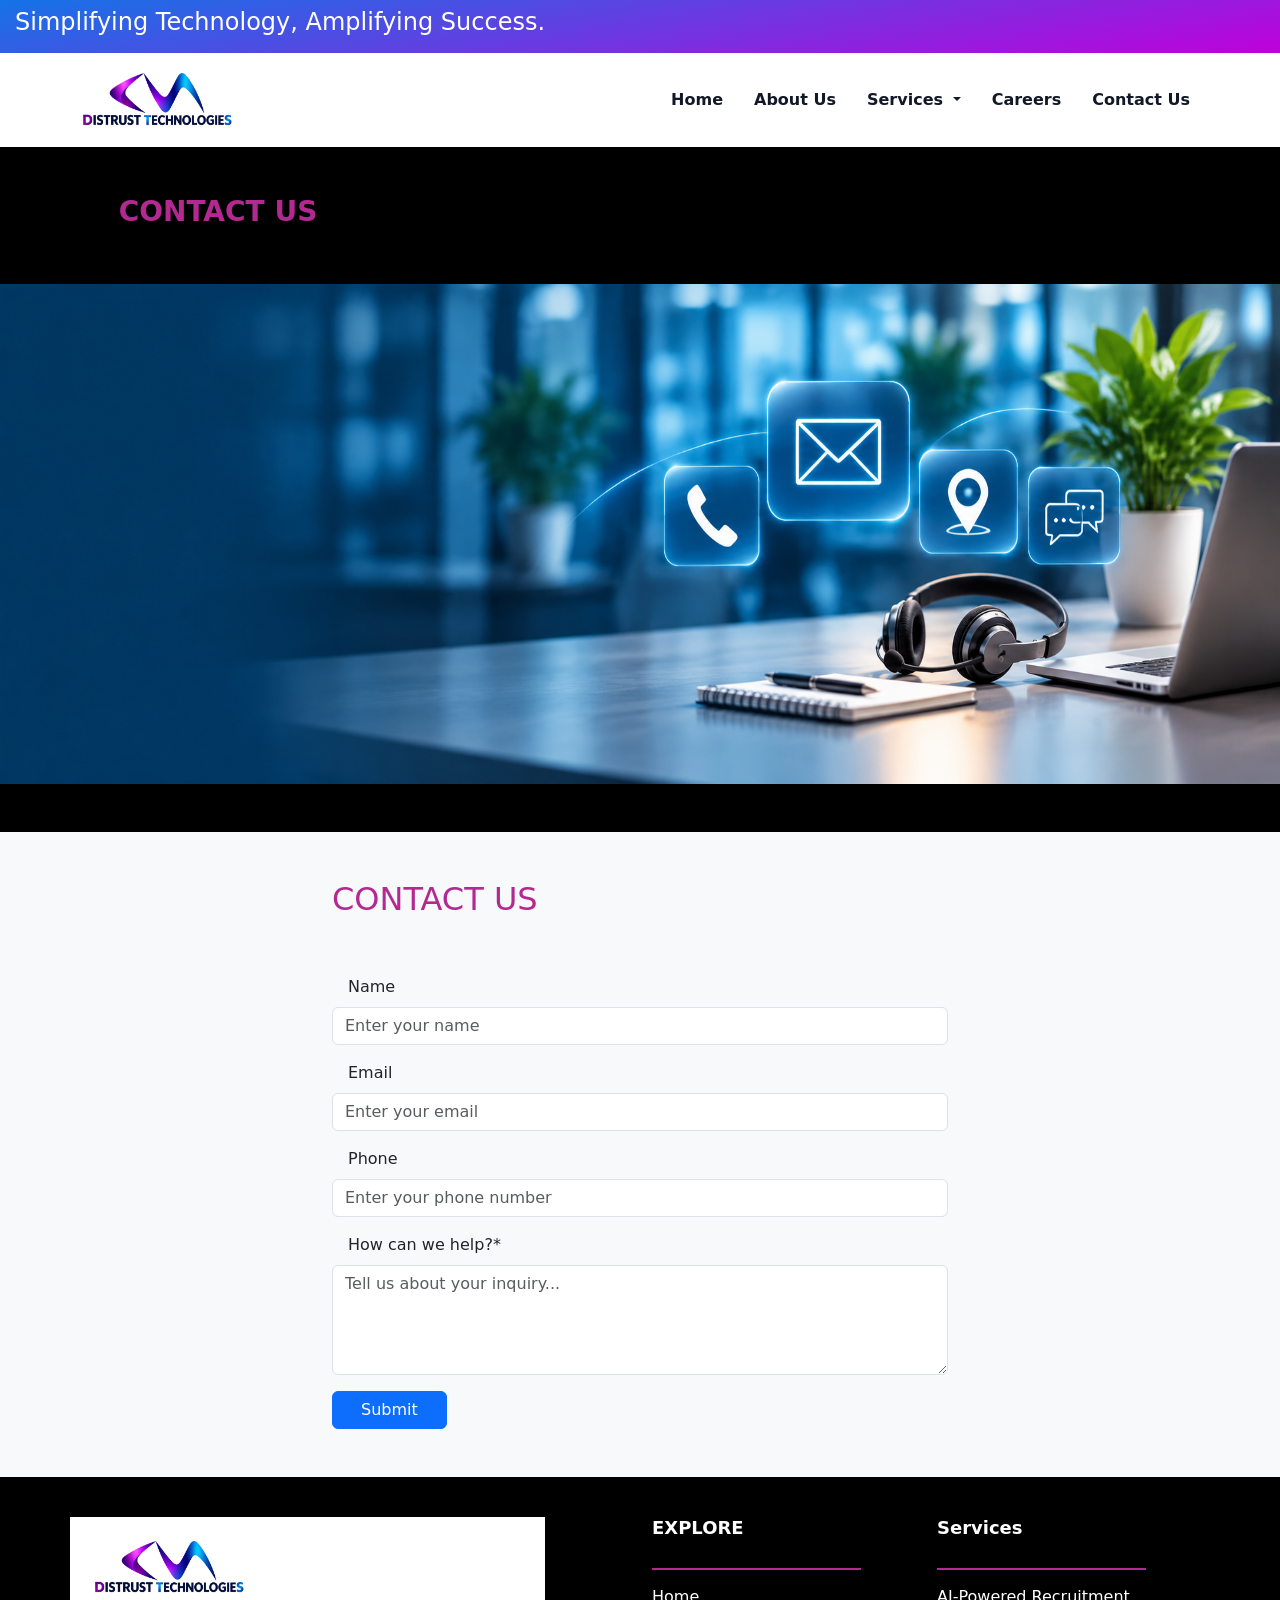
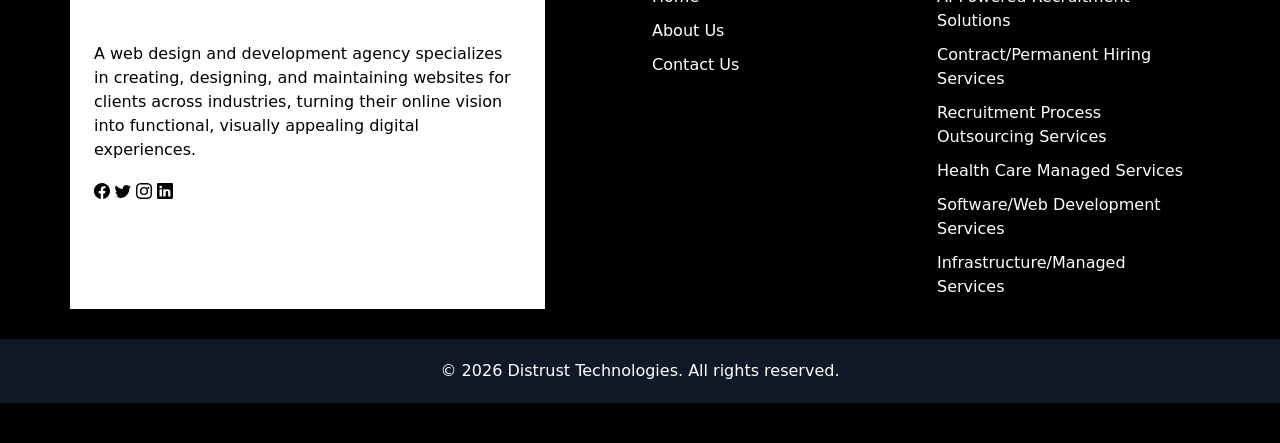
<file: Old/contact.html>
<!DOCTYPE html>
<html lang="en">

<head>
    <meta charset="UTF-8">
    <meta name="viewport" content="width=device-width, initial-scale=1.0">

    <title>Distrust Technologies</title>

    <!-- Bootstrap CSS -->
    <link href="https://cdn.jsdelivr.net/npm/bootstrap@5.3.8/dist/css/bootstrap.min.css" rel="stylesheet">

    <!-- Custom CSS -->
    <link rel="stylesheet" href="assets/Css/style.css">
</head>

<body>

    <!-- Header Top -->
    <div class="headertop">
        <h4>Simplifying Technology, Amplifying Success.</h4>
    </div>

    <!-- Navigation -->
    <nav class="navbar navbar-expand-lg bg-white shadow-sm">
        <div class="container">

            <!-- Logo / Brand -->
            <a class="navbar-brand" href="#">
                <img src="assets/img/DT.png" alt="Distrust Technologies Logo" width="150">
            </a>

            <!-- Mobile Toggle -->
            <button class="navbar-toggler" type="button" data-bs-toggle="collapse"
                data-bs-target="#navbarSupportedContent" aria-controls="navbarSupportedContent" aria-expanded="false"
                aria-label="Toggle navigation">

                <span class="navbar-toggler-icon"></span>
            </button>

            <!-- Menu -->
            <div class="collapse navbar-collapse" id="navbarSupportedContent">

                <ul class="navbar-nav ms-auto mb-2 mb-lg-0">

                    <li class="nav-item">
                        <a class="nav-link" href="index.html">Home</a>
                    </li>

                    <li class="nav-item">
                        <a class="nav-link" href="about.html">About Us</a>
                    </li>

                    <li class="nav-item dropdown">
                        <a class="nav-link dropdown-toggle" href="#" role="button" data-bs-toggle="dropdown"
                            aria-expanded="false">
                            Services
                        </a>
                        <ul class="dropdown-menu">
                            <li><a class="dropdown-item" href="ai-powered.html">AI-Powered Recruitment Solutions</a>
                            </li>
                            <li><a class="dropdown-item" href="contract-permanent.html">Contract/Permanent Hiring
                                    Services</a></li>
                            <li><a class="dropdown-item" href="recruitment-process.html">Recruitment Process Outsourcing
                                    Services</a></li>
                            <li><a class="dropdown-item" href="healthcare.html">Health Care Managed Services</a></li>
                            <li><a class="dropdown-item" href="software-web.html">Software/Web Development Services</a>
                            </li>
                            <li><a class="dropdown-item" href="infrastructure.html">Infrastructure/Managed Services</a>
                            </li>
                        </ul>
                    </li>

                    <!-- <li class="nav-item">
                        <a class="nav-link" href="#">Solutions</a>
                    </li>

                    <li class="nav-item">
                        <a class="nav-link" href="#">Technologies</a>
                    </li> -->

                    <li class="nav-item">
                        <a class="nav-link" href="careers.html">Careers</a>
                    </li>

                    <li class="nav-item">
                        <a class="nav-link" href="contact.html">Contact Us</a>
                    </li>

                </ul>

            </div>
        </div>
    </nav>
    <!-- Banner Section start -->

    <section class="container-fluid bg-black text-white py-5">
        <div class="row twosection">
            <div class="offset-md-1 col-md-5">
                <h2 class="text-pink pb-5 text-uppercase">Contact Us</h2>

            </div>
            <img src="assets/img/contact.png" alt="Contact Us" class="img-fluid">

    </section>
    <!--Banner section End-->

    <!--Form section-->
    <section class="container-fluid bg-light py-5">
        <div class="row">
            <div class="offset-md-3 col-md-6">
                <h2 class="text-pink pb-5 text-uppercase">Contact Us</h2>
                <form action="http://127.0.0.1/DT/DT-Software/send_mail.php" method="POST">
                    <div class="mb-3">
                        <label for="name" class="form-label"><span class="p-3">Name</span></label>
                        <input type="text" class="form-control" id="name" name="name" placeholder="Enter your name"
                            required>
                    </div>
                    <div class="mb-3">
                        <label for="email" class="form-label"><span class="p-3">Email</span></label>
                        <input type="email" class="form-control" id="email" name="email" placeholder="Enter your email"
                            required>
                    </div>
                    <div class="mb-3">
                        <label for="phone" class="form-label"><span class="p-3">Phone</span></label>
                        <input type="tel" class="form-control" id="phone" name="phone" placeholder="Enter your phone number">
                    </div>
                    <div class="mb-3">
                        <label for="message" class="form-label"><span class="p-3">How can we help?*</span></label>
                        <textarea class="form-control" id="message" name="message" rows="4"
                            placeholder="Tell us about your inquiry..." required></textarea>
                    </div>
                    <button type="submit" class="btn btn-primary"><span class="p-3">Submit</span></button>
                </form>

                <div id="formStatus" class="alert d-none mt-4" role="alert"></div>
            </div>
        </div>
        </section>
    <!--Form section end-->

   
    <!--Footer-->
    <footer class="bg-black mt-0 text-white">
        <div class="container">
            <div class="row">
                <div class="col-md-5  bg-white text-black p-4">
                    <img src="assets/img/DT.png" alt="Distrust Technologies Logo" width="150">


                    <p class="mt-5">A web design and development agency specializes in creating, designing, and
                        maintaining websites for clients across industries, turning their online vision into functional,
                        visually appealing digital experiences.</p>
                    <div>
                        <svg xmlns="http://www.w3.org/2000/svg" width="16" height="16" fill="currentColor"
                            class="bi bi-facebook" viewBox="0 0 16 16">
                            <path
                                d="M16 8.049c0-4.446-3.582-8.05-8-8.05C3.58 0-.002 3.603-.002 8.05c0 4.017 2.926 7.347 6.75 7.951v-5.625h-2.03V8.05H6.75V6.275c0-2.017 1.195-3.131 3.022-3.131.876 0 1.791.157 1.791.157v1.98h-1.009c-.993 0-1.303.621-1.303 1.258v1.51h2.218l-.354 2.326H9.25V16c3.824-.604 6.75-3.934 6.75-7.951z" />
                        </svg>
                        <svg xmlns="http://www.w3.org/2000/svg" width="16" height="16" fill="currentColor"
                            class="bi bi-twitter" viewBox="0 0 16 16">
                            <path
                                d="M5.026 15c6.038 0 9.341-5.003 9.341-9.334 0-.14 0-.282-.006-.422A6.685 6.685 0 0 0 16 3.542a6.658 6.658 0 0 1-1.889.518 3.301 3.301 0 0 0 1.447-1.817 6.533 6.533 0 0 1-2.087.793A3.286 3.286 0 0 0 7.875 6.03a9.325 9.325 0 0 1-6.767-3.429A3.289 3.289 0 0 0 .64 6.575c0 1.14.581 2.144 1.46 2.723a3.323 3.323 0 0 1-1.487-.41v.041c0 1.6 1.138 2.933 2.648 3.237a3.203 3.203 0 0 1-1.482.056c.416 1.3 1.623 2.247 3.045 2.276A6.588 6.588 0 0 1 .78 13.58a6.32 6.32 0 0 1-.78-.045A9.344 9.344 0 0 0 5.026 15z" />
                        </svg>
                        <svg xmlns="http://www.w3.org/2000/svg" width="16" height="16" fill="currentColor"
                            class="bi bi-instagram" viewBox="0 0 16 16">
                            <path
                                d="M8 0C5.829 0 5.556.01 4.703.048c-.853.04-1.435.174-1.944.372a3.9 3.9 0 0 0-1.417.922A3.9 3.9 0 0 0 .42 2.759c-.198.509-.332 1.091-.372 1.944C.01 5.556 0 5.829 0 8s.01 2.444.048 3.297c.04.853.174 1.435.372 1.944.205.527.477.982.922 1.417.435.445.89.717 1.417.922.509.198 1.091.332 1.944.372C5.556 15.99 5.829 16 8 16s2.444-.01 3.297-.048c.853-.04 1.435-.174 1.944-.372a3.9 3.9 0 0 0 1.417-.922 3.9 3.9 0 0 0 .922-1.417c.198-.509.332-1.091.372-1.944C15.99 10.444 16 10.171 16 8s-.01-2.444-.048-3.297c-.04-.853-.174-1.435-.372-1.944a3.9 3.9 0 0 0-.922-1.417A3.9 3.9 0 0 0 13.241.42c-.509-.198-1.091-.332-1.944-.372C10.444.01 10.171 0 8 0m0 1.441c2.136 0 2.39.008 3.233.047.78.036 1.203.166 1.485.276.374.145.64.318.92.598s.453.546.598.92c.11.282.24.705.276 1.485.039.843.047 1.097.047 3.233s-.008 2.39-.047 3.233c-.036.78-.166 1.203-.276 1.485a2.5 2.5 0 0 1-.598.92 2.5 2.5 0 0 1-.92.598c-.282.11-.705.24-1.485.276-.843.039-1.097.047-3.233.047s-2.39-.008-3.233-.047c-.78-.036-1.203-.166-1.485-.276a2.5 2.5 0 0 1-.92-.598 2.5 2.5 0 0 1-.598-.92c-.11-.282-.24-.705-.276-1.485C1.449 10.39 1.441 10.136 1.441 8s.008-2.39.047-3.233c.036-.78.166-1.203.276-1.485.145-.374.318-.64.598-.92s.546-.453.92-.598c.282-.11.705-.24 1.485-.276.843-.039 1.097-.047 3.233-.047M8 3.892a4.108 4.108 0 1 0 0 8.216A4.108 4.108 0 0 0 8 3.892m0 6.775a2.667 2.667 0 1 1 0-5.334 2.667 2.667 0 0 1 0 5.334M12.271 3.705a.96.96 0 1 0 0 1.92.96.96 0 0 0 0-1.92" />
                        </svg>
                        <svg xmlns="http://www.w3.org/2000/svg" width="16" height="16" fill="currentColor"
                            class="bi bi-linkedin" viewBox="0 0 16 16">
                            <path
                                d="M0 1.146C0 .513.526 0 1.175 0h13.65C15.474 0 16 .513 16 1.146v13.708c0 .633-.526 1.146-1.175 1.146H1.175A1.15 1.15 0 0 1 0 14.854zm4.943 12.248V6.169H2.542v7.225zm-1.2-8.212c.837 0 1.358-.554 1.358-1.248C5.101 3.194 4.58 2.64 3.743 2.64S2.384 3.194 2.384 3.934c0 .694.521 1.248 1.358 1.248M13.458 13.394V9.359c0-2.159-1.153-3.164-2.69-3.164-1.24 0-1.795.682-2.106 1.161v-.995H6.26c.031.659 0 7.033 0 7.033h2.402V9.488c0-.216.016-.432.079-.586.173-.431.568-.878 1.231-.878.869 0 1.216.662 1.216 1.633v3.737z" />
                        </svg>
                    </div>
                </div>
                <div class="offset-md-1 col-md-3 text-md-start text-white">
                    <h3>EXPLORE</h3>

                    <ul class="">
                        <li><a href="#" class="text-white">Home</a></li>
                        <li><a href="#" class="text-white">About Us</a></li>
                        <li><a href="#" class="text-white">Contact Us</a></li>
                    </ul>
                </div>
                <div class="col-md-3 text-md-start text-white">
                    <h3>Services</h3>
                    <ul class="">
                        <li><a href="#" class="text-white">AI-Powered Recruitment Solutions</a></li>
                        <li><a href="#" class="text-white">Contract/Permanent Hiring Services</a></li>
                        <li><a href="#" class="text-white">Recruitment Process Outsourcing Services</a></li>
                        <li><a href="#" class="text-white">Health Care Managed Services</a></li>
                        <li><a href="#" class="text-white">Software/Web Development Services</a></li>
                        <li><a href="#" class="text-white">Infrastructure/Managed Services</a></li>
                    </ul>
                </div>
            </div>
        </div>
        <section class="copyright">
            <div class="container">
                <div class="row">
                    <div class="col-md-12 text-center">
                        <p class="text-white mb-0">&copy; 2026 Distrust Technologies. All rights reserved.</p>
                    </div>
                </div>
            </div>
        </section>
    </footer>
    <!-- Footer -->
    <script>
        const params = new URLSearchParams(window.location.search);
        const status = document.getElementById('formStatus');

        if (params.has('success') || params.has('error')) {
            status.classList.remove('d-none');

            if (params.has('success')) {
                status.classList.add('alert-success');
                status.textContent = 'Our team will get back to you.';

                setTimeout(() => {
                    window.location.href = 'contact.html';
                }, 4000);
            } else {
                status.classList.add('alert-danger');
                status.textContent = 'Sorry, your message could not be sent. Please try again.';

                setTimeout(() => {
                    window.location.href = 'contact.html';
                }, 5000);
            }
        }
    </script>
    <script src="https://cdn.jsdelivr.net/npm/bootstrap@5.3.8/dist/js/bootstrap.bundle.min.js"></script>

</body>

</html>
</file>
<file: assets/Css/style.css>
/* Header Top */
.headertop {
    background-image: linear-gradient(170deg, #1473e7, #c000db);
    color: #ffffff;
    padding: 8px 15px;
    overflow: hidden;
    width: 100%;
}

.marquee {
    width: 30%;
    overflow: hidden;
    margin: 0 auto;
}

.marquee h4 {
    font-size: 15px;
    margin: 0;
    font-weight: 500;
    white-space: nowrap;
    display: inline-block;
    animation: scrollText 10s linear infinite;
}

@keyframes scrollText {
    0% {
        transform: translateX(100%);
    }
    100% {
        transform: translateX(-100%);
    }
}

/* Navbar */
.navbar {
    padding: 15px 0;
}

.navbar-brand {
    font-size: 22px;
    font-weight: 800;
    color: #761044;
}

.navbar-nav {
    gap: 15px;
}

.navbar-nav .nav-link {
    font-size: 16px;
    font-weight: 600;
    color: #111827;
    transition: 0.3s ease;
}

.navbar-nav .nav-link:hover,
.navbar-nav .nav-link.active {
    color: #761044;
}
/* Banner section */
.banner {
     background-image: url('/assets/img/DT_Banner.png');
    background-size: cover;
    background-position: center;
    background-repeat: no-repeat;
    min-height: 200px;
    padding: 0;
    display: flex;
    align-items: center;
    justify-content: center;
    /* text-align: center; */
}
.button {
    text-decoration: none;
    letter-spacing: 2px;
    color: #b32991;
    font-weight: 700;
}
.button:hover {
    color: #ffffff;
    background-color: #b32991;
    border-radius: 5px;
    padding: 10px 20px;
    transition: 0.3s ease;
}
.rotate {
    transform: rotate3d(1,1,2, 0deg);
   width: 5px;
    height: 50px;
    background-color: #b32991;
    border: 1px solid #b32991;
    margin: 0px auto;
}
.twosection h2 {
    font-size: 28px;
    font-weight: 600;
}

.twosection h2 span {
    color: #b32991;
    display: inline-flex;
    align-items: center;
    font-size: 50px;
}

.twosection h2 span svg {
    width: 40px;
    height: 30px;
    fill: #b32991;
    vertical-align: middle;
}
.twosection h2 a {
    color: #ffffff;

   text-decoration: none;
}
.twosection h2 a:hover {
    color: #b32991 !important;
}
.twosection img{
    width: 100%;
    height: 500px;
    padding: 0px;
    margin: 0px auto;
    
}
.section-title {
    display: flex;
    align-items: center;
    justify-content: center;
    gap: 10px;
    margin: 5px 0;
}

.section-title h2 {
    color: #b32991;
    font-size: 18px;
    font-weight: 700;
    letter-spacing: 2px;
    text-transform: uppercase;
    margin: 0;
}

.section-title::before,
.section-title::after {
    content: "";
    width: 50px;
    height: 2px;
    background-color: #b32991;
}
.section-subheading {
    text-align: center;
    text-transform: uppercase;
    margin-bottom: 10px;
}

   .section-subheading h3{
        font-size: 1.5rem;
        font-weight: 700;
        letter-spacing: 2px;
    }
/* Flip Card Container */
.flip-card {
    background-color: transparent;
    width: 100%;
    height: 320px;
    perspective: 1000px;
    margin-bottom: 25px;
}

/* Inner Rotation */
.flip-card-inner {
    position: relative;
    width: 100%;
    height: 100%;
    text-align: center;
    transition: transform 0.8s ease;
    transform-style: preserve-3d;
}

/* Rotate on Hover */
.flip-card:hover .flip-card-inner {
    transform: rotateY(180deg);
}

/* Front and Back */
.flip-card-front,
.flip-card-back {
    position: absolute;
    width: 100%;
    height: 100%;
    -webkit-backface-visibility: hidden;
    backface-visibility: hidden;
    border-radius: 10px;
    overflow: hidden;
}

/* Front Side */
.flip-card-front {
    background: #fff;
    box-shadow: 0 4px 15px rgba(0,0,0,0.12);
}

.flip-card-front img {
    width: 100%;
    height: 260px;
    object-fit: cover;
}

.flip-card-front h5 {
    color: #fff;
    font-size: 18px;
    font-weight: 700;
    padding: 20px 5px;
    margin: 0;
    background: linear-gradient(to right, #761044, #c000db);
}

/* Back Side */
.flip-card-back {
    background: linear-gradient(135deg, #761044, #c000db);
    color: #fff;
    transform: rotateY(180deg);

    display: flex;
    flex-direction: column;
    justify-content: center;
    align-items: center;

    padding: 25px;
}

.flip-card-back h4 {
    font-size: 21px;
    font-weight: 700;
    margin-bottom: 15px;
}

.flip-card-back p {
    font-size: 15px;
    line-height: 1.7;
    margin-bottom: 20px;
}

/* Read More Button */
.btn-service {
    display: inline-block;
    padding: 9px 22px;
    color: #fff;
    /* background: #fff; */
    border-radius: 25px;
    text-decoration: none;
    font-weight: 600;
    transition: 0.3s;
}

.btn-service:hover {
    /* background: #222; */
    color: #fff;
    text-transform: uppercase;
    letter-spacing: 2px;
}

/* Mobile */
@media (max-width: 767px) {
    .flip-card {
        height: 300px;
    }

    .flip-card-front img {
        height: 240px;
    }
}
.servicecards {
    display: flex;
    flex-wrap: wrap;
    width: 100%;
    height: 300px;
    margin: 40px 0px;
    justify-content: center;
}
.servicecards .card-text {
    padding: 15px;
    
}
.ourcards {
    display: flex;
    flex-wrap: wrap;
    width: 100%;
    height: 400px;
    margin: 20px 0px;
    justify-content: center;
}
.ourcards .card{
    padding: 10px 20px;
    background-color: transparent;
    border: 1px solid #e0e0e0;  
    color: #fff;  
    border-radius: 10px;
    box-shadow: 0 4px 15px rgba(0,0,0,0.12);
}
footer {
    background-color: #000;
    color: #fff;
    padding: 40px 0;
}
footer h3 {
    font-size: 18px;
    font-weight: 700;
    margin-bottom: 15px;
}
footer h3 ::before{
    content: "";
    display: block;
    width: 80%;
    height: 2px;
    background-color: #b32991;
    margin-bottom: 10px;
}
footer h3::after {
    content: "";
    display: block;
    width: 80%;
    height: 2px;
    background-color: #b32991;
    margin-top: 30px;
}
footer ul {
    list-style: none;
    padding: 0;
    margin: 0;
}

footer ul li {
    margin-bottom: 10px;
    list-style: none;
}

footer ul li a {
    color: #fff;
    text-decoration: none;
    font-size: 16px;
    transition: all 0.3s ease;
}

/* Hover Effect */
footer ul li a:hover {
    color: #c000db !important;
    text-decoration: none;
    padding-left: 5px;
}
.copyright {
    background-color: #111827;
    color: #fff;
    padding: 20px 0;
    margin: 30px 0 0 0;
    text-align: center;
}

/* About section */
.bg-about{
    background-color: #252525;
}

/* Services dropdown: show submenu on hover */
@media (min-width: 992px) {
    .navbar .nav-item.dropdown {
        position: relative;
    }

    .navbar .nav-item.dropdown:hover > .dropdown-menu,
    .navbar .nav-item.dropdown:focus-within > .dropdown-menu {
        display: block;
        margin-top: 0;
        border-top: 2px solid #b32991;
        border-radius: 0;
    }

    .navbar .dropdown-menu {
        border: 0;
        /* border-radius: 6px; */
        box-shadow: 0 8px 24px rgba(0, 0, 0, 0.12);
        min-width: 280px;
        padding: 8px 0;
    }

    .navbar .dropdown-item {
        padding: 9px 16px;
    }

    .navbar .dropdown-item:hover,
    .navbar .dropdown-item:focus {
        color: #761044;
        background-color: #f5edf2;
    }
}
.text-pink {
    color: #b32991;
}

/* =========================================================
   CONFIAR SERVICES – UI POLISH LAYER
   Visual-only overrides: page copy, image files and content
   remain unchanged.
   ========================================================= */

:root {
    --brand: #b32991;
    --brand-deep: #761044;
    --brand-violet: #c000db;
    --ink: #15131a;
    --muted: #687080;
    --surface: #f6f7fb;
    --white: #ffffff;
    --radius: 16px;
    --shadow-soft: 0 12px 34px rgba(15, 23, 42, .09);
}

html {
    scroll-behavior: smooth;
}

body {
    font-family: Inter, "Segoe UI", Arial, sans-serif;
    color: #202330;
    line-height: 1.7;
    overflow-x: hidden;
}

img {
    max-width: 100%;
}

a {
    transition: color .25s ease, background-color .25s ease,
                transform .25s ease, box-shadow .25s ease;
}

/* Top announcement strip */
.headertop {
    min-height: 36px;
    display: flex;
    align-items: center;
    justify-content: center;
    padding: 8px 15px;
    background-image: linear-gradient(170deg, #1473e7, #c000db);
}

.headertop h4 {
    font-size: 13px;
    letter-spacing: .35px;
    line-height: 1.4;
}

/* Main navigation */
.navbar {
    position: relative;
    z-index: 1000;
    min-height: 82px;
    padding: 12px 0;
    background: rgba(255,255,255,.98) !important;
    box-shadow: 0 5px 24px rgba(16, 24, 40, .07) !important;
}

.navbar .container {
    max-width: 1320px;
}

.navbar-brand img {
    max-height: 58px;
    width: auto;
    object-fit: contain;
}

.navbar-nav {
    align-items: center;
    gap: 8px;
}

.navbar-nav .nav-link {
    position: relative;
    padding: 10px 13px !important;
    border-radius: 8px;
    font-size: 15px;
    font-weight: 600;
    color: #242331;
}

.navbar-nav .nav-link:hover,
.navbar-nav .nav-link.active,
.navbar-nav .show > .nav-link {
    color: var(--brand-deep);
    background: #fbf2f8;
}

.navbar .dropdown-menu {
    padding: 10px;
    border: 1px solid #f0e5ed;
    border-radius: 12px;
    box-shadow: 0 16px 38px rgba(20, 20, 35, .14);
}

.navbar .dropdown-item {
    padding: 10px 13px;
    border-radius: 7px;
    color: #34313d;
    font-size: 14px;
}

.navbar .dropdown-item:hover,
.navbar .dropdown-item:focus {
    color: var(--brand-deep);
    background: #fbf1f8;
}

/* Homepage hero */
.banner {
    min-height: 560px;
    padding: 70px 0;
    background-position: center;
    background-size: cover;
    position: relative;
    isolation: isolate;
}

.banner::before {
    content: "";
    position: absolute;
    inset: 0;
    z-index: -1;
    background: linear-gradient(90deg, rgba(8, 12, 28, .78), rgba(8, 12, 28, .35));
}

.banner .container {
    max-width: 1240px;
}

.banner .row {
    align-items: center;
    row-gap: 34px;
}

.banner img {
    width: 100%;
    max-height: 430px;
    object-fit: contain;
    filter: drop-shadow(0 20px 30px rgba(0,0,0,.18));
}

.banner h1 {
    max-width: 650px;
    margin-bottom: 18px;
    color: #fff;
    font-size: clamp(2.2rem, 4.2vw, 4rem);
    font-weight: 800;
    line-height: 1.08;
    letter-spacing: -.9px;
}

.banner h4 {
    margin-bottom: 14px;
    color: #f3c7ed;
    font-size: clamp(1.1rem, 2vw, 1.45rem);
    font-weight: 650;
}

.banner p {
    max-width: 570px;
    margin-bottom: 28px;
    color: rgba(255,255,255,.88);
    font-size: 16px;
    line-height: 1.85;
}

.button {
    display: inline-flex;
    align-items: center;
    gap: 10px;
    padding: 13px 22px;
    border: 1px solid rgba(255,255,255,.45);
    border-radius: 8px;
    color: #fff;
    background: linear-gradient(120deg, var(--brand-deep), var(--brand-violet));
    font-size: 13px;
    letter-spacing: 1px;
    font-weight: 700;
    text-decoration: none;
}

.button:hover {
    color: #fff;
    background: #8f176e;
    box-shadow: 0 10px 24px rgba(179,41,145,.28);
    transform: translateY(-2px);
}

/* Service / careers / contact hero rows */
.twosection:has(> img) {
    display: grid;
    grid-template-columns: minmax(250px, .78fr) minmax(0, 1.5fr);
    align-items: center;
    gap: clamp(24px, 4vw, 58px);
    max-width: 1400px;
    margin: 0 auto;
    padding: 12px clamp(18px, 4vw, 58px);
}

.twosection:has(> img) > [class*="col-"] {
    width: auto;
    max-width: none;
    margin-left: 0;
    padding: 0;
}

.twosection:has(> img) h2 {
    position: relative;
    margin: 0;
    padding: 0 0 18px !important;
    color: #fff;
    font-size: clamp(1.8rem, 3vw, 2.8rem);
    font-weight: 800;
    line-height: 1.15;
    letter-spacing: -.5px;
}

.twosection:has(> img) h2::after {
    content: "";
    display: block;
    width: 72px;
    height: 4px;
    margin-top: 20px;
    border-radius: 10px;
    background: linear-gradient(90deg, var(--brand), var(--brand-violet));
}

.twosection > img {
    display: block;
    width: 100%;
    height: clamp(250px, 34vw, 440px);
    margin: 0;
    padding: 0;
    border-radius: 18px;
    object-fit: cover;
    box-shadow: 0 18px 45px rgba(0,0,0,.24);
}

/* Shared section headings */
.section-title {
    gap: 16px;
    margin: 0 0 14px;
}

.section-title h2 {
    color: var(--brand);
    font-size: 16px;
    font-weight: 800;
    letter-spacing: 2px;
}

.section-title::before,
.section-title::after {
    width: 48px;
    height: 2px;
    border-radius: 4px;
}

.section-subheading {
    margin-bottom: 28px;
}

.section-subheading h2,
.section-subheading h3 {
    color: #252333;
    font-size: clamp(1.35rem, 2vw, 1.8rem);
    font-weight: 750;
    letter-spacing: -.3px;
}

.text-pink {
    color: var(--brand) !important;
}

/* Black content sections and service detail typography */
section.bg-black,
section.container-fluid.bg-black {
    background-color: #111116 !important;
}

section.bg-black > .container.text-white.py-5,
section.bg-black > .container.impact.py-5 {
    max-width: 1280px;
}

.container.text-white.py-5 > .row {
    --bs-gutter-x: 3rem;
    --bs-gutter-y: 2rem;
}

.container.text-white.py-5 > .row > [class*="col-"] {
    min-width: 0;
}

.container.text-white.py-5 h2 {
    margin: 0 0 16px;
    color: #fff;
    font-size: clamp(1.45rem, 2vw, 1.9rem);
    font-weight: 800;
    line-height: 1.2;
}

.container.text-white.py-5 h3 {
    margin: 28px 0 10px;
    color: #f2c5e9;
    font-size: 1.22rem;
    font-weight: 750;
    line-height: 1.3;
}

.container.text-white.py-5 h4 {
    margin: 20px 0 8px;
    color: #fff;
    font-size: 1.08rem;
    font-weight: 700;
    line-height: 1.35;
}

.container.text-white.py-5 p,
.container.text-white.py-5 li {
    color: rgba(255,255,255,.82);
    font-size: 15px;
    line-height: 1.85;
}

.container.text-white.py-5 p {
    margin-bottom: 16px;
}

.container.text-white.py-5 ul {
    padding-left: 1.2rem;
    margin-bottom: 20px;
}

.container.text-white.py-5 li {
    padding-left: 4px;
    margin-bottom: 7px;
}

.container.text-white.py-5 li::marker {
    color: #d35bb6;
}

/* Home/about content panels */
section.container-fluid.bg-black.text-white.py-5:not(:has(.twosection > img)) {
    padding-top: 64px !important;
    padding-bottom: 64px !important;
}

.twosection h2 {
    font-size: clamp(1.5rem, 2.4vw, 2rem);
    line-height: 1.25;
}

.twosection h2 span {
    font-size: clamp(2rem, 4vw, 3rem);
}

.rotate {
    width: 3px;
    height: 54px;
    border: 0;
    border-radius: 5px;
    background: linear-gradient(180deg, var(--brand), var(--brand-violet));
}

.bg-about {
    padding: 36px !important;
    background: #1a1920;
}

.bg-about > .row {
    overflow: hidden;
    border: 1px solid rgba(255,255,255,.08);
    border-radius: 18px;
    background: #111116;
    box-shadow: 0 18px 40px rgba(0,0,0,.16);
}

.bg-about img {
    width: 100%;
    height: 100%;
    min-height: 320px;
    object-fit: cover;
}

.bg-about p {
    color: rgba(255,255,255,.82);
    line-height: 1.85;
}

/* Service cards */
.cardsection {
    padding: 70px max(18px, calc((100% - 1280px) / 2)) !important;
    background: #17151c;
}

.service-cards {
    display: flex;
    flex-wrap: wrap;
    width: 100%;
    height: auto;
    margin: 0;
    justify-content: center;
    --bs-gutter-x: 1.5rem;
    --bs-gutter-y: 1.5rem;
}

.service-cards > [class*="col-"] {
    display: flex;
}

.flip-card {
    height: 350px;
    margin: 0;
    border-radius: 15px;
}

.flip-card-inner {
    border-radius: 15px;
}

.flip-card-front,
.flip-card-back {
    border-radius: 15px;
}

.flip-card-front {
    background: #fff;
    box-shadow: 0 14px 34px rgba(0,0,0,.2);
}

.flip-card-front img {
    height: 285px;
    object-fit: cover;
    transition: transform .5s ease;
}

.flip-card:hover .flip-card-front img {
    transform: scale(1.04);
}

.flip-card-front h5 {
    min-height: 65px;
    display: flex;
    align-items: center;
    justify-content: center;
    padding: 12px 14px;
    background: linear-gradient(100deg, var(--brand-deep), var(--brand-violet));
    font-size: 16px;
    line-height: 1.35;
}

.flip-card-back {
    background: linear-gradient(145deg, #761044, #8e1a87 58%, #c000db);
    box-shadow: 0 14px 34px rgba(0,0,0,.2);
}

.flip-card-back h4 {
    font-size: 20px;
}

.flip-card-back p {
    font-size: 14px;
    line-height: 1.65;
}

.btn-service {
    padding: 9px 18px;
    border: 1px solid rgba(255,255,255,.65);
    border-radius: 25px;
    font-size: 13px;
}

.btn-service:hover {
    padding: 9px 18px;
    color: #fff;
    background: rgba(255,255,255,.14);
    letter-spacing: .5px;
}

/* Feature / value cards */
.container.py-5 .servicecards,
.container.py-5 .ourcards {
    display: flex;
    height: auto;
    margin: 12px 0 26px;
}

.servicecards .card,
.ourcards .card {
    width: 100%;
    height: 100%;
    padding: 22px;
    border: 1px solid #eceaf0;
    border-radius: 14px;
    background: #fff;
    color: #252333;
    box-shadow: var(--shadow-soft);
    transition: transform .25s ease, box-shadow .25s ease;
}

.servicecards .card:hover,
.ourcards .card:hover {
    transform: translateY(-5px);
    box-shadow: 0 18px 38px rgba(15,23,42,.13);
}

.servicecards .card-title,
.ourcards .card-title {
    color: #242130;
    font-size: 18px;
    font-weight: 750;
}

.servicecards .card-text,
.ourcards .card-text {
    padding: 12px 0 0;
    color: #626777;
    font-size: 14px;
    line-height: 1.75;
}

/* Light sections */
section.bg-light {
    background: #f6f7fb !important;
}

section.bg-light > .row {
    max-width: 1280px;
    margin-right: auto;
    margin-left: auto;
}

section.bg-light h2.text-pink {
    margin-bottom: 28px !important;
    color: var(--brand-deep) !important;
    font-size: clamp(1.6rem, 2.5vw, 2.15rem);
    font-weight: 800;
}

section.bg-light form {
    padding: clamp(22px, 4vw, 42px);
    border: 1px solid #eceaf0;
    border-radius: 18px;
    background: #fff;
    box-shadow: var(--shadow-soft);
}

section.bg-light .form-label {
    margin-bottom: 7px;
    color: #30303d;
    font-size: 14px;
    font-weight: 650;
}

section.bg-light .form-label span {
    padding: 0 !important;
}

section.bg-light .form-control {
    min-height: 48px;
    padding: 11px 14px;
    border: 1px solid #dfe1e8;
    border-radius: 8px;
    background: #fbfbfd;
    color: #222;
    box-shadow: none;
}

section.bg-light textarea.form-control {
    min-height: 130px;
}

section.bg-light .form-control:focus {
    border-color: var(--brand);
    background: #fff;
    box-shadow: 0 0 0 3px rgba(179,41,145,.12);
}

section.bg-light .btn-primary {
    min-width: 140px;
    padding: 11px 22px;
    border: 0;
    border-radius: 8px;
    background: linear-gradient(110deg, var(--brand-deep), var(--brand-violet));
    font-weight: 700;
}

section.bg-light .btn-primary:hover {
    transform: translateY(-2px);
    box-shadow: 0 8px 20px rgba(179,41,145,.22);
}

section.bg-light .btn-primary span {
    padding: 0 !important;
}

/* Impact / CTA section */
.impact {
    max-width: 1280px;
}

.impact h2,
.impact h3 {
    color: #fff;
    font-weight: 800;
}

.impact p {
    color: rgba(255,255,255,.78);
    line-height: 1.8;
}

/* Footer */
footer {
    padding-top: 55px !important;
    background: #0c0b10 !important;
}

footer > .container > .row {
    --bs-gutter-x: 2.5rem;
    --bs-gutter-y: 2rem;
    padding-bottom: 34px;
}

footer .col-md-5.bg-white {
    border-radius: 14px;
    color: #34313d !important;
}

footer .col-md-5.bg-white p {
    color: #626777;
    font-size: 14px;
    line-height: 1.8;
}

footer h3 {
    margin-bottom: 22px;
    color: #fff;
    font-size: 15px;
    letter-spacing: 1.2px;
}

footer h3::after {
    width: 54px;
    height: 3px;
    margin-top: 12px;
    border-radius: 5px;
    background: linear-gradient(90deg, var(--brand), var(--brand-violet));
}

footer ul li {
    margin-bottom: 11px;
}

footer ul li a {
    display: inline-block;
    color: rgba(255,255,255,.76) !important;
    font-size: 14px;
    line-height: 1.55;
}

footer ul li a:hover {
    color: #f08bda !important;
    padding-left: 4px;
}

.copyright {
    margin: 0 !important;
    padding: 18px 12px;
    border-top: 1px solid rgba(255,255,255,.08);
    background: #08080c;
    color: rgba(255,255,255,.7);
    font-size: 13px;
}

/* Keyboard focus */
a:focus-visible,
button:focus-visible,
input:focus-visible,
textarea:focus-visible,
select:focus-visible {
    outline: 3px solid rgba(192,0,219,.35);
    outline-offset: 3px;
}

/* Tablet */
@media (max-width: 991.98px) {
    .navbar-nav {
        align-items: stretch;
        gap: 2px;
        padding-top: 12px;
    }

    .navbar-nav .nav-link {
        padding: 10px 12px !important;
    }

    .navbar .dropdown-menu {
        box-shadow: none;
        border: 1px solid #f0e5ed;
    }

    .banner {
        min-height: 460px;
        padding: 55px 0;
    }

    .twosection:has(> img) {
        grid-template-columns: minmax(220px, .8fr) minmax(0, 1.2fr);
        gap: 24px;
        padding: 8px 22px;
    }

    .twosection > img {
        height: 310px;
    }

    .flip-card {
        height: 320px;
    }

    .flip-card-front img {
        height: 255px;
    }
}

/* Mobile */
@media (max-width: 767.98px) {
    .headertop {
        padding: 7px 10px;
    }

    .headertop h4 {
        font-size: 12px;
        text-align: center;
    }

    .navbar {
        min-height: 70px;
    }

    .navbar-brand img {
        max-height: 48px;
    }

    .banner {
        min-height: auto;
        padding: 48px 0;
        text-align: center;
    }

    .banner .row {
        row-gap: 24px;
    }

    .banner h1,
    .banner p {
        margin-right: auto;
        margin-left: auto;
    }

    .banner img {
        max-height: 280px;
    }

    .twosection:has(> img) {
        display: flex;
        flex-direction: column;
        align-items: stretch;
        gap: 20px;
        padding: 8px 18px;
    }

    .twosection:has(> img) > [class*="col-"] {
        width: 100%;
    }

    .twosection:has(> img) h2 {
        font-size: 1.65rem;
        text-align: center;
    }

    .twosection:has(> img) h2::after {
        margin: 15px auto 0;
    }

    .twosection > img {
        height: 230px;
        border-radius: 12px;
    }

    .container.text-white.py-5 > .row {
        --bs-gutter-x: 1.25rem;
        --bs-gutter-y: 1rem;
    }

    .container.text-white.py-5 h3 {
        margin-top: 23px;
    }

    .cardsection {
        padding: 46px 16px !important;
    }

    .service-cards > [class*="col-"] {
        width: 100%;
    }

    .flip-card {
        height: 330px;
        max-width: 440px;
        margin: 0 auto;
    }

    .flip-card-front img {
        height: 265px;
    }

    .bg-about {
        padding: 16px !important;
    }

    .bg-about img {
        min-height: 220px;
        max-height: 300px;
    }

    .bg-about .p-5 {
        padding: 24px !important;
    }

    section.bg-light {
        padding-top: 42px !important;
        padding-bottom: 42px !important;
    }

    section.bg-light > .row {
        margin-right: 0;
        margin-left: 0;
        padding: 0 12px;
    }

    section.bg-light form {
        padding: 22px 18px;
    }

    footer {
        padding-top: 38px !important;
    }

    footer > .container > .row {
        padding-bottom: 22px;
    }

    footer .col-md-5.bg-white {
        margin-bottom: 8px;
    }

    .section-title {
        gap: 10px;
    }

    .section-title::before,
    .section-title::after {
        width: 28px;
    }
}

/* Reduced motion accessibility */
@media (prefers-reduced-motion: reduce) {
    html {
        scroll-behavior: auto;
    }

    *,
    *::before,
    *::after {
        animation-duration: .01ms !important;
        animation-iteration-count: 1 !important;
        transition-duration: .01ms !important;
    }
}
</file>
<file: Old/assets/Css/style.css>
/* Header Top */
.headertop {
    background-image: linear-gradient(170deg, #1473e7, #c000db);
    color: #ffffff;
    padding: 8px 15px;
    overflow: hidden;
    width: 100%;
}

.marquee {
    width: 30%;
    overflow: hidden;
    margin: 0 auto;
}

.marquee h4 {
    font-size: 15px;
    margin: 0;
    font-weight: 500;
    white-space: nowrap;
    display: inline-block;
    animation: scrollText 10s linear infinite;
}

@keyframes scrollText {
    0% {
        transform: translateX(100%);
    }
    100% {
        transform: translateX(-100%);
    }
}

/* Navbar */
.navbar {
    padding: 15px 0;
}

.navbar-brand {
    font-size: 22px;
    font-weight: 800;
    color: #761044;
}

.navbar-nav {
    gap: 15px;
}

.navbar-nav .nav-link {
    font-size: 16px;
    font-weight: 600;
    color: #111827;
    transition: 0.3s ease;
}

.navbar-nav .nav-link:hover,
.navbar-nav .nav-link.active {
    color: #761044;
}
/* Banner section */
.banner {
     background-image: url('/assets/img/DT_Banner.png');
    background-size: cover;
    background-position: center;
    background-repeat: no-repeat;
    min-height: 200px;
    padding: 0;
    display: flex;
    align-items: center;
    justify-content: center;
    /* text-align: center; */
}
.button {
    text-decoration: none;
    letter-spacing: 2px;
    color: #b32991;
    font-weight: 700;
}
.button:hover {
    color: #ffffff;
    background-color: #b32991;
    border-radius: 5px;
    padding: 10px 20px;
    transition: 0.3s ease;
}
.rotate {
    transform: rotate3d(1,1,2, 0deg);
   width: 5px;
    height: 50px;
    background-color: #b32991;
    border: 1px solid #b32991;
    margin: 0px auto;
}
.twosection h2 {
    font-size: 28px;
    font-weight: 600;
}

.twosection h2 span {
    color: #b32991;
    display: inline-flex;
    align-items: center;
    font-size: 50px;
}

.twosection h2 span svg {
    width: 40px;
    height: 30px;
    fill: #b32991;
    vertical-align: middle;
}
.twosection h2 a {
    color: #ffffff;

   text-decoration: none;
}
.twosection h2 a:hover {
    color: #b32991 !important;
}
.twosection img{
    width: 100%;
    height: 500px;
    padding: 0px;
    margin: 0px auto;
    
}
.section-title {
    display: flex;
    align-items: center;
    justify-content: center;
    gap: 10px;
    margin: 5px 0;
}

.section-title h2 {
    color: #b32991;
    font-size: 18px;
    font-weight: 700;
    letter-spacing: 2px;
    text-transform: uppercase;
    margin: 0;
}

.section-title::before,
.section-title::after {
    content: "";
    width: 50px;
    height: 2px;
    background-color: #b32991;
}
.section-subheading {
    text-align: center;
    text-transform: uppercase;
    margin-bottom: 10px;
}

   .section-subheading h3{
        font-size: 1.5rem;
        font-weight: 700;
        letter-spacing: 2px;
    }
/* Flip Card Container */
.flip-card {
    background-color: transparent;
    width: 100%;
    height: 320px;
    perspective: 1000px;
    margin-bottom: 25px;
}

/* Inner Rotation */
.flip-card-inner {
    position: relative;
    width: 100%;
    height: 100%;
    text-align: center;
    transition: transform 0.8s ease;
    transform-style: preserve-3d;
}

/* Rotate on Hover */
.flip-card:hover .flip-card-inner {
    transform: rotateY(180deg);
}

/* Front and Back */
.flip-card-front,
.flip-card-back {
    position: absolute;
    width: 100%;
    height: 100%;
    -webkit-backface-visibility: hidden;
    backface-visibility: hidden;
    border-radius: 10px;
    overflow: hidden;
}

/* Front Side */
.flip-card-front {
    background: #fff;
    box-shadow: 0 4px 15px rgba(0,0,0,0.12);
}

.flip-card-front img {
    width: 100%;
    height: 260px;
    object-fit: cover;
}

.flip-card-front h5 {
    color: #fff;
    font-size: 18px;
    font-weight: 700;
    padding: 20px 5px;
    margin: 0;
    background: linear-gradient(to right, #761044, #c000db);
}

/* Back Side */
.flip-card-back {
    background: linear-gradient(135deg, #761044, #c000db);
    color: #fff;
    transform: rotateY(180deg);

    display: flex;
    flex-direction: column;
    justify-content: center;
    align-items: center;

    padding: 25px;
}

.flip-card-back h4 {
    font-size: 21px;
    font-weight: 700;
    margin-bottom: 15px;
}

.flip-card-back p {
    font-size: 15px;
    line-height: 1.7;
    margin-bottom: 20px;
}

/* Read More Button */
.btn-service {
    display: inline-block;
    padding: 9px 22px;
    color: #fff;
    /* background: #fff; */
    border-radius: 25px;
    text-decoration: none;
    font-weight: 600;
    transition: 0.3s;
}

.btn-service:hover {
    /* background: #222; */
    color: #fff;
    text-transform: uppercase;
    letter-spacing: 2px;
}

/* Mobile */
@media (max-width: 767px) {
    .flip-card {
        height: 300px;
    }

    .flip-card-front img {
        height: 240px;
    }
}
.servicecards {
    display: flex;
    flex-wrap: wrap;
    width: 100%;
    height: 300px;
    margin: 40px 0px;
    justify-content: center;
}
.servicecards .card-text {
    padding: 15px;
    
}
.ourcards {
    display: flex;
    flex-wrap: wrap;
    width: 100%;
    height: 400px;
    margin: 20px 0px;
    justify-content: center;
}
.ourcards .card{
    padding: 10px 20px;
    background-color: transparent;
    border: 1px solid #e0e0e0;  
    color: #fff;  
    border-radius: 10px;
    box-shadow: 0 4px 15px rgba(0,0,0,0.12);
}
footer {
    background-color: #000;
    color: #fff;
    padding: 40px 0;
}
footer h3 {
    font-size: 18px;
    font-weight: 700;
    margin-bottom: 15px;
}
footer h3 ::before{
    content: "";
    display: block;
    width: 80%;
    height: 2px;
    background-color: #b32991;
    margin-bottom: 10px;
}
footer h3::after {
    content: "";
    display: block;
    width: 80%;
    height: 2px;
    background-color: #b32991;
    margin-top: 30px;
}
footer ul {
    list-style: none;
    padding: 0;
    margin: 0;
}

footer ul li {
    margin-bottom: 10px;
    list-style: none;
}

footer ul li a {
    color: #fff;
    text-decoration: none;
    font-size: 16px;
    transition: all 0.3s ease;
}

/* Hover Effect */
footer ul li a:hover {
    color: #c000db !important;
    text-decoration: none;
    padding-left: 5px;
}
.copyright {
    background-color: #111827;
    color: #fff;
    padding: 20px 0;
    margin: 30px 0 0 0;
    text-align: center;
}

/* About section */
.bg-about{
    background-color: #252525;
}

/* Services dropdown: show submenu on hover */
@media (min-width: 992px) {
    .navbar .nav-item.dropdown {
        position: relative;
    }

    .navbar .nav-item.dropdown:hover > .dropdown-menu,
    .navbar .nav-item.dropdown:focus-within > .dropdown-menu {
        display: block;
        margin-top: 0;
        border-top: 2px solid #b32991;
        border-radius: 0;
    }

    .navbar .dropdown-menu {
        border: 0;
        /* border-radius: 6px; */
        box-shadow: 0 8px 24px rgba(0, 0, 0, 0.12);
        min-width: 280px;
        padding: 8px 0;
    }

    .navbar .dropdown-item {
        padding: 9px 16px;
    }

    .navbar .dropdown-item:hover,
    .navbar .dropdown-item:focus {
        color: #761044;
        background-color: #f5edf2;
    }
}
.text-pink {
    color: #b32991;
}
</file>
